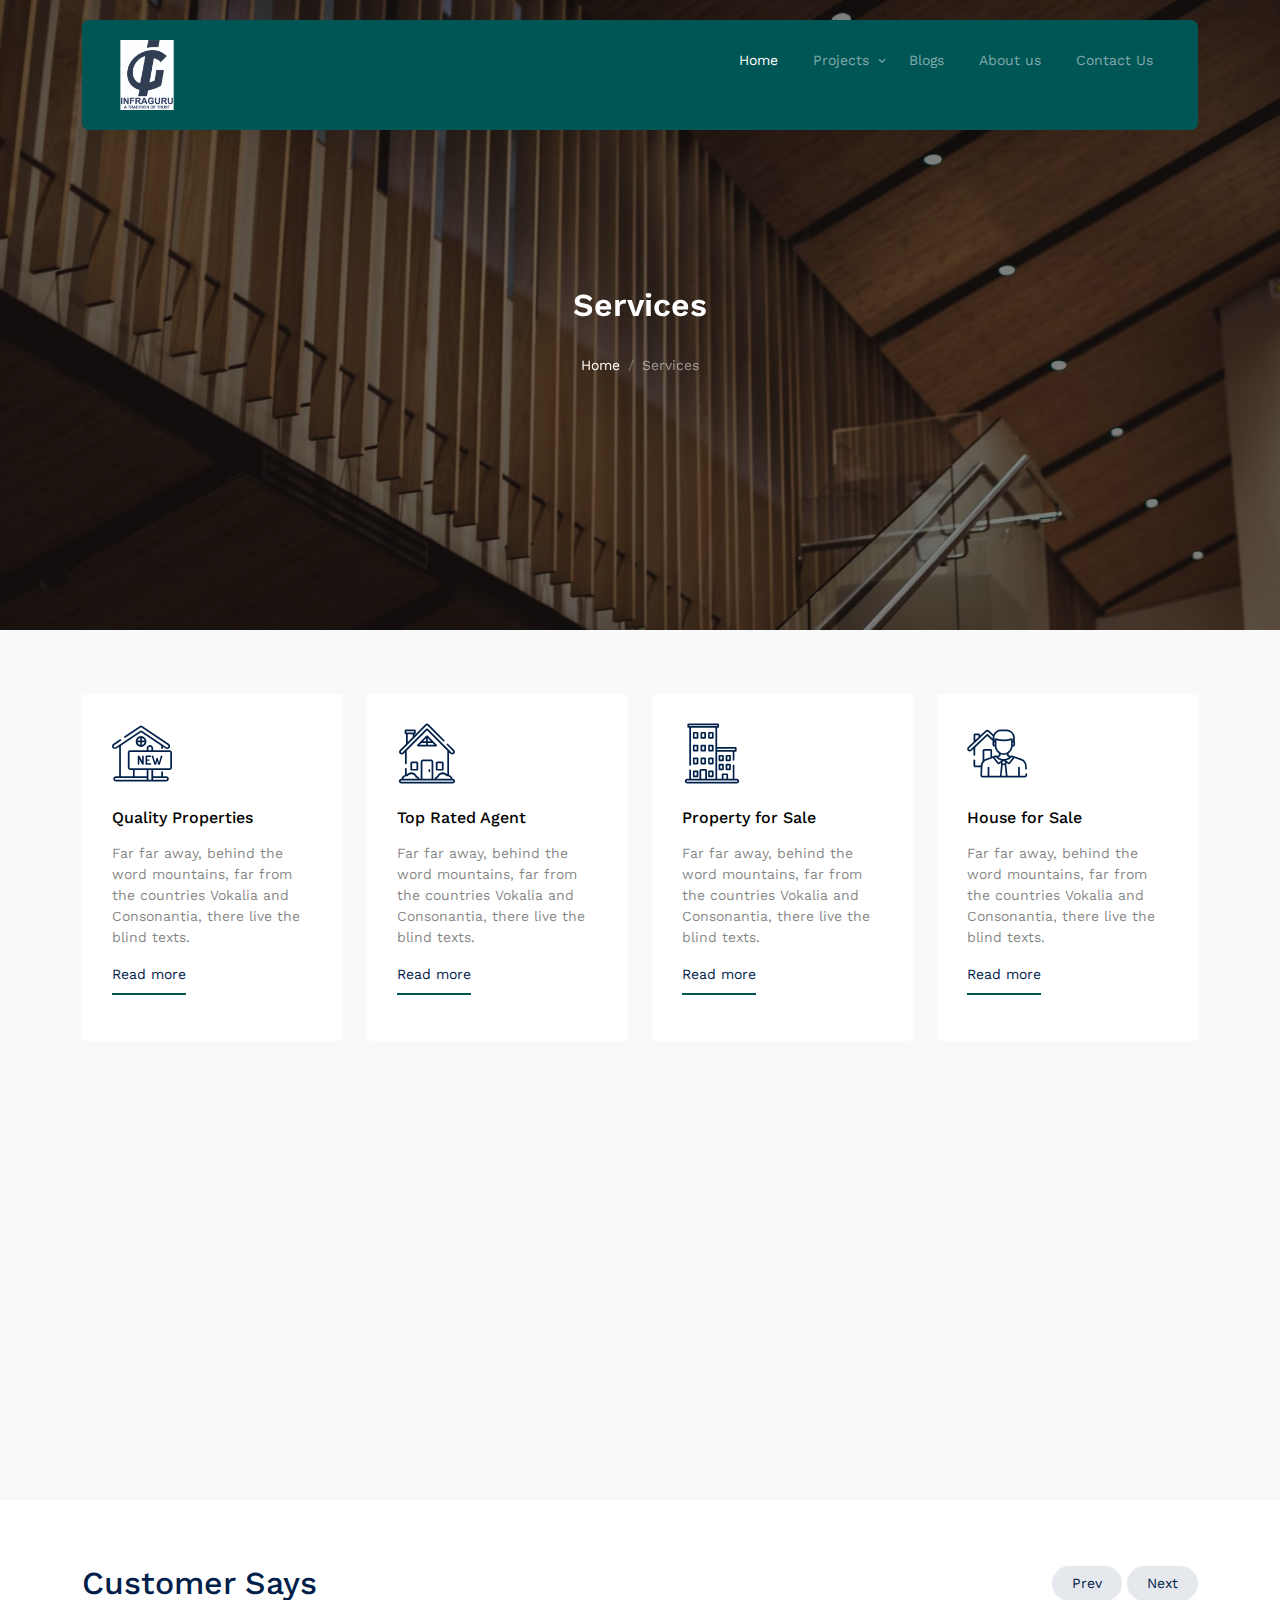
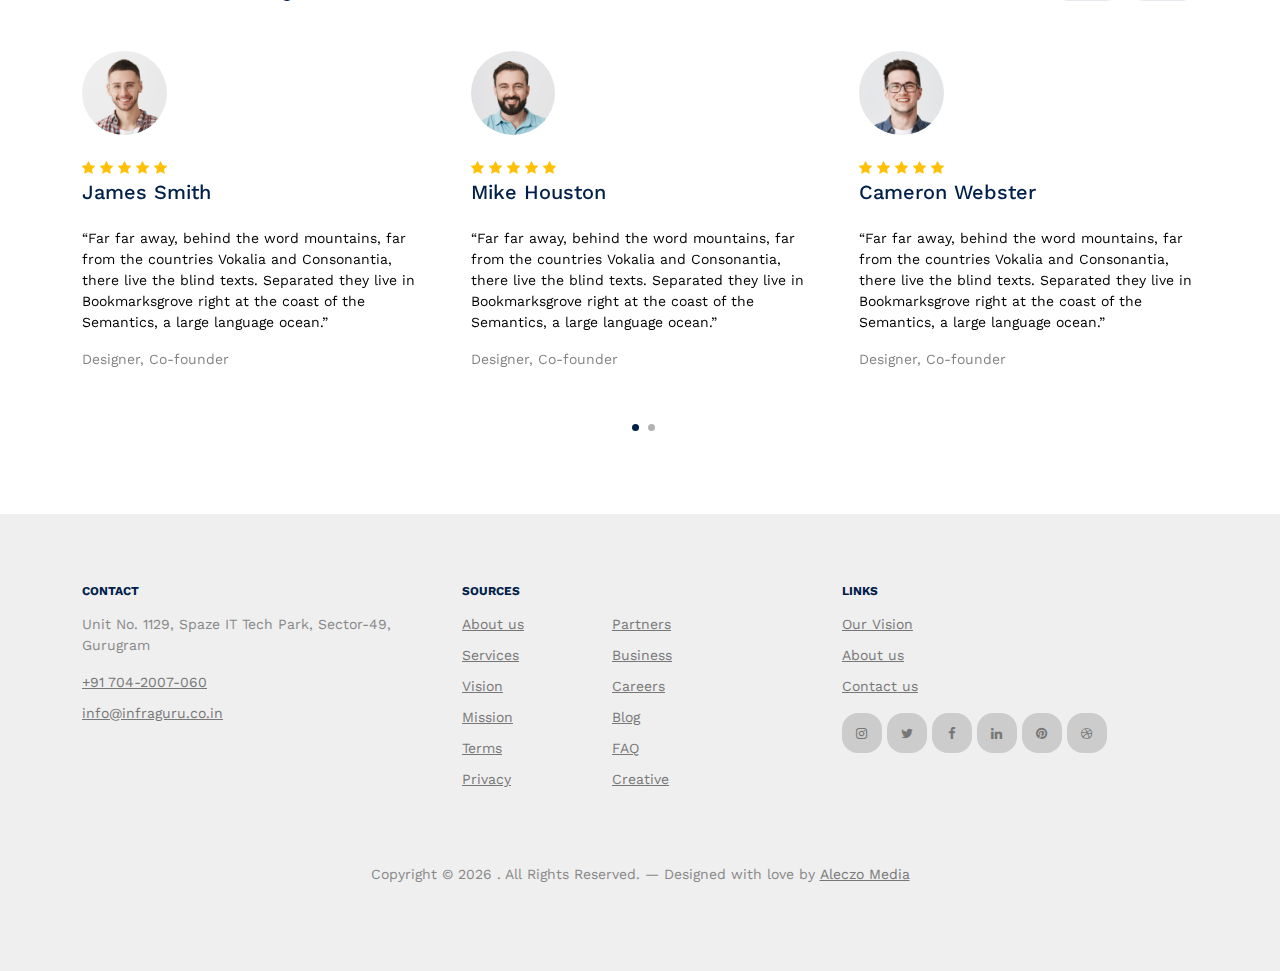
<file: blogs.html>
<!-- /*
* Template Name: Property
* Template Author: Untree.co
* Template URI: https://untree.co/
* License: https://creativecommons.org/licenses/by/3.0/
*/ -->
<!DOCTYPE html>
<html lang="en">
  <head>
    <meta charset="utf-8" />
    <meta name="viewport" content="width=device-width, initial-scale=1" />
    <meta name="author" content="Untree.co" />
    <link rel="shortcut icon" href="favicon.png" />

    <meta name="description" content="" />
    <meta name="keywords" content="bootstrap, bootstrap5" />

    <link rel="preconnect" href="https://fonts.googleapis.com" />
    <link rel="preconnect" href="https://fonts.gstatic.com" crossorigin />
    <link
      href="https://fonts.googleapis.com/css2?family=Work+Sans:wght@400;500;600;700&display=swap"
      rel="stylesheet"
    />

    <link rel="stylesheet" href="fonts/icomoon/style.css" />
    <link rel="stylesheet" href="fonts/flaticon/font/flaticon.css" />

    <link rel="stylesheet" href="css/tiny-slider.css" />
    <link rel="stylesheet" href="css/aos.css" />
    <link rel="stylesheet" href="css/style.css" />

    <title>
      Property &mdash; Free Bootstrap 5 Website Template by Untree.co
    </title>
  </head>
  <body>
    <div class="site-mobile-menu site-navbar-target">
      <div class="site-mobile-menu-header">
        <div class="site-mobile-menu-close">
          <span class="icofont-close js-menu-toggle"></span>
        </div>
      </div>
      <div class="site-mobile-menu-body"></div>
    </div>

    <nav class="site-nav">
      <div class="container">
        <div class="menu-bg-wrap">
          <div class="site-navigation">
            <a href="index.html" ><img src="images/logoinfra.png" height="70" alt="Image"></a>

            <ul
              class="js-clone-nav d-none d-lg-inline-block text-start site-menu float-end"
            >
              <li class="active"><a href="index.html">Home</a></li>
              <li class="has-children">
                <a href="projects.html">Projects</a>
                <ul class="dropdown">
                  <li><a href="#">Delhi Ncr</a></li>
                  <li><a href="#">Dubai</a></li>
                  </li>
                </ul>
              </li>
              <li><a href="blogs.html">Blogs</a></li>
              <li><a href="about.html">About us</a></li>
              <li><a href="contact.html">Contact Us</a></li>
            </ul>


            <a
              href="#"
              class="burger light me-auto float-end mt-1 site-menu-toggle js-menu-toggle d-inline-block d-lg-none"
              data-toggle="collapse"
              data-target="#main-navbar"
            >
              <span></span>
            </a>
          </div>
        </div>
      </div>
    </nav>

    <div
      class="hero page-inner overlay"
      style="background-image: url('images/hero_bg_1.jpg')"
    >
      <div class="container">
        <div class="row justify-content-center align-items-center">
          <div class="col-lg-9 text-center mt-5">
            <h1 class="heading" data-aos="fade-up">Services</h1>

            <nav
              aria-label="breadcrumb"
              data-aos="fade-up"
              data-aos-delay="200"
            >
              <ol class="breadcrumb text-center justify-content-center">
                <li class="breadcrumb-item"><a href="index.html">Home</a></li>
                <li
                  class="breadcrumb-item active text-white-50"
                  aria-current="page"
                >
                  Services
                </li>
              </ol>
            </nav>
          </div>
        </div>
      </div>
    </div>

    <div class="section bg-light">
      <div class="container">
        <div class="row">
          <div class="col-md-6 col-lg-3" data-aos="fade-up" data-aos-delay="300">
            <div class="box-feature mb-4">
              <span class="flaticon-house mb-4 d-block"></span>
              <h3 class="text-black mb-3 font-weight-bold">
                Quality Properties
              </h3>
              <p class="text-black-50">
                Far far away, behind the word mountains, far from the countries
                Vokalia and Consonantia, there live the blind texts.
              </p>
              <p><a href="#" class="learn-more">Read more</a></p>
            </div>
          </div>
          <div class="col-md-6 col-lg-3" data-aos="fade-up" data-aos-delay="400">
            <div class="box-feature mb-4">
              <span class="flaticon-house-2 mb-4 d-block-3"></span>
              <h3 class="text-black mb-3 font-weight-bold">Top Rated Agent</h3>
              <p class="text-black-50">
                Far far away, behind the word mountains, far from the countries
                Vokalia and Consonantia, there live the blind texts.
              </p>
              <p><a href="#" class="learn-more">Read more</a></p>
            </div>
          </div>
          <div class="col-md-6 col-lg-3" data-aos="fade-up" data-aos-delay="500">
            <div class="box-feature mb-4">
              <span class="flaticon-building mb-4 d-block"></span>
              <h3 class="text-black mb-3 font-weight-bold">
                Property for Sale
              </h3>
              <p class="text-black-50">
                Far far away, behind the word mountains, far from the countries
                Vokalia and Consonantia, there live the blind texts.
              </p>
              <p><a href="#" class="learn-more">Read more</a></p>
            </div>
          </div>
          <div class="col-md-6 col-lg-3" data-aos="fade-up" data-aos-delay="600">
            <div class="box-feature mb-4">
              <span class="flaticon-house-3 mb-4 d-block-1"></span>
              <h3 class="text-black mb-3 font-weight-bold">House for Sale</h3>
              <p class="text-black-50">
                Far far away, behind the word mountains, far from the countries
                Vokalia and Consonantia, there live the blind texts.
              </p>
              <p><a href="#" class="learn-more">Read more</a></p>
            </div>
          </div>

          <div class="col-md-6 col-lg-3" data-aos="fade-up" data-aos-delay="300">
            <div class="box-feature mb-4">
              <span class="flaticon-house-4 mb-4 d-block"></span>
              <h3 class="text-black mb-3 font-weight-bold">
                Quality Properties
              </h3>
              <p class="text-black-50">
                Far far away, behind the word mountains, far from the countries
                Vokalia and Consonantia, there live the blind texts.
              </p>
              <p><a href="#" class="learn-more">Read more</a></p>
            </div>
          </div>
          <div class="col-md-6 col-lg-3" data-aos="fade-up" data-aos-delay="400">
            <div class="box-feature mb-4">
              <span class="flaticon-building mb-4 d-block-3"></span>
              <h3 class="text-black mb-3 font-weight-bold">Top Rated Agent</h3>
              <p class="text-black-50">
                Far far away, behind the word mountains, far from the countries
                Vokalia and Consonantia, there live the blind texts.
              </p>
              <p><a href="#" class="learn-more">Read more</a></p>
            </div>
          </div>
          <div class="col-md-6 col-lg-3" data-aos="fade-up" data-aos-delay="500">
            <div class="box-feature mb-4">
              <span class="flaticon-house mb-4 d-block"></span>
              <h3 class="text-black mb-3 font-weight-bold">
                Property for Sale
              </h3>
              <p class="text-black-50">
                Far far away, behind the word mountains, far from the countries
                Vokalia and Consonantia, there live the blind texts.
              </p>
              <p><a href="#" class="learn-more">Read more</a></p>
            </div>
          </div>
          <div class="col-md-6 col-lg-3" data-aos="fade-up" data-aos-delay="600">
            <div class="box-feature mb-4">
              <span class="flaticon-house-1 mb-4 d-block-1"></span>
              <h3 class="text-black mb-3 font-weight-bold">House for Sale</h3>
              <p class="text-black-50">
                Far far away, behind the word mountains, far from the countries
                Vokalia and Consonantia, there live the blind texts.
              </p>
              <p><a href="#" class="learn-more">Read more</a></p>
            </div>
          </div>
        </div>
      </div>
    </div>

    <div class="section sec-testimonials">
      <div class="container">
        <div class="row mb-5 align-items-center">
          <div class="col-md-6">
            <h2 class="font-weight-bold heading text-primary mb-4 mb-md-0">
              Customer Says
            </h2>
          </div>
          <div class="col-md-6 text-md-end">
            <div id="testimonial-nav">
              <span class="prev" data-controls="prev">Prev</span>

              <span class="next" data-controls="next">Next</span>
            </div>
          </div>
        </div>

        <div class="row">
          <div class="col-lg-4"></div>
        </div>
        <div class="testimonial-slider-wrap">
          <div class="testimonial-slider">
            <div class="item">
              <div class="testimonial">
                <img
                  src="images/person_1-min.jpg"
                  alt="Image"
                  class="img-fluid rounded-circle w-25 mb-4"
                />
                <div class="rate">
                  <span class="icon-star text-warning"></span>
                  <span class="icon-star text-warning"></span>
                  <span class="icon-star text-warning"></span>
                  <span class="icon-star text-warning"></span>
                  <span class="icon-star text-warning"></span>
                </div>
                <h3 class="h5 text-primary mb-4">James Smith</h3>
                <blockquote>
                  <p>
                    &ldquo;Far far away, behind the word mountains, far from the
                    countries Vokalia and Consonantia, there live the blind
                    texts. Separated they live in Bookmarksgrove right at the
                    coast of the Semantics, a large language ocean.&rdquo;
                  </p>
                </blockquote>
                <p class="text-black-50">Designer, Co-founder</p>
              </div>
            </div>

            <div class="item">
              <div class="testimonial">
                <img
                  src="images/person_2-min.jpg"
                  alt="Image"
                  class="img-fluid rounded-circle w-25 mb-4"
                />
                <div class="rate">
                  <span class="icon-star text-warning"></span>
                  <span class="icon-star text-warning"></span>
                  <span class="icon-star text-warning"></span>
                  <span class="icon-star text-warning"></span>
                  <span class="icon-star text-warning"></span>
                </div>
                <h3 class="h5 text-primary mb-4">Mike Houston</h3>
                <blockquote>
                  <p>
                    &ldquo;Far far away, behind the word mountains, far from the
                    countries Vokalia and Consonantia, there live the blind
                    texts. Separated they live in Bookmarksgrove right at the
                    coast of the Semantics, a large language ocean.&rdquo;
                  </p>
                </blockquote>
                <p class="text-black-50">Designer, Co-founder</p>
              </div>
            </div>

            <div class="item">
              <div class="testimonial">
                <img
                  src="images/person_3-min.jpg"
                  alt="Image"
                  class="img-fluid rounded-circle w-25 mb-4"
                />
                <div class="rate">
                  <span class="icon-star text-warning"></span>
                  <span class="icon-star text-warning"></span>
                  <span class="icon-star text-warning"></span>
                  <span class="icon-star text-warning"></span>
                  <span class="icon-star text-warning"></span>
                </div>
                <h3 class="h5 text-primary mb-4">Cameron Webster</h3>
                <blockquote>
                  <p>
                    &ldquo;Far far away, behind the word mountains, far from the
                    countries Vokalia and Consonantia, there live the blind
                    texts. Separated they live in Bookmarksgrove right at the
                    coast of the Semantics, a large language ocean.&rdquo;
                  </p>
                </blockquote>
                <p class="text-black-50">Designer, Co-founder</p>
              </div>
            </div>

            <div class="item">
              <div class="testimonial">
                <img
                  src="images/person_4-min.jpg"
                  alt="Image"
                  class="img-fluid rounded-circle w-25 mb-4"
                />
                <div class="rate">
                  <span class="icon-star text-warning"></span>
                  <span class="icon-star text-warning"></span>
                  <span class="icon-star text-warning"></span>
                  <span class="icon-star text-warning"></span>
                  <span class="icon-star text-warning"></span>
                </div>
                <h3 class="h5 text-primary mb-4">Dave Smith</h3>
                <blockquote>
                  <p>
                    &ldquo;Far far away, behind the word mountains, far from the
                    countries Vokalia and Consonantia, there live the blind
                    texts. Separated they live in Bookmarksgrove right at the
                    coast of the Semantics, a large language ocean.&rdquo;
                  </p>
                </blockquote>
                <p class="text-black-50">Designer, Co-founder</p>
              </div>
            </div>
          </div>
        </div>
      </div>
    </div>

    <div class="site-footer">
      <div class="container">
        <div class="row">
          <div class="col-lg-4">
            <div class="widget">
              <h3>Contact</h3>
              <address>Unit No. 1129, Spaze IT Tech Park, Sector-49, Gurugram</address>
              <ul class="list-unstyled links">
                <li><a href="tel://+917042007060">+91 704-2007-060</a></li>
                <li>
                  <a href="mailto:info@infraguru.co.in">info@infraguru.co.in</a>
                </li>
              </ul>
            </div>
            <!-- /.widget -->
          </div>
          <!-- /.col-lg-4 -->
          <div class="col-lg-4">
            <div class="widget">
              <h3>Sources</h3>
              <ul class="list-unstyled float-start links">
                <li><a href="#">About us</a></li>
                <li><a href="#">Services</a></li>
                <li><a href="#">Vision</a></li>
                <li><a href="#">Mission</a></li>
                <li><a href="#">Terms</a></li>
                <li><a href="#">Privacy</a></li>
              </ul>
              <ul class="list-unstyled float-start links">
                <li><a href="#">Partners</a></li>
                <li><a href="#">Business</a></li>
                <li><a href="#">Careers</a></li>
                <li><a href="#">Blog</a></li>
                <li><a href="#">FAQ</a></li>
                <li><a href="#">Creative</a></li>
              </ul>
            </div>
            <!-- /.widget -->
          </div>
          <!-- /.col-lg-4 -->
          <div class="col-lg-4">
            <div class="widget">
              <h3>Links</h3>
              <ul class="list-unstyled links">
                <li><a href="#">Our Vision</a></li>
                <li><a href="#">About us</a></li>
                <li><a href="#">Contact us</a></li>
              </ul>

              <ul class="list-unstyled social">
                <li>
                  <a href="https://www.instagram.com/infra_guru/"><span class="icon-instagram"></span></a>
                </li>
                <li>
                  <a href=#><span class="icon-twitter"></span></a>
                </li>
                <li>
                  <a href="https://www.facebook.com/infraguruofficial"><span class="icon-facebook"></span></a>
                </li>
                <li>
                  <a href="#"><span class="icon-linkedin"></span></a>
                </li>
                <li>
                  <a href="#"><span class="icon-pinterest"></span></a>
                </li>
                <li>
                  <a href="#"><span class="icon-dribbble"></span></a>
                </li>
              </ul>
            </div>
            <!-- /.widget -->
          </div>
          <!-- /.col-lg-4 -->
        </div>
        <!-- /.row -->

        <div class="row mt-5">
          <div class="col-12 text-center">
           

            <p>
              Copyright &copy;
              <script>
                document.write(new Date().getFullYear());
              </script>
              . All Rights Reserved. &mdash; Designed with love by
              <a href="https://aleczoedia.in">Aleczo Media</a>
              
            </p>
          </div>
        </div>
      </div>
      <!-- /.container -->
    </div>
    <!-- /.site-footer -->

    <!-- Preloader -->
    <div id="overlayer"></div>
    <div class="loader">
      <div class="spinner-border" role="status">
        <span class="visually-hidden">Loading...</span>
      </div>
    </div>

    <script src="js/bootstrap.bundle.min.js"></script>
    <script src="js/tiny-slider.js"></script>
    <script src="js/aos.js"></script>
    <script src="js/navbar.js"></script>
    <script src="js/counter.js"></script>
    <script src="js/custom.js"></script>
  </body>
</html>
</file>
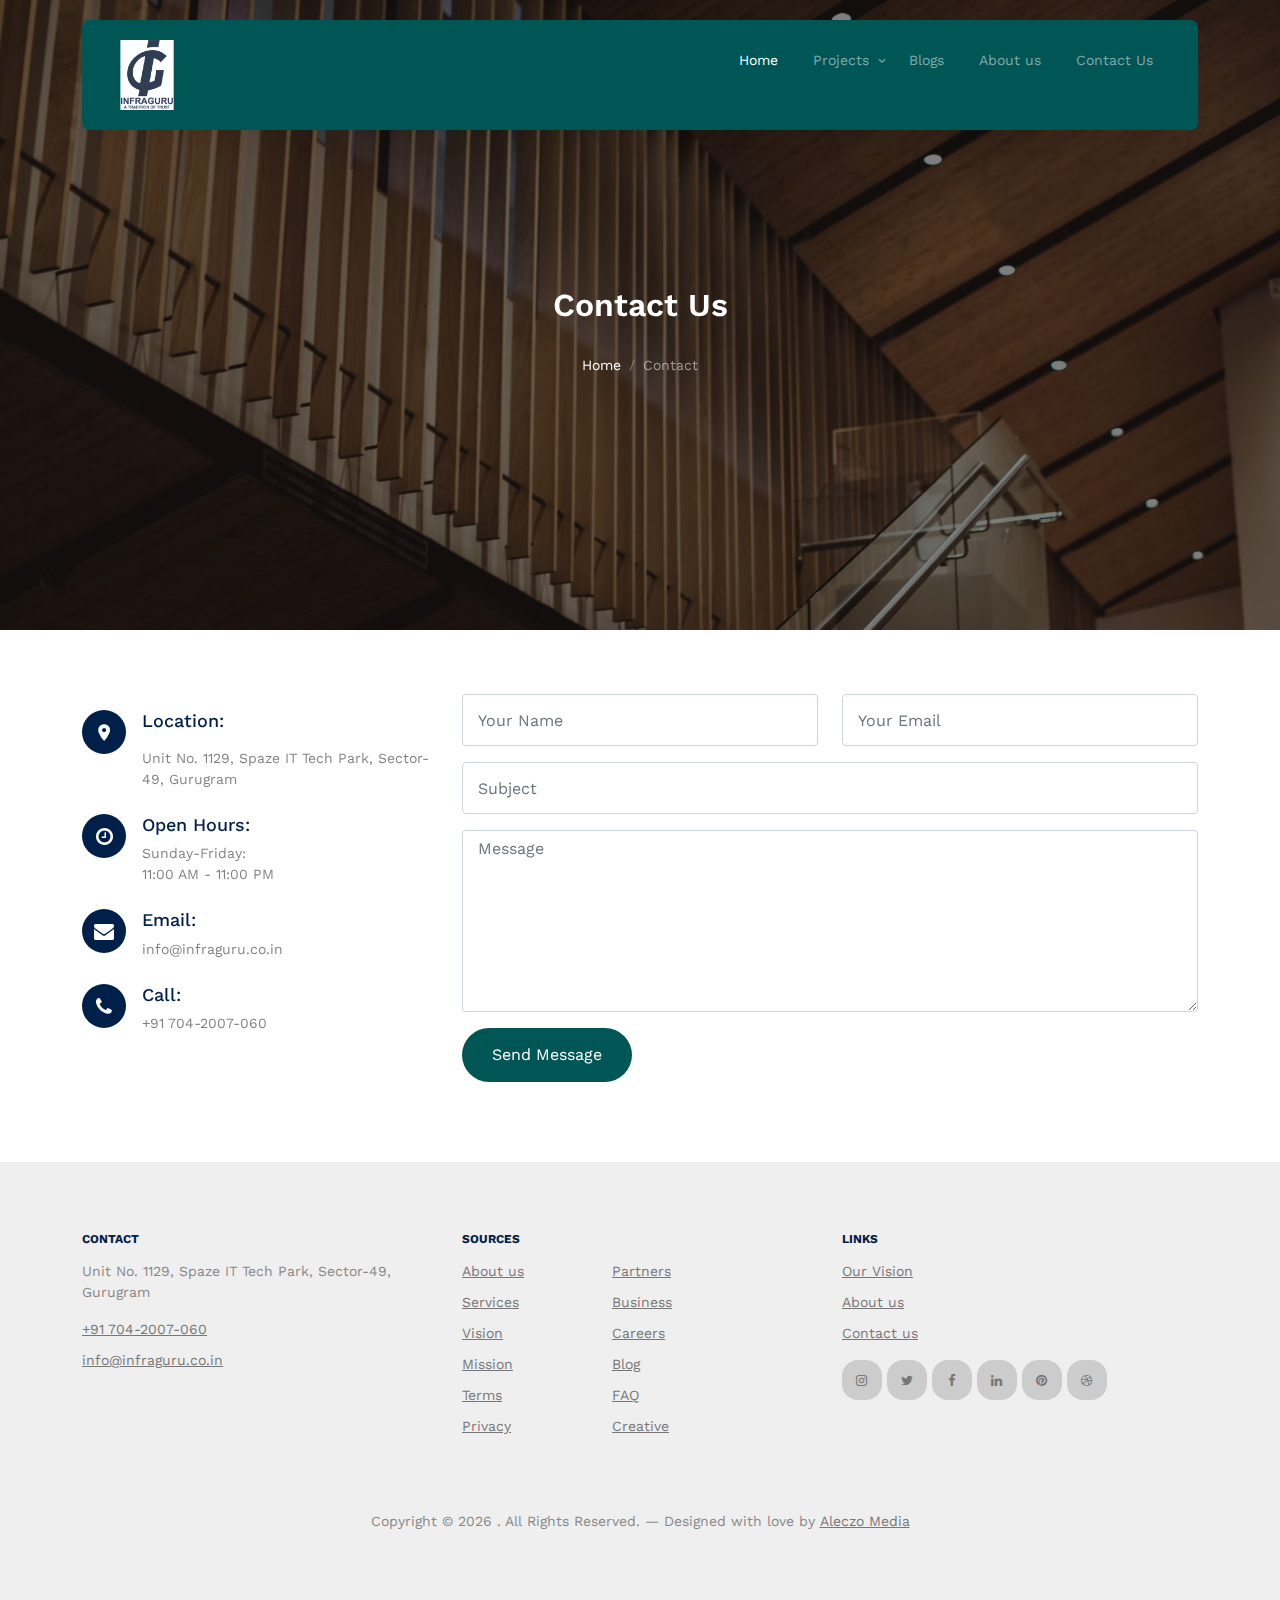
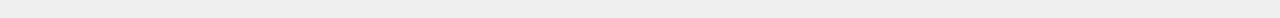
<file: contact.html>
<!-- /*
* Template Name: Property
* Template Author: Untree.co
* Template URI: https://untree.co/
* License: https://creativecommons.org/licenses/by/3.0/
*/ -->
<!DOCTYPE html>
<html lang="en">

<head>
  <meta charset="utf-8" />
  <meta name="viewport" content="width=device-width, initial-scale=1" />
  <meta name="author" content="Untree.co" />
  <link rel="shortcut icon" href="favicon.png" />

  <meta name="description" content="" />
  <meta name="keywords" content="bootstrap, bootstrap5" />

  <link rel="preconnect" href="https://fonts.googleapis.com" />
  <link rel="preconnect" href="https://fonts.gstatic.com" crossorigin />
  <link href="https://fonts.googleapis.com/css2?family=Work+Sans:wght@400;500;600;700&display=swap" rel="stylesheet" />

  <link rel="stylesheet" href="fonts/icomoon/style.css" />
  <link rel="stylesheet" href="fonts/flaticon/font/flaticon.css" />

  <link rel="stylesheet" href="css/tiny-slider.css" />
  <link rel="stylesheet" href="css/aos.css" />
  <link rel="stylesheet" href="css/style.css" />

  <title>
    Property &mdash; Free Bootstrap 5 Website Template by Untree.co
  </title>
</head>

<body>
  <div class="site-mobile-menu site-navbar-target">
    <div class="site-mobile-menu-header">
      <div class="site-mobile-menu-close">
        <span class="icofont-close js-menu-toggle"></span>
      </div>
    </div>
    <div class="site-mobile-menu-body"></div>
  </div>

  <nav class="site-nav">
    <div class="container">
      <div class="menu-bg-wrap">
        <div class="site-navigation">
          <a href="index.html"><img src="images/logoinfra.png" height="70" alt="Image"></a>

          <ul class="js-clone-nav d-none d-lg-inline-block text-start site-menu float-end">
            <li class="active"><a href="index.html">Home</a></li>
            <li class="has-children">
              <a href="projects.html">Projects</a>
              <ul class="dropdown">
                <li><a href="#">Delhi Ncr</a></li>
                <li><a href="#">Dubai</a></li>
            </li>
          </ul>
          </li>
          <li><a href="blogs.html">Blogs</a></li>
          <li><a href="about.html">About us</a></li>
          <li><a href="contact.html">Contact Us</a></li>
          </ul>


          <a href="#"
            class="burger light me-auto float-end mt-1 site-menu-toggle js-menu-toggle d-inline-block d-lg-none"
            data-toggle="collapse" data-target="#main-navbar">
            <span></span>
          </a>
        </div>
      </div>
    </div>
  </nav>

  <div class="hero page-inner overlay" style="background-image: url('images/hero_bg_1.jpg')">
    <div class="container">
      <div class="row justify-content-center align-items-center">
        <div class="col-lg-9 text-center mt-5">
          <h1 class="heading" data-aos="fade-up">Contact Us</h1>

          <nav aria-label="breadcrumb" data-aos="fade-up" data-aos-delay="200">
            <ol class="breadcrumb text-center justify-content-center">
              <li class="breadcrumb-item"><a href="index.html">Home</a></li>
              <li class="breadcrumb-item active text-white-50" aria-current="page">
                Contact
              </li>
            </ol>
          </nav>
        </div>
      </div>
    </div>
  </div>

  <div class="section">
    <div class="container">
      <div class="row">
        <div class="col-lg-4 mb-5 mb-lg-0" data-aos="fade-up" data-aos-delay="100">
          <div class="contact-info">
            <div class="address mt-2">
              <i class="icon-room"></i>
              <h4 class="my-3">Location:</h4>
              <p>
                Unit No. 1129, Spaze IT Tech Park, Sector-49, Gurugram
              </p>
            </div>

            <div class="open-hours mt-4">
              <i class="icon-clock-o"></i>
              <h4 class="mb-2">Open Hours:</h4>
              <p>
                Sunday-Friday:<br />
                11:00 AM - 11:00 PM
              </p>
            </div>

            <div class="email mt-4">
              <i class="icon-envelope"></i>
              <h4 class="mb-2">Email:</h4>
              <p>info@infraguru.co.in</p>
            </div>

            <div class="phone mt-4">
              <i class="icon-phone"></i>
              <h4 class="mb-2">Call:</h4>
              <p>+91 704-2007-060</p>
            </div>
          </div>
        </div>
        <div class="col-lg-8" data-aos="fade-up" data-aos-delay="200">
          <form action="#">
            <div class="row">
              <div class="col-6 mb-3">
                <input type="text" class="form-control" placeholder="Your Name" />
              </div>
              <div class="col-6 mb-3">
                <input type="email" class="form-control" placeholder="Your Email" />
              </div>
              <div class="col-12 mb-3">
                <input type="text" class="form-control" placeholder="Subject" />
              </div>
              <div class="col-12 mb-3">
                <textarea name="" id="" cols="30" rows="7" class="form-control" placeholder="Message"></textarea>
              </div>

              <div class="mb-3 col-12">
                <input type="submit" value="Send Message" class="btn btn-primary" />
              </div>
            </div>
          </form>
        </div>
      </div>
    </div>
  </div>
  <!-- /.untree_co-section -->

  <div class="site-footer">
    <div class="container">
      <div class="row">
        <div class="col-lg-4">
          <div class="widget">
            <h3>Contact</h3>
            <address>Unit No. 1129, Spaze IT Tech Park, Sector-49, Gurugram</address>
            <ul class="list-unstyled links">
              <li><a href="tel://+917042007060">+91 704-2007-060</a></li>
              <li>
                <a href="mailto:info@infraguru.co.in">info@infraguru.co.in</a>
              </li>
            </ul>
          </div>
          <!-- /.widget -->
        </div>
        <!-- /.col-lg-4 -->
        <div class="col-lg-4">
          <div class="widget">
            <h3>Sources</h3>
            <ul class="list-unstyled float-start links">
              <li><a href="#">About us</a></li>
              <li><a href="#">Services</a></li>
              <li><a href="#">Vision</a></li>
              <li><a href="#">Mission</a></li>
              <li><a href="#">Terms</a></li>
              <li><a href="#">Privacy</a></li>
            </ul>
            <ul class="list-unstyled float-start links">
              <li><a href="#">Partners</a></li>
              <li><a href="#">Business</a></li>
              <li><a href="#">Careers</a></li>
              <li><a href="#">Blog</a></li>
              <li><a href="#">FAQ</a></li>
              <li><a href="#">Creative</a></li>
            </ul>
          </div>
          <!-- /.widget -->
        </div>
        <!-- /.col-lg-4 -->
        <div class="col-lg-4">
          <div class="widget">
            <h3>Links</h3>
            <ul class="list-unstyled links">
              <li><a href="#">Our Vision</a></li>
              <li><a href="#">About us</a></li>
              <li><a href="#">Contact us</a></li>
            </ul>

            <ul class="list-unstyled social">
              <li>
                <a href="https://www.instagram.com/infra_guru/"><span class="icon-instagram"></span></a>
              </li>
              <li>
                <a href=#><span class="icon-twitter"></span></a>
              </li>
              <li>
                <a href="https://www.facebook.com/infraguruofficial"><span class="icon-facebook"></span></a>
              </li>
              <li>
                <a href="#"><span class="icon-linkedin"></span></a>
              </li>
              <li>
                <a href="#"><span class="icon-pinterest"></span></a>
              </li>
              <li>
                <a href="#"><span class="icon-dribbble"></span></a>
              </li>
            </ul>
          </div>
          <!-- /.widget -->
        </div>
        <!-- /.col-lg-4 -->
      </div>
      <!-- /.row -->

      <div class="row mt-5">
        <div class="col-12 text-center">


          <p>
            Copyright &copy;
            <script>
              document.write(new Date().getFullYear());
            </script>
            . All Rights Reserved. &mdash; Designed with love by
            <a href="https://aleczoedia.in">Aleczo Media</a>

          </p>
        </div>
      </div>
    </div>
    <!-- /.container -->
  </div>
  <!-- /.site-footer -->

  <!-- Preloader -->
  <div id="overlayer"></div>
  <div class="loader">
    <div class="spinner-border" role="status">
      <span class="visually-hidden">Loading...</span>
    </div>
  </div>

  <script src="js/bootstrap.bundle.min.js"></script>
  <script src="js/tiny-slider.js"></script>
  <script src="js/aos.js"></script>
  <script src="js/navbar.js"></script>
  <script src="js/counter.js"></script>
  <script src="js/custom.js"></script>
</body>

</html>
</file>
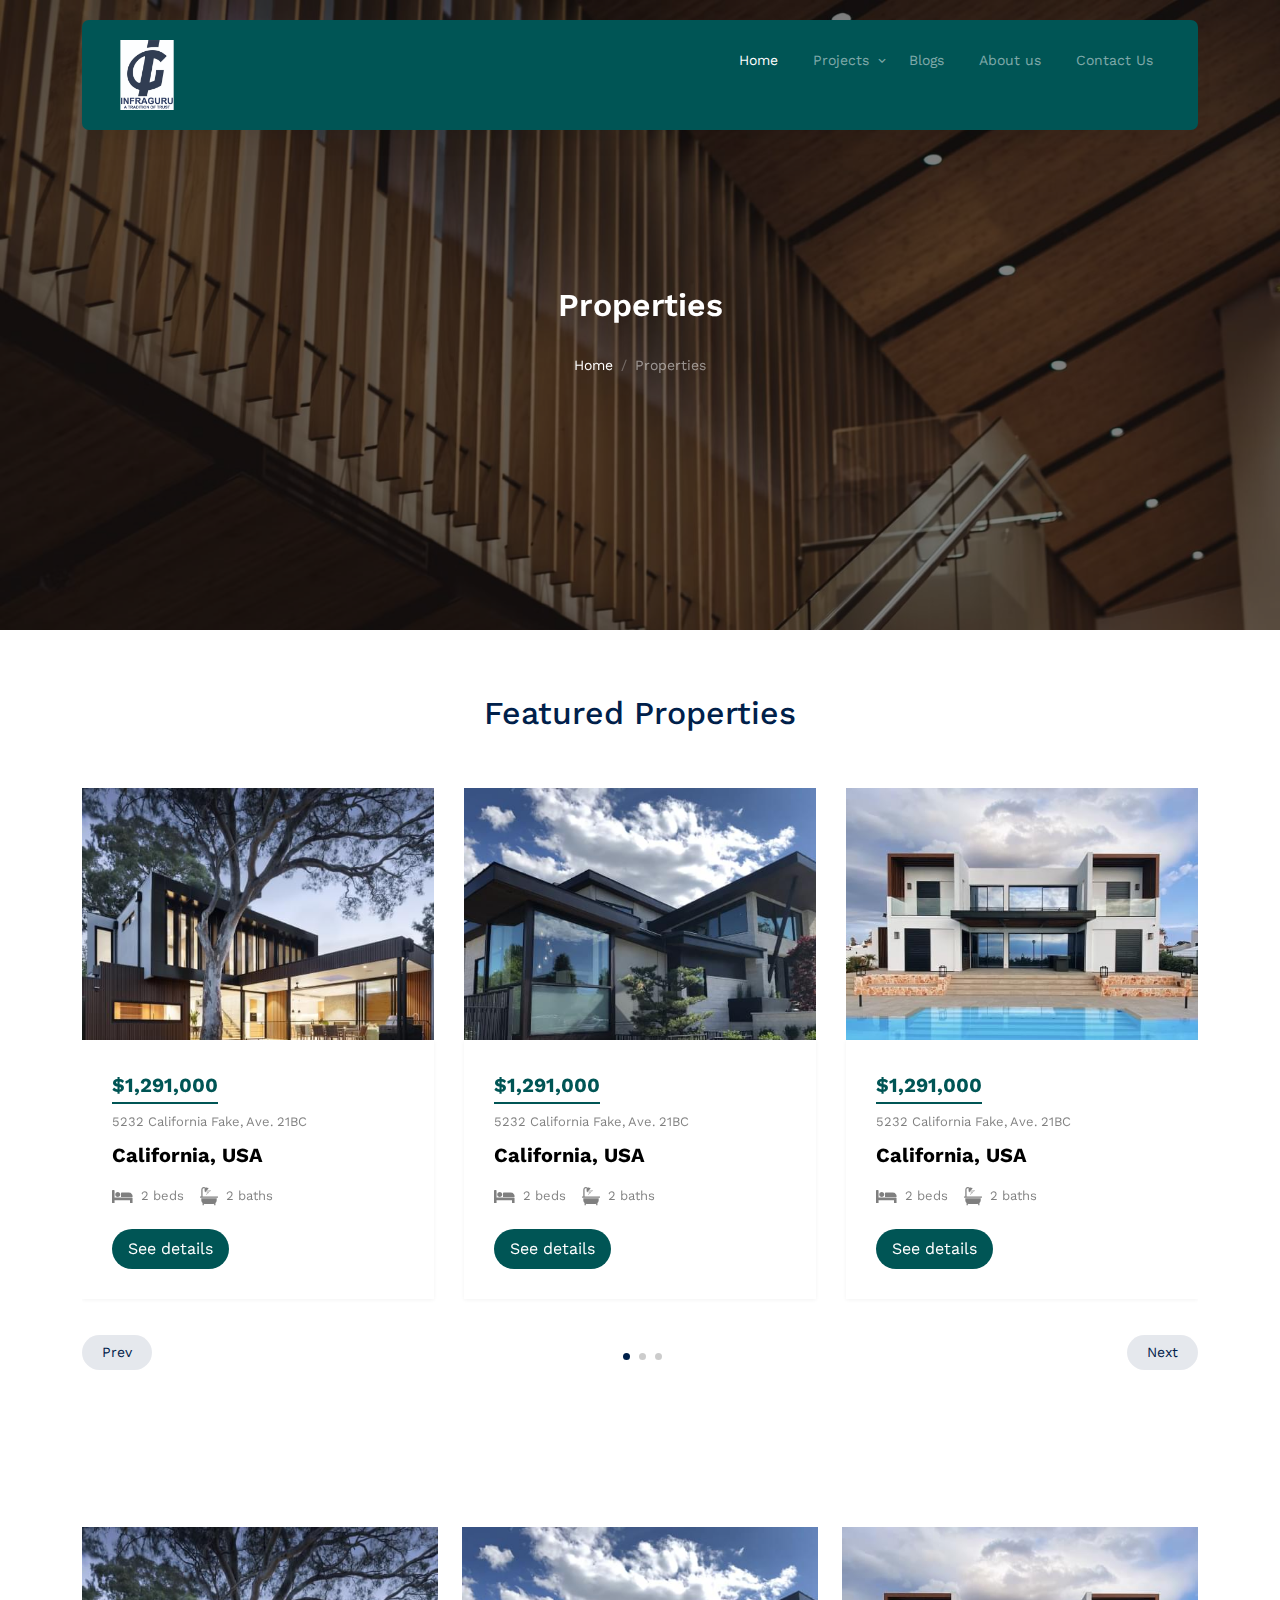
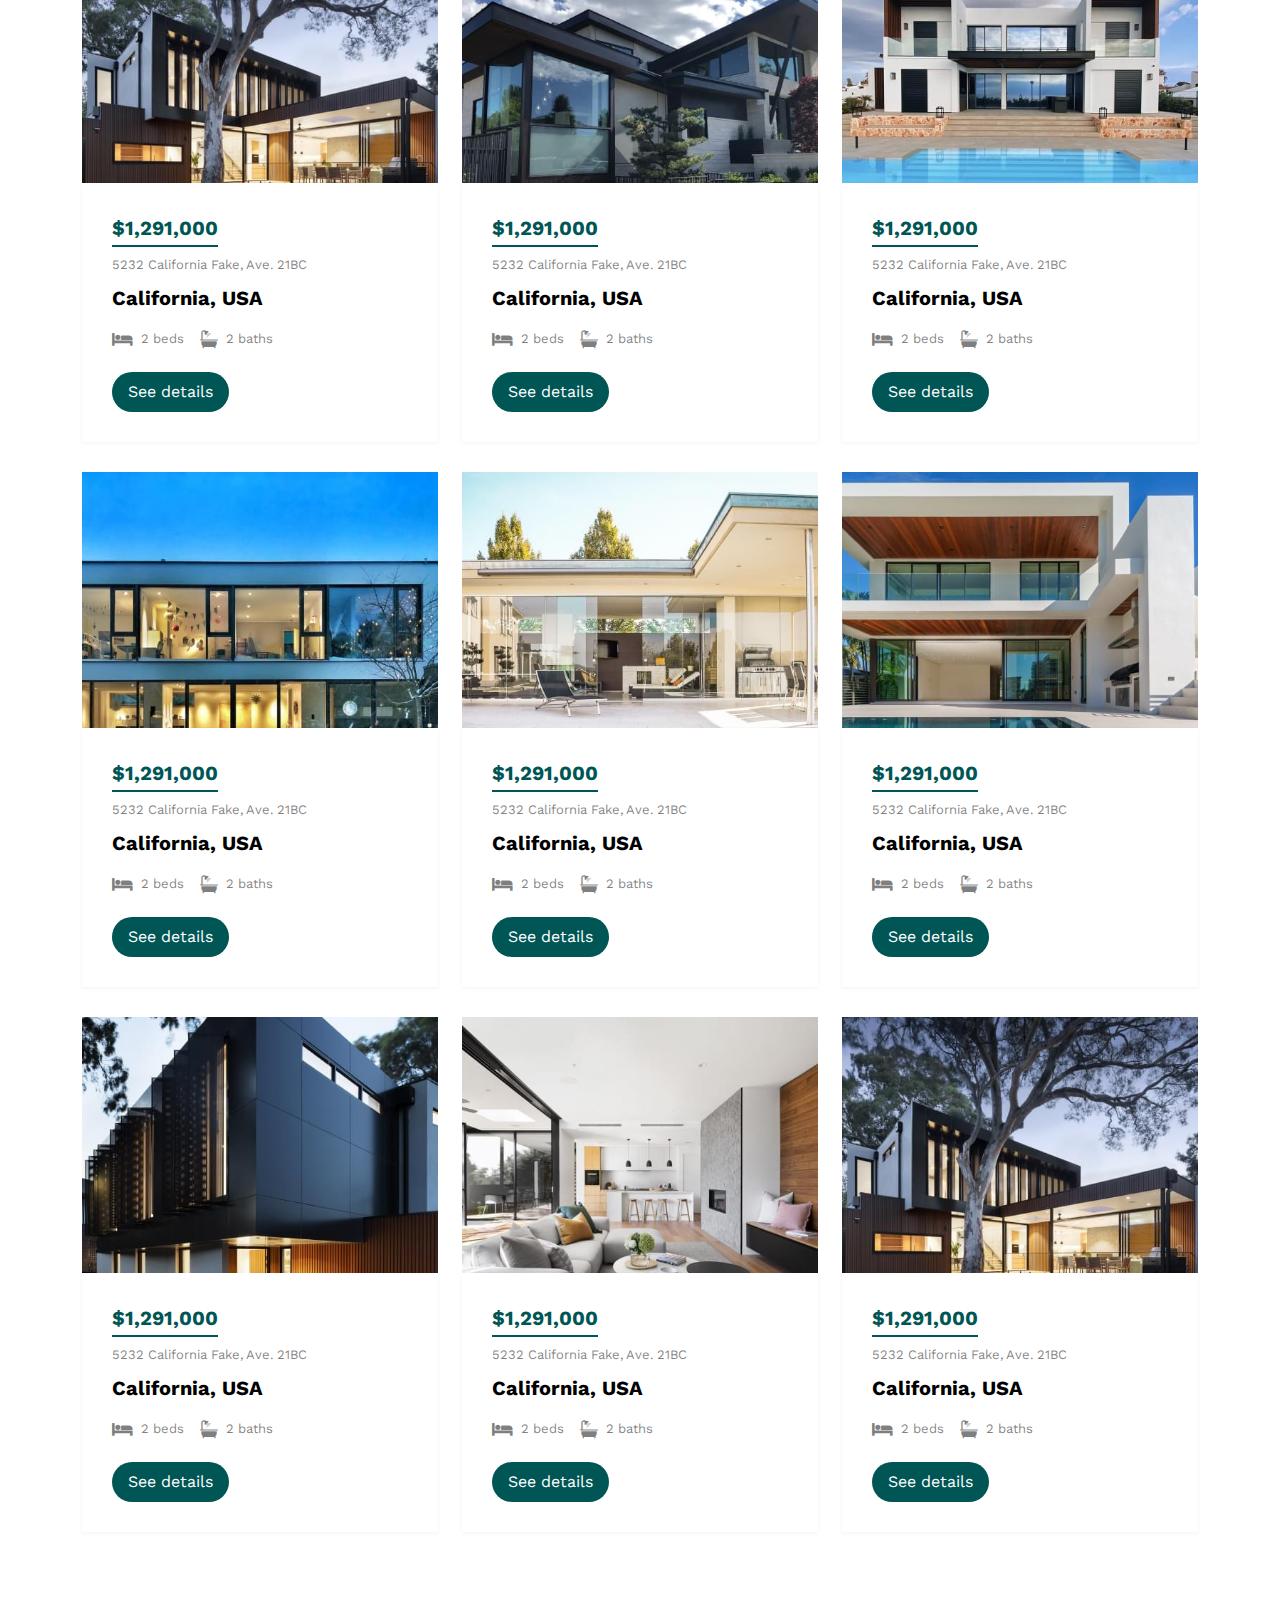
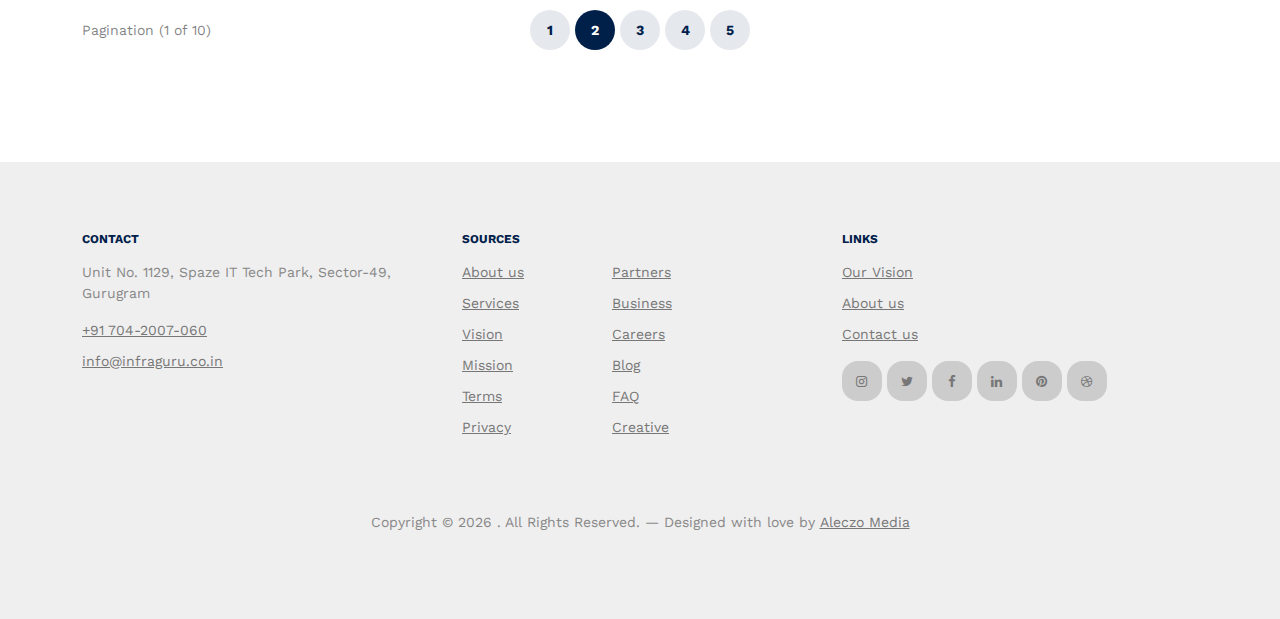
<file: projects.html>
<!-- /*
* Template Name: Property
* Template Author: Untree.co
* Template URI: https://untree.co/
* License: https://creativecommons.org/licenses/by/3.0/
*/ -->
<!DOCTYPE html>
<html lang="en">
  <head>
    <meta charset="utf-8" />
    <meta name="viewport" content="width=device-width, initial-scale=1" />
    <meta name="author" content="Untree.co" />
    <link rel="shortcut icon" href="favicon.png" />

    <meta name="description" content="" />
    <meta name="keywords" content="bootstrap, bootstrap5" />

    <link rel="preconnect" href="https://fonts.googleapis.com" />
    <link rel="preconnect" href="https://fonts.gstatic.com" crossorigin />
    <link
      href="https://fonts.googleapis.com/css2?family=Work+Sans:wght@400;500;600;700&display=swap"
      rel="stylesheet"
    />

    <link rel="stylesheet" href="fonts/icomoon/style.css" />
    <link rel="stylesheet" href="fonts/flaticon/font/flaticon.css" />

    <link rel="stylesheet" href="css/tiny-slider.css" />
    <link rel="stylesheet" href="css/aos.css" />
    <link rel="stylesheet" href="css/style.css" />

    <title>
      Property &mdash; Free Bootstrap 5 Website Template by Untree.co
    </title>
  </head>
  <body>
    <div class="site-mobile-menu site-navbar-target">
      <div class="site-mobile-menu-header">
        <div class="site-mobile-menu-close">
          <span class="icofont-close js-menu-toggle"></span>
        </div>
      </div>
      <div class="site-mobile-menu-body"></div>
    </div>

    <nav class="site-nav">
      <div class="container">
        <div class="menu-bg-wrap">
          <div class="site-navigation">
            <a href="index.html" ><img src="images/logoinfra.png" height="70" alt="Image"></a>

            <ul
              class="js-clone-nav d-none d-lg-inline-block text-start site-menu float-end"
            >
              <li class="active"><a href="index.html">Home</a></li>
              <li class="has-children">
                <a href="projects.html">Projects</a>
                <ul class="dropdown">
                  <li><a href="#">Delhi Ncr</a></li>
                  <li><a href="#">Dubai</a></li>
                  </li>
                </ul>
              </li>
              <li><a href="blogs.html">Blogs</a></li>
              <li><a href="about.html">About us</a></li>
              <li><a href="contact.html">Contact Us</a></li>
            </ul>


            <a
              href="#"
              class="burger light me-auto float-end mt-1 site-menu-toggle js-menu-toggle d-inline-block d-lg-none"
              data-toggle="collapse"
              data-target="#main-navbar"
            >
              <span></span>
            </a>
          </div>
        </div>
      </div>
    </nav>

    <div
      class="hero page-inner overlay"
      style="background-image: url('images/hero_bg_1.jpg')"
    >
      <div class="container">
        <div class="row justify-content-center align-items-center">
          <div class="col-lg-9 text-center mt-5">
            <h1 class="heading" data-aos="fade-up">Properties</h1>

            <nav
              aria-label="breadcrumb"
              data-aos="fade-up"
              data-aos-delay="200"
            >
              <ol class="breadcrumb text-center justify-content-center">
                <li class="breadcrumb-item"><a href="index.html">Home</a></li>
                <li
                  class="breadcrumb-item active text-white-50"
                  aria-current="page"
                >
                  Properties
                </li>
              </ol>
            </nav>
          </div>
        </div>
      </div>
    </div>

    <div class="section">
      <div class="container">
        <div class="row mb-5 align-items-center">
          <div class="col-lg-6 text-center mx-auto">
            <h2 class="font-weight-bold text-primary heading">
              Featured Properties
            </h2>
          </div>
        </div>
        <div class="row">
          <div class="col-12">
            <div class="property-slider-wrap">
              <div class="property-slider">
                <div class="property-item">
                  <a href="property-single.html" class="img">
                    <img src="images/img_1.jpg" alt="Image" class="img-fluid" />
                  </a>

                  <div class="property-content">
                    <div class="price mb-2"><span>$1,291,000</span></div>
                    <div>
                      <span class="d-block mb-2 text-black-50"
                        >5232 California Fake, Ave. 21BC</span
                      >
                      <span class="city d-block mb-3">California, USA</span>

                      <div class="specs d-flex mb-4">
                        <span class="d-block d-flex align-items-center me-3">
                          <span class="icon-bed me-2"></span>
                          <span class="caption">2 beds</span>
                        </span>
                        <span class="d-block d-flex align-items-center">
                          <span class="icon-bath me-2"></span>
                          <span class="caption">2 baths</span>
                        </span>
                      </div>

                      <a
                        href="property-single.html"
                        class="btn btn-primary py-2 px-3"
                        >See details</a
                      >
                    </div>
                  </div>
                </div>
                <!-- .item -->

                <div class="property-item">
                  <a href="property-single.html" class="img">
                    <img src="images/img_2.jpg" alt="Image" class="img-fluid" />
                  </a>

                  <div class="property-content">
                    <div class="price mb-2"><span>$1,291,000</span></div>
                    <div>
                      <span class="d-block mb-2 text-black-50"
                        >5232 California Fake, Ave. 21BC</span
                      >
                      <span class="city d-block mb-3">California, USA</span>

                      <div class="specs d-flex mb-4">
                        <span class="d-block d-flex align-items-center me-3">
                          <span class="icon-bed me-2"></span>
                          <span class="caption">2 beds</span>
                        </span>
                        <span class="d-block d-flex align-items-center">
                          <span class="icon-bath me-2"></span>
                          <span class="caption">2 baths</span>
                        </span>
                      </div>

                      <a
                        href="property-single.html"
                        class="btn btn-primary py-2 px-3"
                        >See details</a
                      >
                    </div>
                  </div>
                </div>
                <!-- .item -->

                <div class="property-item">
                  <a href="property-single.html" class="img">
                    <img src="images/img_3.jpg" alt="Image" class="img-fluid" />
                  </a>

                  <div class="property-content">
                    <div class="price mb-2"><span>$1,291,000</span></div>
                    <div>
                      <span class="d-block mb-2 text-black-50"
                        >5232 California Fake, Ave. 21BC</span
                      >
                      <span class="city d-block mb-3">California, USA</span>

                      <div class="specs d-flex mb-4">
                        <span class="d-block d-flex align-items-center me-3">
                          <span class="icon-bed me-2"></span>
                          <span class="caption">2 beds</span>
                        </span>
                        <span class="d-block d-flex align-items-center">
                          <span class="icon-bath me-2"></span>
                          <span class="caption">2 baths</span>
                        </span>
                      </div>

                      <a
                        href="property-single.html"
                        class="btn btn-primary py-2 px-3"
                        >See details</a
                      >
                    </div>
                  </div>
                </div>
                <!-- .item -->

                <div class="property-item">
                  <a href="property-single.html" class="img">
                    <img src="images/img_4.jpg" alt="Image" class="img-fluid" />
                  </a>

                  <div class="property-content">
                    <div class="price mb-2"><span>$1,291,000</span></div>
                    <div>
                      <span class="d-block mb-2 text-black-50"
                        >5232 California Fake, Ave. 21BC</span
                      >
                      <span class="city d-block mb-3">California, USA</span>

                      <div class="specs d-flex mb-4">
                        <span class="d-block d-flex align-items-center me-3">
                          <span class="icon-bed me-2"></span>
                          <span class="caption">2 beds</span>
                        </span>
                        <span class="d-block d-flex align-items-center">
                          <span class="icon-bath me-2"></span>
                          <span class="caption">2 baths</span>
                        </span>
                      </div>

                      <a
                        href="property-single.html"
                        class="btn btn-primary py-2 px-3"
                        >See details</a
                      >
                    </div>
                  </div>
                </div>
                <!-- .item -->

                <div class="property-item">
                  <a href="property-single.html" class="img">
                    <img src="images/img_5.jpg" alt="Image" class="img-fluid" />
                  </a>

                  <div class="property-content">
                    <div class="price mb-2"><span>$1,291,000</span></div>
                    <div>
                      <span class="d-block mb-2 text-black-50"
                        >5232 California Fake, Ave. 21BC</span
                      >
                      <span class="city d-block mb-3">California, USA</span>

                      <div class="specs d-flex mb-4">
                        <span class="d-block d-flex align-items-center me-3">
                          <span class="icon-bed me-2"></span>
                          <span class="caption">2 beds</span>
                        </span>
                        <span class="d-block d-flex align-items-center">
                          <span class="icon-bath me-2"></span>
                          <span class="caption">2 baths</span>
                        </span>
                      </div>

                      <a
                        href="property-single.html"
                        class="btn btn-primary py-2 px-3"
                        >See details</a
                      >
                    </div>
                  </div>
                </div>
                <!-- .item -->

                <div class="property-item">
                  <a href="property-single.html" class="img">
                    <img src="images/img_6.jpg" alt="Image" class="img-fluid" />
                  </a>

                  <div class="property-content">
                    <div class="price mb-2"><span>$1,291,000</span></div>
                    <div>
                      <span class="d-block mb-2 text-black-50"
                        >5232 California Fake, Ave. 21BC</span
                      >
                      <span class="city d-block mb-3">California, USA</span>

                      <div class="specs d-flex mb-4">
                        <span class="d-block d-flex align-items-center me-3">
                          <span class="icon-bed me-2"></span>
                          <span class="caption">2 beds</span>
                        </span>
                        <span class="d-block d-flex align-items-center">
                          <span class="icon-bath me-2"></span>
                          <span class="caption">2 baths</span>
                        </span>
                      </div>

                      <a
                        href="property-single.html"
                        class="btn btn-primary py-2 px-3"
                        >See details</a
                      >
                    </div>
                  </div>
                </div>
                <!-- .item -->

                <div class="property-item">
                  <a href="property-single.html" class="img">
                    <img src="images/img_7.jpg" alt="Image" class="img-fluid" />
                  </a>

                  <div class="property-content">
                    <div class="price mb-2"><span>$1,291,000</span></div>
                    <div>
                      <span class="d-block mb-2 text-black-50"
                        >5232 California Fake, Ave. 21BC</span
                      >
                      <span class="city d-block mb-3">California, USA</span>

                      <div class="specs d-flex mb-4">
                        <span class="d-block d-flex align-items-center me-3">
                          <span class="icon-bed me-2"></span>
                          <span class="caption">2 beds</span>
                        </span>
                        <span class="d-block d-flex align-items-center">
                          <span class="icon-bath me-2"></span>
                          <span class="caption">2 baths</span>
                        </span>
                      </div>

                      <a
                        href="property-single.html"
                        class="btn btn-primary py-2 px-3"
                        >See details</a
                      >
                    </div>
                  </div>
                </div>
                <!-- .item -->

                <div class="property-item">
                  <a href="property-single.html" class="img">
                    <img src="images/img_8.jpg" alt="Image" class="img-fluid" />
                  </a>

                  <div class="property-content">
                    <div class="price mb-2"><span>$1,291,000</span></div>
                    <div>
                      <span class="d-block mb-2 text-black-50"
                        >5232 California Fake, Ave. 21BC</span
                      >
                      <span class="city d-block mb-3">California, USA</span>

                      <div class="specs d-flex mb-4">
                        <span class="d-block d-flex align-items-center me-3">
                          <span class="icon-bed me-2"></span>
                          <span class="caption">2 beds</span>
                        </span>
                        <span class="d-block d-flex align-items-center">
                          <span class="icon-bath me-2"></span>
                          <span class="caption">2 baths</span>
                        </span>
                      </div>

                      <a
                        href="property-single.html"
                        class="btn btn-primary py-2 px-3"
                        >See details</a
                      >
                    </div>
                  </div>
                </div>
                <!-- .item -->

                <div class="property-item">
                  <a href="property-single.html" class="img">
                    <img src="images/img_1.jpg" alt="Image" class="img-fluid" />
                  </a>

                  <div class="property-content">
                    <div class="price mb-2"><span>$1,291,000</span></div>
                    <div>
                      <span class="d-block mb-2 text-black-50"
                        >5232 California Fake, Ave. 21BC</span
                      >
                      <span class="city d-block mb-3">California, USA</span>

                      <div class="specs d-flex mb-4">
                        <span class="d-block d-flex align-items-center me-3">
                          <span class="icon-bed me-2"></span>
                          <span class="caption">2 beds</span>
                        </span>
                        <span class="d-block d-flex align-items-center">
                          <span class="icon-bath me-2"></span>
                          <span class="caption">2 baths</span>
                        </span>
                      </div>

                      <a
                        href="property-single.html"
                        class="btn btn-primary py-2 px-3"
                        >See details</a
                      >
                    </div>
                  </div>
                </div>
                <!-- .item -->
              </div>

              <div
                id="property-nav"
                class="controls"
                tabindex="0"
                aria-label="Carousel Navigation"
              >
                <span
                  class="prev"
                  data-controls="prev"
                  aria-controls="property"
                  tabindex="-1"
                  >Prev</span
                >
                <span
                  class="next"
                  data-controls="next"
                  aria-controls="property"
                  tabindex="-1"
                  >Next</span
                >
              </div>
            </div>
          </div>
        </div>
      </div>
    </div>

    <div class="section section-properties">
      <div class="container">
        <div class="row">
          <div class="col-xs-12 col-sm-6 col-md-6 col-lg-4">
            <div class="property-item mb-30">
              <a href="property-single.html" class="img">
                <img src="images/img_1.jpg" alt="Image" class="img-fluid" />
              </a>

              <div class="property-content">
                <div class="price mb-2"><span>$1,291,000</span></div>
                <div>
                  <span class="d-block mb-2 text-black-50"
                    >5232 California Fake, Ave. 21BC</span
                  >
                  <span class="city d-block mb-3">California, USA</span>

                  <div class="specs d-flex mb-4">
                    <span class="d-block d-flex align-items-center me-3">
                      <span class="icon-bed me-2"></span>
                      <span class="caption">2 beds</span>
                    </span>
                    <span class="d-block d-flex align-items-center">
                      <span class="icon-bath me-2"></span>
                      <span class="caption">2 baths</span>
                    </span>
                  </div>

                  <a
                    href="property-single.html"
                    class="btn btn-primary py-2 px-3"
                    >See details</a
                  >
                </div>
              </div>
            </div>
            <!-- .item -->
          </div>
          <div class="col-xs-12 col-sm-6 col-md-6 col-lg-4">
            <div class="property-item mb-30">
              <a href="property-single.html" class="img">
                <img src="images/img_2.jpg" alt="Image" class="img-fluid" />
              </a>

              <div class="property-content">
                <div class="price mb-2"><span>$1,291,000</span></div>
                <div>
                  <span class="d-block mb-2 text-black-50"
                    >5232 California Fake, Ave. 21BC</span
                  >
                  <span class="city d-block mb-3">California, USA</span>

                  <div class="specs d-flex mb-4">
                    <span class="d-block d-flex align-items-center me-3">
                      <span class="icon-bed me-2"></span>
                      <span class="caption">2 beds</span>
                    </span>
                    <span class="d-block d-flex align-items-center">
                      <span class="icon-bath me-2"></span>
                      <span class="caption">2 baths</span>
                    </span>
                  </div>

                  <a
                    href="property-single.html"
                    class="btn btn-primary py-2 px-3"
                    >See details</a
                  >
                </div>
              </div>
            </div>
            <!-- .item -->
          </div>
          <div class="col-xs-12 col-sm-6 col-md-6 col-lg-4">
            <div class="property-item mb-30">
              <a href="property-single.html" class="img">
                <img src="images/img_3.jpg" alt="Image" class="img-fluid" />
              </a>

              <div class="property-content">
                <div class="price mb-2"><span>$1,291,000</span></div>
                <div>
                  <span class="d-block mb-2 text-black-50"
                    >5232 California Fake, Ave. 21BC</span
                  >
                  <span class="city d-block mb-3">California, USA</span>

                  <div class="specs d-flex mb-4">
                    <span class="d-block d-flex align-items-center me-3">
                      <span class="icon-bed me-2"></span>
                      <span class="caption">2 beds</span>
                    </span>
                    <span class="d-block d-flex align-items-center">
                      <span class="icon-bath me-2"></span>
                      <span class="caption">2 baths</span>
                    </span>
                  </div>

                  <a
                    href="property-single.html"
                    class="btn btn-primary py-2 px-3"
                    >See details</a
                  >
                </div>
              </div>
            </div>
            <!-- .item -->
          </div>

          <div class="col-xs-12 col-sm-6 col-md-6 col-lg-4">
            <div class="property-item mb-30">
              <a href="property-single.html" class="img">
                <img src="images/img_4.jpg" alt="Image" class="img-fluid" />
              </a>

              <div class="property-content">
                <div class="price mb-2"><span>$1,291,000</span></div>
                <div>
                  <span class="d-block mb-2 text-black-50"
                    >5232 California Fake, Ave. 21BC</span
                  >
                  <span class="city d-block mb-3">California, USA</span>

                  <div class="specs d-flex mb-4">
                    <span class="d-block d-flex align-items-center me-3">
                      <span class="icon-bed me-2"></span>
                      <span class="caption">2 beds</span>
                    </span>
                    <span class="d-block d-flex align-items-center">
                      <span class="icon-bath me-2"></span>
                      <span class="caption">2 baths</span>
                    </span>
                  </div>

                  <a
                    href="property-single.html"
                    class="btn btn-primary py-2 px-3"
                    >See details</a
                  >
                </div>
              </div>
            </div>
            <!-- .item -->
          </div>
          <div class="col-xs-12 col-sm-6 col-md-6 col-lg-4">
            <div class="property-item mb-30">
              <a href="property-single.html" class="img">
                <img src="images/img_5.jpg" alt="Image" class="img-fluid" />
              </a>

              <div class="property-content">
                <div class="price mb-2"><span>$1,291,000</span></div>
                <div>
                  <span class="d-block mb-2 text-black-50"
                    >5232 California Fake, Ave. 21BC</span
                  >
                  <span class="city d-block mb-3">California, USA</span>

                  <div class="specs d-flex mb-4">
                    <span class="d-block d-flex align-items-center me-3">
                      <span class="icon-bed me-2"></span>
                      <span class="caption">2 beds</span>
                    </span>
                    <span class="d-block d-flex align-items-center">
                      <span class="icon-bath me-2"></span>
                      <span class="caption">2 baths</span>
                    </span>
                  </div>

                  <a
                    href="property-single.html"
                    class="btn btn-primary py-2 px-3"
                    >See details</a
                  >
                </div>
              </div>
            </div>
            <!-- .item -->
          </div>
          <div class="col-xs-12 col-sm-6 col-md-6 col-lg-4">
            <div class="property-item mb-30">
              <a href="property-single.html" class="img">
                <img src="images/img_6.jpg" alt="Image" class="img-fluid" />
              </a>

              <div class="property-content">
                <div class="price mb-2"><span>$1,291,000</span></div>
                <div>
                  <span class="d-block mb-2 text-black-50"
                    >5232 California Fake, Ave. 21BC</span
                  >
                  <span class="city d-block mb-3">California, USA</span>

                  <div class="specs d-flex mb-4">
                    <span class="d-block d-flex align-items-center me-3">
                      <span class="icon-bed me-2"></span>
                      <span class="caption">2 beds</span>
                    </span>
                    <span class="d-block d-flex align-items-center">
                      <span class="icon-bath me-2"></span>
                      <span class="caption">2 baths</span>
                    </span>
                  </div>

                  <a
                    href="property-single.html"
                    class="btn btn-primary py-2 px-3"
                    >See details</a
                  >
                </div>
              </div>
            </div>
            <!-- .item -->
          </div>

          <div class="col-xs-12 col-sm-6 col-md-6 col-lg-4">
            <div class="property-item mb-30">
              <a href="property-single.html" class="img">
                <img src="images/img_7.jpg" alt="Image" class="img-fluid" />
              </a>

              <div class="property-content">
                <div class="price mb-2"><span>$1,291,000</span></div>
                <div>
                  <span class="d-block mb-2 text-black-50"
                    >5232 California Fake, Ave. 21BC</span
                  >
                  <span class="city d-block mb-3">California, USA</span>

                  <div class="specs d-flex mb-4">
                    <span class="d-block d-flex align-items-center me-3">
                      <span class="icon-bed me-2"></span>
                      <span class="caption">2 beds</span>
                    </span>
                    <span class="d-block d-flex align-items-center">
                      <span class="icon-bath me-2"></span>
                      <span class="caption">2 baths</span>
                    </span>
                  </div>

                  <a
                    href="property-single.html"
                    class="btn btn-primary py-2 px-3"
                    >See details</a
                  >
                </div>
              </div>
            </div>
            <!-- .item -->
          </div>
          <div class="col-xs-12 col-sm-6 col-md-6 col-lg-4">
            <div class="property-item mb-30">
              <a href="property-single.html" class="img">
                <img src="images/img_8.jpg" alt="Image" class="img-fluid" />
              </a>

              <div class="property-content">
                <div class="price mb-2"><span>$1,291,000</span></div>
                <div>
                  <span class="d-block mb-2 text-black-50"
                    >5232 California Fake, Ave. 21BC</span
                  >
                  <span class="city d-block mb-3">California, USA</span>

                  <div class="specs d-flex mb-4">
                    <span class="d-block d-flex align-items-center me-3">
                      <span class="icon-bed me-2"></span>
                      <span class="caption">2 beds</span>
                    </span>
                    <span class="d-block d-flex align-items-center">
                      <span class="icon-bath me-2"></span>
                      <span class="caption">2 baths</span>
                    </span>
                  </div>

                  <a
                    href="property-single.html"
                    class="btn btn-primary py-2 px-3"
                    >See details</a
                  >
                </div>
              </div>
            </div>
            <!-- .item -->
          </div>
          <div class="col-xs-12 col-sm-6 col-md-6 col-lg-4">
            <div class="property-item mb-30">
              <a href="property-single.html" class="img">
                <img src="images/img_1.jpg" alt="Image" class="img-fluid" />
              </a>

              <div class="property-content">
                <div class="price mb-2"><span>$1,291,000</span></div>
                <div>
                  <span class="d-block mb-2 text-black-50"
                    >5232 California Fake, Ave. 21BC</span
                  >
                  <span class="city d-block mb-3">California, USA</span>

                  <div class="specs d-flex mb-4">
                    <span class="d-block d-flex align-items-center me-3">
                      <span class="icon-bed me-2"></span>
                      <span class="caption">2 beds</span>
                    </span>
                    <span class="d-block d-flex align-items-center">
                      <span class="icon-bath me-2"></span>
                      <span class="caption">2 baths</span>
                    </span>
                  </div>

                  <a
                    href="property-single.html"
                    class="btn btn-primary py-2 px-3"
                    >See details</a
                  >
                </div>
              </div>
            </div>
            <!-- .item -->
          </div>
        </div>
        <div class="row align-items-center py-5">
          <div class="col-lg-3">Pagination (1 of 10)</div>
          <div class="col-lg-6 text-center">
            <div class="custom-pagination">
              <a href="#">1</a>
              <a href="#" class="active">2</a>
              <a href="#">3</a>
              <a href="#">4</a>
              <a href="#">5</a>
            </div>
          </div>
        </div>
      </div>
    </div>

    <div class="site-footer">
      <div class="container">
        <div class="row">
          <div class="col-lg-4">
            <div class="widget">
              <h3>Contact</h3>
              <address>Unit No. 1129, Spaze IT Tech Park, Sector-49, Gurugram</address>
              <ul class="list-unstyled links">
                <li><a href="tel://+917042007060">+91 704-2007-060</a></li>
                <li>
                  <a href="mailto:info@infraguru.co.in">info@infraguru.co.in</a>
                </li>
              </ul>
            </div>
            <!-- /.widget -->
          </div>
          <!-- /.col-lg-4 -->
          <div class="col-lg-4">
            <div class="widget">
              <h3>Sources</h3>
              <ul class="list-unstyled float-start links">
                <li><a href="#">About us</a></li>
                <li><a href="#">Services</a></li>
                <li><a href="#">Vision</a></li>
                <li><a href="#">Mission</a></li>
                <li><a href="#">Terms</a></li>
                <li><a href="#">Privacy</a></li>
              </ul>
              <ul class="list-unstyled float-start links">
                <li><a href="#">Partners</a></li>
                <li><a href="#">Business</a></li>
                <li><a href="#">Careers</a></li>
                <li><a href="#">Blog</a></li>
                <li><a href="#">FAQ</a></li>
                <li><a href="#">Creative</a></li>
              </ul>
            </div>
            <!-- /.widget -->
          </div>
          <!-- /.col-lg-4 -->
          <div class="col-lg-4">
            <div class="widget">
              <h3>Links</h3>
              <ul class="list-unstyled links">
                <li><a href="#">Our Vision</a></li>
                <li><a href="#">About us</a></li>
                <li><a href="#">Contact us</a></li>
              </ul>

              <ul class="list-unstyled social">
                <li>
                  <a href="https://www.instagram.com/infra_guru/"><span class="icon-instagram"></span></a>
                </li>
                <li>
                  <a href=#><span class="icon-twitter"></span></a>
                </li>
                <li>
                  <a href="https://www.facebook.com/infraguruofficial"><span class="icon-facebook"></span></a>
                </li>
                <li>
                  <a href="#"><span class="icon-linkedin"></span></a>
                </li>
                <li>
                  <a href="#"><span class="icon-pinterest"></span></a>
                </li>
                <li>
                  <a href="#"><span class="icon-dribbble"></span></a>
                </li>
              </ul>
            </div>
            <!-- /.widget -->
          </div>
          <!-- /.col-lg-4 -->
        </div>
        <!-- /.row -->

        <div class="row mt-5">
          <div class="col-12 text-center">
           

            <p>
              Copyright &copy;
              <script>
                document.write(new Date().getFullYear());
              </script>
              . All Rights Reserved. &mdash; Designed with love by
              <a href="https://aleczoedia.in">Aleczo Media</a>
              
            </p>
          </div>
        </div>
      </div>
      <!-- /.container -->
    </div>
    <!-- /.site-footer -->

    <!-- Preloader -->
    <div id="overlayer"></div>
    <div class="loader">
      <div class="spinner-border" role="status">
        <span class="visually-hidden">Loading...</span>
      </div>
    </div>

    <script src="js/bootstrap.bundle.min.js"></script>
    <script src="js/tiny-slider.js"></script>
    <script src="js/aos.js"></script>
    <script src="js/navbar.js"></script>
    <script src="js/counter.js"></script>
    <script src="js/custom.js"></script>
  </body>
</html>
</file>
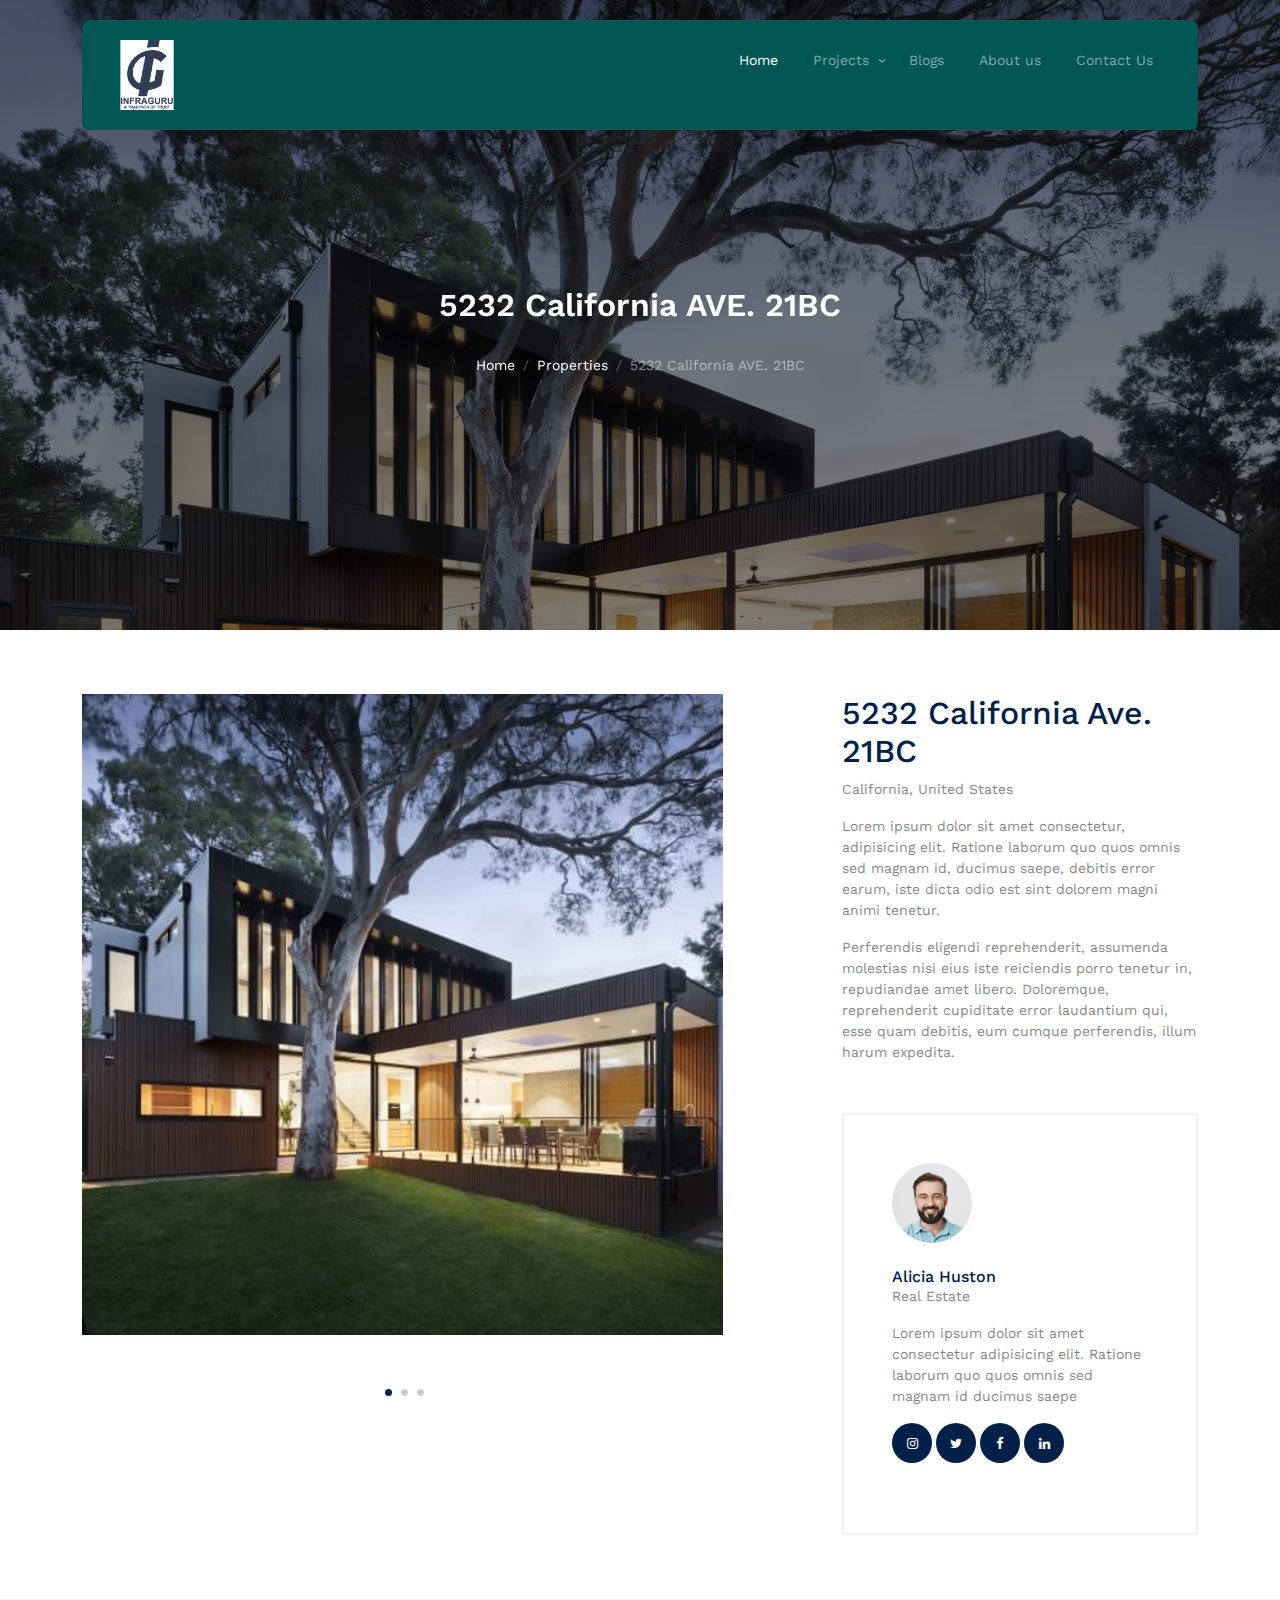
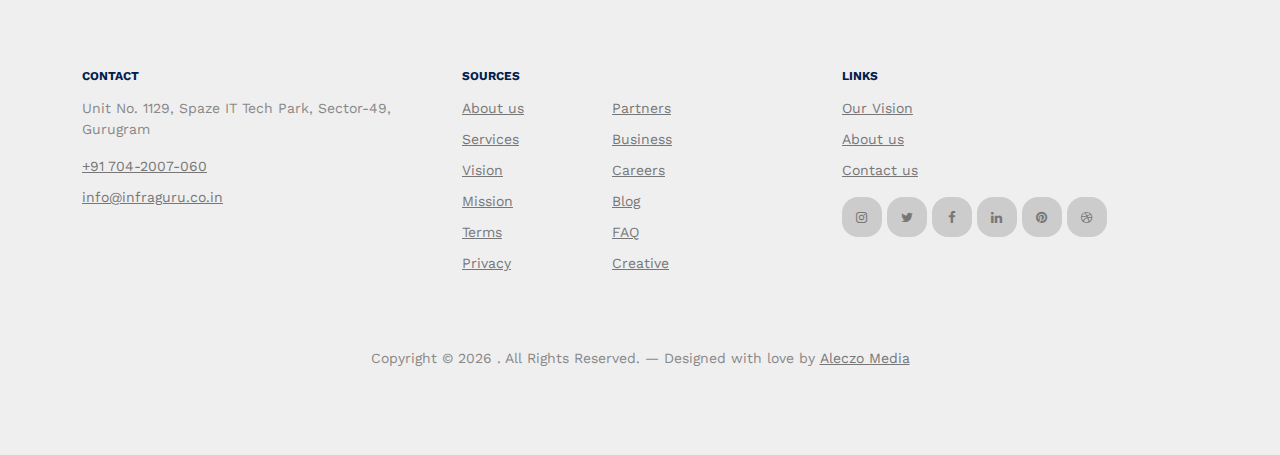
<file: property-single.html>
<!-- /*
* Template Name: Property
* Template Author: Untree.co
* Template URI: https://untree.co/
* License: https://creativecommons.org/licenses/by/3.0/
*/ -->
<!DOCTYPE html>
<html lang="en">
  <head>
    <meta charset="utf-8" />
    <meta name="viewport" content="width=device-width, initial-scale=1" />
    <meta name="author" content="Untree.co" />
    <link rel="shortcut icon" href="favicon.png" />

    <meta name="description" content="" />
    <meta name="keywords" content="bootstrap, bootstrap5" />

    <link rel="preconnect" href="https://fonts.googleapis.com" />
    <link rel="preconnect" href="https://fonts.gstatic.com" crossorigin />
    <link
      href="https://fonts.googleapis.com/css2?family=Work+Sans:wght@400;500;600;700&display=swap"
      rel="stylesheet"
    />

    <link rel="stylesheet" href="fonts/icomoon/style.css" />
    <link rel="stylesheet" href="fonts/flaticon/font/flaticon.css" />

    <link rel="stylesheet" href="css/tiny-slider.css" />
    <link rel="stylesheet" href="css/aos.css" />
    <link rel="stylesheet" href="css/style.css" />

    <title>
      Property &mdash; Free Bootstrap 5 Website Template by Untree.co
    </title>
  </head>
  <body>
    <div class="site-mobile-menu site-navbar-target">
      <div class="site-mobile-menu-header">
        <div class="site-mobile-menu-close">
          <span class="icofont-close js-menu-toggle"></span>
        </div>
      </div>
      <div class="site-mobile-menu-body"></div>
    </div>

    <nav class="site-nav">
      <div class="container">
        <div class="menu-bg-wrap">
          <div class="site-navigation">
            <a href="index.html" ><img src="images/logoinfra.png" height="70" alt="Image"></a>

            <ul
              class="js-clone-nav d-none d-lg-inline-block text-start site-menu float-end"
            >
              <li class="active"><a href="index.html">Home</a></li>
              <li class="has-children">
                <a href="projects.html">Projects</a>
                <ul class="dropdown">
                  <li><a href="#">Delhi Ncr</a></li>
                  <li><a href="#">Dubai</a></li>
                  </li>
                </ul>
              </li>
              <li><a href="blogs.html">Blogs</a></li>
              <li><a href="about.html">About us</a></li>
              <li><a href="contact.html">Contact Us</a></li>
            </ul>


            <a
              href="#"
              class="burger light me-auto float-end mt-1 site-menu-toggle js-menu-toggle d-inline-block d-lg-none"
              data-toggle="collapse"
              data-target="#main-navbar"
            >
              <span></span>
            </a>
          </div>
        </div>
      </div>
    </nav>

    <div
      class="hero page-inner overlay"
      style="background-image: url('images/hero_bg_3.jpg')"
    >
      <div class="container">
        <div class="row justify-content-center align-items-center">
          <div class="col-lg-9 text-center mt-5">
            <h1 class="heading" data-aos="fade-up">
              5232 California AVE. 21BC
            </h1>

            <nav
              aria-label="breadcrumb"
              data-aos="fade-up"
              data-aos-delay="200"
            >
              <ol class="breadcrumb text-center justify-content-center">
                <li class="breadcrumb-item"><a href="index.html">Home</a></li>
                <li class="breadcrumb-item">
                  <a href="properties.html">Properties</a>
                </li>
                <li
                  class="breadcrumb-item active text-white-50"
                  aria-current="page"
                >
                  5232 California AVE. 21BC
                </li>
              </ol>
            </nav>
          </div>
        </div>
      </div>
    </div>

    <div class="section">
      <div class="container">
        <div class="row justify-content-between">
          <div class="col-lg-7">
            <div class="img-property-slide-wrap">
              <div class="img-property-slide">
                <img src="images/img_1.jpg" alt="Image" class="img-fluid" />
                <img src="images/img_2.jpg" alt="Image" class="img-fluid" />
                <img src="images/img_3.jpg" alt="Image" class="img-fluid" />
              </div>
            </div>
          </div>
          <div class="col-lg-4">
            <h2 class="heading text-primary">5232 California Ave. 21BC</h2>
            <p class="meta">California, United States</p>
            <p class="text-black-50">
              Lorem ipsum dolor sit amet consectetur, adipisicing elit. Ratione
              laborum quo quos omnis sed magnam id, ducimus saepe, debitis error
              earum, iste dicta odio est sint dolorem magni animi tenetur.
            </p>
            <p class="text-black-50">
              Perferendis eligendi reprehenderit, assumenda molestias nisi eius
              iste reiciendis porro tenetur in, repudiandae amet libero.
              Doloremque, reprehenderit cupiditate error laudantium qui, esse
              quam debitis, eum cumque perferendis, illum harum expedita.
            </p>

            <div class="d-block agent-box p-5">
              <div class="img mb-4">
                <img
                  src="images/person_2-min.jpg"
                  alt="Image"
                  class="img-fluid"
                />
              </div>
              <div class="text">
                <h3 class="mb-0">Alicia Huston</h3>
                <div class="meta mb-3">Real Estate</div>
                <p>
                  Lorem ipsum dolor sit amet consectetur adipisicing elit.
                  Ratione laborum quo quos omnis sed magnam id ducimus saepe
                </p>
                <ul class="list-unstyled social dark-hover d-flex">
                  <li class="me-1">
                    <a href="#"><span class="icon-instagram"></span></a>
                  </li>
                  <li class="me-1">
                    <a href="#"><span class="icon-twitter"></span></a>
                  </li>
                  <li class="me-1">
                    <a href="#"><span class="icon-facebook"></span></a>
                  </li>
                  <li class="me-1">
                    <a href="#"><span class="icon-linkedin"></span></a>
                  </li>
                </ul>
              </div>
            </div>
          </div>
        </div>
      </div>
    </div>

    <div class="site-footer">
      <div class="container">
        <div class="row">
          <div class="col-lg-4">
            <div class="widget">
              <h3>Contact</h3>
              <address>Unit No. 1129, Spaze IT Tech Park, Sector-49, Gurugram</address>
              <ul class="list-unstyled links">
                <li><a href="tel://+917042007060">+91 704-2007-060</a></li>
                <li>
                  <a href="mailto:info@infraguru.co.in">info@infraguru.co.in</a>
                </li>
              </ul>
            </div>
            <!-- /.widget -->
          </div>
          <!-- /.col-lg-4 -->
          <div class="col-lg-4">
            <div class="widget">
              <h3>Sources</h3>
              <ul class="list-unstyled float-start links">
                <li><a href="#">About us</a></li>
                <li><a href="#">Services</a></li>
                <li><a href="#">Vision</a></li>
                <li><a href="#">Mission</a></li>
                <li><a href="#">Terms</a></li>
                <li><a href="#">Privacy</a></li>
              </ul>
              <ul class="list-unstyled float-start links">
                <li><a href="#">Partners</a></li>
                <li><a href="#">Business</a></li>
                <li><a href="#">Careers</a></li>
                <li><a href="#">Blog</a></li>
                <li><a href="#">FAQ</a></li>
                <li><a href="#">Creative</a></li>
              </ul>
            </div>
            <!-- /.widget -->
          </div>
          <!-- /.col-lg-4 -->
          <div class="col-lg-4">
            <div class="widget">
              <h3>Links</h3>
              <ul class="list-unstyled links">
                <li><a href="#">Our Vision</a></li>
                <li><a href="#">About us</a></li>
                <li><a href="#">Contact us</a></li>
              </ul>

              <ul class="list-unstyled social">
                <li>
                  <a href="https://www.instagram.com/infra_guru/"><span class="icon-instagram"></span></a>
                </li>
                <li>
                  <a href=#><span class="icon-twitter"></span></a>
                </li>
                <li>
                  <a href="https://www.facebook.com/infraguruofficial"><span class="icon-facebook"></span></a>
                </li>
                <li>
                  <a href="#"><span class="icon-linkedin"></span></a>
                </li>
                <li>
                  <a href="#"><span class="icon-pinterest"></span></a>
                </li>
                <li>
                  <a href="#"><span class="icon-dribbble"></span></a>
                </li>
              </ul>
            </div>
            <!-- /.widget -->
          </div>
          <!-- /.col-lg-4 -->
        </div>
        <!-- /.row -->

        <div class="row mt-5">
          <div class="col-12 text-center">
           

            <p>
              Copyright &copy;
              <script>
                document.write(new Date().getFullYear());
              </script>
              . All Rights Reserved. &mdash; Designed with love by
              <a href="https://aleczoedia.in">Aleczo Media</a>
              
            </p>
          </div>
        </div>
      </div>
      <!-- /.container -->
    </div>
    <!-- /.site-footer -->

    <!-- Preloader -->
    <div id="overlayer"></div>
    <div class="loader">
      <div class="spinner-border" role="status">
        <span class="visually-hidden">Loading...</span>
      </div>
    </div>

    <script src="js/bootstrap.bundle.min.js"></script>
    <script src="js/tiny-slider.js"></script>
    <script src="js/aos.js"></script>
    <script src="js/navbar.js"></script>
    <script src="js/counter.js"></script>
    <script src="js/custom.js"></script>
  </body>
</html>
</file>
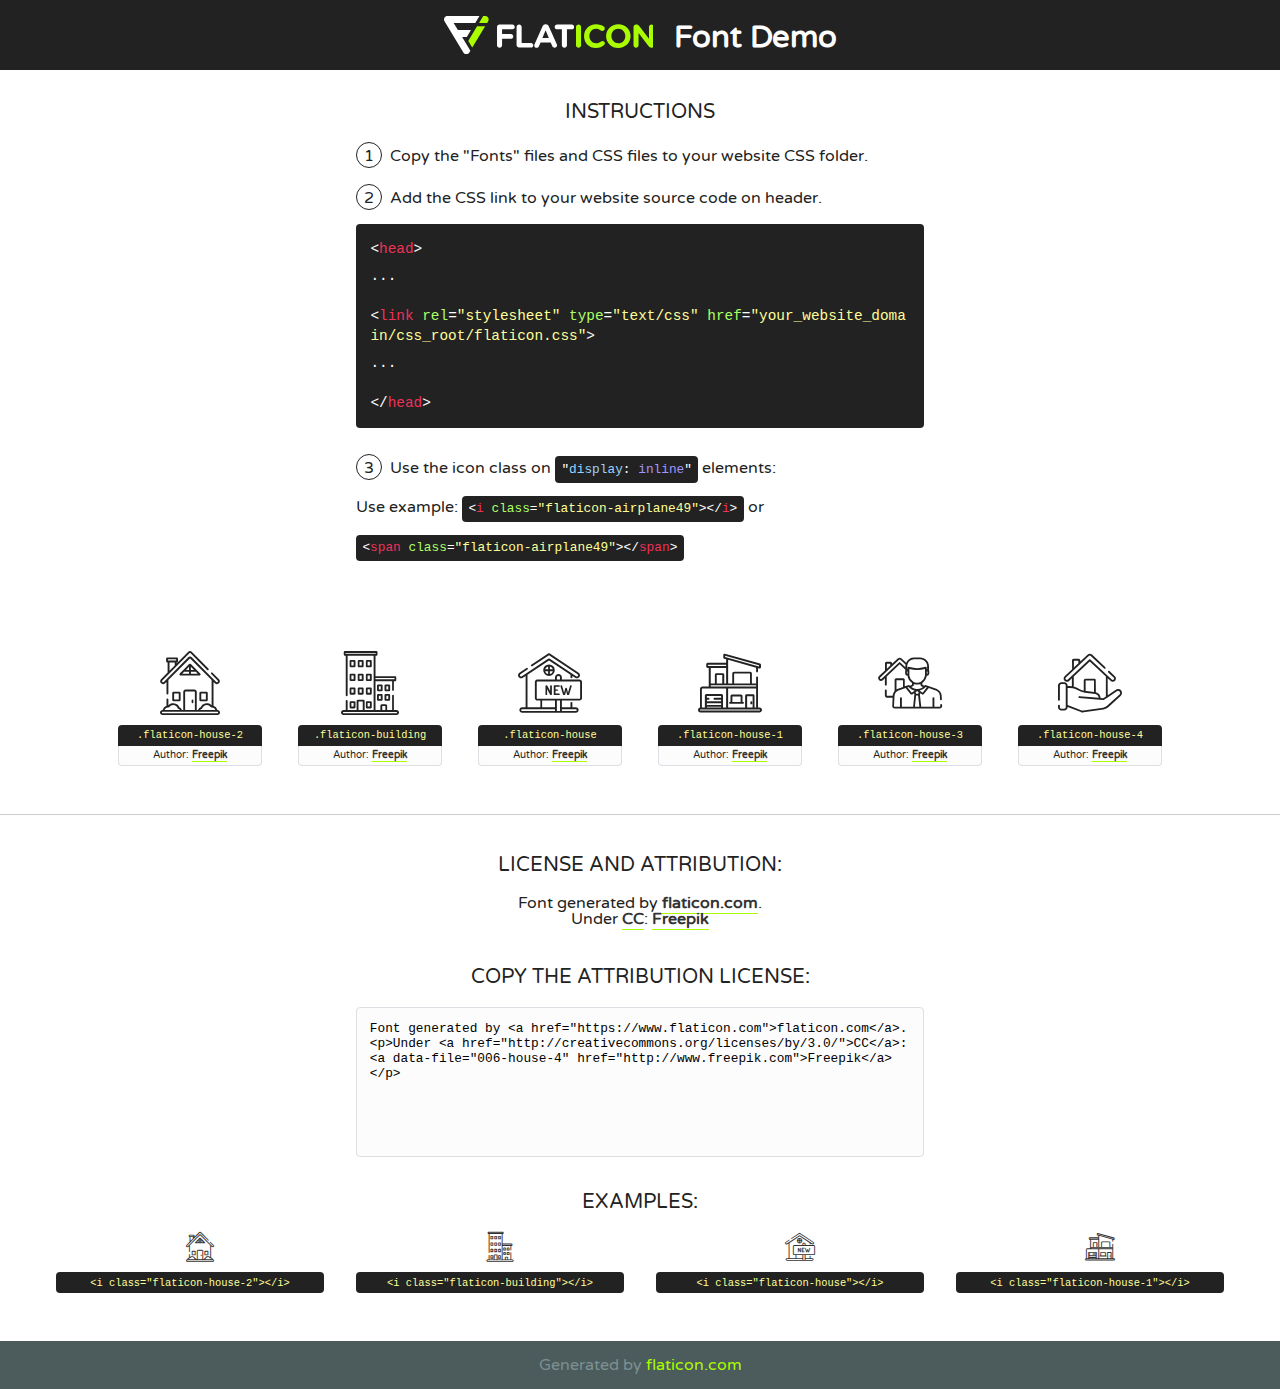
<file: fonts/flaticon/font/flaticon.html>
<!DOCTYPE html>
<!--
  Flaticon icon font: Flaticon
  Creation date: 29/11/2020 06:42
-->
<html>
<!DOCTYPE html>
<html>

<head>
    <title>Flaticon WebFont</title>
    <link href="http://fonts.googleapis.com/css?family=Varela+Round" rel="stylesheet" type="text/css" />
    <link rel="stylesheet" type="text/css" href="flaticon.css">
    <meta charset="UTF-8">
    <style>
    html, body, div, span, applet, object, iframe,
    h1, h2, h3, h4, h5, h6, p, blockquote, pre,
    a, abbr, acronym, address, big, cite, code,
    del, dfn, em, img, ins, kbd, q, s, samp,
    small, strike, strong, sub, sup, tt, var,
    b, u, i, center,
    dl, dt, dd, ol, ul, li,
    fieldset, form, label, legend,
    table, caption, tbody, tfoot, thead, tr, th, td,
    article, aside, canvas, details, embed, 
    figure, figcaption, footer, header, hgroup, 
    menu, nav, output, ruby, section, summary,
    time, mark, audio, video {
        margin: 0;
        padding: 0;
        border: 0;
        font-size: 100%;
        font: inherit;
        vertical-align: baseline;
    }
    /* HTML5 display-role reset for older browsers */
    article, aside, details, figcaption, figure, 
    footer, header, hgroup, menu, nav, section {
        display: block;
    }
    body {
        line-height: 1;
    }
    ol, ul {
        list-style: none;
    }
    blockquote, q {
        quotes: none;
    }
    blockquote:before, blockquote:after,
    q:before, q:after {
        content: '';
        content: none;
    }
    table {
        border-collapse: collapse;
        border-spacing: 0;
    }
    body {
        font-family: 'Varela Round', Helvetica, Arial, sans-serif;
        font-size: 16px;
        color: #222;
    }
    a {
        color: #333;
        border-bottom: 1px solid #a9fd00;
        font-weight: bold;
        text-decoration: none;
    }
    * {
        -moz-box-sizing: border-box;
        -webkit-box-sizing: border-box;
        box-sizing: border-box;
        margin: 0;
        padding: 0;
    }
    [class^="flaticon-"]:before, [class*=" flaticon-"]:before, [class^="flaticon-"]:after, [class*=" flaticon-"]:after {
        font-family: Flaticon;
        font-size: 30px;
        font-style: normal;
        margin-left: 20px;
        color: #333;
    }
    .wrapper {
        max-width: 600px;
        margin: auto;
        padding: 0 1em;
    }
    .title {
        font-size: 1.25em;
        text-align: center;
        margin-bottom: 1em;
        text-transform: uppercase;
    }
    header {
        text-align: center;
        background-color: #222;
        color: #fff;
        padding: 1em;
    }
    header .logo {
        width: 210px;
        height: 38px;
        display: inline-block;
        vertical-align: middle;
        margin-right: 1em;
        border: none;
    }
    header strong {
        font-size: 1.95em;
        font-weight: bold;
        vertical-align: middle;
        margin-top: 5px;
        display: inline-block;
    }
    .demo {
        margin: 2em auto;
        line-height: 1.25em;
    }
    .demo ul li {
        margin-bottom: 1em;
    }
    .demo ul li .num {
        color: #222;
        border-radius: 20px;
        display: inline-block;
        width: 26px;
        padding: 3px;
        height: 26px;
        text-align: center;
        margin-right: 0.5em;
        border: 1px solid #222;
    }
    .demo ul li code {
        background-color: #222;
        border-radius: 4px;
        padding: 0.25em 0.5em;
        display: inline-block;
        color: #fff;
        font-family: Consolas,Monaco,Lucida Console,Liberation Mono,DejaVu Sans Mono,Bitstream Vera Sans Mono,Courier New, monospace;
        font-weight: lighter;
        margin-top: 1em;
        font-size: 0.8em;
        word-break: break-all;
    }
    .demo ul li code.big {
        padding: 1em;
        font-size: 0.9em;
    }
    .demo ul li code .red {
        color: #EF3159;
    }
    .demo ul li code .green {
        color: #ACFF65;
    }
    .demo ul li code .yellow {
        color: #FFFF99;
    }
    .demo ul li code .blue {
        color: #99D3FF;
    }
    .demo ul li code .purple {
        color: #A295FF;
    }
    .demo ul li code .dots {
        margin-top: 0.5em;
        display: block;
    }
    #glyphs {
        border-bottom: 1px solid #ccc;
        padding: 2em 0;
        text-align: center;
    }
    .glyph {
        display: inline-block;
        width: 9em;
        margin: 1em;
        text-align: center;
        vertical-align: top;
        background: #FFF;
    }
    .glyph .glyph-icon {
        padding: 10px;
        display: block;
        font-family:"Flaticon";
        font-size: 64px;
        line-height: 1;
    }
    .glyph .glyph-icon:before {
        font-size: 64px;
        color: #222;
        margin-left: 0;
    }
    .class-name {
        font-size: 0.65em;
        background-color: #222;
        color: #fff;
        border-radius: 4px 4px 0 0;
        padding: 0.5em;
        color: #FFFF99;
        font-family: Consolas,Monaco,Lucida Console,Liberation Mono,DejaVu Sans Mono,Bitstream Vera Sans Mono,Courier New, monospace;
    }
    .author-name {
        font-size: 0.6em;
        background-color: #fcfcfd;
        border: 1px solid #DEDEE4;
        border-top: 0;
        border-radius: 0 0 4px 4px;
        padding: 0.5em;
    }
    .class-name:last-child {
        font-size: 10px;
        color:#888;
    }
    .class-name:last-child a {
        font-size: 10px;
        color:#555;
    }
    .class-name:last-child a:hover {
        color:#a9fd00;
    }
    .glyph > input {
        display: block;
        width: 100px;
        margin: 5px auto;
        text-align: center;
        font-size: 12px;
        cursor: text;
    }
    .glyph > input.icon-input {
        font-family:"Flaticon";
        font-size: 16px;
        margin-bottom: 10px;
    }
    .attribution .title {
        margin-top: 2em;
    }
    .attribution textarea {
        background-color: #fcfcfd;
        padding: 1em;
        border: none;
        box-shadow: none;
        border: 1px solid #DEDEE4;
        border-radius: 4px;
        resize: none;
        width: 100%;
        height: 150px;
        font-size: 0.8em;
        font-family: Consolas,Monaco,Lucida Console,Liberation Mono,DejaVu Sans Mono,Bitstream Vera Sans Mono,Courier New, monospace;
        -webkit-appearance: none;
    }
    .iconsuse {
        margin: 2em auto;
        text-align: center;
        max-width: 1200px;
    }
    .iconsuse:after {
        content: '';
        display: table;
        clear: both;
    }
    .iconsuse .image {
        float: left;
        width: 25%;
        padding: 0 1em;
    }
    .iconsuse .image p {
        margin-bottom: 1em;
    }
    .iconsuse .image span {
        display: block;
        font-size: 0.65em;
        background-color: #222;
        color: #fff;
        border-radius: 4px;
        padding: 0.5em;
        color: #FFFF99;
        margin-top: 1em;
        font-family: Consolas,Monaco,Lucida Console,Liberation Mono,DejaVu Sans Mono,Bitstream Vera Sans Mono,Courier New, monospace;
    }
    #footer {
        text-align: center;
        background-color: #4C5B5C;
        color: #7c9192;
        padding: 1em;
    }
    #footer a {
        border: none;
        color: #a9fd00;
        font-weight: normal;
    }
    @media (max-width: 960px) {
        .iconsuse .image {
            width: 50%;
        }
    }
    @media (max-width: 560px) {
        .iconsuse .image {
            width: 100%;
        }
    }
    </style>
</head>

<body class="characters-off">

    <header>
        <a href="https://www.flaticon.com" target="_blank" class="logo">
            <svg version="1.1" xmlns="http://www.w3.org/2000/svg" xmlns:xlink="http://www.w3.org/1999/xlink" xmlns:a="http://ns.adobe.com/AdobeSVGViewerExtensions/3.0/" viewBox="0 0 560.875 102.036" enable-background="new 0 0 560.875 102.036" xml:space="preserve">
                <defs>
                </defs>
                <g>
                    <g class="letters">
                        <path fill="#ffffff" d="M141.596,29.675c0-3.777,2.985-6.767,6.764-6.767h34.438c3.426,0,6.15,2.728,6.15,6.15
                        c0,3.43-2.724,6.149-6.15,6.149h-27.674v13.091h23.719c3.429,0,6.151,2.724,6.151,6.15c0,3.43-2.723,6.149-6.151,6.149h-23.719
                        v17.574c0,3.773-2.986,6.761-6.764,6.761c-3.779,0-6.764-2.989-6.764-6.761V29.675z"></path>
                        <path fill="#ffffff" d="M193.844,29.149c0-3.781,2.985-6.767,6.764-6.767c3.776,0,6.763,2.985,6.763,6.767v42.957h25.039
                        c3.426,0,6.149,2.726,6.149,6.153c0,3.425-2.723,6.15-6.149,6.15h-31.802c-3.779,0-6.764-2.986-6.764-6.768V29.149z"></path>
                        <path fill="#ffffff" d="M241.891,75.71l21.438-48.407c1.492-3.341,4.215-5.357,7.906-5.357h0.792
                        c3.686,0,6.323,2.017,7.815,5.357l21.439,48.407c0.436,0.967,0.701,1.845,0.701,2.723c0,3.602-2.809,6.501-6.414,6.501
                        c-3.161,0-5.269-1.845-6.499-4.655l-4.132-9.661h-27.059l-4.301,10.102c-1.144,2.631-3.426,4.214-6.237,4.214
                        c-3.517,0-6.24-2.81-6.24-6.325C241.1,77.64,241.451,76.677,241.891,75.71z M279.932,58.666l-8.521-20.297l-8.526,20.297H279.932
                        z"></path>
                        <path fill="#ffffff" d="M314.864,35.387H301.86c-3.429,0-6.239-2.813-6.239-6.238c0-3.429,2.811-6.24,6.239-6.24h39.533
                        c3.426,0,6.237,2.811,6.237,6.24c0,3.425-2.811,6.238-6.237,6.238h-13.001v42.785c0,3.773-2.99,6.761-6.764,6.761
                        c-3.779,0-6.764-2.989-6.764-6.761V35.387z"></path>
                        <path fill="#A9FD00" d="M352.615,29.149c0-3.781,2.985-6.767,6.767-6.767c3.774,0,6.761,2.985,6.761,6.767v49.024
                        c0,3.773-2.987,6.761-6.761,6.761c-3.781,0-6.767-2.989-6.767-6.761V29.149z"></path>
                        <path fill="#A9FD00" d="M374.132,53.836v-0.179c0-17.481,13.178-31.801,32.065-31.801c9.22,0,15.459,2.458,20.557,6.238
                        c1.402,1.054,2.637,2.985,2.637,5.357c0,3.692-2.985,6.59-6.681,6.59c-1.845,0-3.071-0.702-4.044-1.319
                        c-3.776-2.813-7.729-4.393-12.562-4.393c-10.364,0-17.831,8.611-17.831,19.154v0.173c0,10.542,7.291,19.329,17.831,19.329
                        c5.715,0,9.492-1.756,13.359-4.834c1.049-0.874,2.458-1.491,4.039-1.491c3.429,0,6.325,2.813,6.325,6.236
                        c0,2.106-1.056,3.78-2.282,4.834c-5.539,4.834-12.036,7.733-21.878,7.733C387.572,85.464,374.132,71.493,374.132,53.836z"></path>
                        <path fill="#A9FD00" d="M433.009,53.836v-0.179c0-17.481,13.79-31.801,32.766-31.801c18.981,0,32.592,14.143,32.592,31.628v0.173
                        c0,17.483-13.785,31.807-32.769,31.807C446.625,85.464,433.009,71.32,433.009,53.836z M484.224,53.836v-0.179
                        c0-10.539-7.725-19.326-18.626-19.326c-10.893,0-18.449,8.611-18.449,19.154v0.173c0,10.542,7.73,19.329,18.626,19.329
                        C476.676,72.986,484.224,64.378,484.224,53.836z"></path>
                        <path fill="#A9FD00" d="M506.233,29.321c0-3.774,2.99-6.763,6.767-6.763h1.401c3.252,0,5.183,1.583,7.029,3.953l26.093,34.265
                        V29.059c0-3.692,2.99-6.677,6.681-6.677c3.683,0,6.671,2.985,6.671,6.677v48.934c0,3.78-2.987,6.765-6.764,6.765h-0.436
                        c-3.257,0-5.188-1.581-7.034-3.953l-27.056-35.492v32.944c0,3.687-2.985,6.676-6.678,6.676c-3.683,0-6.673-2.989-6.673-6.676
                        V29.321z"></path>
                    </g>
                    <g class="insignia">
                        <path fill="#ffffff" d="M48.372,56.137h12.517l11.156-18.537H37.186L25.688,18.539h57.825L94.668,0H9.271
                        C5.925,0,2.842,1.801,1.198,4.716c-1.644,2.907-1.593,6.482,0.134,9.343l50.38,83.501c1.678,2.781,4.689,4.476,7.938,4.476
                        c3.246,0,6.257-1.695,7.935-4.476l2.898-4.804L48.372,56.137z"></path>
                        <g class="i">
                            <path fill="#A9FD00" d="M93.575,18.539h0.031v0.004l21.652,0.004l2.705-4.488c1.727-2.861,1.778-6.436,0.133-9.343
                            C116.454,1.801,113.371,0,110.026,0h-5.294L93.575,18.539z"></path>
                            <polygon fill="#A9FD00" points="88.291,27.356 64.725,66.486 75.519,84.404 109.942,27.356"></polygon>
                        </g>
                    </g>
                </g>
            </svg>
        </a>
        <strong>Font Demo</strong>
    </header>


    <section class="demo wrapper">

        <p class="title">Instructions</p>

        <ul>
            <li>
                <span class="num">1</span>Copy the "Fonts" files and CSS files to your website CSS folder.
            </li>
            <li>
                <span class="num">2</span>Add the CSS link to your website source code on header.
                <code class="big">
                    &lt;<span class="red">head</span>&gt;
                    <br/><span class="dots">...</span>
                    <br/>&lt;<span class="red">link</span> <span class="green">rel</span>=<span class="yellow">"stylesheet"</span> <span class="green">type</span>=<span class="yellow">"text/css"</span> <span class="green">href</span>=<span class="yellow">"your_website_domain/css_root/flaticon.css"</span>&gt;
                    <br/><span class="dots">...</span>
                    <br/>&lt;/<span class="red">head</span>&gt;
                </code>
            </li>

            <li>
                <p>
                    <span class="num">3</span>Use the icon class on <code>"<span class="blue">display</span>:<span class="purple"> inline</span>"</code> elements:
                    <br />
                    Use example: <code>&lt;<span class="red">i</span> <span class="green">class</span>=<span class="yellow">&quot;flaticon-airplane49&quot;</span>&gt;&lt;/<span class="red">i</span>&gt;</code> or <code>&lt;<span class="red">span</span> <span class="green">class</span>=<span class="yellow">&quot;flaticon-airplane49&quot;</span>&gt;&lt;/<span class="red">span</span>&gt;</code>
            </li>
        </ul>

    </section>




   <section id="glyphs">          
    
      
        <div class="glyph"><div class="glyph-icon flaticon-house-2"></div>
            <div class="class-name">.flaticon-house-2</div>
            <div class="author-name">Author: <a data-file="001-house-2" href="http://www.freepik.com">Freepik</a> </div> 
        </div>        
        
        <div class="glyph"><div class="glyph-icon flaticon-building"></div>
            <div class="class-name">.flaticon-building</div>
            <div class="author-name">Author: <a data-file="002-building" href="http://www.freepik.com">Freepik</a> </div> 
        </div>        
        
        <div class="glyph"><div class="glyph-icon flaticon-house"></div>
            <div class="class-name">.flaticon-house</div>
            <div class="author-name">Author: <a data-file="003-house" href="http://www.freepik.com">Freepik</a> </div> 
        </div>        
        
        <div class="glyph"><div class="glyph-icon flaticon-house-1"></div>
            <div class="class-name">.flaticon-house-1</div>
            <div class="author-name">Author: <a data-file="004-house-1" href="http://www.freepik.com">Freepik</a> </div> 
        </div>        
        
        <div class="glyph"><div class="glyph-icon flaticon-house-3"></div>
            <div class="class-name">.flaticon-house-3</div>
            <div class="author-name">Author: <a data-file="005-house-3" href="http://www.freepik.com">Freepik</a> </div> 
        </div>        
        
        <div class="glyph"><div class="glyph-icon flaticon-house-4"></div>
            <div class="class-name">.flaticon-house-4</div>
            <div class="author-name">Author: <a data-file="006-house-4" href="http://www.freepik.com">Freepik</a> </div> 
        </div>        
        

    </section>



    <section class="attribution wrapper"   style="text-align:center;">

      <div class="title">License and attribution:</div><div class="attrDiv">Font generated by <a href="https://www.flaticon.com">flaticon.com</a>. <div><p>Under <a href="http://creativecommons.org/licenses/by/3.0/">CC</a>: <a data-file="006-house-4" href="http://www.freepik.com">Freepik</a></p>  </div>
      </div>
      <div class="title">Copy the Attribution License:</div>

    <textarea onclick="this.focus();this.select();">Font generated by &lt;a href=&quot;https://www.flaticon.com&quot;&gt;flaticon.com&lt;/a&gt;. <p>Under <a href="http://creativecommons.org/licenses/by/3.0/">CC</a>: <a data-file="006-house-4" href="http://www.freepik.com">Freepik</a></p>  
     </textarea>

    </section>

    <section class="iconsuse">

          <div class="title">Examples:</div>            
             
            <div class="image">
                <p>
                    <i class="glyph-icon flaticon-house-2"></i> 
                    <span>&lt;i class=&quot;flaticon-house-2&quot;&gt;&lt;/i&gt;</span>
                </p>
            </div>
            
            <div class="image">
                <p>
                    <i class="glyph-icon flaticon-building"></i> 
                    <span>&lt;i class=&quot;flaticon-building&quot;&gt;&lt;/i&gt;</span>
                </p>
            </div>
            
            <div class="image">
                <p>
                    <i class="glyph-icon flaticon-house"></i> 
                    <span>&lt;i class=&quot;flaticon-house&quot;&gt;&lt;/i&gt;</span>
                </p>
            </div>
            
            <div class="image">
                <p>
                    <i class="glyph-icon flaticon-house-1"></i> 
                    <span>&lt;i class=&quot;flaticon-house-1&quot;&gt;&lt;/i&gt;</span>
                </p>
            </div>
                       
        </div>
                            
    </section>

<div id="footer">
    <div>Generated by <a href="https://www.flaticon.com">flaticon.com</a>
    </div>
</div>



</body>
</html>
</file>
<file: fonts/icomoon/style.css>
@font-face {
  font-family: 'icomoon';
  src:  url('fonts/icomoon.eot?10si43');
  src:  url('fonts/icomoon.eot?10si43#iefix') format('embedded-opentype'),
    url('fonts/icomoon.ttf?10si43') format('truetype'),
    url('fonts/icomoon.woff?10si43') format('woff'),
    url('fonts/icomoon.svg?10si43#icomoon') format('svg');
  font-weight: normal;
  font-style: normal;
}

[class^="icon-"], [class*=" icon-"] {
  /* use !important to prevent issues with browser extensions that change fonts */
  font-family: 'icomoon' !important;
  speak: none;
  font-style: normal;
  font-weight: normal;
  font-variant: normal;
  text-transform: none;
  line-height: 1;

  /* Better Font Rendering =========== */
  -webkit-font-smoothing: antialiased;
  -moz-osx-font-smoothing: grayscale;
}

.icon-asterisk:before {
  content: "\f069";
}
.icon-plus:before {
  content: "\f067";
}
.icon-question:before {
  content: "\f128";
}
.icon-minus:before {
  content: "\f068";
}
.icon-glass:before {
  content: "\f000";
}
.icon-music:before {
  content: "\f001";
}
.icon-search:before {
  content: "\f002";
}
.icon-envelope-o:before {
  content: "\f003";
}
.icon-heart:before {
  content: "\f004";
}
.icon-star:before {
  content: "\f005";
}
.icon-star-o:before {
  content: "\f006";
}
.icon-user:before {
  content: "\f007";
}
.icon-film:before {
  content: "\f008";
}
.icon-th-large:before {
  content: "\f009";
}
.icon-th:before {
  content: "\f00a";
}
.icon-th-list:before {
  content: "\f00b";
}
.icon-check:before {
  content: "\f00c";
}
.icon-close:before {
  content: "\f00d";
}
.icon-remove:before {
  content: "\f00d";
}
.icon-times:before {
  content: "\f00d";
}
.icon-search-plus:before {
  content: "\f00e";
}
.icon-search-minus:before {
  content: "\f010";
}
.icon-power-off:before {
  content: "\f011";
}
.icon-signal:before {
  content: "\f012";
}
.icon-cog:before {
  content: "\f013";
}
.icon-gear:before {
  content: "\f013";
}
.icon-trash-o:before {
  content: "\f014";
}
.icon-home:before {
  content: "\f015";
}
.icon-file-o:before {
  content: "\f016";
}
.icon-clock-o:before {
  content: "\f017";
}
.icon-road:before {
  content: "\f018";
}
.icon-download:before {
  content: "\f019";
}
.icon-arrow-circle-o-down:before {
  content: "\f01a";
}
.icon-arrow-circle-o-up:before {
  content: "\f01b";
}
.icon-inbox:before {
  content: "\f01c";
}
.icon-play-circle-o:before {
  content: "\f01d";
}
.icon-repeat:before {
  content: "\f01e";
}
.icon-rotate-right:before {
  content: "\f01e";
}
.icon-refresh:before {
  content: "\f021";
}
.icon-list-alt:before {
  content: "\f022";
}
.icon-lock:before {
  content: "\f023";
}
.icon-flag:before {
  content: "\f024";
}
.icon-headphones:before {
  content: "\f025";
}
.icon-volume-off:before {
  content: "\f026";
}
.icon-volume-down:before {
  content: "\f027";
}
.icon-volume-up:before {
  content: "\f028";
}
.icon-qrcode:before {
  content: "\f029";
}
.icon-barcode:before {
  content: "\f02a";
}
.icon-tag:before {
  content: "\f02b";
}
.icon-tags:before {
  content: "\f02c";
}
.icon-book:before {
  content: "\f02d";
}
.icon-bookmark:before {
  content: "\f02e";
}
.icon-print:before {
  content: "\f02f";
}
.icon-camera:before {
  content: "\f030";
}
.icon-font:before {
  content: "\f031";
}
.icon-bold:before {
  content: "\f032";
}
.icon-italic:before {
  content: "\f033";
}
.icon-text-height:before {
  content: "\f034";
}
.icon-text-width:before {
  content: "\f035";
}
.icon-align-left:before {
  content: "\f036";
}
.icon-align-center:before {
  content: "\f037";
}
.icon-align-right:before {
  content: "\f038";
}
.icon-align-justify:before {
  content: "\f039";
}
.icon-list:before {
  content: "\f03a";
}
.icon-dedent:before {
  content: "\f03b";
}
.icon-outdent:before {
  content: "\f03b";
}
.icon-indent:before {
  content: "\f03c";
}
.icon-video-camera:before {
  content: "\f03d";
}
.icon-image:before {
  content: "\f03e";
}
.icon-photo:before {
  content: "\f03e";
}
.icon-picture-o:before {
  content: "\f03e";
}
.icon-pencil:before {
  content: "\f040";
}
.icon-map-marker:before {
  content: "\f041";
}
.icon-adjust:before {
  content: "\f042";
}
.icon-tint:before {
  content: "\f043";
}
.icon-edit:before {
  content: "\f044";
}
.icon-pencil-square-o:before {
  content: "\f044";
}
.icon-share-square-o:before {
  content: "\f045";
}
.icon-check-square-o:before {
  content: "\f046";
}
.icon-arrows:before {
  content: "\f047";
}
.icon-step-backward:before {
  content: "\f048";
}
.icon-fast-backward:before {
  content: "\f049";
}
.icon-backward:before {
  content: "\f04a";
}
.icon-play:before {
  content: "\f04b";
}
.icon-pause:before {
  content: "\f04c";
}
.icon-stop:before {
  content: "\f04d";
}
.icon-forward:before {
  content: "\f04e";
}
.icon-fast-forward:before {
  content: "\f050";
}
.icon-step-forward:before {
  content: "\f051";
}
.icon-eject:before {
  content: "\f052";
}
.icon-chevron-left:before {
  content: "\f053";
}
.icon-chevron-right:before {
  content: "\f054";
}
.icon-plus-circle:before {
  content: "\f055";
}
.icon-minus-circle:before {
  content: "\f056";
}
.icon-times-circle:before {
  content: "\f057";
}
.icon-check-circle:before {
  content: "\f058";
}
.icon-question-circle:before {
  content: "\f059";
}
.icon-info-circle:before {
  content: "\f05a";
}
.icon-crosshairs:before {
  content: "\f05b";
}
.icon-times-circle-o:before {
  content: "\f05c";
}
.icon-check-circle-o:before {
  content: "\f05d";
}
.icon-ban:before {
  content: "\f05e";
}
.icon-arrow-left:before {
  content: "\f060";
}
.icon-arrow-right:before {
  content: "\f061";
}
.icon-arrow-up:before {
  content: "\f062";
}
.icon-arrow-down:before {
  content: "\f063";
}
.icon-mail-forward:before {
  content: "\f064";
}
.icon-share:before {
  content: "\f064";
}
.icon-expand:before {
  content: "\f065";
}
.icon-compress:before {
  content: "\f066";
}
.icon-exclamation-circle:before {
  content: "\f06a";
}
.icon-gift:before {
  content: "\f06b";
}
.icon-leaf:before {
  content: "\f06c";
}
.icon-fire:before {
  content: "\f06d";
}
.icon-eye:before {
  content: "\f06e";
}
.icon-eye-slash:before {
  content: "\f070";
}
.icon-exclamation-triangle:before {
  content: "\f071";
}
.icon-warning:before {
  content: "\f071";
}
.icon-plane:before {
  content: "\f072";
}
.icon-calendar:before {
  content: "\f073";
}
.icon-random:before {
  content: "\f074";
}
.icon-comment:before {
  content: "\f075";
}
.icon-magnet:before {
  content: "\f076";
}
.icon-chevron-up:before {
  content: "\f077";
}
.icon-chevron-down:before {
  content: "\f078";
}
.icon-retweet:before {
  content: "\f079";
}
.icon-shopping-cart:before {
  content: "\f07a";
}
.icon-folder:before {
  content: "\f07b";
}
.icon-folder-open:before {
  content: "\f07c";
}
.icon-arrows-v:before {
  content: "\f07d";
}
.icon-arrows-h:before {
  content: "\f07e";
}
.icon-bar-chart:before {
  content: "\f080";
}
.icon-bar-chart-o:before {
  content: "\f080";
}
.icon-twitter-square:before {
  content: "\f081";
}
.icon-facebook-square:before {
  content: "\f082";
}
.icon-camera-retro:before {
  content: "\f083";
}
.icon-key:before {
  content: "\f084";
}
.icon-cogs:before {
  content: "\f085";
}
.icon-gears:before {
  content: "\f085";
}
.icon-comments:before {
  content: "\f086";
}
.icon-thumbs-o-up:before {
  content: "\f087";
}
.icon-thumbs-o-down:before {
  content: "\f088";
}
.icon-star-half:before {
  content: "\f089";
}
.icon-heart-o:before {
  content: "\f08a";
}
.icon-sign-out:before {
  content: "\f08b";
}
.icon-linkedin-square:before {
  content: "\f08c";
}
.icon-thumb-tack:before {
  content: "\f08d";
}
.icon-external-link:before {
  content: "\f08e";
}
.icon-sign-in:before {
  content: "\f090";
}
.icon-trophy:before {
  content: "\f091";
}
.icon-github-square:before {
  content: "\f092";
}
.icon-upload:before {
  content: "\f093";
}
.icon-lemon-o:before {
  content: "\f094";
}
.icon-phone:before {
  content: "\f095";
}
.icon-square-o:before {
  content: "\f096";
}
.icon-bookmark-o:before {
  content: "\f097";
}
.icon-phone-square:before {
  content: "\f098";
}
.icon-twitter:before {
  content: "\f099";
}
.icon-facebook:before {
  content: "\f09a";
}
.icon-facebook-f:before {
  content: "\f09a";
}
.icon-github:before {
  content: "\f09b";
}
.icon-unlock:before {
  content: "\f09c";
}
.icon-credit-card:before {
  content: "\f09d";
}
.icon-feed:before {
  content: "\f09e";
}
.icon-rss:before {
  content: "\f09e";
}
.icon-hdd-o:before {
  content: "\f0a0";
}
.icon-bullhorn:before {
  content: "\f0a1";
}
.icon-bell-o:before {
  content: "\f0a2";
}
.icon-certificate:before {
  content: "\f0a3";
}
.icon-hand-o-right:before {
  content: "\f0a4";
}
.icon-hand-o-left:before {
  content: "\f0a5";
}
.icon-hand-o-up:before {
  content: "\f0a6";
}
.icon-hand-o-down:before {
  content: "\f0a7";
}
.icon-arrow-circle-left:before {
  content: "\f0a8";
}
.icon-arrow-circle-right:before {
  content: "\f0a9";
}
.icon-arrow-circle-up:before {
  content: "\f0aa";
}
.icon-arrow-circle-down:before {
  content: "\f0ab";
}
.icon-globe:before {
  content: "\f0ac";
}
.icon-wrench:before {
  content: "\f0ad";
}
.icon-tasks:before {
  content: "\f0ae";
}
.icon-filter:before {
  content: "\f0b0";
}
.icon-briefcase:before {
  content: "\f0b1";
}
.icon-arrows-alt:before {
  content: "\f0b2";
}
.icon-group:before {
  content: "\f0c0";
}
.icon-users:before {
  content: "\f0c0";
}
.icon-chain:before {
  content: "\f0c1";
}
.icon-link:before {
  content: "\f0c1";
}
.icon-cloud:before {
  content: "\f0c2";
}
.icon-flask:before {
  content: "\f0c3";
}
.icon-cut:before {
  content: "\f0c4";
}
.icon-scissors:before {
  content: "\f0c4";
}
.icon-copy:before {
  content: "\f0c5";
}
.icon-files-o:before {
  content: "\f0c5";
}
.icon-paperclip:before {
  content: "\f0c6";
}
.icon-floppy-o:before {
  content: "\f0c7";
}
.icon-save:before {
  content: "\f0c7";
}
.icon-square:before {
  content: "\f0c8";
}
.icon-bars:before {
  content: "\f0c9";
}
.icon-navicon:before {
  content: "\f0c9";
}
.icon-reorder:before {
  content: "\f0c9";
}
.icon-list-ul:before {
  content: "\f0ca";
}
.icon-list-ol:before {
  content: "\f0cb";
}
.icon-strikethrough:before {
  content: "\f0cc";
}
.icon-underline:before {
  content: "\f0cd";
}
.icon-table:before {
  content: "\f0ce";
}
.icon-magic:before {
  content: "\f0d0";
}
.icon-truck:before {
  content: "\f0d1";
}
.icon-pinterest:before {
  content: "\f0d2";
}
.icon-pinterest-square:before {
  content: "\f0d3";
}
.icon-google-plus-square:before {
  content: "\f0d4";
}
.icon-google-plus:before {
  content: "\f0d5";
}
.icon-money:before {
  content: "\f0d6";
}
.icon-caret-down:before {
  content: "\f0d7";
}
.icon-caret-up:before {
  content: "\f0d8";
}
.icon-caret-left:before {
  content: "\f0d9";
}
.icon-caret-right:before {
  content: "\f0da";
}
.icon-columns:before {
  content: "\f0db";
}
.icon-sort:before {
  content: "\f0dc";
}
.icon-unsorted:before {
  content: "\f0dc";
}
.icon-sort-desc:before {
  content: "\f0dd";
}
.icon-sort-down:before {
  content: "\f0dd";
}
.icon-sort-asc:before {
  content: "\f0de";
}
.icon-sort-up:before {
  content: "\f0de";
}
.icon-envelope:before {
  content: "\f0e0";
}
.icon-linkedin:before {
  content: "\f0e1";
}
.icon-rotate-left:before {
  content: "\f0e2";
}
.icon-undo:before {
  content: "\f0e2";
}
.icon-gavel:before {
  content: "\f0e3";
}
.icon-legal:before {
  content: "\f0e3";
}
.icon-dashboard:before {
  content: "\f0e4";
}
.icon-tachometer:before {
  content: "\f0e4";
}
.icon-comment-o:before {
  content: "\f0e5";
}
.icon-comments-o:before {
  content: "\f0e6";
}
.icon-bolt:before {
  content: "\f0e7";
}
.icon-flash:before {
  content: "\f0e7";
}
.icon-sitemap:before {
  content: "\f0e8";
}
.icon-umbrella:before {
  content: "\f0e9";
}
.icon-clipboard:before {
  content: "\f0ea";
}
.icon-paste:before {
  content: "\f0ea";
}
.icon-lightbulb-o:before {
  content: "\f0eb";
}
.icon-exchange:before {
  content: "\f0ec";
}
.icon-cloud-download:before {
  content: "\f0ed";
}
.icon-cloud-upload:before {
  content: "\f0ee";
}
.icon-user-md:before {
  content: "\f0f0";
}
.icon-stethoscope:before {
  content: "\f0f1";
}
.icon-suitcase:before {
  content: "\f0f2";
}
.icon-bell:before {
  content: "\f0f3";
}
.icon-coffee:before {
  content: "\f0f4";
}
.icon-cutlery:before {
  content: "\f0f5";
}
.icon-file-text-o:before {
  content: "\f0f6";
}
.icon-building-o:before {
  content: "\f0f7";
}
.icon-hospital-o:before {
  content: "\f0f8";
}
.icon-ambulance:before {
  content: "\f0f9";
}
.icon-medkit:before {
  content: "\f0fa";
}
.icon-fighter-jet:before {
  content: "\f0fb";
}
.icon-beer:before {
  content: "\f0fc";
}
.icon-h-square:before {
  content: "\f0fd";
}
.icon-plus-square:before {
  content: "\f0fe";
}
.icon-angle-double-left:before {
  content: "\f100";
}
.icon-angle-double-right:before {
  content: "\f101";
}
.icon-angle-double-up:before {
  content: "\f102";
}
.icon-angle-double-down:before {
  content: "\f103";
}
.icon-angle-left:before {
  content: "\f104";
}
.icon-angle-right:before {
  content: "\f105";
}
.icon-angle-up:before {
  content: "\f106";
}
.icon-angle-down:before {
  content: "\f107";
}
.icon-desktop:before {
  content: "\f108";
}
.icon-laptop:before {
  content: "\f109";
}
.icon-tablet:before {
  content: "\f10a";
}
.icon-mobile:before {
  content: "\f10b";
}
.icon-mobile-phone:before {
  content: "\f10b";
}
.icon-circle-o:before {
  content: "\f10c";
}
.icon-quote-left:before {
  content: "\f10d";
}
.icon-quote-right:before {
  content: "\f10e";
}
.icon-spinner:before {
  content: "\f110";
}
.icon-circle:before {
  content: "\f111";
}
.icon-mail-reply:before {
  content: "\f112";
}
.icon-reply:before {
  content: "\f112";
}
.icon-github-alt:before {
  content: "\f113";
}
.icon-folder-o:before {
  content: "\f114";
}
.icon-folder-open-o:before {
  content: "\f115";
}
.icon-smile-o:before {
  content: "\f118";
}
.icon-frown-o:before {
  content: "\f119";
}
.icon-meh-o:before {
  content: "\f11a";
}
.icon-gamepad:before {
  content: "\f11b";
}
.icon-keyboard-o:before {
  content: "\f11c";
}
.icon-flag-o:before {
  content: "\f11d";
}
.icon-flag-checkered:before {
  content: "\f11e";
}
.icon-terminal:before {
  content: "\f120";
}
.icon-code:before {
  content: "\f121";
}
.icon-mail-reply-all:before {
  content: "\f122";
}
.icon-reply-all:before {
  content: "\f122";
}
.icon-star-half-empty:before {
  content: "\f123";
}
.icon-star-half-full:before {
  content: "\f123";
}
.icon-star-half-o:before {
  content: "\f123";
}
.icon-location-arrow:before {
  content: "\f124";
}
.icon-crop:before {
  content: "\f125";
}
.icon-code-fork:before {
  content: "\f126";
}
.icon-chain-broken:before {
  content: "\f127";
}
.icon-unlink:before {
  content: "\f127";
}
.icon-info:before {
  content: "\f129";
}
.icon-exclamation:before {
  content: "\f12a";
}
.icon-superscript:before {
  content: "\f12b";
}
.icon-subscript:before {
  content: "\f12c";
}
.icon-eraser:before {
  content: "\f12d";
}
.icon-puzzle-piece:before {
  content: "\f12e";
}
.icon-microphone:before {
  content: "\f130";
}
.icon-microphone-slash:before {
  content: "\f131";
}
.icon-shield:before {
  content: "\f132";
}
.icon-calendar-o:before {
  content: "\f133";
}
.icon-fire-extinguisher:before {
  content: "\f134";
}
.icon-rocket:before {
  content: "\f135";
}
.icon-maxcdn:before {
  content: "\f136";
}
.icon-chevron-circle-left:before {
  content: "\f137";
}
.icon-chevron-circle-right:before {
  content: "\f138";
}
.icon-chevron-circle-up:before {
  content: "\f139";
}
.icon-chevron-circle-down:before {
  content: "\f13a";
}
.icon-html5:before {
  content: "\f13b";
}
.icon-css3:before {
  content: "\f13c";
}
.icon-anchor:before {
  content: "\f13d";
}
.icon-unlock-alt:before {
  content: "\f13e";
}
.icon-bullseye:before {
  content: "\f140";
}
.icon-ellipsis-h:before {
  content: "\f141";
}
.icon-ellipsis-v:before {
  content: "\f142";
}
.icon-rss-square:before {
  content: "\f143";
}
.icon-play-circle:before {
  content: "\f144";
}
.icon-ticket:before {
  content: "\f145";
}
.icon-minus-square:before {
  content: "\f146";
}
.icon-minus-square-o:before {
  content: "\f147";
}
.icon-level-up:before {
  content: "\f148";
}
.icon-level-down:before {
  content: "\f149";
}
.icon-check-square:before {
  content: "\f14a";
}
.icon-pencil-square:before {
  content: "\f14b";
}
.icon-external-link-square:before {
  content: "\f14c";
}
.icon-share-square:before {
  content: "\f14d";
}
.icon-compass:before {
  content: "\f14e";
}
.icon-caret-square-o-down:before {
  content: "\f150";
}
.icon-toggle-down:before {
  content: "\f150";
}
.icon-caret-square-o-up:before {
  content: "\f151";
}
.icon-toggle-up:before {
  content: "\f151";
}
.icon-caret-square-o-right:before {
  content: "\f152";
}
.icon-toggle-right:before {
  content: "\f152";
}
.icon-eur:before {
  content: "\f153";
}
.icon-euro:before {
  content: "\f153";
}
.icon-gbp:before {
  content: "\f154";
}
.icon-dollar:before {
  content: "\f155";
}
.icon-usd:before {
  content: "\f155";
}
.icon-inr:before {
  content: "\f156";
}
.icon-rupee:before {
  content: "\f156";
}
.icon-cny:before {
  content: "\f157";
}
.icon-jpy:before {
  content: "\f157";
}
.icon-rmb:before {
  content: "\f157";
}
.icon-yen:before {
  content: "\f157";
}
.icon-rouble:before {
  content: "\f158";
}
.icon-rub:before {
  content: "\f158";
}
.icon-ruble:before {
  content: "\f158";
}
.icon-krw:before {
  content: "\f159";
}
.icon-won:before {
  content: "\f159";
}
.icon-bitcoin:before {
  content: "\f15a";
}
.icon-btc:before {
  content: "\f15a";
}
.icon-file:before {
  content: "\f15b";
}
.icon-file-text:before {
  content: "\f15c";
}
.icon-sort-alpha-asc:before {
  content: "\f15d";
}
.icon-sort-alpha-desc:before {
  content: "\f15e";
}
.icon-sort-amount-asc:before {
  content: "\f160";
}
.icon-sort-amount-desc:before {
  content: "\f161";
}
.icon-sort-numeric-asc:before {
  content: "\f162";
}
.icon-sort-numeric-desc:before {
  content: "\f163";
}
.icon-thumbs-up:before {
  content: "\f164";
}
.icon-thumbs-down:before {
  content: "\f165";
}
.icon-youtube-square:before {
  content: "\f166";
}
.icon-youtube:before {
  content: "\f167";
}
.icon-xing:before {
  content: "\f168";
}
.icon-xing-square:before {
  content: "\f169";
}
.icon-youtube-play:before {
  content: "\f16a";
}
.icon-dropbox:before {
  content: "\f16b";
}
.icon-stack-overflow:before {
  content: "\f16c";
}
.icon-instagram:before {
  content: "\f16d";
}
.icon-flickr:before {
  content: "\f16e";
}
.icon-adn:before {
  content: "\f170";
}
.icon-bitbucket:before {
  content: "\f171";
}
.icon-bitbucket-square:before {
  content: "\f172";
}
.icon-tumblr:before {
  content: "\f173";
}
.icon-tumblr-square:before {
  content: "\f174";
}
.icon-long-arrow-down:before {
  content: "\f175";
}
.icon-long-arrow-up:before {
  content: "\f176";
}
.icon-long-arrow-left:before {
  content: "\f177";
}
.icon-long-arrow-right:before {
  content: "\f178";
}
.icon-apple:before {
  content: "\f179";
}
.icon-windows:before {
  content: "\f17a";
}
.icon-android:before {
  content: "\f17b";
}
.icon-linux:before {
  content: "\f17c";
}
.icon-dribbble:before {
  content: "\f17d";
}
.icon-skype:before {
  content: "\f17e";
}
.icon-foursquare:before {
  content: "\f180";
}
.icon-trello:before {
  content: "\f181";
}
.icon-female:before {
  content: "\f182";
}
.icon-male:before {
  content: "\f183";
}
.icon-gittip:before {
  content: "\f184";
}
.icon-gratipay:before {
  content: "\f184";
}
.icon-sun-o:before {
  content: "\f185";
}
.icon-moon-o:before {
  content: "\f186";
}
.icon-archive:before {
  content: "\f187";
}
.icon-bug:before {
  content: "\f188";
}
.icon-vk:before {
  content: "\f189";
}
.icon-weibo:before {
  content: "\f18a";
}
.icon-renren:before {
  content: "\f18b";
}
.icon-pagelines:before {
  content: "\f18c";
}
.icon-stack-exchange:before {
  content: "\f18d";
}
.icon-arrow-circle-o-right:before {
  content: "\f18e";
}
.icon-arrow-circle-o-left:before {
  content: "\f190";
}
.icon-caret-square-o-left:before {
  content: "\f191";
}
.icon-toggle-left:before {
  content: "\f191";
}
.icon-dot-circle-o:before {
  content: "\f192";
}
.icon-wheelchair:before {
  content: "\f193";
}
.icon-vimeo-square:before {
  content: "\f194";
}
.icon-try:before {
  content: "\f195";
}
.icon-turkish-lira:before {
  content: "\f195";
}
.icon-plus-square-o:before {
  content: "\f196";
}
.icon-space-shuttle:before {
  content: "\f197";
}
.icon-slack:before {
  content: "\f198";
}
.icon-envelope-square:before {
  content: "\f199";
}
.icon-wordpress:before {
  content: "\f19a";
}
.icon-openid:before {
  content: "\f19b";
}
.icon-bank:before {
  content: "\f19c";
}
.icon-institution:before {
  content: "\f19c";
}
.icon-university:before {
  content: "\f19c";
}
.icon-graduation-cap:before {
  content: "\f19d";
}
.icon-mortar-board:before {
  content: "\f19d";
}
.icon-yahoo:before {
  content: "\f19e";
}
.icon-google:before {
  content: "\f1a0";
}
.icon-reddit:before {
  content: "\f1a1";
}
.icon-reddit-square:before {
  content: "\f1a2";
}
.icon-stumbleupon-circle:before {
  content: "\f1a3";
}
.icon-stumbleupon:before {
  content: "\f1a4";
}
.icon-delicious:before {
  content: "\f1a5";
}
.icon-digg:before {
  content: "\f1a6";
}
.icon-pied-piper-pp:before {
  content: "\f1a7";
}
.icon-pied-piper-alt:before {
  content: "\f1a8";
}
.icon-drupal:before {
  content: "\f1a9";
}
.icon-joomla:before {
  content: "\f1aa";
}
.icon-language:before {
  content: "\f1ab";
}
.icon-fax:before {
  content: "\f1ac";
}
.icon-building:before {
  content: "\f1ad";
}
.icon-child:before {
  content: "\f1ae";
}
.icon-paw:before {
  content: "\f1b0";
}
.icon-spoon:before {
  content: "\f1b1";
}
.icon-cube:before {
  content: "\f1b2";
}
.icon-cubes:before {
  content: "\f1b3";
}
.icon-behance:before {
  content: "\f1b4";
}
.icon-behance-square:before {
  content: "\f1b5";
}
.icon-steam:before {
  content: "\f1b6";
}
.icon-steam-square:before {
  content: "\f1b7";
}
.icon-recycle:before {
  content: "\f1b8";
}
.icon-automobile:before {
  content: "\f1b9";
}
.icon-car:before {
  content: "\f1b9";
}
.icon-cab:before {
  content: "\f1ba";
}
.icon-taxi:before {
  content: "\f1ba";
}
.icon-tree:before {
  content: "\f1bb";
}
.icon-spotify:before {
  content: "\f1bc";
}
.icon-deviantart:before {
  content: "\f1bd";
}
.icon-soundcloud:before {
  content: "\f1be";
}
.icon-database:before {
  content: "\f1c0";
}
.icon-file-pdf-o:before {
  content: "\f1c1";
}
.icon-file-word-o:before {
  content: "\f1c2";
}
.icon-file-excel-o:before {
  content: "\f1c3";
}
.icon-file-powerpoint-o:before {
  content: "\f1c4";
}
.icon-file-image-o:before {
  content: "\f1c5";
}
.icon-file-photo-o:before {
  content: "\f1c5";
}
.icon-file-picture-o:before {
  content: "\f1c5";
}
.icon-file-archive-o:before {
  content: "\f1c6";
}
.icon-file-zip-o:before {
  content: "\f1c6";
}
.icon-file-audio-o:before {
  content: "\f1c7";
}
.icon-file-sound-o:before {
  content: "\f1c7";
}
.icon-file-movie-o:before {
  content: "\f1c8";
}
.icon-file-video-o:before {
  content: "\f1c8";
}
.icon-file-code-o:before {
  content: "\f1c9";
}
.icon-vine:before {
  content: "\f1ca";
}
.icon-codepen:before {
  content: "\f1cb";
}
.icon-jsfiddle:before {
  content: "\f1cc";
}
.icon-life-bouy:before {
  content: "\f1cd";
}
.icon-life-buoy:before {
  content: "\f1cd";
}
.icon-life-ring:before {
  content: "\f1cd";
}
.icon-life-saver:before {
  content: "\f1cd";
}
.icon-support:before {
  content: "\f1cd";
}
.icon-circle-o-notch:before {
  content: "\f1ce";
}
.icon-ra:before {
  content: "\f1d0";
}
.icon-rebel:before {
  content: "\f1d0";
}
.icon-resistance:before {
  content: "\f1d0";
}
.icon-empire:before {
  content: "\f1d1";
}
.icon-ge:before {
  content: "\f1d1";
}
.icon-git-square:before {
  content: "\f1d2";
}
.icon-git:before {
  content: "\f1d3";
}
.icon-hacker-news:before {
  content: "\f1d4";
}
.icon-y-combinator-square:before {
  content: "\f1d4";
}
.icon-yc-square:before {
  content: "\f1d4";
}
.icon-tencent-weibo:before {
  content: "\f1d5";
}
.icon-qq:before {
  content: "\f1d6";
}
.icon-wechat:before {
  content: "\f1d7";
}
.icon-weixin:before {
  content: "\f1d7";
}
.icon-paper-plane:before {
  content: "\f1d8";
}
.icon-send:before {
  content: "\f1d8";
}
.icon-paper-plane-o:before {
  content: "\f1d9";
}
.icon-send-o:before {
  content: "\f1d9";
}
.icon-history:before {
  content: "\f1da";
}
.icon-circle-thin:before {
  content: "\f1db";
}
.icon-header:before {
  content: "\f1dc";
}
.icon-paragraph:before {
  content: "\f1dd";
}
.icon-sliders:before {
  content: "\f1de";
}
.icon-share-alt:before {
  content: "\f1e0";
}
.icon-share-alt-square:before {
  content: "\f1e1";
}
.icon-bomb:before {
  content: "\f1e2";
}
.icon-futbol-o:before {
  content: "\f1e3";
}
.icon-soccer-ball-o:before {
  content: "\f1e3";
}
.icon-tty:before {
  content: "\f1e4";
}
.icon-binoculars:before {
  content: "\f1e5";
}
.icon-plug:before {
  content: "\f1e6";
}
.icon-slideshare:before {
  content: "\f1e7";
}
.icon-twitch:before {
  content: "\f1e8";
}
.icon-yelp:before {
  content: "\f1e9";
}
.icon-newspaper-o:before {
  content: "\f1ea";
}
.icon-wifi:before {
  content: "\f1eb";
}
.icon-calculator:before {
  content: "\f1ec";
}
.icon-paypal:before {
  content: "\f1ed";
}
.icon-google-wallet:before {
  content: "\f1ee";
}
.icon-cc-visa:before {
  content: "\f1f0";
}
.icon-cc-mastercard:before {
  content: "\f1f1";
}
.icon-cc-discover:before {
  content: "\f1f2";
}
.icon-cc-amex:before {
  content: "\f1f3";
}
.icon-cc-paypal:before {
  content: "\f1f4";
}
.icon-cc-stripe:before {
  content: "\f1f5";
}
.icon-bell-slash:before {
  content: "\f1f6";
}
.icon-bell-slash-o:before {
  content: "\f1f7";
}
.icon-trash:before {
  content: "\f1f8";
}
.icon-copyright:before {
  content: "\f1f9";
}
.icon-at:before {
  content: "\f1fa";
}
.icon-eyedropper:before {
  content: "\f1fb";
}
.icon-paint-brush:before {
  content: "\f1fc";
}
.icon-birthday-cake:before {
  content: "\f1fd";
}
.icon-area-chart:before {
  content: "\f1fe";
}
.icon-pie-chart:before {
  content: "\f200";
}
.icon-line-chart:before {
  content: "\f201";
}
.icon-lastfm:before {
  content: "\f202";
}
.icon-lastfm-square:before {
  content: "\f203";
}
.icon-toggle-off:before {
  content: "\f204";
}
.icon-toggle-on:before {
  content: "\f205";
}
.icon-bicycle:before {
  content: "\f206";
}
.icon-bus:before {
  content: "\f207";
}
.icon-ioxhost:before {
  content: "\f208";
}
.icon-angellist:before {
  content: "\f209";
}
.icon-cc:before {
  content: "\f20a";
}
.icon-ils:before {
  content: "\f20b";
}
.icon-shekel:before {
  content: "\f20b";
}
.icon-sheqel:before {
  content: "\f20b";
}
.icon-meanpath:before {
  content: "\f20c";
}
.icon-buysellads:before {
  content: "\f20d";
}
.icon-connectdevelop:before {
  content: "\f20e";
}
.icon-dashcube:before {
  content: "\f210";
}
.icon-forumbee:before {
  content: "\f211";
}
.icon-leanpub:before {
  content: "\f212";
}
.icon-sellsy:before {
  content: "\f213";
}
.icon-shirtsinbulk:before {
  content: "\f214";
}
.icon-simplybuilt:before {
  content: "\f215";
}
.icon-skyatlas:before {
  content: "\f216";
}
.icon-cart-plus:before {
  content: "\f217";
}
.icon-cart-arrow-down:before {
  content: "\f218";
}
.icon-diamond:before {
  content: "\f219";
}
.icon-ship:before {
  content: "\f21a";
}
.icon-user-secret:before {
  content: "\f21b";
}
.icon-motorcycle:before {
  content: "\f21c";
}
.icon-street-view:before {
  content: "\f21d";
}
.icon-heartbeat:before {
  content: "\f21e";
}
.icon-venus:before {
  content: "\f221";
}
.icon-mars:before {
  content: "\f222";
}
.icon-mercury:before {
  content: "\f223";
}
.icon-intersex:before {
  content: "\f224";
}
.icon-transgender:before {
  content: "\f224";
}
.icon-transgender-alt:before {
  content: "\f225";
}
.icon-venus-double:before {
  content: "\f226";
}
.icon-mars-double:before {
  content: "\f227";
}
.icon-venus-mars:before {
  content: "\f228";
}
.icon-mars-stroke:before {
  content: "\f229";
}
.icon-mars-stroke-v:before {
  content: "\f22a";
}
.icon-mars-stroke-h:before {
  content: "\f22b";
}
.icon-neuter:before {
  content: "\f22c";
}
.icon-genderless:before {
  content: "\f22d";
}
.icon-facebook-official:before {
  content: "\f230";
}
.icon-pinterest-p:before {
  content: "\f231";
}
.icon-whatsapp:before {
  content: "\f232";
}
.icon-server:before {
  content: "\f233";
}
.icon-user-plus:before {
  content: "\f234";
}
.icon-user-times:before {
  content: "\f235";
}
.icon-bed:before {
  content: "\f236";
}
.icon-hotel:before {
  content: "\f236";
}
.icon-viacoin:before {
  content: "\f237";
}
.icon-train:before {
  content: "\f238";
}
.icon-subway:before {
  content: "\f239";
}
.icon-medium:before {
  content: "\f23a";
}
.icon-y-combinator:before {
  content: "\f23b";
}
.icon-yc:before {
  content: "\f23b";
}
.icon-optin-monster:before {
  content: "\f23c";
}
.icon-opencart:before {
  content: "\f23d";
}
.icon-expeditedssl:before {
  content: "\f23e";
}
.icon-battery:before {
  content: "\f240";
}
.icon-battery-4:before {
  content: "\f240";
}
.icon-battery-full:before {
  content: "\f240";
}
.icon-battery-3:before {
  content: "\f241";
}
.icon-battery-three-quarters:before {
  content: "\f241";
}
.icon-battery-2:before {
  content: "\f242";
}
.icon-battery-half:before {
  content: "\f242";
}
.icon-battery-1:before {
  content: "\f243";
}
.icon-battery-quarter:before {
  content: "\f243";
}
.icon-battery-0:before {
  content: "\f244";
}
.icon-battery-empty:before {
  content: "\f244";
}
.icon-mouse-pointer:before {
  content: "\f245";
}
.icon-i-cursor:before {
  content: "\f246";
}
.icon-object-group:before {
  content: "\f247";
}
.icon-object-ungroup:before {
  content: "\f248";
}
.icon-sticky-note:before {
  content: "\f249";
}
.icon-sticky-note-o:before {
  content: "\f24a";
}
.icon-cc-jcb:before {
  content: "\f24b";
}
.icon-cc-diners-club:before {
  content: "\f24c";
}
.icon-clone:before {
  content: "\f24d";
}
.icon-balance-scale:before {
  content: "\f24e";
}
.icon-hourglass-o:before {
  content: "\f250";
}
.icon-hourglass-1:before {
  content: "\f251";
}
.icon-hourglass-start:before {
  content: "\f251";
}
.icon-hourglass-2:before {
  content: "\f252";
}
.icon-hourglass-half:before {
  content: "\f252";
}
.icon-hourglass-3:before {
  content: "\f253";
}
.icon-hourglass-end:before {
  content: "\f253";
}
.icon-hourglass:before {
  content: "\f254";
}
.icon-hand-grab-o:before {
  content: "\f255";
}
.icon-hand-rock-o:before {
  content: "\f255";
}
.icon-hand-paper-o:before {
  content: "\f256";
}
.icon-hand-stop-o:before {
  content: "\f256";
}
.icon-hand-scissors-o:before {
  content: "\f257";
}
.icon-hand-lizard-o:before {
  content: "\f258";
}
.icon-hand-spock-o:before {
  content: "\f259";
}
.icon-hand-pointer-o:before {
  content: "\f25a";
}
.icon-hand-peace-o:before {
  content: "\f25b";
}
.icon-trademark:before {
  content: "\f25c";
}
.icon-registered:before {
  content: "\f25d";
}
.icon-creative-commons:before {
  content: "\f25e";
}
.icon-gg:before {
  content: "\f260";
}
.icon-gg-circle:before {
  content: "\f261";
}
.icon-tripadvisor:before {
  content: "\f262";
}
.icon-odnoklassniki:before {
  content: "\f263";
}
.icon-odnoklassniki-square:before {
  content: "\f264";
}
.icon-get-pocket:before {
  content: "\f265";
}
.icon-wikipedia-w:before {
  content: "\f266";
}
.icon-safari:before {
  content: "\f267";
}
.icon-chrome:before {
  content: "\f268";
}
.icon-firefox:before {
  content: "\f269";
}
.icon-opera:before {
  content: "\f26a";
}
.icon-internet-explorer:before {
  content: "\f26b";
}
.icon-television:before {
  content: "\f26c";
}
.icon-tv:before {
  content: "\f26c";
}
.icon-contao:before {
  content: "\f26d";
}
.icon-500px:before {
  content: "\f26e";
}
.icon-amazon:before {
  content: "\f270";
}
.icon-calendar-plus-o:before {
  content: "\f271";
}
.icon-calendar-minus-o:before {
  content: "\f272";
}
.icon-calendar-times-o:before {
  content: "\f273";
}
.icon-calendar-check-o:before {
  content: "\f274";
}
.icon-industry:before {
  content: "\f275";
}
.icon-map-pin:before {
  content: "\f276";
}
.icon-map-signs:before {
  content: "\f277";
}
.icon-map-o:before {
  content: "\f278";
}
.icon-map:before {
  content: "\f279";
}
.icon-commenting:before {
  content: "\f27a";
}
.icon-commenting-o:before {
  content: "\f27b";
}
.icon-houzz:before {
  content: "\f27c";
}
.icon-vimeo:before {
  content: "\f27d";
}
.icon-black-tie:before {
  content: "\f27e";
}
.icon-fonticons:before {
  content: "\f280";
}
.icon-reddit-alien:before {
  content: "\f281";
}
.icon-edge:before {
  content: "\f282";
}
.icon-credit-card-alt:before {
  content: "\f283";
}
.icon-codiepie:before {
  content: "\f284";
}
.icon-modx:before {
  content: "\f285";
}
.icon-fort-awesome:before {
  content: "\f286";
}
.icon-usb:before {
  content: "\f287";
}
.icon-product-hunt:before {
  content: "\f288";
}
.icon-mixcloud:before {
  content: "\f289";
}
.icon-scribd:before {
  content: "\f28a";
}
.icon-pause-circle:before {
  content: "\f28b";
}
.icon-pause-circle-o:before {
  content: "\f28c";
}
.icon-stop-circle:before {
  content: "\f28d";
}
.icon-stop-circle-o:before {
  content: "\f28e";
}
.icon-shopping-bag:before {
  content: "\f290";
}
.icon-shopping-basket:before {
  content: "\f291";
}
.icon-hashtag:before {
  content: "\f292";
}
.icon-bluetooth:before {
  content: "\f293";
}
.icon-bluetooth-b:before {
  content: "\f294";
}
.icon-percent:before {
  content: "\f295";
}
.icon-gitlab:before {
  content: "\f296";
}
.icon-wpbeginner:before {
  content: "\f297";
}
.icon-wpforms:before {
  content: "\f298";
}
.icon-envira:before {
  content: "\f299";
}
.icon-universal-access:before {
  content: "\f29a";
}
.icon-wheelchair-alt:before {
  content: "\f29b";
}
.icon-question-circle-o:before {
  content: "\f29c";
}
.icon-blind:before {
  content: "\f29d";
}
.icon-audio-description:before {
  content: "\f29e";
}
.icon-volume-control-phone:before {
  content: "\f2a0";
}
.icon-braille:before {
  content: "\f2a1";
}
.icon-assistive-listening-systems:before {
  content: "\f2a2";
}
.icon-american-sign-language-interpreting:before {
  content: "\f2a3";
}
.icon-asl-interpreting:before {
  content: "\f2a3";
}
.icon-deaf:before {
  content: "\f2a4";
}
.icon-deafness:before {
  content: "\f2a4";
}
.icon-hard-of-hearing:before {
  content: "\f2a4";
}
.icon-glide:before {
  content: "\f2a5";
}
.icon-glide-g:before {
  content: "\f2a6";
}
.icon-sign-language:before {
  content: "\f2a7";
}
.icon-signing:before {
  content: "\f2a7";
}
.icon-low-vision:before {
  content: "\f2a8";
}
.icon-viadeo:before {
  content: "\f2a9";
}
.icon-viadeo-square:before {
  content: "\f2aa";
}
.icon-snapchat:before {
  content: "\f2ab";
}
.icon-snapchat-ghost:before {
  content: "\f2ac";
}
.icon-snapchat-square:before {
  content: "\f2ad";
}
.icon-pied-piper:before {
  content: "\f2ae";
}
.icon-first-order:before {
  content: "\f2b0";
}
.icon-yoast:before {
  content: "\f2b1";
}
.icon-themeisle:before {
  content: "\f2b2";
}
.icon-google-plus-circle:before {
  content: "\f2b3";
}
.icon-google-plus-official:before {
  content: "\f2b3";
}
.icon-fa:before {
  content: "\f2b4";
}
.icon-font-awesome:before {
  content: "\f2b4";
}
.icon-handshake-o:before {
  content: "\f2b5";
}
.icon-envelope-open:before {
  content: "\f2b6";
}
.icon-envelope-open-o:before {
  content: "\f2b7";
}
.icon-linode:before {
  content: "\f2b8";
}
.icon-address-book:before {
  content: "\f2b9";
}
.icon-address-book-o:before {
  content: "\f2ba";
}
.icon-address-card:before {
  content: "\f2bb";
}
.icon-vcard:before {
  content: "\f2bb";
}
.icon-address-card-o:before {
  content: "\f2bc";
}
.icon-vcard-o:before {
  content: "\f2bc";
}
.icon-user-circle:before {
  content: "\f2bd";
}
.icon-user-circle-o:before {
  content: "\f2be";
}
.icon-user-o:before {
  content: "\f2c0";
}
.icon-id-badge:before {
  content: "\f2c1";
}
.icon-drivers-license:before {
  content: "\f2c2";
}
.icon-id-card:before {
  content: "\f2c2";
}
.icon-drivers-license-o:before {
  content: "\f2c3";
}
.icon-id-card-o:before {
  content: "\f2c3";
}
.icon-quora:before {
  content: "\f2c4";
}
.icon-free-code-camp:before {
  content: "\f2c5";
}
.icon-telegram:before {
  content: "\f2c6";
}
.icon-thermometer:before {
  content: "\f2c7";
}
.icon-thermometer-4:before {
  content: "\f2c7";
}
.icon-thermometer-full:before {
  content: "\f2c7";
}
.icon-thermometer-3:before {
  content: "\f2c8";
}
.icon-thermometer-three-quarters:before {
  content: "\f2c8";
}
.icon-thermometer-2:before {
  content: "\f2c9";
}
.icon-thermometer-half:before {
  content: "\f2c9";
}
.icon-thermometer-1:before {
  content: "\f2ca";
}
.icon-thermometer-quarter:before {
  content: "\f2ca";
}
.icon-thermometer-0:before {
  content: "\f2cb";
}
.icon-thermometer-empty:before {
  content: "\f2cb";
}
.icon-shower:before {
  content: "\f2cc";
}
.icon-bath:before {
  content: "\f2cd";
}
.icon-bathtub:before {
  content: "\f2cd";
}
.icon-s15:before {
  content: "\f2cd";
}
.icon-podcast:before {
  content: "\f2ce";
}
.icon-window-maximize:before {
  content: "\f2d0";
}
.icon-window-minimize:before {
  content: "\f2d1";
}
.icon-window-restore:before {
  content: "\f2d2";
}
.icon-times-rectangle:before {
  content: "\f2d3";
}
.icon-window-close:before {
  content: "\f2d3";
}
.icon-times-rectangle-o:before {
  content: "\f2d4";
}
.icon-window-close-o:before {
  content: "\f2d4";
}
.icon-bandcamp:before {
  content: "\f2d5";
}
.icon-grav:before {
  content: "\f2d6";
}
.icon-etsy:before {
  content: "\f2d7";
}
.icon-imdb:before {
  content: "\f2d8";
}
.icon-ravelry:before {
  content: "\f2d9";
}
.icon-eercast:before {
  content: "\f2da";
}
.icon-microchip:before {
  content: "\f2db";
}
.icon-snowflake-o:before {
  content: "\f2dc";
}
.icon-superpowers:before {
  content: "\f2dd";
}
.icon-wpexplorer:before {
  content: "\f2de";
}
.icon-meetup:before {
  content: "\f2e0";
}
.icon-3d_rotation:before {
  content: "\e84d";
}
.icon-ac_unit:before {
  content: "\eb3b";
}
.icon-alarm:before {
  content: "\e855";
}
.icon-access_alarms:before {
  content: "\e191";
}
.icon-schedule:before {
  content: "\e8b5";
}
.icon-accessibility:before {
  content: "\e84e";
}
.icon-accessible:before {
  content: "\e914";
}
.icon-account_balance:before {
  content: "\e84f";
}
.icon-account_balance_wallet:before {
  content: "\e850";
}
.icon-account_box:before {
  content: "\e851";
}
.icon-account_circle:before {
  content: "\e853";
}
.icon-adb:before {
  content: "\e60e";
}
.icon-add:before {
  content: "\e145";
}
.icon-add_a_photo:before {
  content: "\e439";
}
.icon-alarm_add:before {
  content: "\e856";
}
.icon-add_alert:before {
  content: "\e003";
}
.icon-add_box:before {
  content: "\e146";
}
.icon-add_circle:before {
  content: "\e147";
}
.icon-control_point:before {
  content: "\e3ba";
}
.icon-add_location:before {
  content: "\e567";
}
.icon-add_shopping_cart:before {
  content: "\e854";
}
.icon-queue:before {
  content: "\e03c";
}
.icon-add_to_queue:before {
  content: "\e05c";
}
.icon-adjust2:before {
  content: "\e39e";
}
.icon-airline_seat_flat:before {
  content: "\e630";
}
.icon-airline_seat_flat_angled:before {
  content: "\e631";
}
.icon-airline_seat_individual_suite:before {
  content: "\e632";
}
.icon-airline_seat_legroom_extra:before {
  content: "\e633";
}
.icon-airline_seat_legroom_normal:before {
  content: "\e634";
}
.icon-airline_seat_legroom_reduced:before {
  content: "\e635";
}
.icon-airline_seat_recline_extra:before {
  content: "\e636";
}
.icon-airline_seat_recline_normal:before {
  content: "\e637";
}
.icon-flight:before {
  content: "\e539";
}
.icon-airplanemode_inactive:before {
  content: "\e194";
}
.icon-airplay:before {
  content: "\e055";
}
.icon-airport_shuttle:before {
  content: "\eb3c";
}
.icon-alarm_off:before {
  content: "\e857";
}
.icon-alarm_on:before {
  content: "\e858";
}
.icon-album:before {
  content: "\e019";
}
.icon-all_inclusive:before {
  content: "\eb3d";
}
.icon-all_out:before {
  content: "\e90b";
}
.icon-android2:before {
  content: "\e859";
}
.icon-announcement:before {
  content: "\e85a";
}
.icon-apps:before {
  content: "\e5c3";
}
.icon-archive2:before {
  content: "\e149";
}
.icon-arrow_back:before {
  content: "\e5c4";
}
.icon-arrow_downward:before {
  content: "\e5db";
}
.icon-arrow_drop_down:before {
  content: "\e5c5";
}
.icon-arrow_drop_down_circle:before {
  content: "\e5c6";
}
.icon-arrow_drop_up:before {
  content: "\e5c7";
}
.icon-arrow_forward:before {
  content: "\e5c8";
}
.icon-arrow_upward:before {
  content: "\e5d8";
}
.icon-art_track:before {
  content: "\e060";
}
.icon-aspect_ratio:before {
  content: "\e85b";
}
.icon-poll:before {
  content: "\e801";
}
.icon-assignment:before {
  content: "\e85d";
}
.icon-assignment_ind:before {
  content: "\e85e";
}
.icon-assignment_late:before {
  content: "\e85f";
}
.icon-assignment_return:before {
  content: "\e860";
}
.icon-assignment_returned:before {
  content: "\e861";
}
.icon-assignment_turned_in:before {
  content: "\e862";
}
.icon-assistant:before {
  content: "\e39f";
}
.icon-flag2:before {
  content: "\e153";
}
.icon-attach_file:before {
  content: "\e226";
}
.icon-attach_money:before {
  content: "\e227";
}
.icon-attachment:before {
  content: "\e2bc";
}
.icon-audiotrack:before {
  content: "\e3a1";
}
.icon-autorenew:before {
  content: "\e863";
}
.icon-av_timer:before {
  content: "\e01b";
}
.icon-backspace:before {
  content: "\e14a";
}
.icon-cloud_upload:before {
  content: "\e2c3";
}
.icon-battery_alert:before {
  content: "\e19c";
}
.icon-battery_charging_full:before {
  content: "\e1a3";
}
.icon-battery_std:before {
  content: "\e1a5";
}
.icon-battery_unknown:before {
  content: "\e1a6";
}
.icon-beach_access:before {
  content: "\eb3e";
}
.icon-beenhere:before {
  content: "\e52d";
}
.icon-block:before {
  content: "\e14b";
}
.icon-bluetooth2:before {
  content: "\e1a7";
}
.icon-bluetooth_searching:before {
  content: "\e1aa";
}
.icon-bluetooth_connected:before {
  content: "\e1a8";
}
.icon-bluetooth_disabled:before {
  content: "\e1a9";
}
.icon-blur_circular:before {
  content: "\e3a2";
}
.icon-blur_linear:before {
  content: "\e3a3";
}
.icon-blur_off:before {
  content: "\e3a4";
}
.icon-blur_on:before {
  content: "\e3a5";
}
.icon-class:before {
  content: "\e86e";
}
.icon-turned_in:before {
  content: "\e8e6";
}
.icon-turned_in_not:before {
  content: "\e8e7";
}
.icon-border_all:before {
  content: "\e228";
}
.icon-border_bottom:before {
  content: "\e229";
}
.icon-border_clear:before {
  content: "\e22a";
}
.icon-border_color:before {
  content: "\e22b";
}
.icon-border_horizontal:before {
  content: "\e22c";
}
.icon-border_inner:before {
  content: "\e22d";
}
.icon-border_left:before {
  content: "\e22e";
}
.icon-border_outer:before {
  content: "\e22f";
}
.icon-border_right:before {
  content: "\e230";
}
.icon-border_style:before {
  content: "\e231";
}
.icon-border_top:before {
  content: "\e232";
}
.icon-border_vertical:before {
  content: "\e233";
}
.icon-branding_watermark:before {
  content: "\e06b";
}
.icon-brightness_1:before {
  content: "\e3a6";
}
.icon-brightness_2:before {
  content: "\e3a7";
}
.icon-brightness_3:before {
  content: "\e3a8";
}
.icon-brightness_4:before {
  content: "\e3a9";
}
.icon-brightness_low:before {
  content: "\e1ad";
}
.icon-brightness_medium:before {
  content: "\e1ae";
}
.icon-brightness_high:before {
  content: "\e1ac";
}
.icon-brightness_auto:before {
  content: "\e1ab";
}
.icon-broken_image:before {
  content: "\e3ad";
}
.icon-brush:before {
  content: "\e3ae";
}
.icon-bubble_chart:before {
  content: "\e6dd";
}
.icon-bug_report:before {
  content: "\e868";
}
.icon-build:before {
  content: "\e869";
}
.icon-burst_mode:before {
  content: "\e43c";
}
.icon-domain:before {
  content: "\e7ee";
}
.icon-business_center:before {
  content: "\eb3f";
}
.icon-cached:before {
  content: "\e86a";
}
.icon-cake:before {
  content: "\e7e9";
}
.icon-phone2:before {
  content: "\e0cd";
}
.icon-call_end:before {
  content: "\e0b1";
}
.icon-call_made:before {
  content: "\e0b2";
}
.icon-merge_type:before {
  content: "\e252";
}
.icon-call_missed:before {
  content: "\e0b4";
}
.icon-call_missed_outgoing:before {
  content: "\e0e4";
}
.icon-call_received:before {
  content: "\e0b5";
}
.icon-call_split:before {
  content: "\e0b6";
}
.icon-call_to_action:before {
  content: "\e06c";
}
.icon-camera2:before {
  content: "\e3af";
}
.icon-photo_camera:before {
  content: "\e412";
}
.icon-camera_enhance:before {
  content: "\e8fc";
}
.icon-camera_front:before {
  content: "\e3b1";
}
.icon-camera_rear:before {
  content: "\e3b2";
}
.icon-camera_roll:before {
  content: "\e3b3";
}
.icon-cancel:before {
  content: "\e5c9";
}
.icon-redeem:before {
  content: "\e8b1";
}
.icon-card_membership:before {
  content: "\e8f7";
}
.icon-card_travel:before {
  content: "\e8f8";
}
.icon-casino:before {
  content: "\eb40";
}
.icon-cast:before {
  content: "\e307";
}
.icon-cast_connected:before {
  content: "\e308";
}
.icon-center_focus_strong:before {
  content: "\e3b4";
}
.icon-center_focus_weak:before {
  content: "\e3b5";
}
.icon-change_history:before {
  content: "\e86b";
}
.icon-chat:before {
  content: "\e0b7";
}
.icon-chat_bubble:before {
  content: "\e0ca";
}
.icon-chat_bubble_outline:before {
  content: "\e0cb";
}
.icon-check2:before {
  content: "\e5ca";
}
.icon-check_box:before {
  content: "\e834";
}
.icon-check_box_outline_blank:before {
  content: "\e835";
}
.icon-check_circle:before {
  content: "\e86c";
}
.icon-navigate_before:before {
  content: "\e408";
}
.icon-navigate_next:before {
  content: "\e409";
}
.icon-child_care:before {
  content: "\eb41";
}
.icon-child_friendly:before {
  content: "\eb42";
}
.icon-chrome_reader_mode:before {
  content: "\e86d";
}
.icon-close2:before {
  content: "\e5cd";
}
.icon-clear_all:before {
  content: "\e0b8";
}
.icon-closed_caption:before {
  content: "\e01c";
}
.icon-wb_cloudy:before {
  content: "\e42d";
}
.icon-cloud_circle:before {
  content: "\e2be";
}
.icon-cloud_done:before {
  content: "\e2bf";
}
.icon-cloud_download:before {
  content: "\e2c0";
}
.icon-cloud_off:before {
  content: "\e2c1";
}
.icon-cloud_queue:before {
  content: "\e2c2";
}
.icon-code2:before {
  content: "\e86f";
}
.icon-photo_library:before {
  content: "\e413";
}
.icon-collections_bookmark:before {
  content: "\e431";
}
.icon-palette:before {
  content: "\e40a";
}
.icon-colorize:before {
  content: "\e3b8";
}
.icon-comment2:before {
  content: "\e0b9";
}
.icon-compare:before {
  content: "\e3b9";
}
.icon-compare_arrows:before {
  content: "\e915";
}
.icon-laptop2:before {
  content: "\e31e";
}
.icon-confirmation_number:before {
  content: "\e638";
}
.icon-contact_mail:before {
  content: "\e0d0";
}
.icon-contact_phone:before {
  content: "\e0cf";
}
.icon-contacts:before {
  content: "\e0ba";
}
.icon-content_copy:before {
  content: "\e14d";
}
.icon-content_cut:before {
  content: "\e14e";
}
.icon-content_paste:before {
  content: "\e14f";
}
.icon-control_point_duplicate:before {
  content: "\e3bb";
}
.icon-copyright2:before {
  content: "\e90c";
}
.icon-mode_edit:before {
  content: "\e254";
}
.icon-create_new_folder:before {
  content: "\e2cc";
}
.icon-payment:before {
  content: "\e8a1";
}
.icon-crop2:before {
  content: "\e3be";
}
.icon-crop_16_9:before {
  content: "\e3bc";
}
.icon-crop_3_2:before {
  content: "\e3bd";
}
.icon-crop_landscape:before {
  content: "\e3c3";
}
.icon-crop_7_5:before {
  content: "\e3c0";
}
.icon-crop_din:before {
  content: "\e3c1";
}
.icon-crop_free:before {
  content: "\e3c2";
}
.icon-crop_original:before {
  content: "\e3c4";
}
.icon-crop_portrait:before {
  content: "\e3c5";
}
.icon-crop_rotate:before {
  content: "\e437";
}
.icon-crop_square:before {
  content: "\e3c6";
}
.icon-dashboard2:before {
  content: "\e871";
}
.icon-data_usage:before {
  content: "\e1af";
}
.icon-date_range:before {
  content: "\e916";
}
.icon-dehaze:before {
  content: "\e3c7";
}
.icon-delete:before {
  content: "\e872";
}
.icon-delete_forever:before {
  content: "\e92b";
}
.icon-delete_sweep:before {
  content: "\e16c";
}
.icon-description:before {
  content: "\e873";
}
.icon-desktop_mac:before {
  content: "\e30b";
}
.icon-desktop_windows:before {
  content: "\e30c";
}
.icon-details:before {
  content: "\e3c8";
}
.icon-developer_board:before {
  content: "\e30d";
}
.icon-developer_mode:before {
  content: "\e1b0";
}
.icon-device_hub:before {
  content: "\e335";
}
.icon-phonelink:before {
  content: "\e326";
}
.icon-devices_other:before {
  content: "\e337";
}
.icon-dialer_sip:before {
  content: "\e0bb";
}
.icon-dialpad:before {
  content: "\e0bc";
}
.icon-directions:before {
  content: "\e52e";
}
.icon-directions_bike:before {
  content: "\e52f";
}
.icon-directions_boat:before {
  content: "\e532";
}
.icon-directions_bus:before {
  content: "\e530";
}
.icon-directions_car:before {
  content: "\e531";
}
.icon-directions_railway:before {
  content: "\e534";
}
.icon-directions_run:before {
  content: "\e566";
}
.icon-directions_transit:before {
  content: "\e535";
}
.icon-directions_walk:before {
  content: "\e536";
}
.icon-disc_full:before {
  content: "\e610";
}
.icon-dns:before {
  content: "\e875";
}
.icon-not_interested:before {
  content: "\e033";
}
.icon-do_not_disturb_alt:before {
  content: "\e611";
}
.icon-do_not_disturb_off:before {
  content: "\e643";
}
.icon-remove_circle:before {
  content: "\e15c";
}
.icon-dock:before {
  content: "\e30e";
}
.icon-done:before {
  content: "\e876";
}
.icon-done_all:before {
  content: "\e877";
}
.icon-donut_large:before {
  content: "\e917";
}
.icon-donut_small:before {
  content: "\e918";
}
.icon-drafts:before {
  content: "\e151";
}
.icon-drag_handle:before {
  content: "\e25d";
}
.icon-time_to_leave:before {
  content: "\e62c";
}
.icon-dvr:before {
  content: "\e1b2";
}
.icon-edit_location:before {
  content: "\e568";
}
.icon-eject2:before {
  content: "\e8fb";
}
.icon-markunread:before {
  content: "\e159";
}
.icon-enhanced_encryption:before {
  content: "\e63f";
}
.icon-equalizer:before {
  content: "\e01d";
}
.icon-error:before {
  content: "\e000";
}
.icon-error_outline:before {
  content: "\e001";
}
.icon-euro_symbol:before {
  content: "\e926";
}
.icon-ev_station:before {
  content: "\e56d";
}
.icon-insert_invitation:before {
  content: "\e24f";
}
.icon-event_available:before {
  content: "\e614";
}
.icon-event_busy:before {
  content: "\e615";
}
.icon-event_note:before {
  content: "\e616";
}
.icon-event_seat:before {
  content: "\e903";
}
.icon-exit_to_app:before {
  content: "\e879";
}
.icon-expand_less:before {
  content: "\e5ce";
}
.icon-expand_more:before {
  content: "\e5cf";
}
.icon-explicit:before {
  content: "\e01e";
}
.icon-explore:before {
  content: "\e87a";
}
.icon-exposure:before {
  content: "\e3ca";
}
.icon-exposure_neg_1:before {
  content: "\e3cb";
}
.icon-exposure_neg_2:before {
  content: "\e3cc";
}
.icon-exposure_plus_1:before {
  content: "\e3cd";
}
.icon-exposure_plus_2:before {
  content: "\e3ce";
}
.icon-exposure_zero:before {
  content: "\e3cf";
}
.icon-extension:before {
  content: "\e87b";
}
.icon-face:before {
  content: "\e87c";
}
.icon-fast_forward:before {
  content: "\e01f";
}
.icon-fast_rewind:before {
  content: "\e020";
}
.icon-favorite:before {
  content: "\e87d";
}
.icon-favorite_border:before {
  content: "\e87e";
}
.icon-featured_play_list:before {
  content: "\e06d";
}
.icon-featured_video:before {
  content: "\e06e";
}
.icon-sms_failed:before {
  content: "\e626";
}
.icon-fiber_dvr:before {
  content: "\e05d";
}
.icon-fiber_manual_record:before {
  content: "\e061";
}
.icon-fiber_new:before {
  content: "\e05e";
}
.icon-fiber_pin:before {
  content: "\e06a";
}
.icon-fiber_smart_record:before {
  content: "\e062";
}
.icon-get_app:before {
  content: "\e884";
}
.icon-file_upload:before {
  content: "\e2c6";
}
.icon-filter2:before {
  content: "\e3d3";
}
.icon-filter_1:before {
  content: "\e3d0";
}
.icon-filter_2:before {
  content: "\e3d1";
}
.icon-filter_3:before {
  content: "\e3d2";
}
.icon-filter_4:before {
  content: "\e3d4";
}
.icon-filter_5:before {
  content: "\e3d5";
}
.icon-filter_6:before {
  content: "\e3d6";
}
.icon-filter_7:before {
  content: "\e3d7";
}
.icon-filter_8:before {
  content: "\e3d8";
}
.icon-filter_9:before {
  content: "\e3d9";
}
.icon-filter_9_plus:before {
  content: "\e3da";
}
.icon-filter_b_and_w:before {
  content: "\e3db";
}
.icon-filter_center_focus:before {
  content: "\e3dc";
}
.icon-filter_drama:before {
  content: "\e3dd";
}
.icon-filter_frames:before {
  content: "\e3de";
}
.icon-terrain:before {
  content: "\e564";
}
.icon-filter_list:before {
  content: "\e152";
}
.icon-filter_none:before {
  content: "\e3e0";
}
.icon-filter_tilt_shift:before {
  content: "\e3e2";
}
.icon-filter_vintage:before {
  content: "\e3e3";
}
.icon-find_in_page:before {
  content: "\e880";
}
.icon-find_replace:before {
  content: "\e881";
}
.icon-fingerprint:before {
  content: "\e90d";
}
.icon-first_page:before {
  content: "\e5dc";
}
.icon-fitness_center:before {
  content: "\eb43";
}
.icon-flare:before {
  content: "\e3e4";
}
.icon-flash_auto:before {
  content: "\e3e5";
}
.icon-flash_off:before {
  content: "\e3e6";
}
.icon-flash_on:before {
  content: "\e3e7";
}
.icon-flight_land:before {
  content: "\e904";
}
.icon-flight_takeoff:before {
  content: "\e905";
}
.icon-flip:before {
  content: "\e3e8";
}
.icon-flip_to_back:before {
  content: "\e882";
}
.icon-flip_to_front:before {
  content: "\e883";
}
.icon-folder2:before {
  content: "\e2c7";
}
.icon-folder_open:before {
  content: "\e2c8";
}
.icon-folder_shared:before {
  content: "\e2c9";
}
.icon-folder_special:before {
  content: "\e617";
}
.icon-font_download:before {
  content: "\e167";
}
.icon-format_align_center:before {
  content: "\e234";
}
.icon-format_align_justify:before {
  content: "\e235";
}
.icon-format_align_left:before {
  content: "\e236";
}
.icon-format_align_right:before {
  content: "\e237";
}
.icon-format_bold:before {
  content: "\e238";
}
.icon-format_clear:before {
  content: "\e239";
}
.icon-format_color_fill:before {
  content: "\e23a";
}
.icon-format_color_reset:before {
  content: "\e23b";
}
.icon-format_color_text:before {
  content: "\e23c";
}
.icon-format_indent_decrease:before {
  content: "\e23d";
}
.icon-format_indent_increase:before {
  content: "\e23e";
}
.icon-format_italic:before {
  content: "\e23f";
}
.icon-format_line_spacing:before {
  content: "\e240";
}
.icon-format_list_bulleted:before {
  content: "\e241";
}
.icon-format_list_numbered:before {
  content: "\e242";
}
.icon-format_paint:before {
  content: "\e243";
}
.icon-format_quote:before {
  content: "\e244";
}
.icon-format_shapes:before {
  content: "\e25e";
}
.icon-format_size:before {
  content: "\e245";
}
.icon-format_strikethrough:before {
  content: "\e246";
}
.icon-format_textdirection_l_to_r:before {
  content: "\e247";
}
.icon-format_textdirection_r_to_l:before {
  content: "\e248";
}
.icon-format_underlined:before {
  content: "\e249";
}
.icon-question_answer:before {
  content: "\e8af";
}
.icon-forward2:before {
  content: "\e154";
}
.icon-forward_10:before {
  content: "\e056";
}
.icon-forward_30:before {
  content: "\e057";
}
.icon-forward_5:before {
  content: "\e058";
}
.icon-free_breakfast:before {
  content: "\eb44";
}
.icon-fullscreen:before {
  content: "\e5d0";
}
.icon-fullscreen_exit:before {
  content: "\e5d1";
}
.icon-functions:before {
  content: "\e24a";
}
.icon-g_translate:before {
  content: "\e927";
}
.icon-games:before {
  content: "\e021";
}
.icon-gavel2:before {
  content: "\e90e";
}
.icon-gesture:before {
  content: "\e155";
}
.icon-gif:before {
  content: "\e908";
}
.icon-goat:before {
  content: "\e900";
}
.icon-golf_course:before {
  content: "\eb45";
}
.icon-my_location:before {
  content: "\e55c";
}
.icon-location_searching:before {
  content: "\e1b7";
}
.icon-location_disabled:before {
  content: "\e1b6";
}
.icon-star2:before {
  content: "\e838";
}
.icon-gradient:before {
  content: "\e3e9";
}
.icon-grain:before {
  content: "\e3ea";
}
.icon-graphic_eq:before {
  content: "\e1b8";
}
.icon-grid_off:before {
  content: "\e3eb";
}
.icon-grid_on:before {
  content: "\e3ec";
}
.icon-people:before {
  content: "\e7fb";
}
.icon-group_add:before {
  content: "\e7f0";
}
.icon-group_work:before {
  content: "\e886";
}
.icon-hd:before {
  content: "\e052";
}
.icon-hdr_off:before {
  content: "\e3ed";
}
.icon-hdr_on:before {
  content: "\e3ee";
}
.icon-hdr_strong:before {
  content: "\e3f1";
}
.icon-hdr_weak:before {
  content: "\e3f2";
}
.icon-headset:before {
  content: "\e310";
}
.icon-headset_mic:before {
  content: "\e311";
}
.icon-healing:before {
  content: "\e3f3";
}
.icon-hearing:before {
  content: "\e023";
}
.icon-help:before {
  content: "\e887";
}
.icon-help_outline:before {
  content: "\e8fd";
}
.icon-high_quality:before {
  content: "\e024";
}
.icon-highlight:before {
  content: "\e25f";
}
.icon-highlight_off:before {
  content: "\e888";
}
.icon-restore:before {
  content: "\e8b3";
}
.icon-home2:before {
  content: "\e88a";
}
.icon-hot_tub:before {
  content: "\eb46";
}
.icon-local_hotel:before {
  content: "\e549";
}
.icon-hourglass_empty:before {
  content: "\e88b";
}
.icon-hourglass_full:before {
  content: "\e88c";
}
.icon-http:before {
  content: "\e902";
}
.icon-lock2:before {
  content: "\e897";
}
.icon-photo2:before {
  content: "\e410";
}
.icon-image_aspect_ratio:before {
  content: "\e3f5";
}
.icon-import_contacts:before {
  content: "\e0e0";
}
.icon-import_export:before {
  content: "\e0c3";
}
.icon-important_devices:before {
  content: "\e912";
}
.icon-inbox2:before {
  content: "\e156";
}
.icon-indeterminate_check_box:before {
  content: "\e909";
}
.icon-info2:before {
  content: "\e88e";
}
.icon-info_outline:before {
  content: "\e88f";
}
.icon-input:before {
  content: "\e890";
}
.icon-insert_comment:before {
  content: "\e24c";
}
.icon-insert_drive_file:before {
  content: "\e24d";
}
.icon-tag_faces:before {
  content: "\e420";
}
.icon-link2:before {
  content: "\e157";
}
.icon-invert_colors:before {
  content: "\e891";
}
.icon-invert_colors_off:before {
  content: "\e0c4";
}
.icon-iso:before {
  content: "\e3f6";
}
.icon-keyboard:before {
  content: "\e312";
}
.icon-keyboard_arrow_down:before {
  content: "\e313";
}
.icon-keyboard_arrow_left:before {
  content: "\e314";
}
.icon-keyboard_arrow_right:before {
  content: "\e315";
}
.icon-keyboard_arrow_up:before {
  content: "\e316";
}
.icon-keyboard_backspace:before {
  content: "\e317";
}
.icon-keyboard_capslock:before {
  content: "\e318";
}
.icon-keyboard_hide:before {
  content: "\e31a";
}
.icon-keyboard_return:before {
  content: "\e31b";
}
.icon-keyboard_tab:before {
  content: "\e31c";
}
.icon-keyboard_voice:before {
  content: "\e31d";
}
.icon-kitchen:before {
  content: "\eb47";
}
.icon-label:before {
  content: "\e892";
}
.icon-label_outline:before {
  content: "\e893";
}
.icon-language2:before {
  content: "\e894";
}
.icon-laptop_chromebook:before {
  content: "\e31f";
}
.icon-laptop_mac:before {
  content: "\e320";
}
.icon-laptop_windows:before {
  content: "\e321";
}
.icon-last_page:before {
  content: "\e5dd";
}
.icon-open_in_new:before {
  content: "\e89e";
}
.icon-layers:before {
  content: "\e53b";
}
.icon-layers_clear:before {
  content: "\e53c";
}
.icon-leak_add:before {
  content: "\e3f8";
}
.icon-leak_remove:before {
  content: "\e3f9";
}
.icon-lens:before {
  content: "\e3fa";
}
.icon-library_books:before {
  content: "\e02f";
}
.icon-library_music:before {
  content: "\e030";
}
.icon-lightbulb_outline:before {
  content: "\e90f";
}
.icon-line_style:before {
  content: "\e919";
}
.icon-line_weight:before {
  content: "\e91a";
}
.icon-linear_scale:before {
  content: "\e260";
}
.icon-linked_camera:before {
  content: "\e438";
}
.icon-list2:before {
  content: "\e896";
}
.icon-live_help:before {
  content: "\e0c6";
}
.icon-live_tv:before {
  content: "\e639";
}
.icon-local_play:before {
  content: "\e553";
}
.icon-local_airport:before {
  content: "\e53d";
}
.icon-local_atm:before {
  content: "\e53e";
}
.icon-local_bar:before {
  content: "\e540";
}
.icon-local_cafe:before {
  content: "\e541";
}
.icon-local_car_wash:before {
  content: "\e542";
}
.icon-local_convenience_store:before {
  content: "\e543";
}
.icon-restaurant_menu:before {
  content: "\e561";
}
.icon-local_drink:before {
  content: "\e544";
}
.icon-local_florist:before {
  content: "\e545";
}
.icon-local_gas_station:before {
  content: "\e546";
}
.icon-shopping_cart:before {
  content: "\e8cc";
}
.icon-local_hospital:before {
  content: "\e548";
}
.icon-local_laundry_service:before {
  content: "\e54a";
}
.icon-local_library:before {
  content: "\e54b";
}
.icon-local_mall:before {
  content: "\e54c";
}
.icon-theaters:before {
  content: "\e8da";
}
.icon-local_offer:before {
  content: "\e54e";
}
.icon-local_parking:before {
  content: "\e54f";
}
.icon-local_pharmacy:before {
  content: "\e550";
}
.icon-local_pizza:before {
  content: "\e552";
}
.icon-print2:before {
  content: "\e8ad";
}
.icon-local_shipping:before {
  content: "\e558";
}
.icon-local_taxi:before {
  content: "\e559";
}
.icon-location_city:before {
  content: "\e7f1";
}
.icon-location_off:before {
  content: "\e0c7";
}
.icon-room:before {
  content: "\e8b4";
}
.icon-lock_open:before {
  content: "\e898";
}
.icon-lock_outline:before {
  content: "\e899";
}
.icon-looks:before {
  content: "\e3fc";
}
.icon-looks_3:before {
  content: "\e3fb";
}
.icon-looks_4:before {
  content: "\e3fd";
}
.icon-looks_5:before {
  content: "\e3fe";
}
.icon-looks_6:before {
  content: "\e3ff";
}
.icon-looks_one:before {
  content: "\e400";
}
.icon-looks_two:before {
  content: "\e401";
}
.icon-sync:before {
  content: "\e627";
}
.icon-loupe:before {
  content: "\e402";
}
.icon-low_priority:before {
  content: "\e16d";
}
.icon-loyalty:before {
  content: "\e89a";
}
.icon-mail_outline:before {
  content: "\e0e1";
}
.icon-map2:before {
  content: "\e55b";
}
.icon-markunread_mailbox:before {
  content: "\e89b";
}
.icon-memory:before {
  content: "\e322";
}
.icon-menu:before {
  content: "\e5d2";
}
.icon-message:before {
  content: "\e0c9";
}
.icon-mic:before {
  content: "\e029";
}
.icon-mic_none:before {
  content: "\e02a";
}
.icon-mic_off:before {
  content: "\e02b";
}
.icon-mms:before {
  content: "\e618";
}
.icon-mode_comment:before {
  content: "\e253";
}
.icon-monetization_on:before {
  content: "\e263";
}
.icon-money_off:before {
  content: "\e25c";
}
.icon-monochrome_photos:before {
  content: "\e403";
}
.icon-mood_bad:before {
  content: "\e7f3";
}
.icon-more:before {
  content: "\e619";
}
.icon-more_horiz:before {
  content: "\e5d3";
}
.icon-more_vert:before {
  content: "\e5d4";
}
.icon-motorcycle2:before {
  content: "\e91b";
}
.icon-mouse:before {
  content: "\e323";
}
.icon-move_to_inbox:before {
  content: "\e168";
}
.icon-movie_creation:before {
  content: "\e404";
}
.icon-movie_filter:before {
  content: "\e43a";
}
.icon-multiline_chart:before {
  content: "\e6df";
}
.icon-music_note:before {
  content: "\e405";
}
.icon-music_video:before {
  content: "\e063";
}
.icon-nature:before {
  content: "\e406";
}
.icon-nature_people:before {
  content: "\e407";
}
.icon-navigation:before {
  content: "\e55d";
}
.icon-near_me:before {
  content: "\e569";
}
.icon-network_cell:before {
  content: "\e1b9";
}
.icon-network_check:before {
  content: "\e640";
}
.icon-network_locked:before {
  content: "\e61a";
}
.icon-network_wifi:before {
  content: "\e1ba";
}
.icon-new_releases:before {
  content: "\e031";
}
.icon-next_week:before {
  content: "\e16a";
}
.icon-nfc:before {
  content: "\e1bb";
}
.icon-no_encryption:before {
  content: "\e641";
}
.icon-signal_cellular_no_sim:before {
  content: "\e1ce";
}
.icon-note:before {
  content: "\e06f";
}
.icon-note_add:before {
  content: "\e89c";
}
.icon-notifications:before {
  content: "\e7f4";
}
.icon-notifications_active:before {
  content: "\e7f7";
}
.icon-notifications_none:before {
  content: "\e7f5";
}
.icon-notifications_off:before {
  content: "\e7f6";
}
.icon-notifications_paused:before {
  content: "\e7f8";
}
.icon-offline_pin:before {
  content: "\e90a";
}
.icon-ondemand_video:before {
  content: "\e63a";
}
.icon-opacity:before {
  content: "\e91c";
}
.icon-open_in_browser:before {
  content: "\e89d";
}
.icon-open_with:before {
  content: "\e89f";
}
.icon-pages:before {
  content: "\e7f9";
}
.icon-pageview:before {
  content: "\e8a0";
}
.icon-pan_tool:before {
  content: "\e925";
}
.icon-panorama:before {
  content: "\e40b";
}
.icon-radio_button_unchecked:before {
  content: "\e836";
}
.icon-panorama_horizontal:before {
  content: "\e40d";
}
.icon-panorama_vertical:before {
  content: "\e40e";
}
.icon-panorama_wide_angle:before {
  content: "\e40f";
}
.icon-party_mode:before {
  content: "\e7fa";
}
.icon-pause2:before {
  content: "\e034";
}
.icon-pause_circle_filled:before {
  content: "\e035";
}
.icon-pause_circle_outline:before {
  content: "\e036";
}
.icon-people_outline:before {
  content: "\e7fc";
}
.icon-perm_camera_mic:before {
  content: "\e8a2";
}
.icon-perm_contact_calendar:before {
  content: "\e8a3";
}
.icon-perm_data_setting:before {
  content: "\e8a4";
}
.icon-perm_device_information:before {
  content: "\e8a5";
}
.icon-person_outline:before {
  content: "\e7ff";
}
.icon-perm_media:before {
  content: "\e8a7";
}
.icon-perm_phone_msg:before {
  content: "\e8a8";
}
.icon-perm_scan_wifi:before {
  content: "\e8a9";
}
.icon-person:before {
  content: "\e7fd";
}
.icon-person_add:before {
  content: "\e7fe";
}
.icon-person_pin:before {
  content: "\e55a";
}
.icon-person_pin_circle:before {
  content: "\e56a";
}
.icon-personal_video:before {
  content: "\e63b";
}
.icon-pets:before {
  content: "\e91d";
}
.icon-phone_android:before {
  content: "\e324";
}
.icon-phone_bluetooth_speaker:before {
  content: "\e61b";
}
.icon-phone_forwarded:before {
  content: "\e61c";
}
.icon-phone_in_talk:before {
  content: "\e61d";
}
.icon-phone_iphone:before {
  content: "\e325";
}
.icon-phone_locked:before {
  content: "\e61e";
}
.icon-phone_missed:before {
  content: "\e61f";
}
.icon-phone_paused:before {
  content: "\e620";
}
.icon-phonelink_erase:before {
  content: "\e0db";
}
.icon-phonelink_lock:before {
  content: "\e0dc";
}
.icon-phonelink_off:before {
  content: "\e327";
}
.icon-phonelink_ring:before {
  content: "\e0dd";
}
.icon-phonelink_setup:before {
  content: "\e0de";
}
.icon-photo_album:before {
  content: "\e411";
}
.icon-photo_filter:before {
  content: "\e43b";
}
.icon-photo_size_select_actual:before {
  content: "\e432";
}
.icon-photo_size_select_large:before {
  content: "\e433";
}
.icon-photo_size_select_small:before {
  content: "\e434";
}
.icon-picture_as_pdf:before {
  content: "\e415";
}
.icon-picture_in_picture:before {
  content: "\e8aa";
}
.icon-picture_in_picture_alt:before {
  content: "\e911";
}
.icon-pie_chart:before {
  content: "\e6c4";
}
.icon-pie_chart_outlined:before {
  content: "\e6c5";
}
.icon-pin_drop:before {
  content: "\e55e";
}
.icon-play_arrow:before {
  content: "\e037";
}
.icon-play_circle_filled:before {
  content: "\e038";
}
.icon-play_circle_outline:before {
  content: "\e039";
}
.icon-play_for_work:before {
  content: "\e906";
}
.icon-playlist_add:before {
  content: "\e03b";
}
.icon-playlist_add_check:before {
  content: "\e065";
}
.icon-playlist_play:before {
  content: "\e05f";
}
.icon-plus_one:before {
  content: "\e800";
}
.icon-polymer:before {
  content: "\e8ab";
}
.icon-pool:before {
  content: "\eb48";
}
.icon-portable_wifi_off:before {
  content: "\e0ce";
}
.icon-portrait:before {
  content: "\e416";
}
.icon-power:before {
  content: "\e63c";
}
.icon-power_input:before {
  content: "\e336";
}
.icon-power_settings_new:before {
  content: "\e8ac";
}
.icon-pregnant_woman:before {
  content: "\e91e";
}
.icon-present_to_all:before {
  content: "\e0df";
}
.icon-priority_high:before {
  content: "\e645";
}
.icon-public:before {
  content: "\e80b";
}
.icon-publish:before {
  content: "\e255";
}
.icon-queue_music:before {
  content: "\e03d";
}
.icon-queue_play_next:before {
  content: "\e066";
}
.icon-radio:before {
  content: "\e03e";
}
.icon-radio_button_checked:before {
  content: "\e837";
}
.icon-rate_review:before {
  content: "\e560";
}
.icon-receipt:before {
  content: "\e8b0";
}
.icon-recent_actors:before {
  content: "\e03f";
}
.icon-record_voice_over:before {
  content: "\e91f";
}
.icon-redo:before {
  content: "\e15a";
}
.icon-refresh2:before {
  content: "\e5d5";
}
.icon-remove2:before {
  content: "\e15b";
}
.icon-remove_circle_outline:before {
  content: "\e15d";
}
.icon-remove_from_queue:before {
  content: "\e067";
}
.icon-visibility:before {
  content: "\e8f4";
}
.icon-remove_shopping_cart:before {
  content: "\e928";
}
.icon-reorder2:before {
  content: "\e8fe";
}
.icon-repeat2:before {
  content: "\e040";
}
.icon-repeat_one:before {
  content: "\e041";
}
.icon-replay:before {
  content: "\e042";
}
.icon-replay_10:before {
  content: "\e059";
}
.icon-replay_30:before {
  content: "\e05a";
}
.icon-replay_5:before {
  content: "\e05b";
}
.icon-reply2:before {
  content: "\e15e";
}
.icon-reply_all:before {
  content: "\e15f";
}
.icon-report:before {
  content: "\e160";
}
.icon-warning2:before {
  content: "\e002";
}
.icon-restaurant:before {
  content: "\e56c";
}
.icon-restore_page:before {
  content: "\e929";
}
.icon-ring_volume:before {
  content: "\e0d1";
}
.icon-room_service:before {
  content: "\eb49";
}
.icon-rotate_90_degrees_ccw:before {
  content: "\e418";
}
.icon-rotate_left:before {
  content: "\e419";
}
.icon-rotate_right:before {
  content: "\e41a";
}
.icon-rounded_corner:before {
  content: "\e920";
}
.icon-router:before {
  content: "\e328";
}
.icon-rowing:before {
  content: "\e921";
}
.icon-rss_feed:before {
  content: "\e0e5";
}
.icon-rv_hookup:before {
  content: "\e642";
}
.icon-satellite:before {
  content: "\e562";
}
.icon-save2:before {
  content: "\e161";
}
.icon-scanner:before {
  content: "\e329";
}
.icon-school:before {
  content: "\e80c";
}
.icon-screen_lock_landscape:before {
  content: "\e1be";
}
.icon-screen_lock_portrait:before {
  content: "\e1bf";
}
.icon-screen_lock_rotation:before {
  content: "\e1c0";
}
.icon-screen_rotation:before {
  content: "\e1c1";
}
.icon-screen_share:before {
  content: "\e0e2";
}
.icon-sd_storage:before {
  content: "\e1c2";
}
.icon-search2:before {
  content: "\e8b6";
}
.icon-security:before {
  content: "\e32a";
}
.icon-select_all:before {
  content: "\e162";
}
.icon-send2:before {
  content: "\e163";
}
.icon-sentiment_dissatisfied:before {
  content: "\e811";
}
.icon-sentiment_neutral:before {
  content: "\e812";
}
.icon-sentiment_satisfied:before {
  content: "\e813";
}
.icon-sentiment_very_dissatisfied:before {
  content: "\e814";
}
.icon-sentiment_very_satisfied:before {
  content: "\e815";
}
.icon-settings:before {
  content: "\e8b8";
}
.icon-settings_applications:before {
  content: "\e8b9";
}
.icon-settings_backup_restore:before {
  content: "\e8ba";
}
.icon-settings_bluetooth:before {
  content: "\e8bb";
}
.icon-settings_brightness:before {
  content: "\e8bd";
}
.icon-settings_cell:before {
  content: "\e8bc";
}
.icon-settings_ethernet:before {
  content: "\e8be";
}
.icon-settings_input_antenna:before {
  content: "\e8bf";
}
.icon-settings_input_composite:before {
  content: "\e8c1";
}
.icon-settings_input_hdmi:before {
  content: "\e8c2";
}
.icon-settings_input_svideo:before {
  content: "\e8c3";
}
.icon-settings_overscan:before {
  content: "\e8c4";
}
.icon-settings_phone:before {
  content: "\e8c5";
}
.icon-settings_power:before {
  content: "\e8c6";
}
.icon-settings_remote:before {
  content: "\e8c7";
}
.icon-settings_system_daydream:before {
  content: "\e1c3";
}
.icon-settings_voice:before {
  content: "\e8c8";
}
.icon-share2:before {
  content: "\e80d";
}
.icon-shop:before {
  content: "\e8c9";
}
.icon-shop_two:before {
  content: "\e8ca";
}
.icon-shopping_basket:before {
  content: "\e8cb";
}
.icon-short_text:before {
  content: "\e261";
}
.icon-show_chart:before {
  content: "\e6e1";
}
.icon-shuffle:before {
  content: "\e043";
}
.icon-signal_cellular_4_bar:before {
  content: "\e1c8";
}
.icon-signal_cellular_connected_no_internet_4_bar:before {
  content: "\e1cd";
}
.icon-signal_cellular_null:before {
  content: "\e1cf";
}
.icon-signal_cellular_off:before {
  content: "\e1d0";
}
.icon-signal_wifi_4_bar:before {
  content: "\e1d8";
}
.icon-signal_wifi_4_bar_lock:before {
  content: "\e1d9";
}
.icon-signal_wifi_off:before {
  content: "\e1da";
}
.icon-sim_card:before {
  content: "\e32b";
}
.icon-sim_card_alert:before {
  content: "\e624";
}
.icon-skip_next:before {
  content: "\e044";
}
.icon-skip_previous:before {
  content: "\e045";
}
.icon-slideshow:before {
  content: "\e41b";
}
.icon-slow_motion_video:before {
  content: "\e068";
}
.icon-stay_primary_portrait:before {
  content: "\e0d6";
}
.icon-smoke_free:before {
  content: "\eb4a";
}
.icon-smoking_rooms:before {
  content: "\eb4b";
}
.icon-textsms:before {
  content: "\e0d8";
}
.icon-snooze:before {
  content: "\e046";
}
.icon-sort2:before {
  content: "\e164";
}
.icon-sort_by_alpha:before {
  content: "\e053";
}
.icon-spa:before {
  content: "\eb4c";
}
.icon-space_bar:before {
  content: "\e256";
}
.icon-speaker:before {
  content: "\e32d";
}
.icon-speaker_group:before {
  content: "\e32e";
}
.icon-speaker_notes:before {
  content: "\e8cd";
}
.icon-speaker_notes_off:before {
  content: "\e92a";
}
.icon-speaker_phone:before {
  content: "\e0d2";
}
.icon-spellcheck:before {
  content: "\e8ce";
}
.icon-star_border:before {
  content: "\e83a";
}
.icon-star_half:before {
  content: "\e839";
}
.icon-stars:before {
  content: "\e8d0";
}
.icon-stay_primary_landscape:before {
  content: "\e0d5";
}
.icon-stop2:before {
  content: "\e047";
}
.icon-stop_screen_share:before {
  content: "\e0e3";
}
.icon-storage:before {
  content: "\e1db";
}
.icon-store_mall_directory:before {
  content: "\e563";
}
.icon-straighten:before {
  content: "\e41c";
}
.icon-streetview:before {
  content: "\e56e";
}
.icon-strikethrough_s:before {
  content: "\e257";
}
.icon-style:before {
  content: "\e41d";
}
.icon-subdirectory_arrow_left:before {
  content: "\e5d9";
}
.icon-subdirectory_arrow_right:before {
  content: "\e5da";
}
.icon-subject:before {
  content: "\e8d2";
}
.icon-subscriptions:before {
  content: "\e064";
}
.icon-subtitles:before {
  content: "\e048";
}
.icon-subway2:before {
  content: "\e56f";
}
.icon-supervisor_account:before {
  content: "\e8d3";
}
.icon-surround_sound:before {
  content: "\e049";
}
.icon-swap_calls:before {
  content: "\e0d7";
}
.icon-swap_horiz:before {
  content: "\e8d4";
}
.icon-swap_vert:before {
  content: "\e8d5";
}
.icon-swap_vertical_circle:before {
  content: "\e8d6";
}
.icon-switch_camera:before {
  content: "\e41e";
}
.icon-switch_video:before {
  content: "\e41f";
}
.icon-sync_disabled:before {
  content: "\e628";
}
.icon-sync_problem:before {
  content: "\e629";
}
.icon-system_update:before {
  content: "\e62a";
}
.icon-system_update_alt:before {
  content: "\e8d7";
}
.icon-tab:before {
  content: "\e8d8";
}
.icon-tab_unselected:before {
  content: "\e8d9";
}
.icon-tablet2:before {
  content: "\e32f";
}
.icon-tablet_android:before {
  content: "\e330";
}
.icon-tablet_mac:before {
  content: "\e331";
}
.icon-tap_and_play:before {
  content: "\e62b";
}
.icon-text_fields:before {
  content: "\e262";
}
.icon-text_format:before {
  content: "\e165";
}
.icon-texture:before {
  content: "\e421";
}
.icon-thumb_down:before {
  content: "\e8db";
}
.icon-thumb_up:before {
  content: "\e8dc";
}
.icon-thumbs_up_down:before {
  content: "\e8dd";
}
.icon-timelapse:before {
  content: "\e422";
}
.icon-timeline:before {
  content: "\e922";
}
.icon-timer:before {
  content: "\e425";
}
.icon-timer_10:before {
  content: "\e423";
}
.icon-timer_3:before {
  content: "\e424";
}
.icon-timer_off:before {
  content: "\e426";
}
.icon-title:before {
  content: "\e264";
}
.icon-toc:before {
  content: "\e8de";
}
.icon-today:before {
  content: "\e8df";
}
.icon-toll:before {
  content: "\e8e0";
}
.icon-tonality:before {
  content: "\e427";
}
.icon-touch_app:before {
  content: "\e913";
}
.icon-toys:before {
  content: "\e332";
}
.icon-track_changes:before {
  content: "\e8e1";
}
.icon-traffic:before {
  content: "\e565";
}
.icon-train2:before {
  content: "\e570";
}
.icon-tram:before {
  content: "\e571";
}
.icon-transfer_within_a_station:before {
  content: "\e572";
}
.icon-transform:before {
  content: "\e428";
}
.icon-translate:before {
  content: "\e8e2";
}
.icon-trending_down:before {
  content: "\e8e3";
}
.icon-trending_flat:before {
  content: "\e8e4";
}
.icon-trending_up:before {
  content: "\e8e5";
}
.icon-tune:before {
  content: "\e429";
}
.icon-tv2:before {
  content: "\e333";
}
.icon-unarchive:before {
  content: "\e169";
}
.icon-undo2:before {
  content: "\e166";
}
.icon-unfold_less:before {
  content: "\e5d6";
}
.icon-unfold_more:before {
  content: "\e5d7";
}
.icon-update:before {
  content: "\e923";
}
.icon-usb2:before {
  content: "\e1e0";
}
.icon-verified_user:before {
  content: "\e8e8";
}
.icon-vertical_align_bottom:before {
  content: "\e258";
}
.icon-vertical_align_center:before {
  content: "\e259";
}
.icon-vertical_align_top:before {
  content: "\e25a";
}
.icon-vibration:before {
  content: "\e62d";
}
.icon-video_call:before {
  content: "\e070";
}
.icon-video_label:before {
  content: "\e071";
}
.icon-video_library:before {
  content: "\e04a";
}
.icon-videocam:before {
  content: "\e04b";
}
.icon-videocam_off:before {
  content: "\e04c";
}
.icon-videogame_asset:before {
  content: "\e338";
}
.icon-view_agenda:before {
  content: "\e8e9";
}
.icon-view_array:before {
  content: "\e8ea";
}
.icon-view_carousel:before {
  content: "\e8eb";
}
.icon-view_column:before {
  content: "\e8ec";
}
.icon-view_comfy:before {
  content: "\e42a";
}
.icon-view_compact:before {
  content: "\e42b";
}
.icon-view_day:before {
  content: "\e8ed";
}
.icon-view_headline:before {
  content: "\e8ee";
}
.icon-view_list:before {
  content: "\e8ef";
}
.icon-view_module:before {
  content: "\e8f0";
}
.icon-view_quilt:before {
  content: "\e8f1";
}
.icon-view_stream:before {
  content: "\e8f2";
}
.icon-view_week:before {
  content: "\e8f3";
}
.icon-vignette:before {
  content: "\e435";
}
.icon-visibility_off:before {
  content: "\e8f5";
}
.icon-voice_chat:before {
  content: "\e62e";
}
.icon-voicemail:before {
  content: "\e0d9";
}
.icon-volume_down:before {
  content: "\e04d";
}
.icon-volume_mute:before {
  content: "\e04e";
}
.icon-volume_off:before {
  content: "\e04f";
}
.icon-volume_up:before {
  content: "\e050";
}
.icon-vpn_key:before {
  content: "\e0da";
}
.icon-vpn_lock:before {
  content: "\e62f";
}
.icon-wallpaper:before {
  content: "\e1bc";
}
.icon-watch:before {
  content: "\e334";
}
.icon-watch_later:before {
  content: "\e924";
}
.icon-wb_auto:before {
  content: "\e42c";
}
.icon-wb_incandescent:before {
  content: "\e42e";
}
.icon-wb_iridescent:before {
  content: "\e436";
}
.icon-wb_sunny:before {
  content: "\e430";
}
.icon-wc:before {
  content: "\e63d";
}
.icon-web:before {
  content: "\e051";
}
.icon-web_asset:before {
  content: "\e069";
}
.icon-weekend:before {
  content: "\e16b";
}
.icon-whatshot:before {
  content: "\e80e";
}
.icon-widgets:before {
  content: "\e1bd";
}
.icon-wifi2:before {
  content: "\e63e";
}
.icon-wifi_lock:before {
  content: "\e1e1";
}
.icon-wifi_tethering:before {
  content: "\e1e2";
}
.icon-work:before {
  content: "\e8f9";
}
.icon-wrap_text:before {
  content: "\e25b";
}
.icon-youtube_searched_for:before {
  content: "\e8fa";
}
.icon-zoom_in:before {
  content: "\e8ff";
}
.icon-zoom_out:before {
  content: "\e901";
}
.icon-zoom_out_map:before {
  content: "\e56b";
}
</file>
<file: fonts/flaticon/font/flaticon.css>
/*
  	Flaticon icon font: Flaticon
  	Creation date: 29/11/2020 06:42
  	*/

    @font-face {
      font-family: "Flaticon";
      src: url("./Flaticon.eot");
      src: url("./Flaticon.eot?#iefix") format("embedded-opentype"),
      url("./Flaticon.woff2") format("woff2"),
      url("./Flaticon.woff") format("woff"),
      url("./Flaticon.ttf") format("truetype"),
      url("./Flaticon.svg#Flaticon") format("svg");
      font-weight: normal;
      font-style: normal;
    }

    @media screen and (-webkit-min-device-pixel-ratio:0) {
      @font-face {
        font-family: "Flaticon";
        src: url("./Flaticon.svg#Flaticon") format("svg");
      }
    }

    [class^="flaticon-"]:before, [class*=" flaticon-"]:before,
    [class^="flaticon-"]:after, [class*=" flaticon-"]:after {   
      font-family: Flaticon;
      speak: none;
      font-style: normal;
      font-weight: normal;
      font-variant: normal;
      text-transform: none;
      line-height: 1;

      /* Better Font Rendering =========== */
      -webkit-font-smoothing: antialiased;
      -moz-osx-font-smoothing: grayscale;
    }

    .flaticon-house-2:before { content: "\f100"; }
    .flaticon-building:before { content: "\f101"; }
    .flaticon-house:before { content: "\f102"; }
    .flaticon-house-1:before { content: "\f103"; }
    .flaticon-house-3:before { content: "\f104"; }
    .flaticon-house-4:before { content: "\f105"; }
</file>
<file: css/tiny-slider.css>
.tns-outer {
    padding: 0 !important
}

.tns-outer [hidden] {
    display: none !important
}

.tns-outer [aria-controls],
.tns-outer [data-action] {
    cursor: pointer
}

.tns-slider {
    -webkit-transition: all 0s;
    -moz-transition: all 0s;
    transition: all 0s
}

.tns-slider>.tns-item {
    -webkit-box-sizing: border-box;
    -moz-box-sizing: border-box;
    box-sizing: border-box
}



.tns-horizontal.tns-subpixel {
    white-space: nowrap
}

.tns-horizontal.tns-subpixel>.tns-item {
    display: inline-block;
    vertical-align: top;
    white-space: normal
}

.tns-horizontal.tns-no-subpixel:after {
    content: '';
    display: table;
    clear: both
}

.tns-horizontal.tns-no-subpixel>.tns-item {
    float: left
}

.tns-horizontal.tns-carousel.tns-no-subpixel>.tns-item {
    margin-right: -100%
}

.tns-no-calc {
    position: relative;
    left: 0
}

.tns-gallery {
    position: relative;
    left: 0;
    min-height: 1px
}

.tns-gallery>.tns-item {
    position: absolute;
    left: -100%;
    -webkit-transition: transform 0s, opacity 0s;
    -moz-transition: transform 0s, opacity 0s;
    transition: transform 0s, opacity 0s
}

.tns-gallery>.tns-slide-active {
    position: relative;
    left: auto !important
}

.tns-gallery>.tns-moving {
    -webkit-transition: all 0.25s;
    -moz-transition: all 0.25s;
    transition: all 0.25s
}

.tns-autowidth {
    display: inline-block
}

.tns-lazy-img {
    -webkit-transition: opacity 0.6s;
    -moz-transition: opacity 0.6s;
    transition: opacity 0.6s;
    opacity: 0.6
}

.tns-lazy-img.tns-complete {
    opacity: 1
}

.tns-ah {
    -webkit-transition: height 0s;
    -moz-transition: height 0s;
    transition: height 0s
}

.tns-ovh {
    overflow: hidden
}

.tns-visually-hidden {
    position: absolute;
    left: -10000em
}

.tns-transparent {
    opacity: 0;
    visibility: hidden
}

.tns-fadeIn {
    opacity: 1;
    filter: alpha(opacity=100);
    z-index: 0
}

.tns-normal,
.tns-fadeOut {
    opacity: 0;
    filter: alpha(opacity=0);
    z-index: -1
}

.tns-vpfix {
    white-space: nowrap
}

.tns-vpfix>div,
.tns-vpfix>li {
    display: inline-block
}

.tns-t-subp2 {
    margin: 0 auto;
    width: 310px;
    position: relative;
    height: 10px;
    overflow: hidden
}

.tns-t-ct {
    width: 2333.3333333%;
    width: -webkit-calc(100% * 70 / 3);
    width: -moz-calc(100% * 70 / 3);
    width: calc(100% * 70 / 3);
    position: absolute;
    right: 0
}

.tns-t-ct:after {
    content: '';
    display: table;
    clear: both
}

.tns-t-ct>div {
    width: 1.4285714%;
    width: -webkit-calc(100% / 70);
    width: -moz-calc(100% / 70);
    width: calc(100% / 70);
    height: 10px;
    float: left
}


@media(max-width: 469px){
    #tns2 > .tns-item {
        font-size: 14px;
        text-align: center;
    }
    .sec-testimonials {
        padding-bottom: 1px !important;
    }
    .testimonial-slider-wrap .tns-nav {
        display: none;
    }
   
    #testimonial-nav span {
        display: none !important;
    }
    .img-about.dots:after {
        display: none;
    }
    .section .heading {
        font-size: 20px;
        text-align: center;
    }
    .section {
        padding-top: 0px !important;
        padding-bottom: 0px !important;
    }
    .section .heading {
        font-size: 24px;
        
        margin-top: 15px;
    }
}
</file>
<file: css/style.css>
/*
* Template Name: Property
* Template Author: Untree.co
* Template License: https://creativecommons.org/licenses/by/3.0/
* Author URI: https://untree.co/

* Twitter: https://twitter.com/Untree_co
* Facebook: https://web.facebook.com/Untree.co/
*/
/*!
 * Bootstrap v5.1.3 (https://getbootstrap.com/)
 * Copyright 2011-2021 The Bootstrap Authors
 * Copyright 2011-2021 Twitter, Inc.
 * Licensed under MIT (https://github.com/twbs/bootstrap/blob/main/LICENSE)
 */
:root {
  --bs-blue: #0d6efd;
  --bs-indigo: #6610f2;
  --bs-purple: #6f42c1;
  --bs-pink: #d63384;
  --bs-red: #dc3545;
  --bs-orange: #fd7e14;
  --bs-yellow: #ffc107;
  --bs-green: #198754;
  --bs-teal: #20c997;
  --bs-cyan: #0dcaf0;
  --bs-white: #fff;
  --bs-gray: #6c757d;
  --bs-gray-dark: #343a40;
  --bs-gray-100: #f8f9fa;
  --bs-gray-200: #e9ecef;
  --bs-gray-300: #dee2e6;
  --bs-gray-400: #ced4da;
  --bs-gray-500: #adb5bd;
  --bs-gray-600: #6c757d;
  --bs-gray-700: #495057;
  --bs-gray-800: #343a40;
  --bs-gray-900: #212529;
  --bs-primary: #00204a;
  --bs-secondary: #005555;
  --bs-success: #198754;
  --bs-info: #0dcaf0;
  --bs-warning: #ffc107;
  --bs-danger: #dc3545;
  --bs-light: #f8f9fa;
  --bs-dark: #212529;
  --bs-primary-rgb: 0, 32, 74;
  --bs-secondary-rgb: 0, 85, 85;
  --bs-success-rgb: 25, 135, 84;
  --bs-info-rgb: 13, 202, 240;
  --bs-warning-rgb: 255, 193, 7;
  --bs-danger-rgb: 220, 53, 69;
  --bs-light-rgb: 248, 249, 250;
  --bs-dark-rgb: 33, 37, 41;
  --bs-white-rgb: 255, 255, 255;
  --bs-black-rgb: 0, 0, 0;
  --bs-body-color-rgb: 33, 37, 41;
  --bs-body-bg-rgb: 255, 255, 255;
  --bs-font-sans-serif: "Work Sans", sans-serif;
  --bs-font-monospace: SFMono-Regular, Menlo, Monaco, Consolas, "Liberation Mono", "Courier New", monospace;
  --bs-gradient: linear-gradient(180deg, rgba(255, 255, 255, 0.15), rgba(255, 255, 255, 0));
  --bs-body-font-family: var(--bs-font-sans-serif);
  --bs-body-font-size: 1rem;
  --bs-body-font-weight: 400;
  --bs-body-line-height: 1.5;
  --bs-body-color: #212529;
  --bs-body-bg: #fff; }

*,
*::before,
*::after {
  -webkit-box-sizing: border-box;
  box-sizing: border-box; }

@media (prefers-reduced-motion: no-preference) {
  :root {
    scroll-behavior: smooth; } }

body {
  margin: 0;
  font-family: var(--bs-body-font-family);
  font-size: var(--bs-body-font-size);
  font-weight: var(--bs-body-font-weight);
  line-height: var(--bs-body-line-height);
  color: var(--bs-body-color);
  text-align: var(--bs-body-text-align);
  background-color: var(--bs-body-bg);
  -webkit-text-size-adjust: 100%;
  -webkit-tap-highlight-color: rgba(0, 0, 0, 0); }

hr {
  margin: 1rem 0;
  color: inherit;
  background-color: currentColor;
  border: 0;
  opacity: 0.25; }

hr:not([size]) {
  height: 1px; }

h1, .h1, h2, .h2, h3, .h3, h4, .h4, h5, .h5, h6, .h6 {
  margin-top: 0;
  margin-bottom: 0.5rem;
  font-weight: 500;
  line-height: 1.2; }

h1, .h1 {
  font-size: calc(1.375rem + 1.5vw); }
  @media (min-width: 1200px) {
    h1, .h1 {
      font-size: 2.5rem; } }

h2, .h2 {
  font-size: calc(1.325rem + 0.9vw); }
  @media (min-width: 1200px) {
    h2, .h2 {
      font-size: 2rem; } }

h3, .h3 {
  font-size: calc(1.3rem + 0.6vw); }
  @media (min-width: 1200px) {
    h3, .h3 {
      font-size: 1.75rem; } }

h4, .h4 {
  font-size: calc(1.275rem + 0.3vw); }
  @media (min-width: 1200px) {
    h4, .h4 {
      font-size: 1.5rem; } }

h5, .h5 {
  font-size: 1.25rem; }

h6, .h6 {
  font-size: 1rem; }

p {
  margin-top: 0;
  margin-bottom: 1rem; }

abbr[title],
abbr[data-bs-original-title] {
  -webkit-text-decoration: underline dotted;
  text-decoration: underline dotted;
  cursor: help;
  text-decoration-skip-ink: none; }

address {
  margin-bottom: 1rem;
  font-style: normal;
  line-height: inherit; }

ol,
ul {
  padding-left: 2rem; }

ol,
ul,
dl {
  margin-top: 0;
  margin-bottom: 1rem; }

ol ol,
ul ul,
ol ul,
ul ol {
  margin-bottom: 0; }

dt {
  font-weight: 700; }

dd {
  margin-bottom: .5rem;
  margin-left: 0; }

blockquote {
  margin: 0 0 1rem; }

b,
strong {
  font-weight: bolder; }

small, .small {
  font-size: 0.875em; }

mark, .mark {
  padding: 0.2em;
  background-color: #fcf8e3; }

sub,
sup {
  position: relative;
  font-size: 0.75em;
  line-height: 0;
  vertical-align: baseline; }

sub {
  bottom: -.25em; }

sup {
  top: -.5em; }

a {
  color: #00204a;
  text-decoration: underline; }
  a:hover {
    color: #001a3b; }

a:not([href]):not([class]), a:not([href]):not([class]):hover {
  color: inherit;
  text-decoration: none; }

pre,
code,
kbd,
samp {
  font-family: var(--bs-font-monospace);
  font-size: 1em;
  direction: ltr /* rtl:ignore */;
  unicode-bidi: bidi-override; }

pre {
  display: block;
  margin-top: 0;
  margin-bottom: 1rem;
  overflow: auto;
  font-size: 0.875em; }
  pre code {
    font-size: inherit;
    color: inherit;
    word-break: normal; }

code {
  font-size: 0.875em;
  color: #d63384;
  word-wrap: break-word; }
  a > code {
    color: inherit; }

kbd {
  padding: 0.2rem 0.4rem;
  font-size: 0.875em;
  color: #fff;
  background-color: #212529;
  border-radius: 0.2rem; }
  kbd kbd {
    padding: 0;
    font-size: 1em;
    font-weight: 700; }

figure {
  margin: 0 0 1rem; }

img,
svg {
  vertical-align: middle; }

table {
  caption-side: bottom;
  border-collapse: collapse; }

caption {
  padding-top: 0.5rem;
  padding-bottom: 0.5rem;
  color: #6c757d;
  text-align: left; }

th {
  text-align: inherit;
  text-align: -webkit-match-parent; }

thead,
tbody,
tfoot,
tr,
td,
th {
  border-color: inherit;
  border-style: solid;
  border-width: 0; }

label {
  display: inline-block; }

button {
  border-radius: 0; }

button:focus:not(:focus-visible) {
  outline: 0; }

input,
button,
select,
optgroup,
textarea {
  margin: 0;
  font-family: inherit;
  font-size: inherit;
  line-height: inherit; }

button,
select {
  text-transform: none; }

[role="button"] {
  cursor: pointer; }

select {
  word-wrap: normal; }
  select:disabled {
    opacity: 1; }

[list]::-webkit-calendar-picker-indicator {
  display: none; }

button,
[type="button"],
[type="reset"],
[type="submit"] {
  -webkit-appearance: button; }
  button:not(:disabled),
  [type="button"]:not(:disabled),
  [type="reset"]:not(:disabled),
  [type="submit"]:not(:disabled) {
    cursor: pointer; }

::-moz-focus-inner {
  padding: 0;
  border-style: none; }

textarea {
  resize: vertical; }

fieldset {
  min-width: 0;
  padding: 0;
  margin: 0;
  border: 0; }

legend {
  float: left;
  width: 100%;
  padding: 0;
  margin-bottom: 0.5rem;
  font-size: calc(1.275rem + 0.3vw);
  line-height: inherit; }
  @media (min-width: 1200px) {
    legend {
      font-size: 1.5rem; } }
  legend + * {
    clear: left; }

::-webkit-datetime-edit-fields-wrapper,
::-webkit-datetime-edit-text,
::-webkit-datetime-edit-minute,
::-webkit-datetime-edit-hour-field,
::-webkit-datetime-edit-day-field,
::-webkit-datetime-edit-month-field,
::-webkit-datetime-edit-year-field {
  padding: 0; }

::-webkit-inner-spin-button {
  height: auto; }

[type="search"] {
  outline-offset: -2px;
  -webkit-appearance: textfield; }

/* rtl:raw:
[type="tel"],
[type="url"],
[type="email"],
[type="number"] {
  direction: ltr;
}
*/
::-webkit-search-decoration {
  -webkit-appearance: none; }

::-webkit-color-swatch-wrapper {
  padding: 0; }

::file-selector-button {
  font: inherit; }

::-webkit-file-upload-button {
  font: inherit;
  -webkit-appearance: button; }

output {
  display: inline-block; }

iframe {
  border: 0; }

summary {
  display: list-item;
  cursor: pointer; }

progress {
  vertical-align: baseline; }

[hidden] {
  display: none !important; }

.lead {
  font-size: 1.25rem;
  font-weight: 300; }

.display-1 {
  font-size: calc(1.625rem + 4.5vw);
  font-weight: 300;
  line-height: 1.2; }
  @media (min-width: 1200px) {
    .display-1 {
      font-size: 5rem; } }

.display-2 {
  font-size: calc(1.575rem + 3.9vw);
  font-weight: 300;
  line-height: 1.2; }
  @media (min-width: 1200px) {
    .display-2 {
      font-size: 4.5rem; } }

.display-3 {
  font-size: calc(1.525rem + 3.3vw);
  font-weight: 300;
  line-height: 1.2; }
  @media (min-width: 1200px) {
    .display-3 {
      font-size: 4rem; } }

.display-4 {
  font-size: calc(1.475rem + 2.7vw);
  font-weight: 300;
  line-height: 1.2; }
  @media (min-width: 1200px) {
    .display-4 {
      font-size: 3.5rem; } }

.display-5 {
  font-size: calc(1.425rem + 2.1vw);
  font-weight: 300;
  line-height: 1.2; }
  @media (min-width: 1200px) {
    .display-5 {
      font-size: 3rem; } }

.display-6 {
  font-size: calc(1.375rem + 1.5vw);
  font-weight: 300;
  line-height: 1.2; }
  @media (min-width: 1200px) {
    .display-6 {
      font-size: 2.5rem; } }

.list-unstyled {
  padding-left: 0;
  list-style: none; }

.list-inline {
  padding-left: 0;
  list-style: none; }

.list-inline-item {
  display: inline-block; }
  .list-inline-item:not(:last-child) {
    margin-right: 0.5rem; }

.initialism {
  font-size: 0.875em;
  text-transform: uppercase; }

.blockquote {
  margin-bottom: 1rem;
  font-size: 1.25rem; }
  .blockquote > :last-child {
    margin-bottom: 0; }

.blockquote-footer {
  margin-top: -1rem;
  margin-bottom: 1rem;
  font-size: 0.875em;
  color: #6c757d; }
  .blockquote-footer::before {
    content: "\2014\00A0"; }

.img-fluid {
  max-width: 100%;
  height: auto; }

.img-thumbnail {
  padding: 0.25rem;
  background-color: #fff;
  border: 1px solid #dee2e6;
  border-radius: 0.25rem;
  max-width: 100%;
  height: auto; }

.figure {
  display: inline-block; }

.figure-img {
  margin-bottom: 0.5rem;
  line-height: 1; }

.figure-caption {
  font-size: 0.875em;
  color: #6c757d; }

.container,
.container-fluid,
.container-sm,
.container-md,
.container-lg,
.container-xl,
.container-xxl {
  width: 100%;
  padding-right: var(--bs-gutter-x, 0.75rem);
  padding-left: var(--bs-gutter-x, 0.75rem);
  margin-right: auto;
  margin-left: auto; }

@media (min-width: 576px) {
  .container, .container-sm {
    max-width: 540px; } }

@media (min-width: 768px) {
  .container, .container-sm, .container-md {
    max-width: 720px; } }

@media (min-width: 992px) {
  .container, .container-sm, .container-md, .container-lg {
    max-width: 960px; } }

@media (min-width: 1200px) {
  .container, .container-sm, .container-md, .container-lg, .container-xl {
    max-width: 1140px; } }

@media (min-width: 1400px) {
  .container, .container-sm, .container-md, .container-lg, .container-xl, .container-xxl {
    max-width: 1320px; } }

.row {
  --bs-gutter-x: 1.5rem;
  --bs-gutter-y: 0;
  display: -webkit-box;
  display: -ms-flexbox;
  display: flex;
  -ms-flex-wrap: wrap;
  flex-wrap: wrap;
  margin-top: calc(-1 * var(--bs-gutter-y));
  margin-right: calc(-.5 * var(--bs-gutter-x));
  margin-left: calc(-.5 * var(--bs-gutter-x)); }
  .row > * {
    -ms-flex-negative: 0;
    flex-shrink: 0;
    width: 100%;
    max-width: 100%;
    padding-right: calc(var(--bs-gutter-x) * .5);
    padding-left: calc(var(--bs-gutter-x) * .5);
    margin-top: var(--bs-gutter-y); }

.col {
  -webkit-box-flex: 1;
  -ms-flex: 1 0 0%;
  flex: 1 0 0%; }

.row-cols-auto > * {
  -webkit-box-flex: 0;
  -ms-flex: 0 0 auto;
  flex: 0 0 auto;
  width: auto; }

.row-cols-1 > * {
  -webkit-box-flex: 0;
  -ms-flex: 0 0 auto;
  flex: 0 0 auto;
  width: 100%; }

.row-cols-2 > * {
  -webkit-box-flex: 0;
  -ms-flex: 0 0 auto;
  flex: 0 0 auto;
  width: 50%; }

.row-cols-3 > * {
  -webkit-box-flex: 0;
  -ms-flex: 0 0 auto;
  flex: 0 0 auto;
  width: 33.33333%; }

.row-cols-4 > * {
  -webkit-box-flex: 0;
  -ms-flex: 0 0 auto;
  flex: 0 0 auto;
  width: 25%; }

.row-cols-5 > * {
  -webkit-box-flex: 0;
  -ms-flex: 0 0 auto;
  flex: 0 0 auto;
  width: 20%; }

.row-cols-6 > * {
  -webkit-box-flex: 0;
  -ms-flex: 0 0 auto;
  flex: 0 0 auto;
  width: 16.66667%; }

.col-auto {
  -webkit-box-flex: 0;
  -ms-flex: 0 0 auto;
  flex: 0 0 auto;
  width: auto; }

.col-1 {
  -webkit-box-flex: 0;
  -ms-flex: 0 0 auto;
  flex: 0 0 auto;
  width: 8.33333%; }

.col-2 {
  -webkit-box-flex: 0;
  -ms-flex: 0 0 auto;
  flex: 0 0 auto;
  width: 16.66667%; }

.col-3 {
  -webkit-box-flex: 0;
  -ms-flex: 0 0 auto;
  flex: 0 0 auto;
  width: 25%; }

.col-4 {
  -webkit-box-flex: 0;
  -ms-flex: 0 0 auto;
  flex: 0 0 auto;
  width: 33.33333%; }

.col-5 {
  -webkit-box-flex: 0;
  -ms-flex: 0 0 auto;
  flex: 0 0 auto;
  width: 41.66667%; }

.col-6 {
  -webkit-box-flex: 0;
  -ms-flex: 0 0 auto;
  flex: 0 0 auto;
  width: 50%; }

.col-7 {
  -webkit-box-flex: 0;
  -ms-flex: 0 0 auto;
  flex: 0 0 auto;
  width: 58.33333%; }

.col-8 {
  -webkit-box-flex: 0;
  -ms-flex: 0 0 auto;
  flex: 0 0 auto;
  width: 66.66667%; }

.col-9 {
  -webkit-box-flex: 0;
  -ms-flex: 0 0 auto;
  flex: 0 0 auto;
  width: 75%; }

.col-10 {
  -webkit-box-flex: 0;
  -ms-flex: 0 0 auto;
  flex: 0 0 auto;
  width: 83.33333%; }

.col-11 {
  -webkit-box-flex: 0;
  -ms-flex: 0 0 auto;
  flex: 0 0 auto;
  width: 91.66667%; }

.col-12 {
  -webkit-box-flex: 0;
  -ms-flex: 0 0 auto;
  flex: 0 0 auto;
  width: 100%; }

.offset-1 {
  margin-left: 8.33333%; }

.offset-2 {
  margin-left: 16.66667%; }

.offset-3 {
  margin-left: 25%; }

.offset-4 {
  margin-left: 33.33333%; }

.offset-5 {
  margin-left: 41.66667%; }

.offset-6 {
  margin-left: 50%; }

.offset-7 {
  margin-left: 58.33333%; }

.offset-8 {
  margin-left: 66.66667%; }

.offset-9 {
  margin-left: 75%; }

.offset-10 {
  margin-left: 83.33333%; }

.offset-11 {
  margin-left: 91.66667%; }

.g-0,
.gx-0 {
  --bs-gutter-x: 0; }

.g-0,
.gy-0 {
  --bs-gutter-y: 0; }

.g-1,
.gx-1 {
  --bs-gutter-x: 0.25rem; }

.g-1,
.gy-1 {
  --bs-gutter-y: 0.25rem; }

.g-2,
.gx-2 {
  --bs-gutter-x: 0.5rem; }

.g-2,
.gy-2 {
  --bs-gutter-y: 0.5rem; }

.g-3,
.gx-3 {
  --bs-gutter-x: 1rem; }

.g-3,
.gy-3 {
  --bs-gutter-y: 1rem; }

.g-4,
.gx-4 {
  --bs-gutter-x: 1.5rem; }

.g-4,
.gy-4 {
  --bs-gutter-y: 1.5rem; }

.g-5,
.gx-5 {
  --bs-gutter-x: 3rem; }

.g-5,
.gy-5 {
  --bs-gutter-y: 3rem; }

@media (min-width: 576px) {
  .col-sm {
    -webkit-box-flex: 1;
    -ms-flex: 1 0 0%;
    flex: 1 0 0%; }
  .row-cols-sm-auto > * {
    -webkit-box-flex: 0;
    -ms-flex: 0 0 auto;
    flex: 0 0 auto;
    width: auto; }
  .row-cols-sm-1 > * {
    -webkit-box-flex: 0;
    -ms-flex: 0 0 auto;
    flex: 0 0 auto;
    width: 100%; }
  .row-cols-sm-2 > * {
    -webkit-box-flex: 0;
    -ms-flex: 0 0 auto;
    flex: 0 0 auto;
    width: 50%; }
  .row-cols-sm-3 > * {
    -webkit-box-flex: 0;
    -ms-flex: 0 0 auto;
    flex: 0 0 auto;
    width: 33.33333%; }
  .row-cols-sm-4 > * {
    -webkit-box-flex: 0;
    -ms-flex: 0 0 auto;
    flex: 0 0 auto;
    width: 25%; }
  .row-cols-sm-5 > * {
    -webkit-box-flex: 0;
    -ms-flex: 0 0 auto;
    flex: 0 0 auto;
    width: 20%; }
  .row-cols-sm-6 > * {
    -webkit-box-flex: 0;
    -ms-flex: 0 0 auto;
    flex: 0 0 auto;
    width: 16.66667%; }
  .col-sm-auto {
    -webkit-box-flex: 0;
    -ms-flex: 0 0 auto;
    flex: 0 0 auto;
    width: auto; }
  .col-sm-1 {
    -webkit-box-flex: 0;
    -ms-flex: 0 0 auto;
    flex: 0 0 auto;
    width: 8.33333%; }
  .col-sm-2 {
    -webkit-box-flex: 0;
    -ms-flex: 0 0 auto;
    flex: 0 0 auto;
    width: 16.66667%; }
  .col-sm-3 {
    -webkit-box-flex: 0;
    -ms-flex: 0 0 auto;
    flex: 0 0 auto;
    width: 25%; }
  .col-sm-4 {
    -webkit-box-flex: 0;
    -ms-flex: 0 0 auto;
    flex: 0 0 auto;
    width: 33.33333%; }
  .col-sm-5 {
    -webkit-box-flex: 0;
    -ms-flex: 0 0 auto;
    flex: 0 0 auto;
    width: 41.66667%; }
  .col-sm-6 {
    -webkit-box-flex: 0;
    -ms-flex: 0 0 auto;
    flex: 0 0 auto;
    width: 50%; }
  .col-sm-7 {
    -webkit-box-flex: 0;
    -ms-flex: 0 0 auto;
    flex: 0 0 auto;
    width: 58.33333%; }
  .col-sm-8 {
    -webkit-box-flex: 0;
    -ms-flex: 0 0 auto;
    flex: 0 0 auto;
    width: 66.66667%; }
  .col-sm-9 {
    -webkit-box-flex: 0;
    -ms-flex: 0 0 auto;
    flex: 0 0 auto;
    width: 75%; }
  .col-sm-10 {
    -webkit-box-flex: 0;
    -ms-flex: 0 0 auto;
    flex: 0 0 auto;
    width: 83.33333%; }
  .col-sm-11 {
    -webkit-box-flex: 0;
    -ms-flex: 0 0 auto;
    flex: 0 0 auto;
    width: 91.66667%; }
  .col-sm-12 {
    -webkit-box-flex: 0;
    -ms-flex: 0 0 auto;
    flex: 0 0 auto;
    width: 100%; }
  .offset-sm-0 {
    margin-left: 0; }
  .offset-sm-1 {
    margin-left: 8.33333%; }
  .offset-sm-2 {
    margin-left: 16.66667%; }
  .offset-sm-3 {
    margin-left: 25%; }
  .offset-sm-4 {
    margin-left: 33.33333%; }
  .offset-sm-5 {
    margin-left: 41.66667%; }
  .offset-sm-6 {
    margin-left: 50%; }
  .offset-sm-7 {
    margin-left: 58.33333%; }
  .offset-sm-8 {
    margin-left: 66.66667%; }
  .offset-sm-9 {
    margin-left: 75%; }
  .offset-sm-10 {
    margin-left: 83.33333%; }
  .offset-sm-11 {
    margin-left: 91.66667%; }
  .g-sm-0,
  .gx-sm-0 {
    --bs-gutter-x: 0; }
  .g-sm-0,
  .gy-sm-0 {
    --bs-gutter-y: 0; }
  .g-sm-1,
  .gx-sm-1 {
    --bs-gutter-x: 0.25rem; }
  .g-sm-1,
  .gy-sm-1 {
    --bs-gutter-y: 0.25rem; }
  .g-sm-2,
  .gx-sm-2 {
    --bs-gutter-x: 0.5rem; }
  .g-sm-2,
  .gy-sm-2 {
    --bs-gutter-y: 0.5rem; }
  .g-sm-3,
  .gx-sm-3 {
    --bs-gutter-x: 1rem; }
  .g-sm-3,
  .gy-sm-3 {
    --bs-gutter-y: 1rem; }
  .g-sm-4,
  .gx-sm-4 {
    --bs-gutter-x: 1.5rem; }
  .g-sm-4,
  .gy-sm-4 {
    --bs-gutter-y: 1.5rem; }
  .g-sm-5,
  .gx-sm-5 {
    --bs-gutter-x: 3rem; }
  .g-sm-5,
  .gy-sm-5 {
    --bs-gutter-y: 3rem; } }

@media (min-width: 768px) {
  .col-md {
    -webkit-box-flex: 1;
    -ms-flex: 1 0 0%;
    flex: 1 0 0%; }
  .row-cols-md-auto > * {
    -webkit-box-flex: 0;
    -ms-flex: 0 0 auto;
    flex: 0 0 auto;
    width: auto; }
  .row-cols-md-1 > * {
    -webkit-box-flex: 0;
    -ms-flex: 0 0 auto;
    flex: 0 0 auto;
    width: 100%; }
  .row-cols-md-2 > * {
    -webkit-box-flex: 0;
    -ms-flex: 0 0 auto;
    flex: 0 0 auto;
    width: 50%; }
  .row-cols-md-3 > * {
    -webkit-box-flex: 0;
    -ms-flex: 0 0 auto;
    flex: 0 0 auto;
    width: 33.33333%; }
  .row-cols-md-4 > * {
    -webkit-box-flex: 0;
    -ms-flex: 0 0 auto;
    flex: 0 0 auto;
    width: 25%; }
  .row-cols-md-5 > * {
    -webkit-box-flex: 0;
    -ms-flex: 0 0 auto;
    flex: 0 0 auto;
    width: 20%; }
  .row-cols-md-6 > * {
    -webkit-box-flex: 0;
    -ms-flex: 0 0 auto;
    flex: 0 0 auto;
    width: 16.66667%; }
  .col-md-auto {
    -webkit-box-flex: 0;
    -ms-flex: 0 0 auto;
    flex: 0 0 auto;
    width: auto; }
  .col-md-1 {
    -webkit-box-flex: 0;
    -ms-flex: 0 0 auto;
    flex: 0 0 auto;
    width: 8.33333%; }
  .col-md-2 {
    -webkit-box-flex: 0;
    -ms-flex: 0 0 auto;
    flex: 0 0 auto;
    width: 16.66667%; }
  .col-md-3 {
    -webkit-box-flex: 0;
    -ms-flex: 0 0 auto;
    flex: 0 0 auto;
    width: 25%; }
  .col-md-4 {
    -webkit-box-flex: 0;
    -ms-flex: 0 0 auto;
    flex: 0 0 auto;
    width: 33.33333%; }
  .col-md-5 {
    -webkit-box-flex: 0;
    -ms-flex: 0 0 auto;
    flex: 0 0 auto;
    width: 41.66667%; }
  .col-md-6 {
    -webkit-box-flex: 0;
    -ms-flex: 0 0 auto;
    flex: 0 0 auto;
    width: 50%; }
  .col-md-7 {
    -webkit-box-flex: 0;
    -ms-flex: 0 0 auto;
    flex: 0 0 auto;
    width: 58.33333%; }
  .col-md-8 {
    -webkit-box-flex: 0;
    -ms-flex: 0 0 auto;
    flex: 0 0 auto;
    width: 66.66667%; }
  .col-md-9 {
    -webkit-box-flex: 0;
    -ms-flex: 0 0 auto;
    flex: 0 0 auto;
    width: 75%; }
  .col-md-10 {
    -webkit-box-flex: 0;
    -ms-flex: 0 0 auto;
    flex: 0 0 auto;
    width: 83.33333%; }
  .col-md-11 {
    -webkit-box-flex: 0;
    -ms-flex: 0 0 auto;
    flex: 0 0 auto;
    width: 91.66667%; }
  .col-md-12 {
    -webkit-box-flex: 0;
    -ms-flex: 0 0 auto;
    flex: 0 0 auto;
    width: 100%; }
  .offset-md-0 {
    margin-left: 0; }
  .offset-md-1 {
    margin-left: 8.33333%; }
  .offset-md-2 {
    margin-left: 16.66667%; }
  .offset-md-3 {
    margin-left: 25%; }
  .offset-md-4 {
    margin-left: 33.33333%; }
  .offset-md-5 {
    margin-left: 41.66667%; }
  .offset-md-6 {
    margin-left: 50%; }
  .offset-md-7 {
    margin-left: 58.33333%; }
  .offset-md-8 {
    margin-left: 66.66667%; }
  .offset-md-9 {
    margin-left: 75%; }
  .offset-md-10 {
    margin-left: 83.33333%; }
  .offset-md-11 {
    margin-left: 91.66667%; }
  .g-md-0,
  .gx-md-0 {
    --bs-gutter-x: 0; }
  .g-md-0,
  .gy-md-0 {
    --bs-gutter-y: 0; }
  .g-md-1,
  .gx-md-1 {
    --bs-gutter-x: 0.25rem; }
  .g-md-1,
  .gy-md-1 {
    --bs-gutter-y: 0.25rem; }
  .g-md-2,
  .gx-md-2 {
    --bs-gutter-x: 0.5rem; }
  .g-md-2,
  .gy-md-2 {
    --bs-gutter-y: 0.5rem; }
  .g-md-3,
  .gx-md-3 {
    --bs-gutter-x: 1rem; }
  .g-md-3,
  .gy-md-3 {
    --bs-gutter-y: 1rem; }
  .g-md-4,
  .gx-md-4 {
    --bs-gutter-x: 1.5rem; }
  .g-md-4,
  .gy-md-4 {
    --bs-gutter-y: 1.5rem; }
  .g-md-5,
  .gx-md-5 {
    --bs-gutter-x: 3rem; }
  .g-md-5,
  .gy-md-5 {
    --bs-gutter-y: 3rem; } }

@media (min-width: 992px) {
  .col-lg {
    -webkit-box-flex: 1;
    -ms-flex: 1 0 0%;
    flex: 1 0 0%; }
  .row-cols-lg-auto > * {
    -webkit-box-flex: 0;
    -ms-flex: 0 0 auto;
    flex: 0 0 auto;
    width: auto; }
  .row-cols-lg-1 > * {
    -webkit-box-flex: 0;
    -ms-flex: 0 0 auto;
    flex: 0 0 auto;
    width: 100%; }
  .row-cols-lg-2 > * {
    -webkit-box-flex: 0;
    -ms-flex: 0 0 auto;
    flex: 0 0 auto;
    width: 50%; }
  .row-cols-lg-3 > * {
    -webkit-box-flex: 0;
    -ms-flex: 0 0 auto;
    flex: 0 0 auto;
    width: 33.33333%; }
  .row-cols-lg-4 > * {
    -webkit-box-flex: 0;
    -ms-flex: 0 0 auto;
    flex: 0 0 auto;
    width: 25%; }
  .row-cols-lg-5 > * {
    -webkit-box-flex: 0;
    -ms-flex: 0 0 auto;
    flex: 0 0 auto;
    width: 20%; }
  .row-cols-lg-6 > * {
    -webkit-box-flex: 0;
    -ms-flex: 0 0 auto;
    flex: 0 0 auto;
    width: 16.66667%; }
  .col-lg-auto {
    -webkit-box-flex: 0;
    -ms-flex: 0 0 auto;
    flex: 0 0 auto;
    width: auto; }
  .col-lg-1 {
    -webkit-box-flex: 0;
    -ms-flex: 0 0 auto;
    flex: 0 0 auto;
    width: 8.33333%; }
  .col-lg-2 {
    -webkit-box-flex: 0;
    -ms-flex: 0 0 auto;
    flex: 0 0 auto;
    width: 16.66667%; }
  .col-lg-3 {
    -webkit-box-flex: 0;
    -ms-flex: 0 0 auto;
    flex: 0 0 auto;
    width: 25%; }
  .col-lg-4 {
    -webkit-box-flex: 0;
    -ms-flex: 0 0 auto;
    flex: 0 0 auto;
    width: 33.33333%; }
  .col-lg-5 {
    -webkit-box-flex: 0;
    -ms-flex: 0 0 auto;
    flex: 0 0 auto;
    width: 41.66667%; }
  .col-lg-6 {
    -webkit-box-flex: 0;
    -ms-flex: 0 0 auto;
    flex: 0 0 auto;
    width: 50%; }
  .col-lg-7 {
    -webkit-box-flex: 0;
    -ms-flex: 0 0 auto;
    flex: 0 0 auto;
    width: 58.33333%; }
  .col-lg-8 {
    -webkit-box-flex: 0;
    -ms-flex: 0 0 auto;
    flex: 0 0 auto;
    width: 66.66667%; }
  .col-lg-9 {
    -webkit-box-flex: 0;
    -ms-flex: 0 0 auto;
    flex: 0 0 auto;
    width: 75%; }
  .col-lg-10 {
    -webkit-box-flex: 0;
    -ms-flex: 0 0 auto;
    flex: 0 0 auto;
    width: 83.33333%; }
  .col-lg-11 {
    -webkit-box-flex: 0;
    -ms-flex: 0 0 auto;
    flex: 0 0 auto;
    width: 91.66667%; }
  .col-lg-12 {
    -webkit-box-flex: 0;
    -ms-flex: 0 0 auto;
    flex: 0 0 auto;
    width: 100%; }
  .offset-lg-0 {
    margin-left: 0; }
  .offset-lg-1 {
    margin-left: 8.33333%; }
  .offset-lg-2 {
    margin-left: 16.66667%; }
  .offset-lg-3 {
    margin-left: 25%; }
  .offset-lg-4 {
    margin-left: 33.33333%; }
  .offset-lg-5 {
    margin-left: 41.66667%; }
  .offset-lg-6 {
    margin-left: 50%; }
  .offset-lg-7 {
    margin-left: 58.33333%; }
  .offset-lg-8 {
    margin-left: 66.66667%; }
  .offset-lg-9 {
    margin-left: 75%; }
  .offset-lg-10 {
    margin-left: 83.33333%; }
  .offset-lg-11 {
    margin-left: 91.66667%; }
  .g-lg-0,
  .gx-lg-0 {
    --bs-gutter-x: 0; }
  .g-lg-0,
  .gy-lg-0 {
    --bs-gutter-y: 0; }
  .g-lg-1,
  .gx-lg-1 {
    --bs-gutter-x: 0.25rem; }
  .g-lg-1,
  .gy-lg-1 {
    --bs-gutter-y: 0.25rem; }
  .g-lg-2,
  .gx-lg-2 {
    --bs-gutter-x: 0.5rem; }
  .g-lg-2,
  .gy-lg-2 {
    --bs-gutter-y: 0.5rem; }
  .g-lg-3,
  .gx-lg-3 {
    --bs-gutter-x: 1rem; }
  .g-lg-3,
  .gy-lg-3 {
    --bs-gutter-y: 1rem; }
  .g-lg-4,
  .gx-lg-4 {
    --bs-gutter-x: 1.5rem; }
  .g-lg-4,
  .gy-lg-4 {
    --bs-gutter-y: 1.5rem; }
  .g-lg-5,
  .gx-lg-5 {
    --bs-gutter-x: 3rem; }
  .g-lg-5,
  .gy-lg-5 {
    --bs-gutter-y: 3rem; } }

@media (min-width: 1200px) {
  .col-xl {
    -webkit-box-flex: 1;
    -ms-flex: 1 0 0%;
    flex: 1 0 0%; }
  .row-cols-xl-auto > * {
    -webkit-box-flex: 0;
    -ms-flex: 0 0 auto;
    flex: 0 0 auto;
    width: auto; }
  .row-cols-xl-1 > * {
    -webkit-box-flex: 0;
    -ms-flex: 0 0 auto;
    flex: 0 0 auto;
    width: 100%; }
  .row-cols-xl-2 > * {
    -webkit-box-flex: 0;
    -ms-flex: 0 0 auto;
    flex: 0 0 auto;
    width: 50%; }
  .row-cols-xl-3 > * {
    -webkit-box-flex: 0;
    -ms-flex: 0 0 auto;
    flex: 0 0 auto;
    width: 33.33333%; }
  .row-cols-xl-4 > * {
    -webkit-box-flex: 0;
    -ms-flex: 0 0 auto;
    flex: 0 0 auto;
    width: 25%; }
  .row-cols-xl-5 > * {
    -webkit-box-flex: 0;
    -ms-flex: 0 0 auto;
    flex: 0 0 auto;
    width: 20%; }
  .row-cols-xl-6 > * {
    -webkit-box-flex: 0;
    -ms-flex: 0 0 auto;
    flex: 0 0 auto;
    width: 16.66667%; }
  .col-xl-auto {
    -webkit-box-flex: 0;
    -ms-flex: 0 0 auto;
    flex: 0 0 auto;
    width: auto; }
  .col-xl-1 {
    -webkit-box-flex: 0;
    -ms-flex: 0 0 auto;
    flex: 0 0 auto;
    width: 8.33333%; }
  .col-xl-2 {
    -webkit-box-flex: 0;
    -ms-flex: 0 0 auto;
    flex: 0 0 auto;
    width: 16.66667%; }
  .col-xl-3 {
    -webkit-box-flex: 0;
    -ms-flex: 0 0 auto;
    flex: 0 0 auto;
    width: 25%; }
  .col-xl-4 {
    -webkit-box-flex: 0;
    -ms-flex: 0 0 auto;
    flex: 0 0 auto;
    width: 33.33333%; }
  .col-xl-5 {
    -webkit-box-flex: 0;
    -ms-flex: 0 0 auto;
    flex: 0 0 auto;
    width: 41.66667%; }
  .col-xl-6 {
    -webkit-box-flex: 0;
    -ms-flex: 0 0 auto;
    flex: 0 0 auto;
    width: 50%; }
  .col-xl-7 {
    -webkit-box-flex: 0;
    -ms-flex: 0 0 auto;
    flex: 0 0 auto;
    width: 58.33333%; }
  .col-xl-8 {
    -webkit-box-flex: 0;
    -ms-flex: 0 0 auto;
    flex: 0 0 auto;
    width: 66.66667%; }
  .col-xl-9 {
    -webkit-box-flex: 0;
    -ms-flex: 0 0 auto;
    flex: 0 0 auto;
    width: 75%; }
  .col-xl-10 {
    -webkit-box-flex: 0;
    -ms-flex: 0 0 auto;
    flex: 0 0 auto;
    width: 83.33333%; }
  .col-xl-11 {
    -webkit-box-flex: 0;
    -ms-flex: 0 0 auto;
    flex: 0 0 auto;
    width: 91.66667%; }
  .col-xl-12 {
    -webkit-box-flex: 0;
    -ms-flex: 0 0 auto;
    flex: 0 0 auto;
    width: 100%; }
  .offset-xl-0 {
    margin-left: 0; }
  .offset-xl-1 {
    margin-left: 8.33333%; }
  .offset-xl-2 {
    margin-left: 16.66667%; }
  .offset-xl-3 {
    margin-left: 25%; }
  .offset-xl-4 {
    margin-left: 33.33333%; }
  .offset-xl-5 {
    margin-left: 41.66667%; }
  .offset-xl-6 {
    margin-left: 50%; }
  .offset-xl-7 {
    margin-left: 58.33333%; }
  .offset-xl-8 {
    margin-left: 66.66667%; }
  .offset-xl-9 {
    margin-left: 75%; }
  .offset-xl-10 {
    margin-left: 83.33333%; }
  .offset-xl-11 {
    margin-left: 91.66667%; }
  .g-xl-0,
  .gx-xl-0 {
    --bs-gutter-x: 0; }
  .g-xl-0,
  .gy-xl-0 {
    --bs-gutter-y: 0; }
  .g-xl-1,
  .gx-xl-1 {
    --bs-gutter-x: 0.25rem; }
  .g-xl-1,
  .gy-xl-1 {
    --bs-gutter-y: 0.25rem; }
  .g-xl-2,
  .gx-xl-2 {
    --bs-gutter-x: 0.5rem; }
  .g-xl-2,
  .gy-xl-2 {
    --bs-gutter-y: 0.5rem; }
  .g-xl-3,
  .gx-xl-3 {
    --bs-gutter-x: 1rem; }
  .g-xl-3,
  .gy-xl-3 {
    --bs-gutter-y: 1rem; }
  .g-xl-4,
  .gx-xl-4 {
    --bs-gutter-x: 1.5rem; }
  .g-xl-4,
  .gy-xl-4 {
    --bs-gutter-y: 1.5rem; }
  .g-xl-5,
  .gx-xl-5 {
    --bs-gutter-x: 3rem; }
  .g-xl-5,
  .gy-xl-5 {
    --bs-gutter-y: 3rem; } }

@media (min-width: 1400px) {
  .col-xxl {
    -webkit-box-flex: 1;
    -ms-flex: 1 0 0%;
    flex: 1 0 0%; }
  .row-cols-xxl-auto > * {
    -webkit-box-flex: 0;
    -ms-flex: 0 0 auto;
    flex: 0 0 auto;
    width: auto; }
  .row-cols-xxl-1 > * {
    -webkit-box-flex: 0;
    -ms-flex: 0 0 auto;
    flex: 0 0 auto;
    width: 100%; }
  .row-cols-xxl-2 > * {
    -webkit-box-flex: 0;
    -ms-flex: 0 0 auto;
    flex: 0 0 auto;
    width: 50%; }
  .row-cols-xxl-3 > * {
    -webkit-box-flex: 0;
    -ms-flex: 0 0 auto;
    flex: 0 0 auto;
    width: 33.33333%; }
  .row-cols-xxl-4 > * {
    -webkit-box-flex: 0;
    -ms-flex: 0 0 auto;
    flex: 0 0 auto;
    width: 25%; }
  .row-cols-xxl-5 > * {
    -webkit-box-flex: 0;
    -ms-flex: 0 0 auto;
    flex: 0 0 auto;
    width: 20%; }
  .row-cols-xxl-6 > * {
    -webkit-box-flex: 0;
    -ms-flex: 0 0 auto;
    flex: 0 0 auto;
    width: 16.66667%; }
  .col-xxl-auto {
    -webkit-box-flex: 0;
    -ms-flex: 0 0 auto;
    flex: 0 0 auto;
    width: auto; }
  .col-xxl-1 {
    -webkit-box-flex: 0;
    -ms-flex: 0 0 auto;
    flex: 0 0 auto;
    width: 8.33333%; }
  .col-xxl-2 {
    -webkit-box-flex: 0;
    -ms-flex: 0 0 auto;
    flex: 0 0 auto;
    width: 16.66667%; }
  .col-xxl-3 {
    -webkit-box-flex: 0;
    -ms-flex: 0 0 auto;
    flex: 0 0 auto;
    width: 25%; }
  .col-xxl-4 {
    -webkit-box-flex: 0;
    -ms-flex: 0 0 auto;
    flex: 0 0 auto;
    width: 33.33333%; }
  .col-xxl-5 {
    -webkit-box-flex: 0;
    -ms-flex: 0 0 auto;
    flex: 0 0 auto;
    width: 41.66667%; }
  .col-xxl-6 {
    -webkit-box-flex: 0;
    -ms-flex: 0 0 auto;
    flex: 0 0 auto;
    width: 50%; }
  .col-xxl-7 {
    -webkit-box-flex: 0;
    -ms-flex: 0 0 auto;
    flex: 0 0 auto;
    width: 58.33333%; }
  .col-xxl-8 {
    -webkit-box-flex: 0;
    -ms-flex: 0 0 auto;
    flex: 0 0 auto;
    width: 66.66667%; }
  .col-xxl-9 {
    -webkit-box-flex: 0;
    -ms-flex: 0 0 auto;
    flex: 0 0 auto;
    width: 75%; }
  .col-xxl-10 {
    -webkit-box-flex: 0;
    -ms-flex: 0 0 auto;
    flex: 0 0 auto;
    width: 83.33333%; }
  .col-xxl-11 {
    -webkit-box-flex: 0;
    -ms-flex: 0 0 auto;
    flex: 0 0 auto;
    width: 91.66667%; }
  .col-xxl-12 {
    -webkit-box-flex: 0;
    -ms-flex: 0 0 auto;
    flex: 0 0 auto;
    width: 100%; }
  .offset-xxl-0 {
    margin-left: 0; }
  .offset-xxl-1 {
    margin-left: 8.33333%; }
  .offset-xxl-2 {
    margin-left: 16.66667%; }
  .offset-xxl-3 {
    margin-left: 25%; }
  .offset-xxl-4 {
    margin-left: 33.33333%; }
  .offset-xxl-5 {
    margin-left: 41.66667%; }
  .offset-xxl-6 {
    margin-left: 50%; }
  .offset-xxl-7 {
    margin-left: 58.33333%; }
  .offset-xxl-8 {
    margin-left: 66.66667%; }
  .offset-xxl-9 {
    margin-left: 75%; }
  .offset-xxl-10 {
    margin-left: 83.33333%; }
  .offset-xxl-11 {
    margin-left: 91.66667%; }
  .g-xxl-0,
  .gx-xxl-0 {
    --bs-gutter-x: 0; }
  .g-xxl-0,
  .gy-xxl-0 {
    --bs-gutter-y: 0; }
  .g-xxl-1,
  .gx-xxl-1 {
    --bs-gutter-x: 0.25rem; }
  .g-xxl-1,
  .gy-xxl-1 {
    --bs-gutter-y: 0.25rem; }
  .g-xxl-2,
  .gx-xxl-2 {
    --bs-gutter-x: 0.5rem; }
  .g-xxl-2,
  .gy-xxl-2 {
    --bs-gutter-y: 0.5rem; }
  .g-xxl-3,
  .gx-xxl-3 {
    --bs-gutter-x: 1rem; }
  .g-xxl-3,
  .gy-xxl-3 {
    --bs-gutter-y: 1rem; }
  .g-xxl-4,
  .gx-xxl-4 {
    --bs-gutter-x: 1.5rem; }
  .g-xxl-4,
  .gy-xxl-4 {
    --bs-gutter-y: 1.5rem; }
  .g-xxl-5,
  .gx-xxl-5 {
    --bs-gutter-x: 3rem; }
  .g-xxl-5,
  .gy-xxl-5 {
    --bs-gutter-y: 3rem; } }

.table {
  --bs-table-bg: transparent;
  --bs-table-accent-bg: transparent;
  --bs-table-striped-color: #212529;
  --bs-table-striped-bg: rgba(0, 0, 0, 0.05);
  --bs-table-active-color: #212529;
  --bs-table-active-bg: rgba(0, 0, 0, 0.1);
  --bs-table-hover-color: #212529;
  --bs-table-hover-bg: rgba(0, 0, 0, 0.075);
  width: 100%;
  margin-bottom: 1rem;
  color: #212529;
  vertical-align: top;
  border-color: #dee2e6; }
  .table > :not(caption) > * > * {
    padding: 0.5rem 0.5rem;
    background-color: var(--bs-table-bg);
    border-bottom-width: 1px;
    -webkit-box-shadow: inset 0 0 0 9999px var(--bs-table-accent-bg);
    box-shadow: inset 0 0 0 9999px var(--bs-table-accent-bg); }
  .table > tbody {
    vertical-align: inherit; }
  .table > thead {
    vertical-align: bottom; }
  .table > :not(:first-child) {
    border-top: 2px solid currentColor; }

.caption-top {
  caption-side: top; }

.table-sm > :not(caption) > * > * {
  padding: 0.25rem 0.25rem; }

.table-bordered > :not(caption) > * {
  border-width: 1px 0; }
  .table-bordered > :not(caption) > * > * {
    border-width: 0 1px; }

.table-borderless > :not(caption) > * > * {
  border-bottom-width: 0; }

.table-borderless > :not(:first-child) {
  border-top-width: 0; }

.table-striped > tbody > tr:nth-of-type(odd) > * {
  --bs-table-accent-bg: var(--bs-table-striped-bg);
  color: var(--bs-table-striped-color); }

.table-active {
  --bs-table-accent-bg: var(--bs-table-active-bg);
  color: var(--bs-table-active-color); }

.table-hover > tbody > tr:hover > * {
  --bs-table-accent-bg: var(--bs-table-hover-bg);
  color: var(--bs-table-hover-color); }

.table-primary {
  --bs-table-bg: #ccd2db;
  --bs-table-striped-bg: #c2c8d0;
  --bs-table-striped-color: #000;
  --bs-table-active-bg: #b8bdc5;
  --bs-table-active-color: #000;
  --bs-table-hover-bg: #bdc2cb;
  --bs-table-hover-color: #000;
  color: #000;
  border-color: #b8bdc5; }

.table-secondary {
  --bs-table-bg: #ccdddd;
  --bs-table-striped-bg: #c2d2d2;
  --bs-table-striped-color: #000;
  --bs-table-active-bg: #b8c7c7;
  --bs-table-active-color: #000;
  --bs-table-hover-bg: #bdcccc;
  --bs-table-hover-color: #000;
  color: #000;
  border-color: #b8c7c7; }

.table-success {
  --bs-table-bg: #d1e7dd;
  --bs-table-striped-bg: #c7dbd2;
  --bs-table-striped-color: #000;
  --bs-table-active-bg: #bcd0c7;
  --bs-table-active-color: #000;
  --bs-table-hover-bg: #c1d6cc;
  --bs-table-hover-color: #000;
  color: #000;
  border-color: #bcd0c7; }

.table-info {
  --bs-table-bg: #cff4fc;
  --bs-table-striped-bg: #c5e8ef;
  --bs-table-striped-color: #000;
  --bs-table-active-bg: #badce3;
  --bs-table-active-color: #000;
  --bs-table-hover-bg: #bfe2e9;
  --bs-table-hover-color: #000;
  color: #000;
  border-color: #badce3; }

.table-warning {
  --bs-table-bg: #fff3cd;
  --bs-table-striped-bg: #f2e7c3;
  --bs-table-striped-color: #000;
  --bs-table-active-bg: #e6dbb9;
  --bs-table-active-color: #000;
  --bs-table-hover-bg: #ece1be;
  --bs-table-hover-color: #000;
  color: #000;
  border-color: #e6dbb9; }

.table-danger {
  --bs-table-bg: #f8d7da;
  --bs-table-striped-bg: #eccccf;
  --bs-table-striped-color: #000;
  --bs-table-active-bg: #dfc2c4;
  --bs-table-active-color: #000;
  --bs-table-hover-bg: #e5c7ca;
  --bs-table-hover-color: #000;
  color: #000;
  border-color: #dfc2c4; }

.table-light {
  --bs-table-bg: #f8f9fa;
  --bs-table-striped-bg: #ecedee;
  --bs-table-striped-color: #000;
  --bs-table-active-bg: #dfe0e1;
  --bs-table-active-color: #000;
  --bs-table-hover-bg: #e5e6e7;
  --bs-table-hover-color: #000;
  color: #000;
  border-color: #dfe0e1; }

.table-dark {
  --bs-table-bg: #212529;
  --bs-table-striped-bg: #2c3034;
  --bs-table-striped-color: #fff;
  --bs-table-active-bg: #373b3e;
  --bs-table-active-color: #fff;
  --bs-table-hover-bg: #323539;
  --bs-table-hover-color: #fff;
  color: #fff;
  border-color: #373b3e; }

.table-responsive {
  overflow-x: auto;
  -webkit-overflow-scrolling: touch; }

@media (max-width: 575.98px) {
  .table-responsive-sm {
    overflow-x: auto;
    -webkit-overflow-scrolling: touch; } }

@media (max-width: 767.98px) {
  .table-responsive-md {
    overflow-x: auto;
    -webkit-overflow-scrolling: touch; } }

@media (max-width: 991.98px) {
  .table-responsive-lg {
    overflow-x: auto;
    -webkit-overflow-scrolling: touch; } }

@media (max-width: 1199.98px) {
  .table-responsive-xl {
    overflow-x: auto;
    -webkit-overflow-scrolling: touch; } }

@media (max-width: 1399.98px) {
  .table-responsive-xxl {
    overflow-x: auto;
    -webkit-overflow-scrolling: touch; } }

.form-label {
  margin-bottom: 0.5rem; }

.col-form-label {
  padding-top: calc(0.375rem + 1px);
  padding-bottom: calc(0.375rem + 1px);
  margin-bottom: 0;
  font-size: inherit;
  line-height: 1.5; }

.col-form-label-lg {
  padding-top: calc(0.5rem + 1px);
  padding-bottom: calc(0.5rem + 1px);
  font-size: 1.25rem; }

.col-form-label-sm {
  padding-top: calc(0.25rem + 1px);
  padding-bottom: calc(0.25rem + 1px);
  font-size: 0.875rem; }

.form-text {
  margin-top: 0.25rem;
  font-size: 0.875em;
  color: #6c757d; }

.form-control {
  display: block;
  width: 100%;
  padding: 0.375rem 0.75rem;
  font-size: 1rem;
  font-weight: 400;
  line-height: 1.5;
  color: #212529;
  background-color: #fff;
  background-clip: padding-box;
  border: 1px solid #ced4da;
  -webkit-appearance: none;
  -moz-appearance: none;
  appearance: none;
  border-radius: 0.25rem;
  -webkit-transition: border-color 0.15s ease-in-out, -webkit-box-shadow 0.15s ease-in-out;
  transition: border-color 0.15s ease-in-out, -webkit-box-shadow 0.15s ease-in-out;
  -o-transition: border-color 0.15s ease-in-out, box-shadow 0.15s ease-in-out;
  transition: border-color 0.15s ease-in-out, box-shadow 0.15s ease-in-out;
  transition: border-color 0.15s ease-in-out, box-shadow 0.15s ease-in-out, -webkit-box-shadow 0.15s ease-in-out; }
  @media (prefers-reduced-motion: reduce) {
    .form-control {
      -webkit-transition: none;
      -o-transition: none;
      transition: none; } }
  .form-control[type="file"] {
    overflow: hidden; }
    .form-control[type="file"]:not(:disabled):not([readonly]) {
      cursor: pointer; }
  .form-control:focus {
    color: #212529;
    background-color: #fff;
    border-color: #8090a5;
    outline: 0;
    -webkit-box-shadow: 0 0 0 0.25rem rgba(0, 32, 74, 0.25);
    box-shadow: 0 0 0 0.25rem rgba(0, 32, 74, 0.25); }
  .form-control::-webkit-date-and-time-value {
    height: 1.5em; }
  .form-control::-webkit-input-placeholder {
    color: #6c757d;
    opacity: 1; }
  .form-control:-ms-input-placeholder {
    color: #6c757d;
    opacity: 1; }
  .form-control::-ms-input-placeholder {
    color: #6c757d;
    opacity: 1; }
  .form-control::placeholder {
    color: #6c757d;
    opacity: 1; }
  .form-control:disabled, .form-control[readonly] {
    background-color: #e9ecef;
    opacity: 1; }
  .form-control::file-selector-button {
    padding: 0.375rem 0.75rem;
    margin: -0.375rem -0.75rem;
    -webkit-margin-end: 0.75rem;
    margin-inline-end: 0.75rem;
    color: #212529;
    background-color: #e9ecef;
    pointer-events: none;
    border-color: inherit;
    border-style: solid;
    border-width: 0;
    border-inline-end-width: 1px;
    border-radius: 0;
    -webkit-transition: color 0.15s ease-in-out, background-color 0.15s ease-in-out, border-color 0.15s ease-in-out, -webkit-box-shadow 0.15s ease-in-out;
    transition: color 0.15s ease-in-out, background-color 0.15s ease-in-out, border-color 0.15s ease-in-out, -webkit-box-shadow 0.15s ease-in-out;
    -o-transition: color 0.15s ease-in-out, background-color 0.15s ease-in-out, border-color 0.15s ease-in-out, box-shadow 0.15s ease-in-out;
    transition: color 0.15s ease-in-out, background-color 0.15s ease-in-out, border-color 0.15s ease-in-out, box-shadow 0.15s ease-in-out;
    transition: color 0.15s ease-in-out, background-color 0.15s ease-in-out, border-color 0.15s ease-in-out, box-shadow 0.15s ease-in-out, -webkit-box-shadow 0.15s ease-in-out; }
    @media (prefers-reduced-motion: reduce) {
      .form-control::file-selector-button {
        -webkit-transition: none;
        -o-transition: none;
        transition: none; } }
  .form-control:hover:not(:disabled):not([readonly])::file-selector-button {
    background-color: #dde0e3; }
  .form-control::-webkit-file-upload-button {
    padding: 0.375rem 0.75rem;
    margin: -0.375rem -0.75rem;
    -webkit-margin-end: 0.75rem;
    margin-inline-end: 0.75rem;
    color: #212529;
    background-color: #e9ecef;
    pointer-events: none;
    border-color: inherit;
    border-style: solid;
    border-width: 0;
    border-inline-end-width: 1px;
    border-radius: 0;
    -webkit-transition: color 0.15s ease-in-out, background-color 0.15s ease-in-out, border-color 0.15s ease-in-out, -webkit-box-shadow 0.15s ease-in-out;
    transition: color 0.15s ease-in-out, background-color 0.15s ease-in-out, border-color 0.15s ease-in-out, -webkit-box-shadow 0.15s ease-in-out;
    -o-transition: color 0.15s ease-in-out, background-color 0.15s ease-in-out, border-color 0.15s ease-in-out, box-shadow 0.15s ease-in-out;
    transition: color 0.15s ease-in-out, background-color 0.15s ease-in-out, border-color 0.15s ease-in-out, box-shadow 0.15s ease-in-out;
    transition: color 0.15s ease-in-out, background-color 0.15s ease-in-out, border-color 0.15s ease-in-out, box-shadow 0.15s ease-in-out, -webkit-box-shadow 0.15s ease-in-out; }
    @media (prefers-reduced-motion: reduce) {
      .form-control::-webkit-file-upload-button {
        -webkit-transition: none;
        -o-transition: none;
        transition: none; } }
  .form-control:hover:not(:disabled):not([readonly])::-webkit-file-upload-button {
    background-color: #dde0e3; }

.form-control-plaintext {
  display: block;
  width: 100%;
  padding: 0.375rem 0;
  margin-bottom: 0;
  line-height: 1.5;
  color: #212529;
  background-color: transparent;
  border: solid transparent;
  border-width: 1px 0; }
  .form-control-plaintext.form-control-sm, .form-control-plaintext.form-control-lg {
    padding-right: 0;
    padding-left: 0; }

.form-control-sm {
  min-height: calc(1.5em + 0.5rem + 2px);
  padding: 0.25rem 0.5rem;
  font-size: 0.875rem;
  border-radius: 0.2rem; }
  .form-control-sm::file-selector-button {
    padding: 0.25rem 0.5rem;
    margin: -0.25rem -0.5rem;
    -webkit-margin-end: 0.5rem;
    margin-inline-end: 0.5rem; }
  .form-control-sm::-webkit-file-upload-button {
    padding: 0.25rem 0.5rem;
    margin: -0.25rem -0.5rem;
    -webkit-margin-end: 0.5rem;
    margin-inline-end: 0.5rem; }

.form-control-lg {
  min-height: calc(1.5em + 1rem + 2px);
  padding: 0.5rem 1rem;
  font-size: 1.25rem;
  border-radius: 0.3rem; }
  .form-control-lg::file-selector-button {
    padding: 0.5rem 1rem;
    margin: -0.5rem -1rem;
    -webkit-margin-end: 1rem;
    margin-inline-end: 1rem; }
  .form-control-lg::-webkit-file-upload-button {
    padding: 0.5rem 1rem;
    margin: -0.5rem -1rem;
    -webkit-margin-end: 1rem;
    margin-inline-end: 1rem; }

textarea.form-control {
  min-height: calc(1.5em + 0.75rem + 2px); }

textarea.form-control-sm {
  min-height: calc(1.5em + 0.5rem + 2px); }

textarea.form-control-lg {
  min-height: calc(1.5em + 1rem + 2px); }

.form-control-color {
  width: 3rem;
  height: auto;
  padding: 0.375rem; }
  .form-control-color:not(:disabled):not([readonly]) {
    cursor: pointer; }
  .form-control-color::-moz-color-swatch {
    height: 1.5em;
    border-radius: 0.25rem; }
  .form-control-color::-webkit-color-swatch {
    height: 1.5em;
    border-radius: 0.25rem; }

.form-select {
  display: block;
  width: 100%;
  padding: 0.375rem 2.25rem 0.375rem 0.75rem;
  -moz-padding-start: calc(0.75rem - 3px);
  font-size: 1rem;
  font-weight: 400;
  line-height: 1.5;
  color: #212529;
  background-color: #fff;
  background-image: url("data:image/svg+xml,%3csvg xmlns='http://www.w3.org/2000/svg' viewBox='0 0 16 16'%3e%3cpath fill='none' stroke='%23343a40' stroke-linecap='round' stroke-linejoin='round' stroke-width='2' d='M2 5l6 6 6-6'/%3e%3c/svg%3e");
  background-repeat: no-repeat;
  background-position: right 0.75rem center;
  background-size: 16px 12px;
  border: 1px solid #ced4da;
  border-radius: 0.25rem;
  -webkit-transition: border-color 0.15s ease-in-out, -webkit-box-shadow 0.15s ease-in-out;
  transition: border-color 0.15s ease-in-out, -webkit-box-shadow 0.15s ease-in-out;
  -o-transition: border-color 0.15s ease-in-out, box-shadow 0.15s ease-in-out;
  transition: border-color 0.15s ease-in-out, box-shadow 0.15s ease-in-out;
  transition: border-color 0.15s ease-in-out, box-shadow 0.15s ease-in-out, -webkit-box-shadow 0.15s ease-in-out;
  -webkit-appearance: none;
  -moz-appearance: none;
  appearance: none; }
  @media (prefers-reduced-motion: reduce) {
    .form-select {
      -webkit-transition: none;
      -o-transition: none;
      transition: none; } }
  .form-select:focus {
    border-color: #8090a5;
    outline: 0;
    -webkit-box-shadow: 0 0 0 0.25rem rgba(0, 32, 74, 0.25);
    box-shadow: 0 0 0 0.25rem rgba(0, 32, 74, 0.25); }
  .form-select[multiple], .form-select[size]:not([size="1"]) {
    padding-right: 0.75rem;
    background-image: none; }
  .form-select:disabled {
    background-color: #e9ecef; }
  .form-select:-moz-focusring {
    color: transparent;
    text-shadow: 0 0 0 #212529; }

.form-select-sm {
  padding-top: 0.25rem;
  padding-bottom: 0.25rem;
  padding-left: 0.5rem;
  font-size: 0.875rem;
  border-radius: 0.2rem; }

.form-select-lg {
  padding-top: 0.5rem;
  padding-bottom: 0.5rem;
  padding-left: 1rem;
  font-size: 1.25rem;
  border-radius: 0.3rem; }

.form-check {
  display: block;
  min-height: 1.5rem;
  padding-left: 1.5em;
  margin-bottom: 0.125rem; }
  .form-check .form-check-input {
    float: left;
    margin-left: -1.5em; }

.form-check-input {
  width: 1em;
  height: 1em;
  margin-top: 0.25em;
  vertical-align: top;
  background-color: #fff;
  background-repeat: no-repeat;
  background-position: center;
  background-size: contain;
  border: 1px solid rgba(0, 0, 0, 0.25);
  -webkit-appearance: none;
  -moz-appearance: none;
  appearance: none;
  -webkit-print-color-adjust: exact;
  color-adjust: exact; }
  .form-check-input[type="checkbox"] {
    border-radius: 0.25em; }
  .form-check-input[type="radio"] {
    border-radius: 50%; }
  .form-check-input:active {
    -webkit-filter: brightness(90%);
    filter: brightness(90%); }
  .form-check-input:focus {
    border-color: #8090a5;
    outline: 0;
    -webkit-box-shadow: 0 0 0 0.25rem rgba(0, 32, 74, 0.25);
    box-shadow: 0 0 0 0.25rem rgba(0, 32, 74, 0.25); }
  .form-check-input:checked {
    background-color: #00204a;
    border-color: #00204a; }
    .form-check-input:checked[type="checkbox"] {
      background-image: url("data:image/svg+xml,%3csvg xmlns='http://www.w3.org/2000/svg' viewBox='0 0 20 20'%3e%3cpath fill='none' stroke='%23fff' stroke-linecap='round' stroke-linejoin='round' stroke-width='3' d='M6 10l3 3l6-6'/%3e%3c/svg%3e"); }
    .form-check-input:checked[type="radio"] {
      background-image: url("data:image/svg+xml,%3csvg xmlns='http://www.w3.org/2000/svg' viewBox='-4 -4 8 8'%3e%3ccircle r='2' fill='%23fff'/%3e%3c/svg%3e"); }
  .form-check-input[type="checkbox"]:indeterminate {
    background-color: #00204a;
    border-color: #00204a;
    background-image: url("data:image/svg+xml,%3csvg xmlns='http://www.w3.org/2000/svg' viewBox='0 0 20 20'%3e%3cpath fill='none' stroke='%23fff' stroke-linecap='round' stroke-linejoin='round' stroke-width='3' d='M6 10h8'/%3e%3c/svg%3e"); }
  .form-check-input:disabled {
    pointer-events: none;
    -webkit-filter: none;
    filter: none;
    opacity: 0.5; }
  .form-check-input[disabled] ~ .form-check-label, .form-check-input:disabled ~ .form-check-label {
    opacity: 0.5; }

.form-switch {
  padding-left: 2.5em; }
  .form-switch .form-check-input {
    width: 2em;
    margin-left: -2.5em;
    background-image: url("data:image/svg+xml,%3csvg xmlns='http://www.w3.org/2000/svg' viewBox='-4 -4 8 8'%3e%3ccircle r='3' fill='rgba%280, 0, 0, 0.25%29'/%3e%3c/svg%3e");
    background-position: left center;
    border-radius: 2em;
    -webkit-transition: background-position 0.15s ease-in-out;
    -o-transition: background-position 0.15s ease-in-out;
    transition: background-position 0.15s ease-in-out; }
    @media (prefers-reduced-motion: reduce) {
      .form-switch .form-check-input {
        -webkit-transition: none;
        -o-transition: none;
        transition: none; } }
    .form-switch .form-check-input:focus {
      background-image: url("data:image/svg+xml,%3csvg xmlns='http://www.w3.org/2000/svg' viewBox='-4 -4 8 8'%3e%3ccircle r='3' fill='%238090a5'/%3e%3c/svg%3e"); }
    .form-switch .form-check-input:checked {
      background-position: right center;
      background-image: url("data:image/svg+xml,%3csvg xmlns='http://www.w3.org/2000/svg' viewBox='-4 -4 8 8'%3e%3ccircle r='3' fill='%23fff'/%3e%3c/svg%3e"); }

.form-check-inline {
  display: inline-block;
  margin-right: 1rem; }

.btn-check {
  position: absolute;
  clip: rect(0, 0, 0, 0);
  pointer-events: none; }
  .btn-check[disabled] + .btn, .btn-check:disabled + .btn {
    pointer-events: none;
    -webkit-filter: none;
    filter: none;
    opacity: 0.65; }

.form-range {
  width: 100%;
  height: 1.5rem;
  padding: 0;
  background-color: transparent;
  -webkit-appearance: none;
  -moz-appearance: none;
  appearance: none; }
  .form-range:focus {
    outline: 0; }
    .form-range:focus::-webkit-slider-thumb {
      -webkit-box-shadow: 0 0 0 1px #fff, 0 0 0 0.25rem rgba(0, 32, 74, 0.25);
      box-shadow: 0 0 0 1px #fff, 0 0 0 0.25rem rgba(0, 32, 74, 0.25); }
    .form-range:focus::-moz-range-thumb {
      box-shadow: 0 0 0 1px #fff, 0 0 0 0.25rem rgba(0, 32, 74, 0.25); }
  .form-range::-moz-focus-outer {
    border: 0; }
  .form-range::-webkit-slider-thumb {
    width: 1rem;
    height: 1rem;
    margin-top: -0.25rem;
    background-color: #00204a;
    border: 0;
    border-radius: 1rem;
    -webkit-transition: background-color 0.15s ease-in-out, border-color 0.15s ease-in-out, -webkit-box-shadow 0.15s ease-in-out;
    transition: background-color 0.15s ease-in-out, border-color 0.15s ease-in-out, -webkit-box-shadow 0.15s ease-in-out;
    -o-transition: background-color 0.15s ease-in-out, border-color 0.15s ease-in-out, box-shadow 0.15s ease-in-out;
    transition: background-color 0.15s ease-in-out, border-color 0.15s ease-in-out, box-shadow 0.15s ease-in-out;
    transition: background-color 0.15s ease-in-out, border-color 0.15s ease-in-out, box-shadow 0.15s ease-in-out, -webkit-box-shadow 0.15s ease-in-out;
    -webkit-appearance: none;
    appearance: none; }
    @media (prefers-reduced-motion: reduce) {
      .form-range::-webkit-slider-thumb {
        -webkit-transition: none;
        -o-transition: none;
        transition: none; } }
    .form-range::-webkit-slider-thumb:active {
      background-color: #b3bcc9; }
  .form-range::-webkit-slider-runnable-track {
    width: 100%;
    height: 0.5rem;
    color: transparent;
    cursor: pointer;
    background-color: #dee2e6;
    border-color: transparent;
    border-radius: 1rem; }
  .form-range::-moz-range-thumb {
    width: 1rem;
    height: 1rem;
    background-color: #00204a;
    border: 0;
    border-radius: 1rem;
    -webkit-transition: background-color 0.15s ease-in-out, border-color 0.15s ease-in-out, -webkit-box-shadow 0.15s ease-in-out;
    transition: background-color 0.15s ease-in-out, border-color 0.15s ease-in-out, -webkit-box-shadow 0.15s ease-in-out;
    -o-transition: background-color 0.15s ease-in-out, border-color 0.15s ease-in-out, box-shadow 0.15s ease-in-out;
    transition: background-color 0.15s ease-in-out, border-color 0.15s ease-in-out, box-shadow 0.15s ease-in-out;
    transition: background-color 0.15s ease-in-out, border-color 0.15s ease-in-out, box-shadow 0.15s ease-in-out, -webkit-box-shadow 0.15s ease-in-out;
    -moz-appearance: none;
    appearance: none; }
    @media (prefers-reduced-motion: reduce) {
      .form-range::-moz-range-thumb {
        -webkit-transition: none;
        -o-transition: none;
        transition: none; } }
    .form-range::-moz-range-thumb:active {
      background-color: #b3bcc9; }
  .form-range::-moz-range-track {
    width: 100%;
    height: 0.5rem;
    color: transparent;
    cursor: pointer;
    background-color: #dee2e6;
    border-color: transparent;
    border-radius: 1rem; }
  .form-range:disabled {
    pointer-events: none; }
    .form-range:disabled::-webkit-slider-thumb {
      background-color: #adb5bd; }
    .form-range:disabled::-moz-range-thumb {
      background-color: #adb5bd; }

.form-floating {
  position: relative; }
  .form-floating > .form-control,
  .form-floating > .form-select {
    height: calc(3.5rem + 2px);
    line-height: 1.25; }
  .form-floating > label {
    position: absolute;
    top: 0;
    left: 0;
    height: 100%;
    padding: 1rem 0.75rem;
    pointer-events: none;
    border: 1px solid transparent;
    -webkit-transform-origin: 0 0;
    -ms-transform-origin: 0 0;
    transform-origin: 0 0;
    -webkit-transition: opacity 0.1s ease-in-out, -webkit-transform 0.1s ease-in-out;
    transition: opacity 0.1s ease-in-out, -webkit-transform 0.1s ease-in-out;
    -o-transition: opacity 0.1s ease-in-out, transform 0.1s ease-in-out;
    transition: opacity 0.1s ease-in-out, transform 0.1s ease-in-out;
    transition: opacity 0.1s ease-in-out, transform 0.1s ease-in-out, -webkit-transform 0.1s ease-in-out; }
    @media (prefers-reduced-motion: reduce) {
      .form-floating > label {
        -webkit-transition: none;
        -o-transition: none;
        transition: none; } }
  .form-floating > .form-control {
    padding: 1rem 0.75rem; }
    .form-floating > .form-control::-webkit-input-placeholder {
      color: transparent; }
    .form-floating > .form-control:-ms-input-placeholder {
      color: transparent; }
    .form-floating > .form-control::-ms-input-placeholder {
      color: transparent; }
    .form-floating > .form-control::placeholder {
      color: transparent; }
    .form-floating > .form-control:focus, .form-floating > .form-control:not(:placeholder-shown) {
      padding-top: 1.625rem;
      padding-bottom: 0.625rem; }
    .form-floating > .form-control:-webkit-autofill {
      padding-top: 1.625rem;
      padding-bottom: 0.625rem; }
  .form-floating > .form-select {
    padding-top: 1.625rem;
    padding-bottom: 0.625rem; }
  .form-floating > .form-control:focus ~ label,
  .form-floating > .form-control:not(:placeholder-shown) ~ label,
  .form-floating > .form-select ~ label {
    opacity: 0.65;
    -webkit-transform: scale(0.85) translateY(-0.5rem) translateX(0.15rem);
    -ms-transform: scale(0.85) translateY(-0.5rem) translateX(0.15rem);
    transform: scale(0.85) translateY(-0.5rem) translateX(0.15rem); }
  .form-floating > .form-control:-webkit-autofill ~ label {
    opacity: 0.65;
    -webkit-transform: scale(0.85) translateY(-0.5rem) translateX(0.15rem);
    transform: scale(0.85) translateY(-0.5rem) translateX(0.15rem); }

.input-group {
  position: relative;
  display: -webkit-box;
  display: -ms-flexbox;
  display: flex;
  -ms-flex-wrap: wrap;
  flex-wrap: wrap;
  -webkit-box-align: stretch;
  -ms-flex-align: stretch;
  align-items: stretch;
  width: 100%; }
  .input-group > .form-control,
  .input-group > .form-select {
    position: relative;
    -webkit-box-flex: 1;
    -ms-flex: 1 1 auto;
    flex: 1 1 auto;
    width: 1%;
    min-width: 0; }
  .input-group > .form-control:focus,
  .input-group > .form-select:focus {
    z-index: 3; }
  .input-group .btn {
    position: relative;
    z-index: 2; }
    .input-group .btn:focus {
      z-index: 3; }

.input-group-text {
  display: -webkit-box;
  display: -ms-flexbox;
  display: flex;
  -webkit-box-align: center;
  -ms-flex-align: center;
  align-items: center;
  padding: 0.375rem 0.75rem;
  font-size: 1rem;
  font-weight: 400;
  line-height: 1.5;
  color: #212529;
  text-align: center;
  white-space: nowrap;
  background-color: #e9ecef;
  border: 1px solid #ced4da;
  border-radius: 0.25rem; }

.input-group-lg > .form-control,
.input-group-lg > .form-select,
.input-group-lg > .input-group-text,
.input-group-lg > .btn {
  padding: 0.5rem 1rem;
  font-size: 1.25rem;
  border-radius: 0.3rem; }

.input-group-sm > .form-control,
.input-group-sm > .form-select,
.input-group-sm > .input-group-text,
.input-group-sm > .btn {
  padding: 0.25rem 0.5rem;
  font-size: 0.875rem;
  border-radius: 0.2rem; }

.input-group-lg > .form-select,
.input-group-sm > .form-select {
  padding-right: 3rem; }

.input-group:not(.has-validation) > :not(:last-child):not(.dropdown-toggle):not(.dropdown-menu),
.input-group:not(.has-validation) > .dropdown-toggle:nth-last-child(n + 3) {
  border-top-right-radius: 0;
  border-bottom-right-radius: 0; }

.input-group.has-validation > :nth-last-child(n + 3):not(.dropdown-toggle):not(.dropdown-menu),
.input-group.has-validation > .dropdown-toggle:nth-last-child(n + 4) {
  border-top-right-radius: 0;
  border-bottom-right-radius: 0; }

.input-group > :not(:first-child):not(.dropdown-menu):not(.valid-tooltip):not(.valid-feedback):not(.invalid-tooltip):not(.invalid-feedback) {
  margin-left: -1px;
  border-top-left-radius: 0;
  border-bottom-left-radius: 0; }

.valid-feedback {
  display: none;
  width: 100%;
  margin-top: 0.25rem;
  font-size: 0.875em;
  color: #198754; }

.valid-tooltip {
  position: absolute;
  top: 100%;
  z-index: 5;
  display: none;
  max-width: 100%;
  padding: 0.25rem 0.5rem;
  margin-top: .1rem;
  font-size: 0.875rem;
  color: #fff;
  background-color: rgba(25, 135, 84, 0.9);
  border-radius: 0.25rem; }

.was-validated :valid ~ .valid-feedback,
.was-validated :valid ~ .valid-tooltip,
.is-valid ~ .valid-feedback,
.is-valid ~ .valid-tooltip {
  display: block; }

.was-validated .form-control:valid, .form-control.is-valid {
  border-color: #198754;
  padding-right: calc(1.5em + 0.75rem);
  background-image: url("data:image/svg+xml,%3csvg xmlns='http://www.w3.org/2000/svg' viewBox='0 0 8 8'%3e%3cpath fill='%23198754' d='M2.3 6.73L.6 4.53c-.4-1.04.46-1.4 1.1-.8l1.1 1.4 3.4-3.8c.6-.63 1.6-.27 1.2.7l-4 4.6c-.43.5-.8.4-1.1.1z'/%3e%3c/svg%3e");
  background-repeat: no-repeat;
  background-position: right calc(0.375em + 0.1875rem) center;
  background-size: calc(0.75em + 0.375rem) calc(0.75em + 0.375rem); }
  .was-validated .form-control:valid:focus, .form-control.is-valid:focus {
    border-color: #198754;
    -webkit-box-shadow: 0 0 0 0.25rem rgba(25, 135, 84, 0.25);
    box-shadow: 0 0 0 0.25rem rgba(25, 135, 84, 0.25); }

.was-validated textarea.form-control:valid, textarea.form-control.is-valid {
  padding-right: calc(1.5em + 0.75rem);
  background-position: top calc(0.375em + 0.1875rem) right calc(0.375em + 0.1875rem); }

.was-validated .form-select:valid, .form-select.is-valid {
  border-color: #198754; }
  .was-validated .form-select:valid:not([multiple]):not([size]), .was-validated .form-select:valid:not([multiple])[size="1"], .form-select.is-valid:not([multiple]):not([size]), .form-select.is-valid:not([multiple])[size="1"] {
    padding-right: 4.125rem;
    background-image: url("data:image/svg+xml,%3csvg xmlns='http://www.w3.org/2000/svg' viewBox='0 0 16 16'%3e%3cpath fill='none' stroke='%23343a40' stroke-linecap='round' stroke-linejoin='round' stroke-width='2' d='M2 5l6 6 6-6'/%3e%3c/svg%3e"), url("data:image/svg+xml,%3csvg xmlns='http://www.w3.org/2000/svg' viewBox='0 0 8 8'%3e%3cpath fill='%23198754' d='M2.3 6.73L.6 4.53c-.4-1.04.46-1.4 1.1-.8l1.1 1.4 3.4-3.8c.6-.63 1.6-.27 1.2.7l-4 4.6c-.43.5-.8.4-1.1.1z'/%3e%3c/svg%3e");
    background-position: right 0.75rem center, center right 2.25rem;
    background-size: 16px 12px, calc(0.75em + 0.375rem) calc(0.75em + 0.375rem); }
  .was-validated .form-select:valid:focus, .form-select.is-valid:focus {
    border-color: #198754;
    -webkit-box-shadow: 0 0 0 0.25rem rgba(25, 135, 84, 0.25);
    box-shadow: 0 0 0 0.25rem rgba(25, 135, 84, 0.25); }

.was-validated .form-check-input:valid, .form-check-input.is-valid {
  border-color: #198754; }
  .was-validated .form-check-input:valid:checked, .form-check-input.is-valid:checked {
    background-color: #198754; }
  .was-validated .form-check-input:valid:focus, .form-check-input.is-valid:focus {
    -webkit-box-shadow: 0 0 0 0.25rem rgba(25, 135, 84, 0.25);
    box-shadow: 0 0 0 0.25rem rgba(25, 135, 84, 0.25); }
  .was-validated .form-check-input:valid ~ .form-check-label, .form-check-input.is-valid ~ .form-check-label {
    color: #198754; }

.form-check-inline .form-check-input ~ .valid-feedback {
  margin-left: .5em; }

.was-validated .input-group .form-control:valid, .input-group .form-control.is-valid, .was-validated
.input-group .form-select:valid,
.input-group .form-select.is-valid {
  z-index: 1; }
  .was-validated .input-group .form-control:valid:focus, .input-group .form-control.is-valid:focus, .was-validated
  .input-group .form-select:valid:focus,
  .input-group .form-select.is-valid:focus {
    z-index: 3; }

.invalid-feedback {
  display: none;
  width: 100%;
  margin-top: 0.25rem;
  font-size: 0.875em;
  color: #dc3545; }

.invalid-tooltip {
  position: absolute;
  top: 100%;
  z-index: 5;
  display: none;
  max-width: 100%;
  padding: 0.25rem 0.5rem;
  margin-top: .1rem;
  font-size: 0.875rem;
  color: #fff;
  background-color: rgba(220, 53, 69, 0.9);
  border-radius: 0.25rem; }

.was-validated :invalid ~ .invalid-feedback,
.was-validated :invalid ~ .invalid-tooltip,
.is-invalid ~ .invalid-feedback,
.is-invalid ~ .invalid-tooltip {
  display: block; }

.was-validated .form-control:invalid, .form-control.is-invalid {
  border-color: #dc3545;
  padding-right: calc(1.5em + 0.75rem);
  background-image: url("data:image/svg+xml,%3csvg xmlns='http://www.w3.org/2000/svg' viewBox='0 0 12 12' width='12' height='12' fill='none' stroke='%23dc3545'%3e%3ccircle cx='6' cy='6' r='4.5'/%3e%3cpath stroke-linejoin='round' d='M5.8 3.6h.4L6 6.5z'/%3e%3ccircle cx='6' cy='8.2' r='.6' fill='%23dc3545' stroke='none'/%3e%3c/svg%3e");
  background-repeat: no-repeat;
  background-position: right calc(0.375em + 0.1875rem) center;
  background-size: calc(0.75em + 0.375rem) calc(0.75em + 0.375rem); }
  .was-validated .form-control:invalid:focus, .form-control.is-invalid:focus {
    border-color: #dc3545;
    -webkit-box-shadow: 0 0 0 0.25rem rgba(220, 53, 69, 0.25);
    box-shadow: 0 0 0 0.25rem rgba(220, 53, 69, 0.25); }

.was-validated textarea.form-control:invalid, textarea.form-control.is-invalid {
  padding-right: calc(1.5em + 0.75rem);
  background-position: top calc(0.375em + 0.1875rem) right calc(0.375em + 0.1875rem); }

.was-validated .form-select:invalid, .form-select.is-invalid {
  border-color: #dc3545; }
  .was-validated .form-select:invalid:not([multiple]):not([size]), .was-validated .form-select:invalid:not([multiple])[size="1"], .form-select.is-invalid:not([multiple]):not([size]), .form-select.is-invalid:not([multiple])[size="1"] {
    padding-right: 4.125rem;
    background-image: url("data:image/svg+xml,%3csvg xmlns='http://www.w3.org/2000/svg' viewBox='0 0 16 16'%3e%3cpath fill='none' stroke='%23343a40' stroke-linecap='round' stroke-linejoin='round' stroke-width='2' d='M2 5l6 6 6-6'/%3e%3c/svg%3e"), url("data:image/svg+xml,%3csvg xmlns='http://www.w3.org/2000/svg' viewBox='0 0 12 12' width='12' height='12' fill='none' stroke='%23dc3545'%3e%3ccircle cx='6' cy='6' r='4.5'/%3e%3cpath stroke-linejoin='round' d='M5.8 3.6h.4L6 6.5z'/%3e%3ccircle cx='6' cy='8.2' r='.6' fill='%23dc3545' stroke='none'/%3e%3c/svg%3e");
    background-position: right 0.75rem center, center right 2.25rem;
    background-size: 16px 12px, calc(0.75em + 0.375rem) calc(0.75em + 0.375rem); }
  .was-validated .form-select:invalid:focus, .form-select.is-invalid:focus {
    border-color: #dc3545;
    -webkit-box-shadow: 0 0 0 0.25rem rgba(220, 53, 69, 0.25);
    box-shadow: 0 0 0 0.25rem rgba(220, 53, 69, 0.25); }

.was-validated .form-check-input:invalid, .form-check-input.is-invalid {
  border-color: #dc3545; }
  .was-validated .form-check-input:invalid:checked, .form-check-input.is-invalid:checked {
    background-color: #dc3545; }
  .was-validated .form-check-input:invalid:focus, .form-check-input.is-invalid:focus {
    -webkit-box-shadow: 0 0 0 0.25rem rgba(220, 53, 69, 0.25);
    box-shadow: 0 0 0 0.25rem rgba(220, 53, 69, 0.25); }
  .was-validated .form-check-input:invalid ~ .form-check-label, .form-check-input.is-invalid ~ .form-check-label {
    color: #dc3545; }

.form-check-inline .form-check-input ~ .invalid-feedback {
  margin-left: .5em; }

.was-validated .input-group .form-control:invalid, .input-group .form-control.is-invalid, .was-validated
.input-group .form-select:invalid,
.input-group .form-select.is-invalid {
  z-index: 2; }
  .was-validated .input-group .form-control:invalid:focus, .input-group .form-control.is-invalid:focus, .was-validated
  .input-group .form-select:invalid:focus,
  .input-group .form-select.is-invalid:focus {
    z-index: 3; }

.btn {
  display: inline-block;
  font-weight: 400;
  line-height: 1.5;
  color: #212529;
  text-align: center;
  text-decoration: none;
  vertical-align: middle;
  cursor: pointer;
  -webkit-user-select: none;
  -moz-user-select: none;
  -ms-user-select: none;
  user-select: none;
  background-color: transparent;
  border: 1px solid transparent;
  padding: 0.375rem 0.75rem;
  font-size: 1rem;
  border-radius: 0.25rem;
  -webkit-transition: color 0.15s ease-in-out, background-color 0.15s ease-in-out, border-color 0.15s ease-in-out, -webkit-box-shadow 0.15s ease-in-out;
  transition: color 0.15s ease-in-out, background-color 0.15s ease-in-out, border-color 0.15s ease-in-out, -webkit-box-shadow 0.15s ease-in-out;
  -o-transition: color 0.15s ease-in-out, background-color 0.15s ease-in-out, border-color 0.15s ease-in-out, box-shadow 0.15s ease-in-out;
  transition: color 0.15s ease-in-out, background-color 0.15s ease-in-out, border-color 0.15s ease-in-out, box-shadow 0.15s ease-in-out;
  transition: color 0.15s ease-in-out, background-color 0.15s ease-in-out, border-color 0.15s ease-in-out, box-shadow 0.15s ease-in-out, -webkit-box-shadow 0.15s ease-in-out; }
  @media (prefers-reduced-motion: reduce) {
    .btn {
      -webkit-transition: none;
      -o-transition: none;
      transition: none; } }
  .btn:hover {
    color: #212529; }
  .btn-check:focus + .btn, .btn:focus {
    outline: 0;
    -webkit-box-shadow: 0 0 0 0.25rem rgba(0, 32, 74, 0.25);
    box-shadow: 0 0 0 0.25rem rgba(0, 32, 74, 0.25); }
  .btn:disabled, .btn.disabled,
  fieldset:disabled .btn {
    pointer-events: none;
    opacity: 0.65; }

.btn-primary {
  color: #fff;
  background-color: #00204a;
  border-color: #00204a; }
  .btn-primary:hover {
    color: #fff;
    background-color: #001b3f;
    border-color: #001a3b; }
  .btn-check:focus + .btn-primary, .btn-primary:focus {
    color: #fff;
    background-color: #001b3f;
    border-color: #001a3b;
    -webkit-box-shadow: 0 0 0 0.25rem rgba(38, 65, 101, 0.5);
    box-shadow: 0 0 0 0.25rem rgba(38, 65, 101, 0.5); }
  .btn-check:checked + .btn-primary,
  .btn-check:active + .btn-primary, .btn-primary:active, .btn-primary.active,
  .show > .btn-primary.dropdown-toggle {
    color: #fff;
    background-color: #001a3b;
    border-color: #001838; }
    .btn-check:checked + .btn-primary:focus,
    .btn-check:active + .btn-primary:focus, .btn-primary:active:focus, .btn-primary.active:focus,
    .show > .btn-primary.dropdown-toggle:focus {
      -webkit-box-shadow: 0 0 0 0.25rem rgba(38, 65, 101, 0.5);
      box-shadow: 0 0 0 0.25rem rgba(38, 65, 101, 0.5); }
  .btn-primary:disabled, .btn-primary.disabled {
    color: #fff;
    background-color: #00204a;
    border-color: #00204a; }

.btn-secondary {
  color: #fff;
  background-color: #005555;
  border-color: #005555; }
  .btn-secondary:hover {
    color: #fff;
    background-color: #004848;
    border-color: #004444; }
  .btn-check:focus + .btn-secondary, .btn-secondary:focus {
    color: #fff;
    background-color: #004848;
    border-color: #004444;
    -webkit-box-shadow: 0 0 0 0.25rem rgba(38, 111, 111, 0.5);
    box-shadow: 0 0 0 0.25rem rgba(38, 111, 111, 0.5); }
  .btn-check:checked + .btn-secondary,
  .btn-check:active + .btn-secondary, .btn-secondary:active, .btn-secondary.active,
  .show > .btn-secondary.dropdown-toggle {
    color: #fff;
    background-color: #004444;
    border-color: #004040; }
    .btn-check:checked + .btn-secondary:focus,
    .btn-check:active + .btn-secondary:focus, .btn-secondary:active:focus, .btn-secondary.active:focus,
    .show > .btn-secondary.dropdown-toggle:focus {
      -webkit-box-shadow: 0 0 0 0.25rem rgba(38, 111, 111, 0.5);
      box-shadow: 0 0 0 0.25rem rgba(38, 111, 111, 0.5); }
  .btn-secondary:disabled, .btn-secondary.disabled {
    color: #fff;
    background-color: #005555;
    border-color: #005555; }

.btn-success {
  color: #fff;
  background-color: #198754;
  border-color: #198754; }
  .btn-success:hover {
    color: #fff;
    background-color: #157347;
    border-color: #146c43; }
  .btn-check:focus + .btn-success, .btn-success:focus {
    color: #fff;
    background-color: #157347;
    border-color: #146c43;
    -webkit-box-shadow: 0 0 0 0.25rem rgba(60, 153, 110, 0.5);
    box-shadow: 0 0 0 0.25rem rgba(60, 153, 110, 0.5); }
  .btn-check:checked + .btn-success,
  .btn-check:active + .btn-success, .btn-success:active, .btn-success.active,
  .show > .btn-success.dropdown-toggle {
    color: #fff;
    background-color: #146c43;
    border-color: #13653f; }
    .btn-check:checked + .btn-success:focus,
    .btn-check:active + .btn-success:focus, .btn-success:active:focus, .btn-success.active:focus,
    .show > .btn-success.dropdown-toggle:focus {
      -webkit-box-shadow: 0 0 0 0.25rem rgba(60, 153, 110, 0.5);
      box-shadow: 0 0 0 0.25rem rgba(60, 153, 110, 0.5); }
  .btn-success:disabled, .btn-success.disabled {
    color: #fff;
    background-color: #198754;
    border-color: #198754; }

.btn-info {
  color: #000;
  background-color: #0dcaf0;
  border-color: #0dcaf0; }
  .btn-info:hover {
    color: #000;
    background-color: #31d2f2;
    border-color: #25cff2; }
  .btn-check:focus + .btn-info, .btn-info:focus {
    color: #000;
    background-color: #31d2f2;
    border-color: #25cff2;
    -webkit-box-shadow: 0 0 0 0.25rem rgba(11, 172, 204, 0.5);
    box-shadow: 0 0 0 0.25rem rgba(11, 172, 204, 0.5); }
  .btn-check:checked + .btn-info,
  .btn-check:active + .btn-info, .btn-info:active, .btn-info.active,
  .show > .btn-info.dropdown-toggle {
    color: #000;
    background-color: #3dd5f3;
    border-color: #25cff2; }
    .btn-check:checked + .btn-info:focus,
    .btn-check:active + .btn-info:focus, .btn-info:active:focus, .btn-info.active:focus,
    .show > .btn-info.dropdown-toggle:focus {
      -webkit-box-shadow: 0 0 0 0.25rem rgba(11, 172, 204, 0.5);
      box-shadow: 0 0 0 0.25rem rgba(11, 172, 204, 0.5); }
  .btn-info:disabled, .btn-info.disabled {
    color: #000;
    background-color: #0dcaf0;
    border-color: #0dcaf0; }

.btn-warning {
  color: #000;
  background-color: #ffc107;
  border-color: #ffc107; }
  .btn-warning:hover {
    color: #000;
    background-color: #ffca2c;
    border-color: #ffc720; }
  .btn-check:focus + .btn-warning, .btn-warning:focus {
    color: #000;
    background-color: #ffca2c;
    border-color: #ffc720;
    -webkit-box-shadow: 0 0 0 0.25rem rgba(217, 164, 6, 0.5);
    box-shadow: 0 0 0 0.25rem rgba(217, 164, 6, 0.5); }
  .btn-check:checked + .btn-warning,
  .btn-check:active + .btn-warning, .btn-warning:active, .btn-warning.active,
  .show > .btn-warning.dropdown-toggle {
    color: #000;
    background-color: #ffcd39;
    border-color: #ffc720; }
    .btn-check:checked + .btn-warning:focus,
    .btn-check:active + .btn-warning:focus, .btn-warning:active:focus, .btn-warning.active:focus,
    .show > .btn-warning.dropdown-toggle:focus {
      -webkit-box-shadow: 0 0 0 0.25rem rgba(217, 164, 6, 0.5);
      box-shadow: 0 0 0 0.25rem rgba(217, 164, 6, 0.5); }
  .btn-warning:disabled, .btn-warning.disabled {
    color: #000;
    background-color: #ffc107;
    border-color: #ffc107; }

.btn-danger {
  color: #fff;
  background-color: #dc3545;
  border-color: #dc3545; }
  .btn-danger:hover {
    color: #fff;
    background-color: #bb2d3b;
    border-color: #b02a37; }
  .btn-check:focus + .btn-danger, .btn-danger:focus {
    color: #fff;
    background-color: #bb2d3b;
    border-color: #b02a37;
    -webkit-box-shadow: 0 0 0 0.25rem rgba(225, 83, 97, 0.5);
    box-shadow: 0 0 0 0.25rem rgba(225, 83, 97, 0.5); }
  .btn-check:checked + .btn-danger,
  .btn-check:active + .btn-danger, .btn-danger:active, .btn-danger.active,
  .show > .btn-danger.dropdown-toggle {
    color: #fff;
    background-color: #b02a37;
    border-color: #a52834; }
    .btn-check:checked + .btn-danger:focus,
    .btn-check:active + .btn-danger:focus, .btn-danger:active:focus, .btn-danger.active:focus,
    .show > .btn-danger.dropdown-toggle:focus {
      -webkit-box-shadow: 0 0 0 0.25rem rgba(225, 83, 97, 0.5);
      box-shadow: 0 0 0 0.25rem rgba(225, 83, 97, 0.5); }
  .btn-danger:disabled, .btn-danger.disabled {
    color: #fff;
    background-color: #dc3545;
    border-color: #dc3545; }

.btn-light {
  color: #000;
  background-color: #f8f9fa;
  border-color: #f8f9fa; }
  .btn-light:hover {
    color: #000;
    background-color: #f9fafb;
    border-color: #f9fafb; }
  .btn-check:focus + .btn-light, .btn-light:focus {
    color: #000;
    background-color: #f9fafb;
    border-color: #f9fafb;
    -webkit-box-shadow: 0 0 0 0.25rem rgba(211, 212, 213, 0.5);
    box-shadow: 0 0 0 0.25rem rgba(211, 212, 213, 0.5); }
  .btn-check:checked + .btn-light,
  .btn-check:active + .btn-light, .btn-light:active, .btn-light.active,
  .show > .btn-light.dropdown-toggle {
    color: #000;
    background-color: #f9fafb;
    border-color: #f9fafb; }
    .btn-check:checked + .btn-light:focus,
    .btn-check:active + .btn-light:focus, .btn-light:active:focus, .btn-light.active:focus,
    .show > .btn-light.dropdown-toggle:focus {
      -webkit-box-shadow: 0 0 0 0.25rem rgba(211, 212, 213, 0.5);
      box-shadow: 0 0 0 0.25rem rgba(211, 212, 213, 0.5); }
  .btn-light:disabled, .btn-light.disabled {
    color: #000;
    background-color: #f8f9fa;
    border-color: #f8f9fa; }

.btn-dark {
  color: #fff;
  background-color: #212529;
  border-color: #212529; }
  .btn-dark:hover {
    color: #fff;
    background-color: #1c1f23;
    border-color: #1a1e21; }
  .btn-check:focus + .btn-dark, .btn-dark:focus {
    color: #fff;
    background-color: #1c1f23;
    border-color: #1a1e21;
    -webkit-box-shadow: 0 0 0 0.25rem rgba(66, 70, 73, 0.5);
    box-shadow: 0 0 0 0.25rem rgba(66, 70, 73, 0.5); }
  .btn-check:checked + .btn-dark,
  .btn-check:active + .btn-dark, .btn-dark:active, .btn-dark.active,
  .show > .btn-dark.dropdown-toggle {
    color: #fff;
    background-color: #1a1e21;
    border-color: #191c1f; }
    .btn-check:checked + .btn-dark:focus,
    .btn-check:active + .btn-dark:focus, .btn-dark:active:focus, .btn-dark.active:focus,
    .show > .btn-dark.dropdown-toggle:focus {
      -webkit-box-shadow: 0 0 0 0.25rem rgba(66, 70, 73, 0.5);
      box-shadow: 0 0 0 0.25rem rgba(66, 70, 73, 0.5); }
  .btn-dark:disabled, .btn-dark.disabled {
    color: #fff;
    background-color: #212529;
    border-color: #212529; }

.btn-outline-primary {
  color: #00204a;
  border-color: #00204a; }
  .btn-outline-primary:hover {
    color: #fff;
    background-color: #00204a;
    border-color: #00204a; }
  .btn-check:focus + .btn-outline-primary, .btn-outline-primary:focus {
    -webkit-box-shadow: 0 0 0 0.25rem rgba(0, 32, 74, 0.5);
    box-shadow: 0 0 0 0.25rem rgba(0, 32, 74, 0.5); }
  .btn-check:checked + .btn-outline-primary,
  .btn-check:active + .btn-outline-primary, .btn-outline-primary:active, .btn-outline-primary.active, .btn-outline-primary.dropdown-toggle.show {
    color: #fff;
    background-color: #00204a;
    border-color: #00204a; }
    .btn-check:checked + .btn-outline-primary:focus,
    .btn-check:active + .btn-outline-primary:focus, .btn-outline-primary:active:focus, .btn-outline-primary.active:focus, .btn-outline-primary.dropdown-toggle.show:focus {
      -webkit-box-shadow: 0 0 0 0.25rem rgba(0, 32, 74, 0.5);
      box-shadow: 0 0 0 0.25rem rgba(0, 32, 74, 0.5); }
  .btn-outline-primary:disabled, .btn-outline-primary.disabled {
    color: #00204a;
    background-color: transparent; }

.btn-outline-secondary {
  color: #005555;
  border-color: #005555; }
  .btn-outline-secondary:hover {
    color: #fff;
    background-color: #005555;
    border-color: #005555; }
  .btn-check:focus + .btn-outline-secondary, .btn-outline-secondary:focus {
    -webkit-box-shadow: 0 0 0 0.25rem rgba(0, 85, 85, 0.5);
    box-shadow: 0 0 0 0.25rem rgba(0, 85, 85, 0.5); }
  .btn-check:checked + .btn-outline-secondary,
  .btn-check:active + .btn-outline-secondary, .btn-outline-secondary:active, .btn-outline-secondary.active, .btn-outline-secondary.dropdown-toggle.show {
    color: #fff;
    background-color: #005555;
    border-color: #005555; }
    .btn-check:checked + .btn-outline-secondary:focus,
    .btn-check:active + .btn-outline-secondary:focus, .btn-outline-secondary:active:focus, .btn-outline-secondary.active:focus, .btn-outline-secondary.dropdown-toggle.show:focus {
      -webkit-box-shadow: 0 0 0 0.25rem rgba(0, 85, 85, 0.5);
      box-shadow: 0 0 0 0.25rem rgba(0, 85, 85, 0.5); }
  .btn-outline-secondary:disabled, .btn-outline-secondary.disabled {
    color: #005555;
    background-color: transparent; }

.btn-outline-success {
  color: #198754;
  border-color: #198754; }
  .btn-outline-success:hover {
    color: #fff;
    background-color: #198754;
    border-color: #198754; }
  .btn-check:focus + .btn-outline-success, .btn-outline-success:focus {
    -webkit-box-shadow: 0 0 0 0.25rem rgba(25, 135, 84, 0.5);
    box-shadow: 0 0 0 0.25rem rgba(25, 135, 84, 0.5); }
  .btn-check:checked + .btn-outline-success,
  .btn-check:active + .btn-outline-success, .btn-outline-success:active, .btn-outline-success.active, .btn-outline-success.dropdown-toggle.show {
    color: #fff;
    background-color: #198754;
    border-color: #198754; }
    .btn-check:checked + .btn-outline-success:focus,
    .btn-check:active + .btn-outline-success:focus, .btn-outline-success:active:focus, .btn-outline-success.active:focus, .btn-outline-success.dropdown-toggle.show:focus {
      -webkit-box-shadow: 0 0 0 0.25rem rgba(25, 135, 84, 0.5);
      box-shadow: 0 0 0 0.25rem rgba(25, 135, 84, 0.5); }
  .btn-outline-success:disabled, .btn-outline-success.disabled {
    color: #198754;
    background-color: transparent; }

.btn-outline-info {
  color: #0dcaf0;
  border-color: #0dcaf0; }
  .btn-outline-info:hover {
    color: #000;
    background-color: #0dcaf0;
    border-color: #0dcaf0; }
  .btn-check:focus + .btn-outline-info, .btn-outline-info:focus {
    -webkit-box-shadow: 0 0 0 0.25rem rgba(13, 202, 240, 0.5);
    box-shadow: 0 0 0 0.25rem rgba(13, 202, 240, 0.5); }
  .btn-check:checked + .btn-outline-info,
  .btn-check:active + .btn-outline-info, .btn-outline-info:active, .btn-outline-info.active, .btn-outline-info.dropdown-toggle.show {
    color: #000;
    background-color: #0dcaf0;
    border-color: #0dcaf0; }
    .btn-check:checked + .btn-outline-info:focus,
    .btn-check:active + .btn-outline-info:focus, .btn-outline-info:active:focus, .btn-outline-info.active:focus, .btn-outline-info.dropdown-toggle.show:focus {
      -webkit-box-shadow: 0 0 0 0.25rem rgba(13, 202, 240, 0.5);
      box-shadow: 0 0 0 0.25rem rgba(13, 202, 240, 0.5); }
  .btn-outline-info:disabled, .btn-outline-info.disabled {
    color: #0dcaf0;
    background-color: transparent; }

.btn-outline-warning {
  color: #ffc107;
  border-color: #ffc107; }
  .btn-outline-warning:hover {
    color: #000;
    background-color: #ffc107;
    border-color: #ffc107; }
  .btn-check:focus + .btn-outline-warning, .btn-outline-warning:focus {
    -webkit-box-shadow: 0 0 0 0.25rem rgba(255, 193, 7, 0.5);
    box-shadow: 0 0 0 0.25rem rgba(255, 193, 7, 0.5); }
  .btn-check:checked + .btn-outline-warning,
  .btn-check:active + .btn-outline-warning, .btn-outline-warning:active, .btn-outline-warning.active, .btn-outline-warning.dropdown-toggle.show {
    color: #000;
    background-color: #ffc107;
    border-color: #ffc107; }
    .btn-check:checked + .btn-outline-warning:focus,
    .btn-check:active + .btn-outline-warning:focus, .btn-outline-warning:active:focus, .btn-outline-warning.active:focus, .btn-outline-warning.dropdown-toggle.show:focus {
      -webkit-box-shadow: 0 0 0 0.25rem rgba(255, 193, 7, 0.5);
      box-shadow: 0 0 0 0.25rem rgba(255, 193, 7, 0.5); }
  .btn-outline-warning:disabled, .btn-outline-warning.disabled {
    color: #ffc107;
    background-color: transparent; }

.btn-outline-danger {
  color: #dc3545;
  border-color: #dc3545; }
  .btn-outline-danger:hover {
    color: #fff;
    background-color: #dc3545;
    border-color: #dc3545; }
  .btn-check:focus + .btn-outline-danger, .btn-outline-danger:focus {
    -webkit-box-shadow: 0 0 0 0.25rem rgba(220, 53, 69, 0.5);
    box-shadow: 0 0 0 0.25rem rgba(220, 53, 69, 0.5); }
  .btn-check:checked + .btn-outline-danger,
  .btn-check:active + .btn-outline-danger, .btn-outline-danger:active, .btn-outline-danger.active, .btn-outline-danger.dropdown-toggle.show {
    color: #fff;
    background-color: #dc3545;
    border-color: #dc3545; }
    .btn-check:checked + .btn-outline-danger:focus,
    .btn-check:active + .btn-outline-danger:focus, .btn-outline-danger:active:focus, .btn-outline-danger.active:focus, .btn-outline-danger.dropdown-toggle.show:focus {
      -webkit-box-shadow: 0 0 0 0.25rem rgba(220, 53, 69, 0.5);
      box-shadow: 0 0 0 0.25rem rgba(220, 53, 69, 0.5); }
  .btn-outline-danger:disabled, .btn-outline-danger.disabled {
    color: #dc3545;
    background-color: transparent; }

.btn-outline-light {
  color: #f8f9fa;
  border-color: #f8f9fa; }
  .btn-outline-light:hover {
    color: #000;
    background-color: #f8f9fa;
    border-color: #f8f9fa; }
  .btn-check:focus + .btn-outline-light, .btn-outline-light:focus {
    -webkit-box-shadow: 0 0 0 0.25rem rgba(248, 249, 250, 0.5);
    box-shadow: 0 0 0 0.25rem rgba(248, 249, 250, 0.5); }
  .btn-check:checked + .btn-outline-light,
  .btn-check:active + .btn-outline-light, .btn-outline-light:active, .btn-outline-light.active, .btn-outline-light.dropdown-toggle.show {
    color: #000;
    background-color: #f8f9fa;
    border-color: #f8f9fa; }
    .btn-check:checked + .btn-outline-light:focus,
    .btn-check:active + .btn-outline-light:focus, .btn-outline-light:active:focus, .btn-outline-light.active:focus, .btn-outline-light.dropdown-toggle.show:focus {
      -webkit-box-shadow: 0 0 0 0.25rem rgba(248, 249, 250, 0.5);
      box-shadow: 0 0 0 0.25rem rgba(248, 249, 250, 0.5); }
  .btn-outline-light:disabled, .btn-outline-light.disabled {
    color: #f8f9fa;
    background-color: transparent; }

.btn-outline-dark {
  color: #212529;
  border-color: #212529; }
  .btn-outline-dark:hover {
    color: #fff;
    background-color: #212529;
    border-color: #212529; }
  .btn-check:focus + .btn-outline-dark, .btn-outline-dark:focus {
    -webkit-box-shadow: 0 0 0 0.25rem rgba(33, 37, 41, 0.5);
    box-shadow: 0 0 0 0.25rem rgba(33, 37, 41, 0.5); }
  .btn-check:checked + .btn-outline-dark,
  .btn-check:active + .btn-outline-dark, .btn-outline-dark:active, .btn-outline-dark.active, .btn-outline-dark.dropdown-toggle.show {
    color: #fff;
    background-color: #212529;
    border-color: #212529; }
    .btn-check:checked + .btn-outline-dark:focus,
    .btn-check:active + .btn-outline-dark:focus, .btn-outline-dark:active:focus, .btn-outline-dark.active:focus, .btn-outline-dark.dropdown-toggle.show:focus {
      -webkit-box-shadow: 0 0 0 0.25rem rgba(33, 37, 41, 0.5);
      box-shadow: 0 0 0 0.25rem rgba(33, 37, 41, 0.5); }
  .btn-outline-dark:disabled, .btn-outline-dark.disabled {
    color: #212529;
    background-color: transparent; }

.btn-link {
  font-weight: 400;
  color: #00204a;
  text-decoration: underline; }
  .btn-link:hover {
    color: #001a3b; }
  .btn-link:disabled, .btn-link.disabled {
    color: #6c757d; }

.btn-lg, .btn-group-lg > .btn {
  padding: 0.5rem 1rem;
  font-size: 1.25rem;
  border-radius: 0.3rem; }

.btn-sm, .btn-group-sm > .btn {
  padding: 0.25rem 0.5rem;
  font-size: 0.875rem;
  border-radius: 0.2rem; }

.fade {
  -webkit-transition: opacity 0.15s linear;
  -o-transition: opacity 0.15s linear;
  transition: opacity 0.15s linear; }
  @media (prefers-reduced-motion: reduce) {
    .fade {
      -webkit-transition: none;
      -o-transition: none;
      transition: none; } }
  .fade:not(.show) {
    opacity: 0; }

.collapse:not(.show) {
  display: none; }

.collapsing {
  height: 0;
  overflow: hidden;
  -webkit-transition: height 0.35s ease;
  -o-transition: height 0.35s ease;
  transition: height 0.35s ease; }
  @media (prefers-reduced-motion: reduce) {
    .collapsing {
      -webkit-transition: none;
      -o-transition: none;
      transition: none; } }
  .collapsing.collapse-horizontal {
    width: 0;
    height: auto;
    -webkit-transition: width 0.35s ease;
    -o-transition: width 0.35s ease;
    transition: width 0.35s ease; }
    @media (prefers-reduced-motion: reduce) {
      .collapsing.collapse-horizontal {
        -webkit-transition: none;
        -o-transition: none;
        transition: none; } }

.dropup,
.dropend,
.dropdown,
.dropstart {
  position: relative; }

.dropdown-toggle {
  white-space: nowrap; }
  .dropdown-toggle::after {
    display: inline-block;
    margin-left: 0.255em;
    vertical-align: 0.255em;
    content: "";
    border-top: 0.3em solid;
    border-right: 0.3em solid transparent;
    border-bottom: 0;
    border-left: 0.3em solid transparent; }
  .dropdown-toggle:empty::after {
    margin-left: 0; }

.dropdown-menu {
  position: absolute;
  z-index: 1000;
  display: none;
  min-width: 10rem;
  padding: 0.5rem 0;
  margin: 0;
  font-size: 1rem;
  color: #212529;
  text-align: left;
  list-style: none;
  background-color: #fff;
  background-clip: padding-box;
  border: 1px solid rgba(0, 0, 0, 0.15);
  border-radius: 0.25rem; }
  .dropdown-menu[data-bs-popper] {
    top: 100%;
    left: 0;
    margin-top: 0.125rem; }

.dropdown-menu-start {
  --bs-position: start; }
  .dropdown-menu-start[data-bs-popper] {
    right: auto;
    left: 0; }

.dropdown-menu-end {
  --bs-position: end; }
  .dropdown-menu-end[data-bs-popper] {
    right: 0;
    left: auto; }

@media (min-width: 576px) {
  .dropdown-menu-sm-start {
    --bs-position: start; }
    .dropdown-menu-sm-start[data-bs-popper] {
      right: auto;
      left: 0; }
  .dropdown-menu-sm-end {
    --bs-position: end; }
    .dropdown-menu-sm-end[data-bs-popper] {
      right: 0;
      left: auto; } }

@media (min-width: 768px) {
  .dropdown-menu-md-start {
    --bs-position: start; }
    .dropdown-menu-md-start[data-bs-popper] {
      right: auto;
      left: 0; }
  .dropdown-menu-md-end {
    --bs-position: end; }
    .dropdown-menu-md-end[data-bs-popper] {
      right: 0;
      left: auto; } }

@media (min-width: 992px) {
  .dropdown-menu-lg-start {
    --bs-position: start; }
    .dropdown-menu-lg-start[data-bs-popper] {
      right: auto;
      left: 0; }
  .dropdown-menu-lg-end {
    --bs-position: end; }
    .dropdown-menu-lg-end[data-bs-popper] {
      right: 0;
      left: auto; } }

@media (min-width: 1200px) {
  .dropdown-menu-xl-start {
    --bs-position: start; }
    .dropdown-menu-xl-start[data-bs-popper] {
      right: auto;
      left: 0; }
  .dropdown-menu-xl-end {
    --bs-position: end; }
    .dropdown-menu-xl-end[data-bs-popper] {
      right: 0;
      left: auto; } }

@media (min-width: 1400px) {
  .dropdown-menu-xxl-start {
    --bs-position: start; }
    .dropdown-menu-xxl-start[data-bs-popper] {
      right: auto;
      left: 0; }
  .dropdown-menu-xxl-end {
    --bs-position: end; }
    .dropdown-menu-xxl-end[data-bs-popper] {
      right: 0;
      left: auto; } }

.dropup .dropdown-menu[data-bs-popper] {
  top: auto;
  bottom: 100%;
  margin-top: 0;
  margin-bottom: 0.125rem; }

.dropup .dropdown-toggle::after {
  display: inline-block;
  margin-left: 0.255em;
  vertical-align: 0.255em;
  content: "";
  border-top: 0;
  border-right: 0.3em solid transparent;
  border-bottom: 0.3em solid;
  border-left: 0.3em solid transparent; }

.dropup .dropdown-toggle:empty::after {
  margin-left: 0; }

.dropend .dropdown-menu[data-bs-popper] {
  top: 0;
  right: auto;
  left: 100%;
  margin-top: 0;
  margin-left: 0.125rem; }

.dropend .dropdown-toggle::after {
  display: inline-block;
  margin-left: 0.255em;
  vertical-align: 0.255em;
  content: "";
  border-top: 0.3em solid transparent;
  border-right: 0;
  border-bottom: 0.3em solid transparent;
  border-left: 0.3em solid; }

.dropend .dropdown-toggle:empty::after {
  margin-left: 0; }

.dropend .dropdown-toggle::after {
  vertical-align: 0; }

.dropstart .dropdown-menu[data-bs-popper] {
  top: 0;
  right: 100%;
  left: auto;
  margin-top: 0;
  margin-right: 0.125rem; }

.dropstart .dropdown-toggle::after {
  display: inline-block;
  margin-left: 0.255em;
  vertical-align: 0.255em;
  content: ""; }

.dropstart .dropdown-toggle::after {
  display: none; }

.dropstart .dropdown-toggle::before {
  display: inline-block;
  margin-right: 0.255em;
  vertical-align: 0.255em;
  content: "";
  border-top: 0.3em solid transparent;
  border-right: 0.3em solid;
  border-bottom: 0.3em solid transparent; }

.dropstart .dropdown-toggle:empty::after {
  margin-left: 0; }

.dropstart .dropdown-toggle::before {
  vertical-align: 0; }

.dropdown-divider {
  height: 0;
  margin: 0.5rem 0;
  overflow: hidden;
  border-top: 1px solid rgba(0, 0, 0, 0.15); }

.dropdown-item {
  display: block;
  width: 100%;
  padding: 0.25rem 1rem;
  clear: both;
  font-weight: 400;
  color: #212529;
  text-align: inherit;
  text-decoration: none;
  white-space: nowrap;
  background-color: transparent;
  border: 0; }
  .dropdown-item:hover, .dropdown-item:focus {
    color: #1e2125;
    background-color: #e9ecef; }
  .dropdown-item.active, .dropdown-item:active {
    color: #fff;
    text-decoration: none;
    background-color: #00204a; }
  .dropdown-item.disabled, .dropdown-item:disabled {
    color: #adb5bd;
    pointer-events: none;
    background-color: transparent; }

.dropdown-menu.show {
  display: block; }

.dropdown-header {
  display: block;
  padding: 0.5rem 1rem;
  margin-bottom: 0;
  font-size: 0.875rem;
  color: #6c757d;
  white-space: nowrap; }

.dropdown-item-text {
  display: block;
  padding: 0.25rem 1rem;
  color: #212529; }

.dropdown-menu-dark {
  color: #dee2e6;
  background-color: #343a40;
  border-color: rgba(0, 0, 0, 0.15); }
  .dropdown-menu-dark .dropdown-item {
    color: #dee2e6; }
    .dropdown-menu-dark .dropdown-item:hover, .dropdown-menu-dark .dropdown-item:focus {
      color: #fff;
      background-color: rgba(255, 255, 255, 0.15); }
    .dropdown-menu-dark .dropdown-item.active, .dropdown-menu-dark .dropdown-item:active {
      color: #fff;
      background-color: #00204a; }
    .dropdown-menu-dark .dropdown-item.disabled, .dropdown-menu-dark .dropdown-item:disabled {
      color: #adb5bd; }
  .dropdown-menu-dark .dropdown-divider {
    border-color: rgba(0, 0, 0, 0.15); }
  .dropdown-menu-dark .dropdown-item-text {
    color: #dee2e6; }
  .dropdown-menu-dark .dropdown-header {
    color: #adb5bd; }

.btn-group,
.btn-group-vertical {
  position: relative;
  display: -webkit-inline-box;
  display: -ms-inline-flexbox;
  display: inline-flex;
  vertical-align: middle; }
  .btn-group > .btn,
  .btn-group-vertical > .btn {
    position: relative;
    -webkit-box-flex: 1;
    -ms-flex: 1 1 auto;
    flex: 1 1 auto; }
  .btn-group > .btn-check:checked + .btn,
  .btn-group > .btn-check:focus + .btn,
  .btn-group > .btn:hover,
  .btn-group > .btn:focus,
  .btn-group > .btn:active,
  .btn-group > .btn.active,
  .btn-group-vertical > .btn-check:checked + .btn,
  .btn-group-vertical > .btn-check:focus + .btn,
  .btn-group-vertical > .btn:hover,
  .btn-group-vertical > .btn:focus,
  .btn-group-vertical > .btn:active,
  .btn-group-vertical > .btn.active {
    z-index: 1; }

.btn-toolbar {
  display: -webkit-box;
  display: -ms-flexbox;
  display: flex;
  -ms-flex-wrap: wrap;
  flex-wrap: wrap;
  -webkit-box-pack: start;
  -ms-flex-pack: start;
  justify-content: flex-start; }
  .btn-toolbar .input-group {
    width: auto; }

.btn-group > .btn:not(:first-child),
.btn-group > .btn-group:not(:first-child) {
  margin-left: -1px; }

.btn-group > .btn:not(:last-child):not(.dropdown-toggle),
.btn-group > .btn-group:not(:last-child) > .btn {
  border-top-right-radius: 0;
  border-bottom-right-radius: 0; }

.btn-group > .btn:nth-child(n + 3),
.btn-group > :not(.btn-check) + .btn,
.btn-group > .btn-group:not(:first-child) > .btn {
  border-top-left-radius: 0;
  border-bottom-left-radius: 0; }

.dropdown-toggle-split {
  padding-right: 0.5625rem;
  padding-left: 0.5625rem; }
  .dropdown-toggle-split::after,
  .dropup .dropdown-toggle-split::after,
  .dropend .dropdown-toggle-split::after {
    margin-left: 0; }
  .dropstart .dropdown-toggle-split::before {
    margin-right: 0; }

.btn-sm + .dropdown-toggle-split, .btn-group-sm > .btn + .dropdown-toggle-split {
  padding-right: 0.375rem;
  padding-left: 0.375rem; }

.btn-lg + .dropdown-toggle-split, .btn-group-lg > .btn + .dropdown-toggle-split {
  padding-right: 0.75rem;
  padding-left: 0.75rem; }

.btn-group-vertical {
  -webkit-box-orient: vertical;
  -webkit-box-direction: normal;
  -ms-flex-direction: column;
  flex-direction: column;
  -webkit-box-align: start;
  -ms-flex-align: start;
  align-items: flex-start;
  -webkit-box-pack: center;
  -ms-flex-pack: center;
  justify-content: center; }
  .btn-group-vertical > .btn,
  .btn-group-vertical > .btn-group {
    width: 100%; }
  .btn-group-vertical > .btn:not(:first-child),
  .btn-group-vertical > .btn-group:not(:first-child) {
    margin-top: -1px; }
  .btn-group-vertical > .btn:not(:last-child):not(.dropdown-toggle),
  .btn-group-vertical > .btn-group:not(:last-child) > .btn {
    border-bottom-right-radius: 0;
    border-bottom-left-radius: 0; }
  .btn-group-vertical > .btn ~ .btn,
  .btn-group-vertical > .btn-group:not(:first-child) > .btn {
    border-top-left-radius: 0;
    border-top-right-radius: 0; }

.nav {
  display: -webkit-box;
  display: -ms-flexbox;
  display: flex;
  -ms-flex-wrap: wrap;
  flex-wrap: wrap;
  padding-left: 0;
  margin-bottom: 0;
  list-style: none; }

.nav-link {
  display: block;
  padding: 0.5rem 1rem;
  color: #00204a;
  text-decoration: none;
  -webkit-transition: color 0.15s ease-in-out, background-color 0.15s ease-in-out, border-color 0.15s ease-in-out;
  -o-transition: color 0.15s ease-in-out, background-color 0.15s ease-in-out, border-color 0.15s ease-in-out;
  transition: color 0.15s ease-in-out, background-color 0.15s ease-in-out, border-color 0.15s ease-in-out; }
  @media (prefers-reduced-motion: reduce) {
    .nav-link {
      -webkit-transition: none;
      -o-transition: none;
      transition: none; } }
  .nav-link:hover, .nav-link:focus {
    color: #001a3b; }
  .nav-link.disabled {
    color: #6c757d;
    pointer-events: none;
    cursor: default; }

.nav-tabs {
  border-bottom: 1px solid #dee2e6; }
  .nav-tabs .nav-link {
    margin-bottom: -1px;
    background: none;
    border: 1px solid transparent;
    border-top-left-radius: 0.25rem;
    border-top-right-radius: 0.25rem; }
    .nav-tabs .nav-link:hover, .nav-tabs .nav-link:focus {
      border-color: #e9ecef #e9ecef #dee2e6;
      isolation: isolate; }
    .nav-tabs .nav-link.disabled {
      color: #6c757d;
      background-color: transparent;
      border-color: transparent; }
  .nav-tabs .nav-link.active,
  .nav-tabs .nav-item.show .nav-link {
    color: #495057;
    background-color: #fff;
    border-color: #dee2e6 #dee2e6 #fff; }
  .nav-tabs .dropdown-menu {
    margin-top: -1px;
    border-top-left-radius: 0;
    border-top-right-radius: 0; }

.nav-pills .nav-link {
  background: none;
  border: 0;
  border-radius: 0.25rem; }

.nav-pills .nav-link.active,
.nav-pills .show > .nav-link {
  color: #fff;
  background-color: #00204a; }

.nav-fill > .nav-link,
.nav-fill .nav-item {
  -webkit-box-flex: 1;
  -ms-flex: 1 1 auto;
  flex: 1 1 auto;
  text-align: center; }

.nav-justified > .nav-link,
.nav-justified .nav-item {
  -ms-flex-preferred-size: 0;
  flex-basis: 0;
  -webkit-box-flex: 1;
  -ms-flex-positive: 1;
  flex-grow: 1;
  text-align: center; }

.nav-fill .nav-item .nav-link,
.nav-justified .nav-item .nav-link {
  width: 100%; }

.tab-content > .tab-pane {
  display: none; }

.tab-content > .active {
  display: block; }

.navbar {
  position: relative;
  display: -webkit-box;
  display: -ms-flexbox;
  display: flex;
  -ms-flex-wrap: wrap;
  flex-wrap: wrap;
  -webkit-box-align: center;
  -ms-flex-align: center;
  align-items: center;
  -webkit-box-pack: justify;
  -ms-flex-pack: justify;
  justify-content: space-between;
  padding-top: 0.5rem;
  padding-bottom: 0.5rem; }
  .navbar > .container,
  .navbar > .container-fluid, .navbar > .container-sm, .navbar > .container-md, .navbar > .container-lg, .navbar > .container-xl, .navbar > .container-xxl {
    display: -webkit-box;
    display: -ms-flexbox;
    display: flex;
    -ms-flex-wrap: inherit;
    flex-wrap: inherit;
    -webkit-box-align: center;
    -ms-flex-align: center;
    align-items: center;
    -webkit-box-pack: justify;
    -ms-flex-pack: justify;
    justify-content: space-between; }

.navbar-brand {
  padding-top: 0.3125rem;
  padding-bottom: 0.3125rem;
  margin-right: 1rem;
  font-size: 1.25rem;
  text-decoration: none;
  white-space: nowrap; }

.navbar-nav {
  display: -webkit-box;
  display: -ms-flexbox;
  display: flex;
  -webkit-box-orient: vertical;
  -webkit-box-direction: normal;
  -ms-flex-direction: column;
  flex-direction: column;
  padding-left: 0;
  margin-bottom: 0;
  list-style: none; }
  .navbar-nav .nav-link {
    padding-right: 0;
    padding-left: 0; }
  .navbar-nav .dropdown-menu {
    position: static; }

.navbar-text {
  padding-top: 0.5rem;
  padding-bottom: 0.5rem; }

.navbar-collapse {
  -ms-flex-preferred-size: 100%;
  flex-basis: 100%;
  -webkit-box-flex: 1;
  -ms-flex-positive: 1;
  flex-grow: 1;
  -webkit-box-align: center;
  -ms-flex-align: center;
  align-items: center; }

.navbar-toggler {
  padding: 0.25rem 0.75rem;
  font-size: 1.25rem;
  line-height: 1;
  background-color: transparent;
  border: 1px solid transparent;
  border-radius: 0.25rem;
  -webkit-transition: -webkit-box-shadow 0.15s ease-in-out;
  transition: -webkit-box-shadow 0.15s ease-in-out;
  -o-transition: box-shadow 0.15s ease-in-out;
  transition: box-shadow 0.15s ease-in-out;
  transition: box-shadow 0.15s ease-in-out, -webkit-box-shadow 0.15s ease-in-out; }
  @media (prefers-reduced-motion: reduce) {
    .navbar-toggler {
      -webkit-transition: none;
      -o-transition: none;
      transition: none; } }
  .navbar-toggler:hover {
    text-decoration: none; }
  .navbar-toggler:focus {
    text-decoration: none;
    outline: 0;
    -webkit-box-shadow: 0 0 0 0.25rem;
    box-shadow: 0 0 0 0.25rem; }

.navbar-toggler-icon {
  display: inline-block;
  width: 1.5em;
  height: 1.5em;
  vertical-align: middle;
  background-repeat: no-repeat;
  background-position: center;
  background-size: 100%; }

.navbar-nav-scroll {
  max-height: var(--bs-scroll-height, 75vh);
  overflow-y: auto; }

@media (min-width: 576px) {
  .navbar-expand-sm {
    -ms-flex-wrap: nowrap;
    flex-wrap: nowrap;
    -webkit-box-pack: start;
    -ms-flex-pack: start;
    justify-content: flex-start; }
    .navbar-expand-sm .navbar-nav {
      -webkit-box-orient: horizontal;
      -webkit-box-direction: normal;
      -ms-flex-direction: row;
      flex-direction: row; }
      .navbar-expand-sm .navbar-nav .dropdown-menu {
        position: absolute; }
      .navbar-expand-sm .navbar-nav .nav-link {
        padding-right: 0.5rem;
        padding-left: 0.5rem; }
    .navbar-expand-sm .navbar-nav-scroll {
      overflow: visible; }
    .navbar-expand-sm .navbar-collapse {
      display: -webkit-box !important;
      display: -ms-flexbox !important;
      display: flex !important;
      -ms-flex-preferred-size: auto;
      flex-basis: auto; }
    .navbar-expand-sm .navbar-toggler {
      display: none; }
    .navbar-expand-sm .offcanvas-header {
      display: none; }
    .navbar-expand-sm .offcanvas {
      position: inherit;
      bottom: 0;
      z-index: 1000;
      -webkit-box-flex: 1;
      -ms-flex-positive: 1;
      flex-grow: 1;
      visibility: visible !important;
      background-color: transparent;
      border-right: 0;
      border-left: 0;
      -webkit-transition: none;
      -o-transition: none;
      transition: none;
      -webkit-transform: none;
      -ms-transform: none;
      transform: none; }
    .navbar-expand-sm .offcanvas-top,
    .navbar-expand-sm .offcanvas-bottom {
      height: auto;
      border-top: 0;
      border-bottom: 0; }
    .navbar-expand-sm .offcanvas-body {
      display: -webkit-box;
      display: -ms-flexbox;
      display: flex;
      -webkit-box-flex: 0;
      -ms-flex-positive: 0;
      flex-grow: 0;
      padding: 0;
      overflow-y: visible; } }

@media (min-width: 768px) {
  .navbar-expand-md {
    -ms-flex-wrap: nowrap;
    flex-wrap: nowrap;
    -webkit-box-pack: start;
    -ms-flex-pack: start;
    justify-content: flex-start; }
    .navbar-expand-md .navbar-nav {
      -webkit-box-orient: horizontal;
      -webkit-box-direction: normal;
      -ms-flex-direction: row;
      flex-direction: row; }
      .navbar-expand-md .navbar-nav .dropdown-menu {
        position: absolute; }
      .navbar-expand-md .navbar-nav .nav-link {
        padding-right: 0.5rem;
        padding-left: 0.5rem; }
    .navbar-expand-md .navbar-nav-scroll {
      overflow: visible; }
    .navbar-expand-md .navbar-collapse {
      display: -webkit-box !important;
      display: -ms-flexbox !important;
      display: flex !important;
      -ms-flex-preferred-size: auto;
      flex-basis: auto; }
    .navbar-expand-md .navbar-toggler {
      display: none; }
    .navbar-expand-md .offcanvas-header {
      display: none; }
    .navbar-expand-md .offcanvas {
      position: inherit;
      bottom: 0;
      z-index: 1000;
      -webkit-box-flex: 1;
      -ms-flex-positive: 1;
      flex-grow: 1;
      visibility: visible !important;
      background-color: transparent;
      border-right: 0;
      border-left: 0;
      -webkit-transition: none;
      -o-transition: none;
      transition: none;
      -webkit-transform: none;
      -ms-transform: none;
      transform: none; }
    .navbar-expand-md .offcanvas-top,
    .navbar-expand-md .offcanvas-bottom {
      height: auto;
      border-top: 0;
      border-bottom: 0; }
    .navbar-expand-md .offcanvas-body {
      display: -webkit-box;
      display: -ms-flexbox;
      display: flex;
      -webkit-box-flex: 0;
      -ms-flex-positive: 0;
      flex-grow: 0;
      padding: 0;
      overflow-y: visible; } }

@media (min-width: 992px) {
  .navbar-expand-lg {
    -ms-flex-wrap: nowrap;
    flex-wrap: nowrap;
    -webkit-box-pack: start;
    -ms-flex-pack: start;
    justify-content: flex-start; }
    .navbar-expand-lg .navbar-nav {
      -webkit-box-orient: horizontal;
      -webkit-box-direction: normal;
      -ms-flex-direction: row;
      flex-direction: row; }
      .navbar-expand-lg .navbar-nav .dropdown-menu {
        position: absolute; }
      .navbar-expand-lg .navbar-nav .nav-link {
        padding-right: 0.5rem;
        padding-left: 0.5rem; }
    .navbar-expand-lg .navbar-nav-scroll {
      overflow: visible; }
    .navbar-expand-lg .navbar-collapse {
      display: -webkit-box !important;
      display: -ms-flexbox !important;
      display: flex !important;
      -ms-flex-preferred-size: auto;
      flex-basis: auto; }
    .navbar-expand-lg .navbar-toggler {
      display: none; }
    .navbar-expand-lg .offcanvas-header {
      display: none; }
    .navbar-expand-lg .offcanvas {
      position: inherit;
      bottom: 0;
      z-index: 1000;
      -webkit-box-flex: 1;
      -ms-flex-positive: 1;
      flex-grow: 1;
      visibility: visible !important;
      background-color: transparent;
      border-right: 0;
      border-left: 0;
      -webkit-transition: none;
      -o-transition: none;
      transition: none;
      -webkit-transform: none;
      -ms-transform: none;
      transform: none; }
    .navbar-expand-lg .offcanvas-top,
    .navbar-expand-lg .offcanvas-bottom {
      height: auto;
      border-top: 0;
      border-bottom: 0; }
    .navbar-expand-lg .offcanvas-body {
      display: -webkit-box;
      display: -ms-flexbox;
      display: flex;
      -webkit-box-flex: 0;
      -ms-flex-positive: 0;
      flex-grow: 0;
      padding: 0;
      overflow-y: visible; } }

@media (min-width: 1200px) {
  .navbar-expand-xl {
    -ms-flex-wrap: nowrap;
    flex-wrap: nowrap;
    -webkit-box-pack: start;
    -ms-flex-pack: start;
    justify-content: flex-start; }
    .navbar-expand-xl .navbar-nav {
      -webkit-box-orient: horizontal;
      -webkit-box-direction: normal;
      -ms-flex-direction: row;
      flex-direction: row; }
      .navbar-expand-xl .navbar-nav .dropdown-menu {
        position: absolute; }
      .navbar-expand-xl .navbar-nav .nav-link {
        padding-right: 0.5rem;
        padding-left: 0.5rem; }
    .navbar-expand-xl .navbar-nav-scroll {
      overflow: visible; }
    .navbar-expand-xl .navbar-collapse {
      display: -webkit-box !important;
      display: -ms-flexbox !important;
      display: flex !important;
      -ms-flex-preferred-size: auto;
      flex-basis: auto; }
    .navbar-expand-xl .navbar-toggler {
      display: none; }
    .navbar-expand-xl .offcanvas-header {
      display: none; }
    .navbar-expand-xl .offcanvas {
      position: inherit;
      bottom: 0;
      z-index: 1000;
      -webkit-box-flex: 1;
      -ms-flex-positive: 1;
      flex-grow: 1;
      visibility: visible !important;
      background-color: transparent;
      border-right: 0;
      border-left: 0;
      -webkit-transition: none;
      -o-transition: none;
      transition: none;
      -webkit-transform: none;
      -ms-transform: none;
      transform: none; }
    .navbar-expand-xl .offcanvas-top,
    .navbar-expand-xl .offcanvas-bottom {
      height: auto;
      border-top: 0;
      border-bottom: 0; }
    .navbar-expand-xl .offcanvas-body {
      display: -webkit-box;
      display: -ms-flexbox;
      display: flex;
      -webkit-box-flex: 0;
      -ms-flex-positive: 0;
      flex-grow: 0;
      padding: 0;
      overflow-y: visible; } }

@media (min-width: 1400px) {
  .navbar-expand-xxl {
    -ms-flex-wrap: nowrap;
    flex-wrap: nowrap;
    -webkit-box-pack: start;
    -ms-flex-pack: start;
    justify-content: flex-start; }
    .navbar-expand-xxl .navbar-nav {
      -webkit-box-orient: horizontal;
      -webkit-box-direction: normal;
      -ms-flex-direction: row;
      flex-direction: row; }
      .navbar-expand-xxl .navbar-nav .dropdown-menu {
        position: absolute; }
      .navbar-expand-xxl .navbar-nav .nav-link {
        padding-right: 0.5rem;
        padding-left: 0.5rem; }
    .navbar-expand-xxl .navbar-nav-scroll {
      overflow: visible; }
    .navbar-expand-xxl .navbar-collapse {
      display: -webkit-box !important;
      display: -ms-flexbox !important;
      display: flex !important;
      -ms-flex-preferred-size: auto;
      flex-basis: auto; }
    .navbar-expand-xxl .navbar-toggler {
      display: none; }
    .navbar-expand-xxl .offcanvas-header {
      display: none; }
    .navbar-expand-xxl .offcanvas {
      position: inherit;
      bottom: 0;
      z-index: 1000;
      -webkit-box-flex: 1;
      -ms-flex-positive: 1;
      flex-grow: 1;
      visibility: visible !important;
      background-color: transparent;
      border-right: 0;
      border-left: 0;
      -webkit-transition: none;
      -o-transition: none;
      transition: none;
      -webkit-transform: none;
      -ms-transform: none;
      transform: none; }
    .navbar-expand-xxl .offcanvas-top,
    .navbar-expand-xxl .offcanvas-bottom {
      height: auto;
      border-top: 0;
      border-bottom: 0; }
    .navbar-expand-xxl .offcanvas-body {
      display: -webkit-box;
      display: -ms-flexbox;
      display: flex;
      -webkit-box-flex: 0;
      -ms-flex-positive: 0;
      flex-grow: 0;
      padding: 0;
      overflow-y: visible; } }

.navbar-expand {
  -ms-flex-wrap: nowrap;
  flex-wrap: nowrap;
  -webkit-box-pack: start;
  -ms-flex-pack: start;
  justify-content: flex-start; }
  .navbar-expand .navbar-nav {
    -webkit-box-orient: horizontal;
    -webkit-box-direction: normal;
    -ms-flex-direction: row;
    flex-direction: row; }
    .navbar-expand .navbar-nav .dropdown-menu {
      position: absolute; }
    .navbar-expand .navbar-nav .nav-link {
      padding-right: 0.5rem;
      padding-left: 0.5rem; }
  .navbar-expand .navbar-nav-scroll {
    overflow: visible; }
  .navbar-expand .navbar-collapse {
    display: -webkit-box !important;
    display: -ms-flexbox !important;
    display: flex !important;
    -ms-flex-preferred-size: auto;
    flex-basis: auto; }
  .navbar-expand .navbar-toggler {
    display: none; }
  .navbar-expand .offcanvas-header {
    display: none; }
  .navbar-expand .offcanvas {
    position: inherit;
    bottom: 0;
    z-index: 1000;
    -webkit-box-flex: 1;
    -ms-flex-positive: 1;
    flex-grow: 1;
    visibility: visible !important;
    background-color: transparent;
    border-right: 0;
    border-left: 0;
    -webkit-transition: none;
    -o-transition: none;
    transition: none;
    -webkit-transform: none;
    -ms-transform: none;
    transform: none; }
  .navbar-expand .offcanvas-top,
  .navbar-expand .offcanvas-bottom {
    height: auto;
    border-top: 0;
    border-bottom: 0; }
  .navbar-expand .offcanvas-body {
    display: -webkit-box;
    display: -ms-flexbox;
    display: flex;
    -webkit-box-flex: 0;
    -ms-flex-positive: 0;
    flex-grow: 0;
    padding: 0;
    overflow-y: visible; }

.navbar-light .navbar-brand {
  color: rgba(0, 0, 0, 0.9); }
  .navbar-light .navbar-brand:hover, .navbar-light .navbar-brand:focus {
    color: rgba(0, 0, 0, 0.9); }

.navbar-light .navbar-nav .nav-link {
  color: rgba(0, 0, 0, 0.55); }
  .navbar-light .navbar-nav .nav-link:hover, .navbar-light .navbar-nav .nav-link:focus {
    color: rgba(0, 0, 0, 0.7); }
  .navbar-light .navbar-nav .nav-link.disabled {
    color: rgba(0, 0, 0, 0.3); }

.navbar-light .navbar-nav .show > .nav-link,
.navbar-light .navbar-nav .nav-link.active {
  color: rgba(0, 0, 0, 0.9); }

.navbar-light .navbar-toggler {
  color: rgba(0, 0, 0, 0.55);
  border-color: rgba(0, 0, 0, 0.1); }

.navbar-light .navbar-toggler-icon {
  background-image: url("data:image/svg+xml,%3csvg xmlns='http://www.w3.org/2000/svg' viewBox='0 0 30 30'%3e%3cpath stroke='rgba%280, 0, 0, 0.55%29' stroke-linecap='round' stroke-miterlimit='10' stroke-width='2' d='M4 7h22M4 15h22M4 23h22'/%3e%3c/svg%3e"); }

.navbar-light .navbar-text {
  color: rgba(0, 0, 0, 0.55); }
  .navbar-light .navbar-text a,
  .navbar-light .navbar-text a:hover,
  .navbar-light .navbar-text a:focus {
    color: rgba(0, 0, 0, 0.9); }

.navbar-dark .navbar-brand {
  color: #fff; }
  .navbar-dark .navbar-brand:hover, .navbar-dark .navbar-brand:focus {
    color: #fff; }

.navbar-dark .navbar-nav .nav-link {
  color: rgba(255, 255, 255, 0.55); }
  .navbar-dark .navbar-nav .nav-link:hover, .navbar-dark .navbar-nav .nav-link:focus {
    color: rgba(255, 255, 255, 0.75); }
  .navbar-dark .navbar-nav .nav-link.disabled {
    color: rgba(255, 255, 255, 0.25); }

.navbar-dark .navbar-nav .show > .nav-link,
.navbar-dark .navbar-nav .nav-link.active {
  color: #fff; }

.navbar-dark .navbar-toggler {
  color: rgba(255, 255, 255, 0.55);
  border-color: rgba(255, 255, 255, 0.1); }

.navbar-dark .navbar-toggler-icon {
  background-image: url("data:image/svg+xml,%3csvg xmlns='http://www.w3.org/2000/svg' viewBox='0 0 30 30'%3e%3cpath stroke='rgba%28255, 255, 255, 0.55%29' stroke-linecap='round' stroke-miterlimit='10' stroke-width='2' d='M4 7h22M4 15h22M4 23h22'/%3e%3c/svg%3e"); }

.navbar-dark .navbar-text {
  color: rgba(255, 255, 255, 0.55); }
  .navbar-dark .navbar-text a,
  .navbar-dark .navbar-text a:hover,
  .navbar-dark .navbar-text a:focus {
    color: #fff; }

.card {
  position: relative;
  display: -webkit-box;
  display: -ms-flexbox;
  display: flex;
  -webkit-box-orient: vertical;
  -webkit-box-direction: normal;
  -ms-flex-direction: column;
  flex-direction: column;
  min-width: 0;
  word-wrap: break-word;
  background-color: #fff;
  background-clip: border-box;
  border: 1px solid rgba(0, 0, 0, 0.125);
  border-radius: 0.25rem; }
  .card > hr {
    margin-right: 0;
    margin-left: 0; }
  .card > .list-group {
    border-top: inherit;
    border-bottom: inherit; }
    .card > .list-group:first-child {
      border-top-width: 0;
      border-top-left-radius: calc(0.25rem - 1px);
      border-top-right-radius: calc(0.25rem - 1px); }
    .card > .list-group:last-child {
      border-bottom-width: 0;
      border-bottom-right-radius: calc(0.25rem - 1px);
      border-bottom-left-radius: calc(0.25rem - 1px); }
  .card > .card-header + .list-group,
  .card > .list-group + .card-footer {
    border-top: 0; }

.card-body {
  -webkit-box-flex: 1;
  -ms-flex: 1 1 auto;
  flex: 1 1 auto;
  padding: 1rem 1rem; }

.card-title {
  margin-bottom: 0.5rem; }

.card-subtitle {
  margin-top: -0.25rem;
  margin-bottom: 0; }

.card-text:last-child {
  margin-bottom: 0; }

.card-link + .card-link {
  margin-left: 1rem; }

.card-header {
  padding: 0.5rem 1rem;
  margin-bottom: 0;
  background-color: rgba(0, 0, 0, 0.03);
  border-bottom: 1px solid rgba(0, 0, 0, 0.125); }
  .card-header:first-child {
    border-radius: calc(0.25rem - 1px) calc(0.25rem - 1px) 0 0; }

.card-footer {
  padding: 0.5rem 1rem;
  background-color: rgba(0, 0, 0, 0.03);
  border-top: 1px solid rgba(0, 0, 0, 0.125); }
  .card-footer:last-child {
    border-radius: 0 0 calc(0.25rem - 1px) calc(0.25rem - 1px); }

.card-header-tabs {
  margin-right: -0.5rem;
  margin-bottom: -0.5rem;
  margin-left: -0.5rem;
  border-bottom: 0; }

.card-header-pills {
  margin-right: -0.5rem;
  margin-left: -0.5rem; }

.card-img-overlay {
  position: absolute;
  top: 0;
  right: 0;
  bottom: 0;
  left: 0;
  padding: 1rem;
  border-radius: calc(0.25rem - 1px); }

.card-img,
.card-img-top,
.card-img-bottom {
  width: 100%; }

.card-img,
.card-img-top {
  border-top-left-radius: calc(0.25rem - 1px);
  border-top-right-radius: calc(0.25rem - 1px); }

.card-img,
.card-img-bottom {
  border-bottom-right-radius: calc(0.25rem - 1px);
  border-bottom-left-radius: calc(0.25rem - 1px); }

.card-group > .card {
  margin-bottom: 0.75rem; }

@media (min-width: 576px) {
  .card-group {
    display: -webkit-box;
    display: -ms-flexbox;
    display: flex;
    -webkit-box-orient: horizontal;
    -webkit-box-direction: normal;
    -ms-flex-flow: row wrap;
    flex-flow: row wrap; }
    .card-group > .card {
      -webkit-box-flex: 1;
      -ms-flex: 1 0 0%;
      flex: 1 0 0%;
      margin-bottom: 0; }
      .card-group > .card + .card {
        margin-left: 0;
        border-left: 0; }
      .card-group > .card:not(:last-child) {
        border-top-right-radius: 0;
        border-bottom-right-radius: 0; }
        .card-group > .card:not(:last-child) .card-img-top,
        .card-group > .card:not(:last-child) .card-header {
          border-top-right-radius: 0; }
        .card-group > .card:not(:last-child) .card-img-bottom,
        .card-group > .card:not(:last-child) .card-footer {
          border-bottom-right-radius: 0; }
      .card-group > .card:not(:first-child) {
        border-top-left-radius: 0;
        border-bottom-left-radius: 0; }
        .card-group > .card:not(:first-child) .card-img-top,
        .card-group > .card:not(:first-child) .card-header {
          border-top-left-radius: 0; }
        .card-group > .card:not(:first-child) .card-img-bottom,
        .card-group > .card:not(:first-child) .card-footer {
          border-bottom-left-radius: 0; } }

.accordion-button {
  position: relative;
  display: -webkit-box;
  display: -ms-flexbox;
  display: flex;
  -webkit-box-align: center;
  -ms-flex-align: center;
  align-items: center;
  width: 100%;
  padding: 1rem 1.25rem;
  font-size: 1rem;
  color: #212529;
  text-align: left;
  background-color: #fff;
  border: 0;
  border-radius: 0;
  overflow-anchor: none;
  -webkit-transition: color 0.15s ease-in-out, background-color 0.15s ease-in-out, border-color 0.15s ease-in-out, border-radius 0.15s ease, -webkit-box-shadow 0.15s ease-in-out;
  transition: color 0.15s ease-in-out, background-color 0.15s ease-in-out, border-color 0.15s ease-in-out, border-radius 0.15s ease, -webkit-box-shadow 0.15s ease-in-out;
  -o-transition: color 0.15s ease-in-out, background-color 0.15s ease-in-out, border-color 0.15s ease-in-out, box-shadow 0.15s ease-in-out, border-radius 0.15s ease;
  transition: color 0.15s ease-in-out, background-color 0.15s ease-in-out, border-color 0.15s ease-in-out, box-shadow 0.15s ease-in-out, border-radius 0.15s ease;
  transition: color 0.15s ease-in-out, background-color 0.15s ease-in-out, border-color 0.15s ease-in-out, box-shadow 0.15s ease-in-out, border-radius 0.15s ease, -webkit-box-shadow 0.15s ease-in-out; }
  @media (prefers-reduced-motion: reduce) {
    .accordion-button {
      -webkit-transition: none;
      -o-transition: none;
      transition: none; } }
  .accordion-button:not(.collapsed) {
    color: #001d43;
    background-color: #e6e9ed;
    -webkit-box-shadow: inset 0 -1px 0 rgba(0, 0, 0, 0.125);
    box-shadow: inset 0 -1px 0 rgba(0, 0, 0, 0.125); }
    .accordion-button:not(.collapsed)::after {
      background-image: url("data:image/svg+xml,%3csvg xmlns='http://www.w3.org/2000/svg' viewBox='0 0 16 16' fill='%23001d43'%3e%3cpath fill-rule='evenodd' d='M1.646 4.646a.5.5 0 0 1 .708 0L8 10.293l5.646-5.647a.5.5 0 0 1 .708.708l-6 6a.5.5 0 0 1-.708 0l-6-6a.5.5 0 0 1 0-.708z'/%3e%3c/svg%3e");
      -webkit-transform: rotate(-180deg);
      -ms-transform: rotate(-180deg);
      transform: rotate(-180deg); }
  .accordion-button::after {
    -ms-flex-negative: 0;
    flex-shrink: 0;
    width: 1.25rem;
    height: 1.25rem;
    margin-left: auto;
    content: "";
    background-image: url("data:image/svg+xml,%3csvg xmlns='http://www.w3.org/2000/svg' viewBox='0 0 16 16' fill='%23212529'%3e%3cpath fill-rule='evenodd' d='M1.646 4.646a.5.5 0 0 1 .708 0L8 10.293l5.646-5.647a.5.5 0 0 1 .708.708l-6 6a.5.5 0 0 1-.708 0l-6-6a.5.5 0 0 1 0-.708z'/%3e%3c/svg%3e");
    background-repeat: no-repeat;
    background-size: 1.25rem;
    -webkit-transition: -webkit-transform 0.2s ease-in-out;
    transition: -webkit-transform 0.2s ease-in-out;
    -o-transition: transform 0.2s ease-in-out;
    transition: transform 0.2s ease-in-out;
    transition: transform 0.2s ease-in-out, -webkit-transform 0.2s ease-in-out; }
    @media (prefers-reduced-motion: reduce) {
      .accordion-button::after {
        -webkit-transition: none;
        -o-transition: none;
        transition: none; } }
  .accordion-button:hover {
    z-index: 2; }
  .accordion-button:focus {
    z-index: 3;
    border-color: #8090a5;
    outline: 0;
    -webkit-box-shadow: 0 0 0 0.25rem rgba(0, 32, 74, 0.25);
    box-shadow: 0 0 0 0.25rem rgba(0, 32, 74, 0.25); }

.accordion-header {
  margin-bottom: 0; }

.accordion-item {
  background-color: #fff;
  border: 1px solid rgba(0, 0, 0, 0.125); }
  .accordion-item:first-of-type {
    border-top-left-radius: 0.25rem;
    border-top-right-radius: 0.25rem; }
    .accordion-item:first-of-type .accordion-button {
      border-top-left-radius: calc(0.25rem - 1px);
      border-top-right-radius: calc(0.25rem - 1px); }
  .accordion-item:not(:first-of-type) {
    border-top: 0; }
  .accordion-item:last-of-type {
    border-bottom-right-radius: 0.25rem;
    border-bottom-left-radius: 0.25rem; }
    .accordion-item:last-of-type .accordion-button.collapsed {
      border-bottom-right-radius: calc(0.25rem - 1px);
      border-bottom-left-radius: calc(0.25rem - 1px); }
    .accordion-item:last-of-type .accordion-collapse {
      border-bottom-right-radius: 0.25rem;
      border-bottom-left-radius: 0.25rem; }

.accordion-body {
  padding: 1rem 1.25rem; }

.accordion-flush .accordion-collapse {
  border-width: 0; }

.accordion-flush .accordion-item {
  border-right: 0;
  border-left: 0;
  border-radius: 0; }
  .accordion-flush .accordion-item:first-child {
    border-top: 0; }
  .accordion-flush .accordion-item:last-child {
    border-bottom: 0; }
  .accordion-flush .accordion-item .accordion-button {
    border-radius: 0; }

.breadcrumb {
  display: -webkit-box;
  display: -ms-flexbox;
  display: flex;
  -ms-flex-wrap: wrap;
  flex-wrap: wrap;
  padding: 0 0;
  margin-bottom: 1rem;
  list-style: none; }

.breadcrumb-item + .breadcrumb-item {
  padding-left: 0.5rem; }
  .breadcrumb-item + .breadcrumb-item::before {
    float: left;
    padding-right: 0.5rem;
    color: #6c757d;
    content: var(--bs-breadcrumb-divider, "/") /* rtl: var(--bs-breadcrumb-divider, "/") */; }

.breadcrumb-item.active {
  color: #6c757d; }

.pagination {
  display: -webkit-box;
  display: -ms-flexbox;
  display: flex;
  padding-left: 0;
  list-style: none; }

.page-link {
  position: relative;
  display: block;
  color: #00204a;
  text-decoration: none;
  background-color: #fff;
  border: 1px solid #dee2e6;
  -webkit-transition: color 0.15s ease-in-out, background-color 0.15s ease-in-out, border-color 0.15s ease-in-out, -webkit-box-shadow 0.15s ease-in-out;
  transition: color 0.15s ease-in-out, background-color 0.15s ease-in-out, border-color 0.15s ease-in-out, -webkit-box-shadow 0.15s ease-in-out;
  -o-transition: color 0.15s ease-in-out, background-color 0.15s ease-in-out, border-color 0.15s ease-in-out, box-shadow 0.15s ease-in-out;
  transition: color 0.15s ease-in-out, background-color 0.15s ease-in-out, border-color 0.15s ease-in-out, box-shadow 0.15s ease-in-out;
  transition: color 0.15s ease-in-out, background-color 0.15s ease-in-out, border-color 0.15s ease-in-out, box-shadow 0.15s ease-in-out, -webkit-box-shadow 0.15s ease-in-out; }
  @media (prefers-reduced-motion: reduce) {
    .page-link {
      -webkit-transition: none;
      -o-transition: none;
      transition: none; } }
  .page-link:hover {
    z-index: 2;
    color: #001a3b;
    background-color: #e9ecef;
    border-color: #dee2e6; }
  .page-link:focus {
    z-index: 3;
    color: #001a3b;
    background-color: #e9ecef;
    outline: 0;
    -webkit-box-shadow: 0 0 0 0.25rem rgba(0, 32, 74, 0.25);
    box-shadow: 0 0 0 0.25rem rgba(0, 32, 74, 0.25); }

.page-item:not(:first-child) .page-link {
  margin-left: -1px; }

.page-item.active .page-link {
  z-index: 3;
  color: #fff;
  background-color: #00204a;
  border-color: #00204a; }

.page-item.disabled .page-link {
  color: #6c757d;
  pointer-events: none;
  background-color: #fff;
  border-color: #dee2e6; }

.page-link {
  padding: 0.375rem 0.75rem; }

.page-item:first-child .page-link {
  border-top-left-radius: 0.25rem;
  border-bottom-left-radius: 0.25rem; }

.page-item:last-child .page-link {
  border-top-right-radius: 0.25rem;
  border-bottom-right-radius: 0.25rem; }

.pagination-lg .page-link {
  padding: 0.75rem 1.5rem;
  font-size: 1.25rem; }

.pagination-lg .page-item:first-child .page-link {
  border-top-left-radius: 0.3rem;
  border-bottom-left-radius: 0.3rem; }

.pagination-lg .page-item:last-child .page-link {
  border-top-right-radius: 0.3rem;
  border-bottom-right-radius: 0.3rem; }

.pagination-sm .page-link {
  padding: 0.25rem 0.5rem;
  font-size: 0.875rem; }

.pagination-sm .page-item:first-child .page-link {
  border-top-left-radius: 0.2rem;
  border-bottom-left-radius: 0.2rem; }

.pagination-sm .page-item:last-child .page-link {
  border-top-right-radius: 0.2rem;
  border-bottom-right-radius: 0.2rem; }

.badge {
  display: inline-block;
  padding: 0.35em 0.65em;
  font-size: 0.75em;
  font-weight: 700;
  line-height: 1;
  color: #fff;
  text-align: center;
  white-space: nowrap;
  vertical-align: baseline;
  border-radius: 0.25rem; }
  .badge:empty {
    display: none; }

.btn .badge {
  position: relative;
  top: -1px; }

.alert {
  position: relative;
  padding: 1rem 1rem;
  margin-bottom: 1rem;
  border: 1px solid transparent;
  border-radius: 0.25rem; }

.alert-heading {
  color: inherit; }

.alert-link {
  font-weight: 700; }

.alert-dismissible {
  padding-right: 3rem; }
  .alert-dismissible .btn-close {
    position: absolute;
    top: 0;
    right: 0;
    z-index: 2;
    padding: 1.25rem 1rem; }

.alert-primary {
  color: #00132c;
  background-color: #ccd2db;
  border-color: #b3bcc9; }
  .alert-primary .alert-link {
    color: #000f23; }

.alert-secondary {
  color: #003333;
  background-color: #ccdddd;
  border-color: #b3cccc; }
  .alert-secondary .alert-link {
    color: #002929; }

.alert-success {
  color: #0f5132;
  background-color: #d1e7dd;
  border-color: #badbcc; }
  .alert-success .alert-link {
    color: #0c4128; }

.alert-info {
  color: #055160;
  background-color: #cff4fc;
  border-color: #b6effb; }
  .alert-info .alert-link {
    color: #04414d; }

.alert-warning {
  color: #664d03;
  background-color: #fff3cd;
  border-color: #ffecb5; }
  .alert-warning .alert-link {
    color: #523e02; }

.alert-danger {
  color: #842029;
  background-color: #f8d7da;
  border-color: #f5c2c7; }
  .alert-danger .alert-link {
    color: #6a1a21; }

.alert-light {
  color: #636464;
  background-color: #fefefe;
  border-color: #fdfdfe; }
  .alert-light .alert-link {
    color: #4f5050; }

.alert-dark {
  color: #141619;
  background-color: #d3d3d4;
  border-color: #bcbebf; }
  .alert-dark .alert-link {
    color: #101214; }

@-webkit-keyframes progress-bar-stripes {
  0% {
    background-position-x: 1rem; } }

@keyframes progress-bar-stripes {
  0% {
    background-position-x: 1rem; } }

.progress {
  display: -webkit-box;
  display: -ms-flexbox;
  display: flex;
  height: 1rem;
  overflow: hidden;
  font-size: 0.75rem;
  background-color: #e9ecef;
  border-radius: 0.25rem; }

.progress-bar {
  display: -webkit-box;
  display: -ms-flexbox;
  display: flex;
  -webkit-box-orient: vertical;
  -webkit-box-direction: normal;
  -ms-flex-direction: column;
  flex-direction: column;
  -webkit-box-pack: center;
  -ms-flex-pack: center;
  justify-content: center;
  overflow: hidden;
  color: #fff;
  text-align: center;
  white-space: nowrap;
  background-color: #00204a;
  -webkit-transition: width 0.6s ease;
  -o-transition: width 0.6s ease;
  transition: width 0.6s ease; }
  @media (prefers-reduced-motion: reduce) {
    .progress-bar {
      -webkit-transition: none;
      -o-transition: none;
      transition: none; } }

.progress-bar-striped {
  background-image: -webkit-linear-gradient(45deg, rgba(255, 255, 255, 0.15) 25%, transparent 25%, transparent 50%, rgba(255, 255, 255, 0.15) 50%, rgba(255, 255, 255, 0.15) 75%, transparent 75%, transparent);
  background-image: -o-linear-gradient(45deg, rgba(255, 255, 255, 0.15) 25%, transparent 25%, transparent 50%, rgba(255, 255, 255, 0.15) 50%, rgba(255, 255, 255, 0.15) 75%, transparent 75%, transparent);
  background-image: linear-gradient(45deg, rgba(255, 255, 255, 0.15) 25%, transparent 25%, transparent 50%, rgba(255, 255, 255, 0.15) 50%, rgba(255, 255, 255, 0.15) 75%, transparent 75%, transparent);
  background-size: 1rem 1rem; }

.progress-bar-animated {
  -webkit-animation: 1s linear infinite progress-bar-stripes;
  animation: 1s linear infinite progress-bar-stripes; }
  @media (prefers-reduced-motion: reduce) {
    .progress-bar-animated {
      -webkit-animation: none;
      animation: none; } }

.list-group {
  display: -webkit-box;
  display: -ms-flexbox;
  display: flex;
  -webkit-box-orient: vertical;
  -webkit-box-direction: normal;
  -ms-flex-direction: column;
  flex-direction: column;
  padding-left: 0;
  margin-bottom: 0;
  border-radius: 0.25rem; }

.list-group-numbered {
  list-style-type: none;
  counter-reset: section; }
  .list-group-numbered > li::before {
    content: counters(section, ".") ". ";
    counter-increment: section; }

.list-group-item-action {
  width: 100%;
  color: #495057;
  text-align: inherit; }
  .list-group-item-action:hover, .list-group-item-action:focus {
    z-index: 1;
    color: #495057;
    text-decoration: none;
    background-color: #f8f9fa; }
  .list-group-item-action:active {
    color: #212529;
    background-color: #e9ecef; }

.list-group-item {
  position: relative;
  display: block;
  padding: 0.5rem 1rem;
  color: #212529;
  text-decoration: none;
  background-color: #fff;
  border: 1px solid rgba(0, 0, 0, 0.125); }
  .list-group-item:first-child {
    border-top-left-radius: inherit;
    border-top-right-radius: inherit; }
  .list-group-item:last-child {
    border-bottom-right-radius: inherit;
    border-bottom-left-radius: inherit; }
  .list-group-item.disabled, .list-group-item:disabled {
    color: #6c757d;
    pointer-events: none;
    background-color: #fff; }
  .list-group-item.active {
    z-index: 2;
    color: #fff;
    background-color: #00204a;
    border-color: #00204a; }
  .list-group-item + .list-group-item {
    border-top-width: 0; }
    .list-group-item + .list-group-item.active {
      margin-top: -1px;
      border-top-width: 1px; }

.list-group-horizontal {
  -webkit-box-orient: horizontal;
  -webkit-box-direction: normal;
  -ms-flex-direction: row;
  flex-direction: row; }
  .list-group-horizontal > .list-group-item:first-child {
    border-bottom-left-radius: 0.25rem;
    border-top-right-radius: 0; }
  .list-group-horizontal > .list-group-item:last-child {
    border-top-right-radius: 0.25rem;
    border-bottom-left-radius: 0; }
  .list-group-horizontal > .list-group-item.active {
    margin-top: 0; }
  .list-group-horizontal > .list-group-item + .list-group-item {
    border-top-width: 1px;
    border-left-width: 0; }
    .list-group-horizontal > .list-group-item + .list-group-item.active {
      margin-left: -1px;
      border-left-width: 1px; }

@media (min-width: 576px) {
  .list-group-horizontal-sm {
    -webkit-box-orient: horizontal;
    -webkit-box-direction: normal;
    -ms-flex-direction: row;
    flex-direction: row; }
    .list-group-horizontal-sm > .list-group-item:first-child {
      border-bottom-left-radius: 0.25rem;
      border-top-right-radius: 0; }
    .list-group-horizontal-sm > .list-group-item:last-child {
      border-top-right-radius: 0.25rem;
      border-bottom-left-radius: 0; }
    .list-group-horizontal-sm > .list-group-item.active {
      margin-top: 0; }
    .list-group-horizontal-sm > .list-group-item + .list-group-item {
      border-top-width: 1px;
      border-left-width: 0; }
      .list-group-horizontal-sm > .list-group-item + .list-group-item.active {
        margin-left: -1px;
        border-left-width: 1px; } }

@media (min-width: 768px) {
  .list-group-horizontal-md {
    -webkit-box-orient: horizontal;
    -webkit-box-direction: normal;
    -ms-flex-direction: row;
    flex-direction: row; }
    .list-group-horizontal-md > .list-group-item:first-child {
      border-bottom-left-radius: 0.25rem;
      border-top-right-radius: 0; }
    .list-group-horizontal-md > .list-group-item:last-child {
      border-top-right-radius: 0.25rem;
      border-bottom-left-radius: 0; }
    .list-group-horizontal-md > .list-group-item.active {
      margin-top: 0; }
    .list-group-horizontal-md > .list-group-item + .list-group-item {
      border-top-width: 1px;
      border-left-width: 0; }
      .list-group-horizontal-md > .list-group-item + .list-group-item.active {
        margin-left: -1px;
        border-left-width: 1px; } }

@media (min-width: 992px) {
  .list-group-horizontal-lg {
    -webkit-box-orient: horizontal;
    -webkit-box-direction: normal;
    -ms-flex-direction: row;
    flex-direction: row; }
    .list-group-horizontal-lg > .list-group-item:first-child {
      border-bottom-left-radius: 0.25rem;
      border-top-right-radius: 0; }
    .list-group-horizontal-lg > .list-group-item:last-child {
      border-top-right-radius: 0.25rem;
      border-bottom-left-radius: 0; }
    .list-group-horizontal-lg > .list-group-item.active {
      margin-top: 0; }
    .list-group-horizontal-lg > .list-group-item + .list-group-item {
      border-top-width: 1px;
      border-left-width: 0; }
      .list-group-horizontal-lg > .list-group-item + .list-group-item.active {
        margin-left: -1px;
        border-left-width: 1px; } }

@media (min-width: 1200px) {
  .list-group-horizontal-xl {
    -webkit-box-orient: horizontal;
    -webkit-box-direction: normal;
    -ms-flex-direction: row;
    flex-direction: row; }
    .list-group-horizontal-xl > .list-group-item:first-child {
      border-bottom-left-radius: 0.25rem;
      border-top-right-radius: 0; }
    .list-group-horizontal-xl > .list-group-item:last-child {
      border-top-right-radius: 0.25rem;
      border-bottom-left-radius: 0; }
    .list-group-horizontal-xl > .list-group-item.active {
      margin-top: 0; }
    .list-group-horizontal-xl > .list-group-item + .list-group-item {
      border-top-width: 1px;
      border-left-width: 0; }
      .list-group-horizontal-xl > .list-group-item + .list-group-item.active {
        margin-left: -1px;
        border-left-width: 1px; } }

@media (min-width: 1400px) {
  .list-group-horizontal-xxl {
    -webkit-box-orient: horizontal;
    -webkit-box-direction: normal;
    -ms-flex-direction: row;
    flex-direction: row; }
    .list-group-horizontal-xxl > .list-group-item:first-child {
      border-bottom-left-radius: 0.25rem;
      border-top-right-radius: 0; }
    .list-group-horizontal-xxl > .list-group-item:last-child {
      border-top-right-radius: 0.25rem;
      border-bottom-left-radius: 0; }
    .list-group-horizontal-xxl > .list-group-item.active {
      margin-top: 0; }
    .list-group-horizontal-xxl > .list-group-item + .list-group-item {
      border-top-width: 1px;
      border-left-width: 0; }
      .list-group-horizontal-xxl > .list-group-item + .list-group-item.active {
        margin-left: -1px;
        border-left-width: 1px; } }

.list-group-flush {
  border-radius: 0; }
  .list-group-flush > .list-group-item {
    border-width: 0 0 1px; }
    .list-group-flush > .list-group-item:last-child {
      border-bottom-width: 0; }

.list-group-item-primary {
  color: #00132c;
  background-color: #ccd2db; }
  .list-group-item-primary.list-group-item-action:hover, .list-group-item-primary.list-group-item-action:focus {
    color: #00132c;
    background-color: #b8bdc5; }
  .list-group-item-primary.list-group-item-action.active {
    color: #fff;
    background-color: #00132c;
    border-color: #00132c; }

.list-group-item-secondary {
  color: #003333;
  background-color: #ccdddd; }
  .list-group-item-secondary.list-group-item-action:hover, .list-group-item-secondary.list-group-item-action:focus {
    color: #003333;
    background-color: #b8c7c7; }
  .list-group-item-secondary.list-group-item-action.active {
    color: #fff;
    background-color: #003333;
    border-color: #003333; }

.list-group-item-success {
  color: #0f5132;
  background-color: #d1e7dd; }
  .list-group-item-success.list-group-item-action:hover, .list-group-item-success.list-group-item-action:focus {
    color: #0f5132;
    background-color: #bcd0c7; }
  .list-group-item-success.list-group-item-action.active {
    color: #fff;
    background-color: #0f5132;
    border-color: #0f5132; }

.list-group-item-info {
  color: #055160;
  background-color: #cff4fc; }
  .list-group-item-info.list-group-item-action:hover, .list-group-item-info.list-group-item-action:focus {
    color: #055160;
    background-color: #badce3; }
  .list-group-item-info.list-group-item-action.active {
    color: #fff;
    background-color: #055160;
    border-color: #055160; }

.list-group-item-warning {
  color: #664d03;
  background-color: #fff3cd; }
  .list-group-item-warning.list-group-item-action:hover, .list-group-item-warning.list-group-item-action:focus {
    color: #664d03;
    background-color: #e6dbb9; }
  .list-group-item-warning.list-group-item-action.active {
    color: #fff;
    background-color: #664d03;
    border-color: #664d03; }

.list-group-item-danger {
  color: #842029;
  background-color: #f8d7da; }
  .list-group-item-danger.list-group-item-action:hover, .list-group-item-danger.list-group-item-action:focus {
    color: #842029;
    background-color: #dfc2c4; }
  .list-group-item-danger.list-group-item-action.active {
    color: #fff;
    background-color: #842029;
    border-color: #842029; }

.list-group-item-light {
  color: #636464;
  background-color: #fefefe; }
  .list-group-item-light.list-group-item-action:hover, .list-group-item-light.list-group-item-action:focus {
    color: #636464;
    background-color: #e5e5e5; }
  .list-group-item-light.list-group-item-action.active {
    color: #fff;
    background-color: #636464;
    border-color: #636464; }

.list-group-item-dark {
  color: #141619;
  background-color: #d3d3d4; }
  .list-group-item-dark.list-group-item-action:hover, .list-group-item-dark.list-group-item-action:focus {
    color: #141619;
    background-color: #bebebf; }
  .list-group-item-dark.list-group-item-action.active {
    color: #fff;
    background-color: #141619;
    border-color: #141619; }

.btn-close {
  -webkit-box-sizing: content-box;
  box-sizing: content-box;
  width: 1em;
  height: 1em;
  padding: 0.25em 0.25em;
  color: #000;
  background: transparent url("data:image/svg+xml,%3csvg xmlns='http://www.w3.org/2000/svg' viewBox='0 0 16 16' fill='%23000'%3e%3cpath d='M.293.293a1 1 0 011.414 0L8 6.586 14.293.293a1 1 0 111.414 1.414L9.414 8l6.293 6.293a1 1 0 01-1.414 1.414L8 9.414l-6.293 6.293a1 1 0 01-1.414-1.414L6.586 8 .293 1.707a1 1 0 010-1.414z'/%3e%3c/svg%3e") center/1em auto no-repeat;
  border: 0;
  border-radius: 0.25rem;
  opacity: 0.5; }
  .btn-close:hover {
    color: #000;
    text-decoration: none;
    opacity: 0.75; }
  .btn-close:focus {
    outline: 0;
    -webkit-box-shadow: 0 0 0 0.25rem rgba(0, 32, 74, 0.25);
    box-shadow: 0 0 0 0.25rem rgba(0, 32, 74, 0.25);
    opacity: 1; }
  .btn-close:disabled, .btn-close.disabled {
    pointer-events: none;
    -webkit-user-select: none;
    -moz-user-select: none;
    -ms-user-select: none;
    user-select: none;
    opacity: 0.25; }

.btn-close-white {
  -webkit-filter: invert(1) grayscale(100%) brightness(200%);
  filter: invert(1) grayscale(100%) brightness(200%); }

.toast {
  width: 350px;
  max-width: 100%;
  font-size: 0.875rem;
  pointer-events: auto;
  background-color: rgba(255, 255, 255, 0.85);
  background-clip: padding-box;
  border: 1px solid rgba(0, 0, 0, 0.1);
  -webkit-box-shadow: 0 0.5rem 1rem rgba(0, 0, 0, 0.15);
  box-shadow: 0 0.5rem 1rem rgba(0, 0, 0, 0.15);
  border-radius: 0.25rem; }
  .toast.showing {
    opacity: 0; }
  .toast:not(.show) {
    display: none; }

.toast-container {
  width: -webkit-max-content;
  width: -moz-max-content;
  width: max-content;
  max-width: 100%;
  pointer-events: none; }
  .toast-container > :not(:last-child) {
    margin-bottom: 0.75rem; }

.toast-header {
  display: -webkit-box;
  display: -ms-flexbox;
  display: flex;
  -webkit-box-align: center;
  -ms-flex-align: center;
  align-items: center;
  padding: 0.5rem 0.75rem;
  color: #6c757d;
  background-color: rgba(255, 255, 255, 0.85);
  background-clip: padding-box;
  border-bottom: 1px solid rgba(0, 0, 0, 0.05);
  border-top-left-radius: calc(0.25rem - 1px);
  border-top-right-radius: calc(0.25rem - 1px); }
  .toast-header .btn-close {
    margin-right: -0.375rem;
    margin-left: 0.75rem; }

.toast-body {
  padding: 0.75rem;
  word-wrap: break-word; }

.modal {
  position: fixed;
  top: 0;
  left: 0;
  z-index: 1055;
  display: none;
  width: 100%;
  height: 100%;
  overflow-x: hidden;
  overflow-y: auto;
  outline: 0; }

.modal-dialog {
  position: relative;
  width: auto;
  margin: 0.5rem;
  pointer-events: none; }
  .modal.fade .modal-dialog {
    -webkit-transition: -webkit-transform 0.3s ease-out;
    transition: -webkit-transform 0.3s ease-out;
    -o-transition: transform 0.3s ease-out;
    transition: transform 0.3s ease-out;
    transition: transform 0.3s ease-out, -webkit-transform 0.3s ease-out;
    -webkit-transform: translate(0, -50px);
    -ms-transform: translate(0, -50px);
    transform: translate(0, -50px); }
    @media (prefers-reduced-motion: reduce) {
      .modal.fade .modal-dialog {
        -webkit-transition: none;
        -o-transition: none;
        transition: none; } }
  .modal.show .modal-dialog {
    -webkit-transform: none;
    -ms-transform: none;
    transform: none; }
  .modal.modal-static .modal-dialog {
    -webkit-transform: scale(1.02);
    -ms-transform: scale(1.02);
    transform: scale(1.02); }

.modal-dialog-scrollable {
  height: calc(100% - 1rem); }
  .modal-dialog-scrollable .modal-content {
    max-height: 100%;
    overflow: hidden; }
  .modal-dialog-scrollable .modal-body {
    overflow-y: auto; }

.modal-dialog-centered {
  display: -webkit-box;
  display: -ms-flexbox;
  display: flex;
  -webkit-box-align: center;
  -ms-flex-align: center;
  align-items: center;
  min-height: calc(100% - 1rem); }

.modal-content {
  position: relative;
  display: -webkit-box;
  display: -ms-flexbox;
  display: flex;
  -webkit-box-orient: vertical;
  -webkit-box-direction: normal;
  -ms-flex-direction: column;
  flex-direction: column;
  width: 100%;
  pointer-events: auto;
  background-color: #fff;
  background-clip: padding-box;
  border: 1px solid rgba(0, 0, 0, 0.2);
  border-radius: 0.3rem;
  outline: 0; }

.modal-backdrop {
  position: fixed;
  top: 0;
  left: 0;
  z-index: 1050;
  width: 100vw;
  height: 100vh;
  background-color: #000; }
  .modal-backdrop.fade {
    opacity: 0; }
  .modal-backdrop.show {
    opacity: 0.5; }

.modal-header {
  display: -webkit-box;
  display: -ms-flexbox;
  display: flex;
  -ms-flex-negative: 0;
  flex-shrink: 0;
  -webkit-box-align: center;
  -ms-flex-align: center;
  align-items: center;
  -webkit-box-pack: justify;
  -ms-flex-pack: justify;
  justify-content: space-between;
  padding: 1rem 1rem;
  border-bottom: 1px solid #dee2e6;
  border-top-left-radius: calc(0.3rem - 1px);
  border-top-right-radius: calc(0.3rem - 1px); }
  .modal-header .btn-close {
    padding: 0.5rem 0.5rem;
    margin: -0.5rem -0.5rem -0.5rem auto; }

.modal-title {
  margin-bottom: 0;
  line-height: 1.5; }

.modal-body {
  position: relative;
  -webkit-box-flex: 1;
  -ms-flex: 1 1 auto;
  flex: 1 1 auto;
  padding: 1rem; }

.modal-footer {
  display: -webkit-box;
  display: -ms-flexbox;
  display: flex;
  -ms-flex-wrap: wrap;
  flex-wrap: wrap;
  -ms-flex-negative: 0;
  flex-shrink: 0;
  -webkit-box-align: center;
  -ms-flex-align: center;
  align-items: center;
  -webkit-box-pack: end;
  -ms-flex-pack: end;
  justify-content: flex-end;
  padding: 0.75rem;
  border-top: 1px solid #dee2e6;
  border-bottom-right-radius: calc(0.3rem - 1px);
  border-bottom-left-radius: calc(0.3rem - 1px); }
  .modal-footer > * {
    margin: 0.25rem; }

@media (min-width: 576px) {
  .modal-dialog {
    max-width: 500px;
    margin: 1.75rem auto; }
  .modal-dialog-scrollable {
    height: calc(100% - 3.5rem); }
  .modal-dialog-centered {
    min-height: calc(100% - 3.5rem); }
  .modal-sm {
    max-width: 300px; } }

@media (min-width: 992px) {
  .modal-lg,
  .modal-xl {
    max-width: 800px; } }

@media (min-width: 1200px) {
  .modal-xl {
    max-width: 1140px; } }

.modal-fullscreen {
  width: 100vw;
  max-width: none;
  height: 100%;
  margin: 0; }
  .modal-fullscreen .modal-content {
    height: 100%;
    border: 0;
    border-radius: 0; }
  .modal-fullscreen .modal-header {
    border-radius: 0; }
  .modal-fullscreen .modal-body {
    overflow-y: auto; }
  .modal-fullscreen .modal-footer {
    border-radius: 0; }

@media (max-width: 575.98px) {
  .modal-fullscreen-sm-down {
    width: 100vw;
    max-width: none;
    height: 100%;
    margin: 0; }
    .modal-fullscreen-sm-down .modal-content {
      height: 100%;
      border: 0;
      border-radius: 0; }
    .modal-fullscreen-sm-down .modal-header {
      border-radius: 0; }
    .modal-fullscreen-sm-down .modal-body {
      overflow-y: auto; }
    .modal-fullscreen-sm-down .modal-footer {
      border-radius: 0; } }

@media (max-width: 767.98px) {
  .modal-fullscreen-md-down {
    width: 100vw;
    max-width: none;
    height: 100%;
    margin: 0; }
    .modal-fullscreen-md-down .modal-content {
      height: 100%;
      border: 0;
      border-radius: 0; }
    .modal-fullscreen-md-down .modal-header {
      border-radius: 0; }
    .modal-fullscreen-md-down .modal-body {
      overflow-y: auto; }
    .modal-fullscreen-md-down .modal-footer {
      border-radius: 0; } }

@media (max-width: 991.98px) {
  .modal-fullscreen-lg-down {
    width: 100vw;
    max-width: none;
    height: 100%;
    margin: 0; }
    .modal-fullscreen-lg-down .modal-content {
      height: 100%;
      border: 0;
      border-radius: 0; }
    .modal-fullscreen-lg-down .modal-header {
      border-radius: 0; }
    .modal-fullscreen-lg-down .modal-body {
      overflow-y: auto; }
    .modal-fullscreen-lg-down .modal-footer {
      border-radius: 0; } }

@media (max-width: 1199.98px) {
  .modal-fullscreen-xl-down {
    width: 100vw;
    max-width: none;
    height: 100%;
    margin: 0; }
    .modal-fullscreen-xl-down .modal-content {
      height: 100%;
      border: 0;
      border-radius: 0; }
    .modal-fullscreen-xl-down .modal-header {
      border-radius: 0; }
    .modal-fullscreen-xl-down .modal-body {
      overflow-y: auto; }
    .modal-fullscreen-xl-down .modal-footer {
      border-radius: 0; } }

@media (max-width: 1399.98px) {
  .modal-fullscreen-xxl-down {
    width: 100vw;
    max-width: none;
    height: 100%;
    margin: 0; }
    .modal-fullscreen-xxl-down .modal-content {
      height: 100%;
      border: 0;
      border-radius: 0; }
    .modal-fullscreen-xxl-down .modal-header {
      border-radius: 0; }
    .modal-fullscreen-xxl-down .modal-body {
      overflow-y: auto; }
    .modal-fullscreen-xxl-down .modal-footer {
      border-radius: 0; } }

.tooltip {
  position: absolute;
  z-index: 1080;
  display: block;
  margin: 0;
  font-family: var(--bs-font-sans-serif);
  font-style: normal;
  font-weight: 400;
  line-height: 1.5;
  text-align: left;
  text-align: start;
  text-decoration: none;
  text-shadow: none;
  text-transform: none;
  letter-spacing: normal;
  word-break: normal;
  word-spacing: normal;
  white-space: normal;
  line-break: auto;
  font-size: 0.875rem;
  word-wrap: break-word;
  opacity: 0; }
  .tooltip.show {
    opacity: 0.9; }
  .tooltip .tooltip-arrow {
    position: absolute;
    display: block;
    width: 0.8rem;
    height: 0.4rem; }
    .tooltip .tooltip-arrow::before {
      position: absolute;
      content: "";
      border-color: transparent;
      border-style: solid; }

.bs-tooltip-top, .bs-tooltip-auto[data-popper-placement^="top"] {
  padding: 0.4rem 0; }
  .bs-tooltip-top .tooltip-arrow, .bs-tooltip-auto[data-popper-placement^="top"] .tooltip-arrow {
    bottom: 0; }
    .bs-tooltip-top .tooltip-arrow::before, .bs-tooltip-auto[data-popper-placement^="top"] .tooltip-arrow::before {
      top: -1px;
      border-width: 0.4rem 0.4rem 0;
      border-top-color: #000; }

.bs-tooltip-end, .bs-tooltip-auto[data-popper-placement^="right"] {
  padding: 0 0.4rem; }
  .bs-tooltip-end .tooltip-arrow, .bs-tooltip-auto[data-popper-placement^="right"] .tooltip-arrow {
    left: 0;
    width: 0.4rem;
    height: 0.8rem; }
    .bs-tooltip-end .tooltip-arrow::before, .bs-tooltip-auto[data-popper-placement^="right"] .tooltip-arrow::before {
      right: -1px;
      border-width: 0.4rem 0.4rem 0.4rem 0;
      border-right-color: #000; }

.bs-tooltip-bottom, .bs-tooltip-auto[data-popper-placement^="bottom"] {
  padding: 0.4rem 0; }
  .bs-tooltip-bottom .tooltip-arrow, .bs-tooltip-auto[data-popper-placement^="bottom"] .tooltip-arrow {
    top: 0; }
    .bs-tooltip-bottom .tooltip-arrow::before, .bs-tooltip-auto[data-popper-placement^="bottom"] .tooltip-arrow::before {
      bottom: -1px;
      border-width: 0 0.4rem 0.4rem;
      border-bottom-color: #000; }

.bs-tooltip-start, .bs-tooltip-auto[data-popper-placement^="left"] {
  padding: 0 0.4rem; }
  .bs-tooltip-start .tooltip-arrow, .bs-tooltip-auto[data-popper-placement^="left"] .tooltip-arrow {
    right: 0;
    width: 0.4rem;
    height: 0.8rem; }
    .bs-tooltip-start .tooltip-arrow::before, .bs-tooltip-auto[data-popper-placement^="left"] .tooltip-arrow::before {
      left: -1px;
      border-width: 0.4rem 0 0.4rem 0.4rem;
      border-left-color: #000; }

.tooltip-inner {
  max-width: 200px;
  padding: 0.25rem 0.5rem;
  color: #fff;
  text-align: center;
  background-color: #000;
  border-radius: 0.25rem; }

.popover {
  position: absolute;
  top: 0;
  left: 0 /* rtl:ignore */;
  z-index: 1070;
  display: block;
  max-width: 276px;
  font-family: var(--bs-font-sans-serif);
  font-style: normal;
  font-weight: 400;
  line-height: 1.5;
  text-align: left;
  text-align: start;
  text-decoration: none;
  text-shadow: none;
  text-transform: none;
  letter-spacing: normal;
  word-break: normal;
  word-spacing: normal;
  white-space: normal;
  line-break: auto;
  font-size: 0.875rem;
  word-wrap: break-word;
  background-color: #fff;
  background-clip: padding-box;
  border: 1px solid rgba(0, 0, 0, 0.2);
  border-radius: 0.3rem; }
  .popover .popover-arrow {
    position: absolute;
    display: block;
    width: 1rem;
    height: 0.5rem; }
    .popover .popover-arrow::before, .popover .popover-arrow::after {
      position: absolute;
      display: block;
      content: "";
      border-color: transparent;
      border-style: solid; }

.bs-popover-top > .popover-arrow, .bs-popover-auto[data-popper-placement^="top"] > .popover-arrow {
  bottom: calc(-0.5rem - 1px); }
  .bs-popover-top > .popover-arrow::before, .bs-popover-auto[data-popper-placement^="top"] > .popover-arrow::before {
    bottom: 0;
    border-width: 0.5rem 0.5rem 0;
    border-top-color: rgba(0, 0, 0, 0.25); }
  .bs-popover-top > .popover-arrow::after, .bs-popover-auto[data-popper-placement^="top"] > .popover-arrow::after {
    bottom: 1px;
    border-width: 0.5rem 0.5rem 0;
    border-top-color: #fff; }

.bs-popover-end > .popover-arrow, .bs-popover-auto[data-popper-placement^="right"] > .popover-arrow {
  left: calc(-0.5rem - 1px);
  width: 0.5rem;
  height: 1rem; }
  .bs-popover-end > .popover-arrow::before, .bs-popover-auto[data-popper-placement^="right"] > .popover-arrow::before {
    left: 0;
    border-width: 0.5rem 0.5rem 0.5rem 0;
    border-right-color: rgba(0, 0, 0, 0.25); }
  .bs-popover-end > .popover-arrow::after, .bs-popover-auto[data-popper-placement^="right"] > .popover-arrow::after {
    left: 1px;
    border-width: 0.5rem 0.5rem 0.5rem 0;
    border-right-color: #fff; }

.bs-popover-bottom > .popover-arrow, .bs-popover-auto[data-popper-placement^="bottom"] > .popover-arrow {
  top: calc(-0.5rem - 1px); }
  .bs-popover-bottom > .popover-arrow::before, .bs-popover-auto[data-popper-placement^="bottom"] > .popover-arrow::before {
    top: 0;
    border-width: 0 0.5rem 0.5rem 0.5rem;
    border-bottom-color: rgba(0, 0, 0, 0.25); }
  .bs-popover-bottom > .popover-arrow::after, .bs-popover-auto[data-popper-placement^="bottom"] > .popover-arrow::after {
    top: 1px;
    border-width: 0 0.5rem 0.5rem 0.5rem;
    border-bottom-color: #fff; }

.bs-popover-bottom .popover-header::before, .bs-popover-auto[data-popper-placement^="bottom"] .popover-header::before {
  position: absolute;
  top: 0;
  left: 50%;
  display: block;
  width: 1rem;
  margin-left: -0.5rem;
  content: "";
  border-bottom: 1px solid #f0f0f0; }

.bs-popover-start > .popover-arrow, .bs-popover-auto[data-popper-placement^="left"] > .popover-arrow {
  right: calc(-0.5rem - 1px);
  width: 0.5rem;
  height: 1rem; }
  .bs-popover-start > .popover-arrow::before, .bs-popover-auto[data-popper-placement^="left"] > .popover-arrow::before {
    right: 0;
    border-width: 0.5rem 0 0.5rem 0.5rem;
    border-left-color: rgba(0, 0, 0, 0.25); }
  .bs-popover-start > .popover-arrow::after, .bs-popover-auto[data-popper-placement^="left"] > .popover-arrow::after {
    right: 1px;
    border-width: 0.5rem 0 0.5rem 0.5rem;
    border-left-color: #fff; }

.popover-header {
  padding: 0.5rem 1rem;
  margin-bottom: 0;
  font-size: 1rem;
  background-color: #f0f0f0;
  border-bottom: 1px solid rgba(0, 0, 0, 0.2);
  border-top-left-radius: calc(0.3rem - 1px);
  border-top-right-radius: calc(0.3rem - 1px); }
  .popover-header:empty {
    display: none; }

.popover-body {
  padding: 1rem 1rem;
  color: #212529; }

.carousel {
  position: relative; }

.carousel.pointer-event {
  -ms-touch-action: pan-y;
  touch-action: pan-y; }

.carousel-inner {
  position: relative;
  width: 100%;
  overflow: hidden; }
  .carousel-inner::after {
    display: block;
    clear: both;
    content: ""; }

.carousel-item {
  position: relative;
  display: none;
  float: left;
  width: 100%;
  margin-right: -100%;
  -webkit-backface-visibility: hidden;
  backface-visibility: hidden;
  -webkit-transition: -webkit-transform 0.6s ease-in-out;
  transition: -webkit-transform 0.6s ease-in-out;
  -o-transition: transform 0.6s ease-in-out;
  transition: transform 0.6s ease-in-out;
  transition: transform 0.6s ease-in-out, -webkit-transform 0.6s ease-in-out; }
  @media (prefers-reduced-motion: reduce) {
    .carousel-item {
      -webkit-transition: none;
      -o-transition: none;
      transition: none; } }

.carousel-item.active,
.carousel-item-next,
.carousel-item-prev {
  display: block; }

/* rtl:begin:ignore */
.carousel-item-next:not(.carousel-item-start),
.active.carousel-item-end {
  -webkit-transform: translateX(100%);
  -ms-transform: translateX(100%);
  transform: translateX(100%); }

.carousel-item-prev:not(.carousel-item-end),
.active.carousel-item-start {
  -webkit-transform: translateX(-100%);
  -ms-transform: translateX(-100%);
  transform: translateX(-100%); }

/* rtl:end:ignore */
.carousel-fade .carousel-item {
  opacity: 0;
  -webkit-transition-property: opacity;
  -o-transition-property: opacity;
  transition-property: opacity;
  -webkit-transform: none;
  -ms-transform: none;
  transform: none; }

.carousel-fade .carousel-item.active,
.carousel-fade .carousel-item-next.carousel-item-start,
.carousel-fade .carousel-item-prev.carousel-item-end {
  z-index: 1;
  opacity: 1; }

.carousel-fade .active.carousel-item-start,
.carousel-fade .active.carousel-item-end {
  z-index: 0;
  opacity: 0;
  -webkit-transition: opacity 0s 0.6s;
  -o-transition: opacity 0s 0.6s;
  transition: opacity 0s 0.6s; }
  @media (prefers-reduced-motion: reduce) {
    .carousel-fade .active.carousel-item-start,
    .carousel-fade .active.carousel-item-end {
      -webkit-transition: none;
      -o-transition: none;
      transition: none; } }

.carousel-control-prev,
.carousel-control-next {
  position: absolute;
  top: 0;
  bottom: 0;
  z-index: 1;
  display: -webkit-box;
  display: -ms-flexbox;
  display: flex;
  -webkit-box-align: center;
  -ms-flex-align: center;
  align-items: center;
  -webkit-box-pack: center;
  -ms-flex-pack: center;
  justify-content: center;
  width: 15%;
  padding: 0;
  color: #fff;
  text-align: center;
  background: none;
  border: 0;
  opacity: 0.5;
  -webkit-transition: opacity 0.15s ease;
  -o-transition: opacity 0.15s ease;
  transition: opacity 0.15s ease; }
  @media (prefers-reduced-motion: reduce) {
    .carousel-control-prev,
    .carousel-control-next {
      -webkit-transition: none;
      -o-transition: none;
      transition: none; } }
  .carousel-control-prev:hover, .carousel-control-prev:focus,
  .carousel-control-next:hover,
  .carousel-control-next:focus {
    color: #fff;
    text-decoration: none;
    outline: 0;
    opacity: 0.9; }

.carousel-control-prev {
  left: 0; }

.carousel-control-next {
  right: 0; }

.carousel-control-prev-icon,
.carousel-control-next-icon {
  display: inline-block;
  width: 2rem;
  height: 2rem;
  background-repeat: no-repeat;
  background-position: 50%;
  background-size: 100% 100%; }

/* rtl:options: {
  "autoRename": true,
  "stringMap":[ {
    "name"    : "prev-next",
    "search"  : "prev",
    "replace" : "next"
  } ]
} */
.carousel-control-prev-icon {
  background-image: url("data:image/svg+xml,%3csvg xmlns='http://www.w3.org/2000/svg' viewBox='0 0 16 16' fill='%23fff'%3e%3cpath d='M11.354 1.646a.5.5 0 0 1 0 .708L5.707 8l5.647 5.646a.5.5 0 0 1-.708.708l-6-6a.5.5 0 0 1 0-.708l6-6a.5.5 0 0 1 .708 0z'/%3e%3c/svg%3e"); }

.carousel-control-next-icon {
  background-image: url("data:image/svg+xml,%3csvg xmlns='http://www.w3.org/2000/svg' viewBox='0 0 16 16' fill='%23fff'%3e%3cpath d='M4.646 1.646a.5.5 0 0 1 .708 0l6 6a.5.5 0 0 1 0 .708l-6 6a.5.5 0 0 1-.708-.708L10.293 8 4.646 2.354a.5.5 0 0 1 0-.708z'/%3e%3c/svg%3e"); }

.carousel-indicators {
  position: absolute;
  right: 0;
  bottom: 0;
  left: 0;
  z-index: 2;
  display: -webkit-box;
  display: -ms-flexbox;
  display: flex;
  -webkit-box-pack: center;
  -ms-flex-pack: center;
  justify-content: center;
  padding: 0;
  margin-right: 15%;
  margin-bottom: 1rem;
  margin-left: 15%;
  list-style: none; }
  .carousel-indicators [data-bs-target] {
    -webkit-box-sizing: content-box;
    box-sizing: content-box;
    -webkit-box-flex: 0;
    -ms-flex: 0 1 auto;
    flex: 0 1 auto;
    width: 30px;
    height: 3px;
    padding: 0;
    margin-right: 3px;
    margin-left: 3px;
    text-indent: -999px;
    cursor: pointer;
    background-color: #fff;
    background-clip: padding-box;
    border: 0;
    border-top: 10px solid transparent;
    border-bottom: 10px solid transparent;
    opacity: 0.5;
    -webkit-transition: opacity 0.6s ease;
    -o-transition: opacity 0.6s ease;
    transition: opacity 0.6s ease; }
    @media (prefers-reduced-motion: reduce) {
      .carousel-indicators [data-bs-target] {
        -webkit-transition: none;
        -o-transition: none;
        transition: none; } }
  .carousel-indicators .active {
    opacity: 1; }

.carousel-caption {
  position: absolute;
  right: 15%;
  bottom: 1.25rem;
  left: 15%;
  padding-top: 1.25rem;
  padding-bottom: 1.25rem;
  color: #fff;
  text-align: center; }

.carousel-dark .carousel-control-prev-icon,
.carousel-dark .carousel-control-next-icon {
  -webkit-filter: invert(1) grayscale(100);
  filter: invert(1) grayscale(100); }

.carousel-dark .carousel-indicators [data-bs-target] {
  background-color: #000; }

.carousel-dark .carousel-caption {
  color: #000; }

@-webkit-keyframes spinner-border {
  to {
    -webkit-transform: rotate(360deg) /* rtl:ignore */;
    transform: rotate(360deg) /* rtl:ignore */; } }

@keyframes spinner-border {
  to {
    -webkit-transform: rotate(360deg) /* rtl:ignore */;
    transform: rotate(360deg) /* rtl:ignore */; } }

.spinner-border {
  display: inline-block;
  width: 2rem;
  height: 2rem;
  vertical-align: -0.125em;
  border: 0.25em solid currentColor;
  border-right-color: transparent;
  border-radius: 50%;
  -webkit-animation: 0.75s linear infinite spinner-border;
  animation: 0.75s linear infinite spinner-border; }

.spinner-border-sm {
  width: 1rem;
  height: 1rem;
  border-width: 0.2em; }

@-webkit-keyframes spinner-grow {
  0% {
    -webkit-transform: scale(0);
    transform: scale(0); }
  50% {
    opacity: 1;
    -webkit-transform: none;
    transform: none; } }

@keyframes spinner-grow {
  0% {
    -webkit-transform: scale(0);
    transform: scale(0); }
  50% {
    opacity: 1;
    -webkit-transform: none;
    transform: none; } }

.spinner-grow {
  display: inline-block;
  width: 2rem;
  height: 2rem;
  vertical-align: -0.125em;
  background-color: currentColor;
  border-radius: 50%;
  opacity: 0;
  -webkit-animation: 0.75s linear infinite spinner-grow;
  animation: 0.75s linear infinite spinner-grow; }

.spinner-grow-sm {
  width: 1rem;
  height: 1rem; }

@media (prefers-reduced-motion: reduce) {
  .spinner-border,
  .spinner-grow {
    -webkit-animation-duration: 1.5s;
    animation-duration: 1.5s; } }

.offcanvas {
  position: fixed;
  bottom: 0;
  z-index: 1045;
  display: -webkit-box;
  display: -ms-flexbox;
  display: flex;
  -webkit-box-orient: vertical;
  -webkit-box-direction: normal;
  -ms-flex-direction: column;
  flex-direction: column;
  max-width: 100%;
  visibility: hidden;
  background-color: #fff;
  background-clip: padding-box;
  outline: 0;
  -webkit-transition: -webkit-transform 0.3s ease-in-out;
  transition: -webkit-transform 0.3s ease-in-out;
  -o-transition: transform 0.3s ease-in-out;
  transition: transform 0.3s ease-in-out;
  transition: transform 0.3s ease-in-out, -webkit-transform 0.3s ease-in-out; }
  @media (prefers-reduced-motion: reduce) {
    .offcanvas {
      -webkit-transition: none;
      -o-transition: none;
      transition: none; } }

.offcanvas-backdrop {
  position: fixed;
  top: 0;
  left: 0;
  z-index: 1040;
  width: 100vw;
  height: 100vh;
  background-color: #000; }
  .offcanvas-backdrop.fade {
    opacity: 0; }
  .offcanvas-backdrop.show {
    opacity: 0.5; }

.offcanvas-header {
  display: -webkit-box;
  display: -ms-flexbox;
  display: flex;
  -webkit-box-align: center;
  -ms-flex-align: center;
  align-items: center;
  -webkit-box-pack: justify;
  -ms-flex-pack: justify;
  justify-content: space-between;
  padding: 1rem 1rem; }
  .offcanvas-header .btn-close {
    padding: 0.5rem 0.5rem;
    margin-top: -0.5rem;
    margin-right: -0.5rem;
    margin-bottom: -0.5rem; }

.offcanvas-title {
  margin-bottom: 0;
  line-height: 1.5; }

.offcanvas-body {
  -webkit-box-flex: 1;
  -ms-flex-positive: 1;
  flex-grow: 1;
  padding: 1rem 1rem;
  overflow-y: auto; }

.offcanvas-start {
  top: 0;
  left: 0;
  width: 400px;
  border-right: 1px solid rgba(0, 0, 0, 0.2);
  -webkit-transform: translateX(-100%);
  -ms-transform: translateX(-100%);
  transform: translateX(-100%); }

.offcanvas-end {
  top: 0;
  right: 0;
  width: 400px;
  border-left: 1px solid rgba(0, 0, 0, 0.2);
  -webkit-transform: translateX(100%);
  -ms-transform: translateX(100%);
  transform: translateX(100%); }

.offcanvas-top {
  top: 0;
  right: 0;
  left: 0;
  height: 30vh;
  max-height: 100%;
  border-bottom: 1px solid rgba(0, 0, 0, 0.2);
  -webkit-transform: translateY(-100%);
  -ms-transform: translateY(-100%);
  transform: translateY(-100%); }

.offcanvas-bottom {
  right: 0;
  left: 0;
  height: 30vh;
  max-height: 100%;
  border-top: 1px solid rgba(0, 0, 0, 0.2);
  -webkit-transform: translateY(100%);
  -ms-transform: translateY(100%);
  transform: translateY(100%); }

.offcanvas.show {
  -webkit-transform: none;
  -ms-transform: none;
  transform: none; }

.placeholder {
  display: inline-block;
  min-height: 1em;
  vertical-align: middle;
  cursor: wait;
  background-color: currentColor;
  opacity: 0.5; }
  .placeholder.btn::before {
    display: inline-block;
    content: ""; }

.placeholder-xs {
  min-height: .6em; }

.placeholder-sm {
  min-height: .8em; }

.placeholder-lg {
  min-height: 1.2em; }

.placeholder-glow .placeholder {
  -webkit-animation: placeholder-glow 2s ease-in-out infinite;
  animation: placeholder-glow 2s ease-in-out infinite; }

@-webkit-keyframes placeholder-glow {
  50% {
    opacity: 0.2; } }

@keyframes placeholder-glow {
  50% {
    opacity: 0.2; } }

.placeholder-wave {
  -webkit-mask-image: -webkit-linear-gradient(320deg, #000 55%, rgba(0, 0, 0, 0.8) 75%, #000 95%);
  mask-image: linear-gradient(130deg, #000 55%, rgba(0, 0, 0, 0.8) 75%, #000 95%);
  -webkit-mask-size: 200% 100%;
  mask-size: 200% 100%;
  -webkit-animation: placeholder-wave 2s linear infinite;
  animation: placeholder-wave 2s linear infinite; }

@-webkit-keyframes placeholder-wave {
  100% {
    -webkit-mask-position: -200% 0%;
    mask-position: -200% 0%; } }

@keyframes placeholder-wave {
  100% {
    -webkit-mask-position: -200% 0%;
    mask-position: -200% 0%; } }

.clearfix::after {
  display: block;
  clear: both;
  content: ""; }

.link-primary {
  color: #00204a; }
  .link-primary:hover, .link-primary:focus {
    color: #001a3b; }

.link-secondary {
  color: #005555; }
  .link-secondary:hover, .link-secondary:focus {
    color: #004444; }

.link-success {
  color: #198754; }
  .link-success:hover, .link-success:focus {
    color: #146c43; }

.link-info {
  color: #0dcaf0; }
  .link-info:hover, .link-info:focus {
    color: #3dd5f3; }

.link-warning {
  color: #ffc107; }
  .link-warning:hover, .link-warning:focus {
    color: #ffcd39; }

.link-danger {
  color: #dc3545; }
  .link-danger:hover, .link-danger:focus {
    color: #b02a37; }

.link-light {
  color: #f8f9fa; }
  .link-light:hover, .link-light:focus {
    color: #f9fafb; }

.link-dark {
  color: #212529; }
  .link-dark:hover, .link-dark:focus {
    color: #1a1e21; }

.ratio {
  position: relative;
  width: 100%; }
  .ratio::before {
    display: block;
    padding-top: var(--bs-aspect-ratio);
    content: ""; }
  .ratio > * {
    position: absolute;
    top: 0;
    left: 0;
    width: 100%;
    height: 100%; }

.ratio-1x1 {
  --bs-aspect-ratio: 100%; }

.ratio-4x3 {
  --bs-aspect-ratio: calc(3 / 4 * 100%); }

.ratio-16x9 {
  --bs-aspect-ratio: calc(9 / 16 * 100%); }

.ratio-21x9 {
  --bs-aspect-ratio: calc(9 / 21 * 100%); }

.fixed-top {
  position: fixed;
  top: 0;
  right: 0;
  left: 0;
  z-index: 1030; }

.fixed-bottom {
  position: fixed;
  right: 0;
  bottom: 0;
  left: 0;
  z-index: 1030; }

.sticky-top {
  position: -webkit-sticky;
  position: sticky;
  top: 0;
  z-index: 1020; }

@media (min-width: 576px) {
  .sticky-sm-top {
    position: -webkit-sticky;
    position: sticky;
    top: 0;
    z-index: 1020; } }

@media (min-width: 768px) {
  .sticky-md-top {
    position: -webkit-sticky;
    position: sticky;
    top: 0;
    z-index: 1020; } }

@media (min-width: 992px) {
  .sticky-lg-top {
    position: -webkit-sticky;
    position: sticky;
    top: 0;
    z-index: 1020; } }

@media (min-width: 1200px) {
  .sticky-xl-top {
    position: -webkit-sticky;
    position: sticky;
    top: 0;
    z-index: 1020; } }

@media (min-width: 1400px) {
  .sticky-xxl-top {
    position: -webkit-sticky;
    position: sticky;
    top: 0;
    z-index: 1020; } }

.hstack {
  display: -webkit-box;
  display: -ms-flexbox;
  display: flex;
  -webkit-box-orient: horizontal;
  -webkit-box-direction: normal;
  -ms-flex-direction: row;
  flex-direction: row;
  -webkit-box-align: center;
  -ms-flex-align: center;
  align-items: center;
  -ms-flex-item-align: stretch;
  align-self: stretch; }

.vstack {
  display: -webkit-box;
  display: -ms-flexbox;
  display: flex;
  -webkit-box-flex: 1;
  -ms-flex: 1 1 auto;
  flex: 1 1 auto;
  -webkit-box-orient: vertical;
  -webkit-box-direction: normal;
  -ms-flex-direction: column;
  flex-direction: column;
  -ms-flex-item-align: stretch;
  align-self: stretch; }

.visually-hidden,
.visually-hidden-focusable:not(:focus):not(:focus-within) {
  position: absolute !important;
  width: 1px !important;
  height: 1px !important;
  padding: 0 !important;
  margin: -1px !important;
  overflow: hidden !important;
  clip: rect(0, 0, 0, 0) !important;
  white-space: nowrap !important;
  border: 0 !important; }

.stretched-link::after {
  position: absolute;
  top: 0;
  right: 0;
  bottom: 0;
  left: 0;
  z-index: 1;
  content: ""; }

.text-truncate {
  overflow: hidden;
  -o-text-overflow: ellipsis;
  text-overflow: ellipsis;
  white-space: nowrap; }

.vr {
  display: inline-block;
  -ms-flex-item-align: stretch;
  -ms-grid-row-align: stretch;
  align-self: stretch;
  width: 1px;
  min-height: 1em;
  background-color: currentColor;
  opacity: 0.25; }

.align-baseline {
  vertical-align: baseline !important; }

.align-top {
  vertical-align: top !important; }

.align-middle {
  vertical-align: middle !important; }

.align-bottom {
  vertical-align: bottom !important; }

.align-text-bottom {
  vertical-align: text-bottom !important; }

.align-text-top {
  vertical-align: text-top !important; }

.float-start {
  float: left !important; }

.float-end {
  float: right !important; }

.float-none {
  float: none !important; }

.opacity-0 {
  opacity: 0 !important; }

.opacity-25 {
  opacity: 0.25 !important; }

.opacity-50 {
  opacity: 0.5 !important; }

.opacity-75 {
  opacity: 0.75 !important; }

.opacity-100 {
  opacity: 1 !important; }

.overflow-auto {
  overflow: auto !important; }

.overflow-hidden {
  overflow: hidden !important; }

.overflow-visible {
  overflow: visible !important; }

.overflow-scroll {
  overflow: scroll !important; }

.d-inline {
  display: inline !important; }

.d-inline-block {
  display: inline-block !important; }

.d-block {
  display: block !important; }

.d-grid {
  display: -ms-grid !important;
  display: grid !important; }

.d-table {
  display: table !important; }

.d-table-row {
  display: table-row !important; }

.d-table-cell {
  display: table-cell !important; }

.d-flex {
  display: -webkit-box !important;
  display: -ms-flexbox !important;
  display: flex !important; }

.d-inline-flex {
  display: -webkit-inline-box !important;
  display: -ms-inline-flexbox !important;
  display: inline-flex !important; }

.d-none {
  display: none !important; }

.shadow {
  -webkit-box-shadow: 0 0.5rem 1rem rgba(0, 0, 0, 0.15) !important;
  box-shadow: 0 0.5rem 1rem rgba(0, 0, 0, 0.15) !important; }

.shadow-sm {
  -webkit-box-shadow: 0 0.125rem 0.25rem rgba(0, 0, 0, 0.075) !important;
  box-shadow: 0 0.125rem 0.25rem rgba(0, 0, 0, 0.075) !important; }

.shadow-lg {
  -webkit-box-shadow: 0 1rem 3rem rgba(0, 0, 0, 0.175) !important;
  box-shadow: 0 1rem 3rem rgba(0, 0, 0, 0.175) !important; }

.shadow-none {
  -webkit-box-shadow: none !important;
  box-shadow: none !important; }

.position-static {
  position: static !important; }

.position-relative {
  position: relative !important; }

.position-absolute {
  position: absolute !important; }

.position-fixed {
  position: fixed !important; }

.position-sticky {
  position: -webkit-sticky !important;
  position: sticky !important; }

.top-0 {
  top: 0 !important; }

.top-50 {
  top: 50% !important; }

.top-100 {
  top: 100% !important; }

.bottom-0 {
  bottom: 0 !important; }

.bottom-50 {
  bottom: 50% !important; }

.bottom-100 {
  bottom: 100% !important; }

.start-0 {
  left: 0 !important; }

.start-50 {
  left: 50% !important; }

.start-100 {
  left: 100% !important; }

.end-0 {
  right: 0 !important; }

.end-50 {
  right: 50% !important; }

.end-100 {
  right: 100% !important; }

.translate-middle {
  -webkit-transform: translate(-50%, -50%) !important;
  -ms-transform: translate(-50%, -50%) !important;
  transform: translate(-50%, -50%) !important; }

.translate-middle-x {
  -webkit-transform: translateX(-50%) !important;
  -ms-transform: translateX(-50%) !important;
  transform: translateX(-50%) !important; }

.translate-middle-y {
  -webkit-transform: translateY(-50%) !important;
  -ms-transform: translateY(-50%) !important;
  transform: translateY(-50%) !important; }

.border {
  border: 1px solid #dee2e6 !important; }

.border-0 {
  border: 0 !important; }

.border-top {
  border-top: 1px solid #dee2e6 !important; }

.border-top-0 {
  border-top: 0 !important; }

.border-end {
  border-right: 1px solid #dee2e6 !important; }

.border-end-0 {
  border-right: 0 !important; }

.border-bottom {
  border-bottom: 1px solid #dee2e6 !important; }

.border-bottom-0 {
  border-bottom: 0 !important; }

.border-start {
  border-left: 1px solid #dee2e6 !important; }

.border-start-0 {
  border-left: 0 !important; }

.border-primary {
  border-color: #00204a !important; }

.border-secondary {
  border-color: #005555 !important; }

.border-success {
  border-color: #198754 !important; }

.border-info {
  border-color: #0dcaf0 !important; }

.border-warning {
  border-color: #ffc107 !important; }

.border-danger {
  border-color: #dc3545 !important; }

.border-light {
  border-color: #f8f9fa !important; }

.border-dark {
  border-color: #212529 !important; }

.border-white {
  border-color: #fff !important; }

.border-1 {
  border-width: 1px !important; }

.border-2 {
  border-width: 2px !important; }

.border-3 {
  border-width: 3px !important; }

.border-4 {
  border-width: 4px !important; }

.border-5 {
  border-width: 5px !important; }

.w-25 {
  width: 25% !important; }

.w-50 {
  width: 50% !important; }

.w-75 {
  width: 75% !important; }

.w-100 {
  width: 100% !important; }

.w-auto {
  width: auto !important; }

.mw-100 {
  max-width: 100% !important; }

.vw-100 {
  width: 100vw !important; }

.min-vw-100 {
  min-width: 100vw !important; }

.h-25 {
  height: 25% !important; }

.h-50 {
  height: 50% !important; }

.h-75 {
  height: 75% !important; }

.h-100 {
  height: 100% !important; }

.h-auto {
  height: auto !important; }

.mh-100 {
  max-height: 100% !important; }

.vh-100 {
  height: 100vh !important; }

.min-vh-100 {
  min-height: 100vh !important; }

.flex-fill {
  -webkit-box-flex: 1 !important;
  -ms-flex: 1 1 auto !important;
  flex: 1 1 auto !important; }

.flex-row {
  -webkit-box-orient: horizontal !important;
  -webkit-box-direction: normal !important;
  -ms-flex-direction: row !important;
  flex-direction: row !important; }

.flex-column {
  -webkit-box-orient: vertical !important;
  -webkit-box-direction: normal !important;
  -ms-flex-direction: column !important;
  flex-direction: column !important; }

.flex-row-reverse {
  -webkit-box-orient: horizontal !important;
  -webkit-box-direction: reverse !important;
  -ms-flex-direction: row-reverse !important;
  flex-direction: row-reverse !important; }

.flex-column-reverse {
  -webkit-box-orient: vertical !important;
  -webkit-box-direction: reverse !important;
  -ms-flex-direction: column-reverse !important;
  flex-direction: column-reverse !important; }

.flex-grow-0 {
  -webkit-box-flex: 0 !important;
  -ms-flex-positive: 0 !important;
  flex-grow: 0 !important; }

.flex-grow-1 {
  -webkit-box-flex: 1 !important;
  -ms-flex-positive: 1 !important;
  flex-grow: 1 !important; }

.flex-shrink-0 {
  -ms-flex-negative: 0 !important;
  flex-shrink: 0 !important; }

.flex-shrink-1 {
  -ms-flex-negative: 1 !important;
  flex-shrink: 1 !important; }

.flex-wrap {
  -ms-flex-wrap: wrap !important;
  flex-wrap: wrap !important; }

.flex-nowrap {
  -ms-flex-wrap: nowrap !important;
  flex-wrap: nowrap !important; }

.flex-wrap-reverse {
  -ms-flex-wrap: wrap-reverse !important;
  flex-wrap: wrap-reverse !important; }

.gap-0 {
  gap: 0 !important; }

.gap-1 {
  gap: 0.25rem !important; }

.gap-2 {
  gap: 0.5rem !important; }

.gap-3 {
  gap: 1rem !important; }

.gap-4 {
  gap: 1.5rem !important; }

.gap-5 {
  gap: 3rem !important; }

.justify-content-start {
  -webkit-box-pack: start !important;
  -ms-flex-pack: start !important;
  justify-content: flex-start !important; }

.justify-content-end {
  -webkit-box-pack: end !important;
  -ms-flex-pack: end !important;
  justify-content: flex-end !important; }

.justify-content-center {
  -webkit-box-pack: center !important;
  -ms-flex-pack: center !important;
  justify-content: center !important; }

.justify-content-between {
  -webkit-box-pack: justify !important;
  -ms-flex-pack: justify !important;
  justify-content: space-between !important; }

.justify-content-around {
  -ms-flex-pack: distribute !important;
  justify-content: space-around !important; }

.justify-content-evenly {
  -webkit-box-pack: space-evenly !important;
  -ms-flex-pack: space-evenly !important;
  justify-content: space-evenly !important; }

.align-items-start {
  -webkit-box-align: start !important;
  -ms-flex-align: start !important;
  align-items: flex-start !important; }

.align-items-end {
  -webkit-box-align: end !important;
  -ms-flex-align: end !important;
  align-items: flex-end !important; }

.align-items-center {
  -webkit-box-align: center !important;
  -ms-flex-align: center !important;
  align-items: center !important; }

.align-items-baseline {
  -webkit-box-align: baseline !important;
  -ms-flex-align: baseline !important;
  align-items: baseline !important; }

.align-items-stretch {
  -webkit-box-align: stretch !important;
  -ms-flex-align: stretch !important;
  align-items: stretch !important; }

.align-content-start {
  -ms-flex-line-pack: start !important;
  align-content: flex-start !important; }

.align-content-end {
  -ms-flex-line-pack: end !important;
  align-content: flex-end !important; }

.align-content-center {
  -ms-flex-line-pack: center !important;
  align-content: center !important; }

.align-content-between {
  -ms-flex-line-pack: justify !important;
  align-content: space-between !important; }

.align-content-around {
  -ms-flex-line-pack: distribute !important;
  align-content: space-around !important; }

.align-content-stretch {
  -ms-flex-line-pack: stretch !important;
  align-content: stretch !important; }

.align-self-auto {
  -ms-flex-item-align: auto !important;
  -ms-grid-row-align: auto !important;
  align-self: auto !important; }

.align-self-start {
  -ms-flex-item-align: start !important;
  align-self: flex-start !important; }

.align-self-end {
  -ms-flex-item-align: end !important;
  align-self: flex-end !important; }

.align-self-center {
  -ms-flex-item-align: center !important;
  -ms-grid-row-align: center !important;
  align-self: center !important; }

.align-self-baseline {
  -ms-flex-item-align: baseline !important;
  align-self: baseline !important; }

.align-self-stretch {
  -ms-flex-item-align: stretch !important;
  -ms-grid-row-align: stretch !important;
  align-self: stretch !important; }

.order-first {
  -webkit-box-ordinal-group: 0 !important;
  -ms-flex-order: -1 !important;
  order: -1 !important; }

.order-0 {
  -webkit-box-ordinal-group: 1 !important;
  -ms-flex-order: 0 !important;
  order: 0 !important; }

.order-1 {
  -webkit-box-ordinal-group: 2 !important;
  -ms-flex-order: 1 !important;
  order: 1 !important; }

.order-2 {
  -webkit-box-ordinal-group: 3 !important;
  -ms-flex-order: 2 !important;
  order: 2 !important; }

.order-3 {
  -webkit-box-ordinal-group: 4 !important;
  -ms-flex-order: 3 !important;
  order: 3 !important; }

.order-4 {
  -webkit-box-ordinal-group: 5 !important;
  -ms-flex-order: 4 !important;
  order: 4 !important; }

.order-5 {
  -webkit-box-ordinal-group: 6 !important;
  -ms-flex-order: 5 !important;
  order: 5 !important; }

.order-last {
  -webkit-box-ordinal-group: 7 !important;
  -ms-flex-order: 6 !important;
  order: 6 !important; }

.m-0 {
  margin: 0 !important; }

.m-1 {
  margin: 0.25rem !important; }

.m-2 {
  margin: 0.5rem !important; }

.m-3 {
  margin: 1rem !important; }

.m-4 {
  margin: 1.5rem !important; }

.m-5 {
  margin: 3rem !important; }

.m-auto {
  margin: auto !important; }

.mx-0 {
  margin-right: 0 !important;
  margin-left: 0 !important; }

.mx-1 {
  margin-right: 0.25rem !important;
  margin-left: 0.25rem !important; }

.mx-2 {
  margin-right: 0.5rem !important;
  margin-left: 0.5rem !important; }

.mx-3 {
  margin-right: 1rem !important;
  margin-left: 1rem !important; }

.mx-4 {
  margin-right: 1.5rem !important;
  margin-left: 1.5rem !important; }

.mx-5 {
  margin-right: 3rem !important;
  margin-left: 3rem !important; }

.mx-auto {
  margin-right: auto !important;
  margin-left: auto !important; }

.my-0 {
  margin-top: 0 !important;
  margin-bottom: 0 !important; }

.my-1 {
  margin-top: 0.25rem !important;
  margin-bottom: 0.25rem !important; }

.my-2 {
  margin-top: 0.5rem !important;
  margin-bottom: 0.5rem !important; }

.my-3 {
  margin-top: 1rem !important;
  margin-bottom: 1rem !important; }

.my-4 {
  margin-top: 1.5rem !important;
  margin-bottom: 1.5rem !important; }

.my-5 {
  margin-top: 3rem !important;
  margin-bottom: 3rem !important; }

.my-auto {
  margin-top: auto !important;
  margin-bottom: auto !important; }

.mt-0 {
  margin-top: 0 !important; }

.mt-1 {
  margin-top: 0.25rem !important; }

.mt-2 {
  margin-top: 0.5rem !important; }

.mt-3 {
  margin-top: 1rem !important; }

.mt-4 {
  margin-top: 1.5rem !important; }

.mt-5 {
  margin-top: 3rem !important; }

.mt-auto {
  margin-top: auto !important; }

.me-0 {
  margin-right: 0 !important; }

.me-1 {
  margin-right: 0.25rem !important; }

.me-2 {
  margin-right: 0.5rem !important; }

.me-3 {
  margin-right: 1rem !important; }

.me-4 {
  margin-right: 1.5rem !important; }

.me-5 {
  margin-right: 3rem !important; }

.me-auto {
  margin-right: auto !important; }

.mb-0 {
  margin-bottom: 0 !important; }

.mb-1 {
  margin-bottom: 0.25rem !important; }

.mb-2 {
  margin-bottom: 0.5rem !important; }

.mb-3 {
  margin-bottom: 1rem !important; }

.mb-4 {
  margin-bottom: 1.5rem !important; }

.mb-5 {
  margin-bottom: 3rem !important; }

.mb-auto {
  margin-bottom: auto !important; }

.ms-0 {
  margin-left: 0 !important; }

.ms-1 {
  margin-left: 0.25rem !important; }

.ms-2 {
  margin-left: 0.5rem !important; }

.ms-3 {
  margin-left: 1rem !important; }

.ms-4 {
  margin-left: 1.5rem !important; }

.ms-5 {
  margin-left: 3rem !important; }

.ms-auto {
  margin-left: auto !important; }

.p-0 {
  padding: 0 !important; }

.p-1 {
  padding: 0.25rem !important; }

.p-2 {
  padding: 0.5rem !important; }

.p-3 {
  padding: 1rem !important; }

.p-4 {
  padding: 1.5rem !important; }

.p-5 {
  padding: 3rem !important; }

.px-0 {
  padding-right: 0 !important;
  padding-left: 0 !important; }

.px-1 {
  padding-right: 0.25rem !important;
  padding-left: 0.25rem !important; }

.px-2 {
  padding-right: 0.5rem !important;
  padding-left: 0.5rem !important; }

.px-3 {
  padding-right: 1rem !important;
  padding-left: 1rem !important; }

.px-4 {
  padding-right: 1.5rem !important;
  padding-left: 1.5rem !important; }

.px-5 {
  padding-right: 3rem !important;
  padding-left: 3rem !important; }

.py-0 {
  padding-top: 0 !important;
  padding-bottom: 0 !important; }

.py-1 {
  padding-top: 0.25rem !important;
  padding-bottom: 0.25rem !important; }

.py-2 {
  padding-top: 0.5rem !important;
  padding-bottom: 0.5rem !important; }

.py-3 {
  padding-top: 1rem !important;
  padding-bottom: 1rem !important; }

.py-4 {
  padding-top: 1.5rem !important;
  padding-bottom: 1.5rem !important; }

.py-5 {
  padding-top: 3rem !important;
  padding-bottom: 3rem !important; }

.pt-0 {
  padding-top: 0 !important; }

.pt-1 {
  padding-top: 0.25rem !important; }

.pt-2 {
  padding-top: 0.5rem !important; }

.pt-3 {
  padding-top: 1rem !important; }

.pt-4 {
  padding-top: 1.5rem !important; }

.pt-5 {
  padding-top: 3rem !important; }

.pe-0 {
  padding-right: 0 !important; }

.pe-1 {
  padding-right: 0.25rem !important; }

.pe-2 {
  padding-right: 0.5rem !important; }

.pe-3 {
  padding-right: 1rem !important; }

.pe-4 {
  padding-right: 1.5rem !important; }

.pe-5 {
  padding-right: 3rem !important; }

.pb-0 {
  padding-bottom: 0 !important; }

.pb-1 {
  padding-bottom: 0.25rem !important; }

.pb-2 {
  padding-bottom: 0.5rem !important; }

.pb-3 {
  padding-bottom: 1rem !important; }

.pb-4 {
  padding-bottom: 1.5rem !important; }

.pb-5 {
  padding-bottom: 3rem !important; }

.ps-0 {
  padding-left: 0 !important; }

.ps-1 {
  padding-left: 0.25rem !important; }

.ps-2 {
  padding-left: 0.5rem !important; }

.ps-3 {
  padding-left: 1rem !important; }

.ps-4 {
  padding-left: 1.5rem !important; }

.ps-5 {
  padding-left: 3rem !important; }

.font-monospace {
  font-family: var(--bs-font-monospace) !important; }

.fs-1 {
  font-size: calc(1.375rem + 1.5vw) !important; }

.fs-2 {
  font-size: calc(1.325rem + 0.9vw) !important; }

.fs-3 {
  font-size: calc(1.3rem + 0.6vw) !important; }

.fs-4 {
  font-size: calc(1.275rem + 0.3vw) !important; }

.fs-5 {
  font-size: 1.25rem !important; }

.fs-6 {
  font-size: 1rem !important; }

.fst-italic {
  font-style: italic !important; }

.fst-normal {
  font-style: normal !important; }

.fw-light {
  font-weight: 300 !important; }

.fw-lighter {
  font-weight: lighter !important; }

.fw-normal {
  font-weight: 400 !important; }

.fw-bold {
  font-weight: 700 !important; }

.fw-bolder {
  font-weight: bolder !important; }

.lh-1 {
  line-height: 1 !important; }

.lh-sm {
  line-height: 1.25 !important; }

.lh-base {
  line-height: 1.5 !important; }

.lh-lg {
  line-height: 2 !important; }

.text-start {
  text-align: left !important; }

.text-end {
  text-align: right !important; }

.text-center {
  text-align: center !important; }

.text-decoration-none {
  text-decoration: none !important; }

.text-decoration-underline {
  text-decoration: underline !important; }

.text-decoration-line-through {
  text-decoration: line-through !important; }

.text-lowercase {
  text-transform: lowercase !important; }

.text-uppercase {
  text-transform: uppercase !important; }

.text-capitalize {
  text-transform: capitalize !important; }

.text-wrap {
  white-space: normal !important; }

.text-nowrap {
  white-space: nowrap !important; }

/* rtl:begin:remove */
.text-break {
  word-wrap: break-word !important;
  word-break: break-word !important; }

/* rtl:end:remove */
.text-primary {
  --bs-text-opacity: 1;
  color: rgba(var(--bs-primary-rgb), var(--bs-text-opacity)) !important; }

.text-secondary {
  --bs-text-opacity: 1;
  color: rgba(var(--bs-secondary-rgb), var(--bs-text-opacity)) !important; }

.text-success {
  --bs-text-opacity: 1;
  color: rgba(var(--bs-success-rgb), var(--bs-text-opacity)) !important; }

.text-info {
  --bs-text-opacity: 1;
  color: rgba(var(--bs-info-rgb), var(--bs-text-opacity)) !important; }

.text-warning {
  --bs-text-opacity: 1;
  color: rgba(var(--bs-warning-rgb), var(--bs-text-opacity)) !important; }

.text-danger {
  --bs-text-opacity: 1;
  color: rgba(var(--bs-danger-rgb), var(--bs-text-opacity)) !important; }

.text-light {
  --bs-text-opacity: 1;
  color: rgba(var(--bs-light-rgb), var(--bs-text-opacity)) !important; }

.text-dark {
  --bs-text-opacity: 1;
  color: rgba(var(--bs-dark-rgb), var(--bs-text-opacity)) !important; }

.text-black {
  --bs-text-opacity: 1;
  color: rgba(var(--bs-black-rgb), var(--bs-text-opacity)) !important; }

.text-white {
  --bs-text-opacity: 1;
  color: rgba(var(--bs-white-rgb), var(--bs-text-opacity)) !important; }

.text-body {
  --bs-text-opacity: 1;
  color: rgba(var(--bs-body-color-rgb), var(--bs-text-opacity)) !important; }

.text-muted {
  --bs-text-opacity: 1;
  color: #6c757d !important; }

.text-black-50, body {
  --bs-text-opacity: 1;
  color: rgba(0, 0, 0, 0.5) !important; }

.text-white-50 {
  --bs-text-opacity: 1;
  color: rgba(255, 255, 255, 0.5) !important; }

.text-reset {
  --bs-text-opacity: 1;
  color: inherit !important; }

.text-opacity-25 {
  --bs-text-opacity: 0.25; }

.text-opacity-50 {
  --bs-text-opacity: 0.5; }

.text-opacity-75 {
  --bs-text-opacity: 0.75; }

.text-opacity-100 {
  --bs-text-opacity: 1; }

.bg-primary {
  --bs-bg-opacity: 1;
  background-color: rgba(var(--bs-primary-rgb), var(--bs-bg-opacity)) !important; }

.bg-secondary {
  --bs-bg-opacity: 1;
  background-color: rgba(var(--bs-secondary-rgb), var(--bs-bg-opacity)) !important; }

.bg-success {
  --bs-bg-opacity: 1;
  background-color: rgba(var(--bs-success-rgb), var(--bs-bg-opacity)) !important; }

.bg-info {
  --bs-bg-opacity: 1;
  background-color: rgba(var(--bs-info-rgb), var(--bs-bg-opacity)) !important; }

.bg-warning {
  --bs-bg-opacity: 1;
  background-color: rgba(var(--bs-warning-rgb), var(--bs-bg-opacity)) !important; }

.bg-danger {
  --bs-bg-opacity: 1;
  background-color: rgba(var(--bs-danger-rgb), var(--bs-bg-opacity)) !important; }

.bg-light {
  --bs-bg-opacity: 1;
  background-color: rgba(var(--bs-light-rgb), var(--bs-bg-opacity)) !important; }

.bg-dark {
  --bs-bg-opacity: 1;
  background-color: rgba(var(--bs-dark-rgb), var(--bs-bg-opacity)) !important; }

.bg-black {
  --bs-bg-opacity: 1;
  background-color: rgba(var(--bs-black-rgb), var(--bs-bg-opacity)) !important; }

.bg-white {
  --bs-bg-opacity: 1;
  background-color: rgba(var(--bs-white-rgb), var(--bs-bg-opacity)) !important; }

.bg-body {
  --bs-bg-opacity: 1;
  background-color: rgba(var(--bs-body-bg-rgb), var(--bs-bg-opacity)) !important; }

.bg-transparent {
  --bs-bg-opacity: 1;
  background-color: transparent !important; }

.bg-opacity-10 {
  --bs-bg-opacity: 0.1; }

.bg-opacity-25 {
  --bs-bg-opacity: 0.25; }

.bg-opacity-50 {
  --bs-bg-opacity: 0.5; }

.bg-opacity-75 {
  --bs-bg-opacity: 0.75; }

.bg-opacity-100 {
  --bs-bg-opacity: 1; }

.bg-gradient {
  background-image: var(--bs-gradient) !important; }

.user-select-all {
  -webkit-user-select: all !important;
  -moz-user-select: all !important;
  -ms-user-select: all !important;
  user-select: all !important; }

.user-select-auto {
  -webkit-user-select: auto !important;
  -moz-user-select: auto !important;
  -ms-user-select: auto !important;
  user-select: auto !important; }

.user-select-none {
  -webkit-user-select: none !important;
  -moz-user-select: none !important;
  -ms-user-select: none !important;
  user-select: none !important; }

.pe-none {
  pointer-events: none !important; }

.pe-auto {
  pointer-events: auto !important; }

.rounded {
  border-radius: 0.25rem !important; }

.rounded-0 {
  border-radius: 0 !important; }

.rounded-1 {
  border-radius: 0.2rem !important; }

.rounded-2 {
  border-radius: 0.25rem !important; }

.rounded-3 {
  border-radius: 0.3rem !important; }

.rounded-circle {
  border-radius: 50% !important; }

.rounded-pill {
  border-radius: 50rem !important; }

.rounded-top {
  border-top-left-radius: 0.25rem !important;
  border-top-right-radius: 0.25rem !important; }

.rounded-end {
  border-top-right-radius: 0.25rem !important;
  border-bottom-right-radius: 0.25rem !important; }

.rounded-bottom {
  border-bottom-right-radius: 0.25rem !important;
  border-bottom-left-radius: 0.25rem !important; }

.rounded-start {
  border-bottom-left-radius: 0.25rem !important;
  border-top-left-radius: 0.25rem !important; }

.visible {
  visibility: visible !important; }

.invisible {
  visibility: hidden !important; }

@media (min-width: 576px) {
  .float-sm-start {
    float: left !important; }
  .float-sm-end {
    float: right !important; }
  .float-sm-none {
    float: none !important; }
  .d-sm-inline {
    display: inline !important; }
  .d-sm-inline-block {
    display: inline-block !important; }
  .d-sm-block {
    display: block !important; }
  .d-sm-grid {
    display: -ms-grid !important;
    display: grid !important; }
  .d-sm-table {
    display: table !important; }
  .d-sm-table-row {
    display: table-row !important; }
  .d-sm-table-cell {
    display: table-cell !important; }
  .d-sm-flex {
    display: -webkit-box !important;
    display: -ms-flexbox !important;
    display: flex !important; }
  .d-sm-inline-flex {
    display: -webkit-inline-box !important;
    display: -ms-inline-flexbox !important;
    display: inline-flex !important; }
  .d-sm-none {
    display: none !important; }
  .flex-sm-fill {
    -webkit-box-flex: 1 !important;
    -ms-flex: 1 1 auto !important;
    flex: 1 1 auto !important; }
  .flex-sm-row {
    -webkit-box-orient: horizontal !important;
    -webkit-box-direction: normal !important;
    -ms-flex-direction: row !important;
    flex-direction: row !important; }
  .flex-sm-column {
    -webkit-box-orient: vertical !important;
    -webkit-box-direction: normal !important;
    -ms-flex-direction: column !important;
    flex-direction: column !important; }
  .flex-sm-row-reverse {
    -webkit-box-orient: horizontal !important;
    -webkit-box-direction: reverse !important;
    -ms-flex-direction: row-reverse !important;
    flex-direction: row-reverse !important; }
  .flex-sm-column-reverse {
    -webkit-box-orient: vertical !important;
    -webkit-box-direction: reverse !important;
    -ms-flex-direction: column-reverse !important;
    flex-direction: column-reverse !important; }
  .flex-sm-grow-0 {
    -webkit-box-flex: 0 !important;
    -ms-flex-positive: 0 !important;
    flex-grow: 0 !important; }
  .flex-sm-grow-1 {
    -webkit-box-flex: 1 !important;
    -ms-flex-positive: 1 !important;
    flex-grow: 1 !important; }
  .flex-sm-shrink-0 {
    -ms-flex-negative: 0 !important;
    flex-shrink: 0 !important; }
  .flex-sm-shrink-1 {
    -ms-flex-negative: 1 !important;
    flex-shrink: 1 !important; }
  .flex-sm-wrap {
    -ms-flex-wrap: wrap !important;
    flex-wrap: wrap !important; }
  .flex-sm-nowrap {
    -ms-flex-wrap: nowrap !important;
    flex-wrap: nowrap !important; }
  .flex-sm-wrap-reverse {
    -ms-flex-wrap: wrap-reverse !important;
    flex-wrap: wrap-reverse !important; }
  .gap-sm-0 {
    gap: 0 !important; }
  .gap-sm-1 {
    gap: 0.25rem !important; }
  .gap-sm-2 {
    gap: 0.5rem !important; }
  .gap-sm-3 {
    gap: 1rem !important; }
  .gap-sm-4 {
    gap: 1.5rem !important; }
  .gap-sm-5 {
    gap: 3rem !important; }
  .justify-content-sm-start {
    -webkit-box-pack: start !important;
    -ms-flex-pack: start !important;
    justify-content: flex-start !important; }
  .justify-content-sm-end {
    -webkit-box-pack: end !important;
    -ms-flex-pack: end !important;
    justify-content: flex-end !important; }
  .justify-content-sm-center {
    -webkit-box-pack: center !important;
    -ms-flex-pack: center !important;
    justify-content: center !important; }
  .justify-content-sm-between {
    -webkit-box-pack: justify !important;
    -ms-flex-pack: justify !important;
    justify-content: space-between !important; }
  .justify-content-sm-around {
    -ms-flex-pack: distribute !important;
    justify-content: space-around !important; }
  .justify-content-sm-evenly {
    -webkit-box-pack: space-evenly !important;
    -ms-flex-pack: space-evenly !important;
    justify-content: space-evenly !important; }
  .align-items-sm-start {
    -webkit-box-align: start !important;
    -ms-flex-align: start !important;
    align-items: flex-start !important; }
  .align-items-sm-end {
    -webkit-box-align: end !important;
    -ms-flex-align: end !important;
    align-items: flex-end !important; }
  .align-items-sm-center {
    -webkit-box-align: center !important;
    -ms-flex-align: center !important;
    align-items: center !important; }
  .align-items-sm-baseline {
    -webkit-box-align: baseline !important;
    -ms-flex-align: baseline !important;
    align-items: baseline !important; }
  .align-items-sm-stretch {
    -webkit-box-align: stretch !important;
    -ms-flex-align: stretch !important;
    align-items: stretch !important; }
  .align-content-sm-start {
    -ms-flex-line-pack: start !important;
    align-content: flex-start !important; }
  .align-content-sm-end {
    -ms-flex-line-pack: end !important;
    align-content: flex-end !important; }
  .align-content-sm-center {
    -ms-flex-line-pack: center !important;
    align-content: center !important; }
  .align-content-sm-between {
    -ms-flex-line-pack: justify !important;
    align-content: space-between !important; }
  .align-content-sm-around {
    -ms-flex-line-pack: distribute !important;
    align-content: space-around !important; }
  .align-content-sm-stretch {
    -ms-flex-line-pack: stretch !important;
    align-content: stretch !important; }
  .align-self-sm-auto {
    -ms-flex-item-align: auto !important;
    -ms-grid-row-align: auto !important;
    align-self: auto !important; }
  .align-self-sm-start {
    -ms-flex-item-align: start !important;
    align-self: flex-start !important; }
  .align-self-sm-end {
    -ms-flex-item-align: end !important;
    align-self: flex-end !important; }
  .align-self-sm-center {
    -ms-flex-item-align: center !important;
    -ms-grid-row-align: center !important;
    align-self: center !important; }
  .align-self-sm-baseline {
    -ms-flex-item-align: baseline !important;
    align-self: baseline !important; }
  .align-self-sm-stretch {
    -ms-flex-item-align: stretch !important;
    -ms-grid-row-align: stretch !important;
    align-self: stretch !important; }
  .order-sm-first {
    -webkit-box-ordinal-group: 0 !important;
    -ms-flex-order: -1 !important;
    order: -1 !important; }
  .order-sm-0 {
    -webkit-box-ordinal-group: 1 !important;
    -ms-flex-order: 0 !important;
    order: 0 !important; }
  .order-sm-1 {
    -webkit-box-ordinal-group: 2 !important;
    -ms-flex-order: 1 !important;
    order: 1 !important; }
  .order-sm-2 {
    -webkit-box-ordinal-group: 3 !important;
    -ms-flex-order: 2 !important;
    order: 2 !important; }
  .order-sm-3 {
    -webkit-box-ordinal-group: 4 !important;
    -ms-flex-order: 3 !important;
    order: 3 !important; }
  .order-sm-4 {
    -webkit-box-ordinal-group: 5 !important;
    -ms-flex-order: 4 !important;
    order: 4 !important; }
  .order-sm-5 {
    -webkit-box-ordinal-group: 6 !important;
    -ms-flex-order: 5 !important;
    order: 5 !important; }
  .order-sm-last {
    -webkit-box-ordinal-group: 7 !important;
    -ms-flex-order: 6 !important;
    order: 6 !important; }
  .m-sm-0 {
    margin: 0 !important; }
  .m-sm-1 {
    margin: 0.25rem !important; }
  .m-sm-2 {
    margin: 0.5rem !important; }
  .m-sm-3 {
    margin: 1rem !important; }
  .m-sm-4 {
    margin: 1.5rem !important; }
  .m-sm-5 {
    margin: 3rem !important; }
  .m-sm-auto {
    margin: auto !important; }
  .mx-sm-0 {
    margin-right: 0 !important;
    margin-left: 0 !important; }
  .mx-sm-1 {
    margin-right: 0.25rem !important;
    margin-left: 0.25rem !important; }
  .mx-sm-2 {
    margin-right: 0.5rem !important;
    margin-left: 0.5rem !important; }
  .mx-sm-3 {
    margin-right: 1rem !important;
    margin-left: 1rem !important; }
  .mx-sm-4 {
    margin-right: 1.5rem !important;
    margin-left: 1.5rem !important; }
  .mx-sm-5 {
    margin-right: 3rem !important;
    margin-left: 3rem !important; }
  .mx-sm-auto {
    margin-right: auto !important;
    margin-left: auto !important; }
  .my-sm-0 {
    margin-top: 0 !important;
    margin-bottom: 0 !important; }
  .my-sm-1 {
    margin-top: 0.25rem !important;
    margin-bottom: 0.25rem !important; }
  .my-sm-2 {
    margin-top: 0.5rem !important;
    margin-bottom: 0.5rem !important; }
  .my-sm-3 {
    margin-top: 1rem !important;
    margin-bottom: 1rem !important; }
  .my-sm-4 {
    margin-top: 1.5rem !important;
    margin-bottom: 1.5rem !important; }
  .my-sm-5 {
    margin-top: 3rem !important;
    margin-bottom: 3rem !important; }
  .my-sm-auto {
    margin-top: auto !important;
    margin-bottom: auto !important; }
  .mt-sm-0 {
    margin-top: 0 !important; }
  .mt-sm-1 {
    margin-top: 0.25rem !important; }
  .mt-sm-2 {
    margin-top: 0.5rem !important; }
  .mt-sm-3 {
    margin-top: 1rem !important; }
  .mt-sm-4 {
    margin-top: 1.5rem !important; }
  .mt-sm-5 {
    margin-top: 3rem !important; }
  .mt-sm-auto {
    margin-top: auto !important; }
  .me-sm-0 {
    margin-right: 0 !important; }
  .me-sm-1 {
    margin-right: 0.25rem !important; }
  .me-sm-2 {
    margin-right: 0.5rem !important; }
  .me-sm-3 {
    margin-right: 1rem !important; }
  .me-sm-4 {
    margin-right: 1.5rem !important; }
  .me-sm-5 {
    margin-right: 3rem !important; }
  .me-sm-auto {
    margin-right: auto !important; }
  .mb-sm-0 {
    margin-bottom: 0 !important; }
  .mb-sm-1 {
    margin-bottom: 0.25rem !important; }
  .mb-sm-2 {
    margin-bottom: 0.5rem !important; }
  .mb-sm-3 {
    margin-bottom: 1rem !important; }
  .mb-sm-4 {
    margin-bottom: 1.5rem !important; }
  .mb-sm-5 {
    margin-bottom: 3rem !important; }
  .mb-sm-auto {
    margin-bottom: auto !important; }
  .ms-sm-0 {
    margin-left: 0 !important; }
  .ms-sm-1 {
    margin-left: 0.25rem !important; }
  .ms-sm-2 {
    margin-left: 0.5rem !important; }
  .ms-sm-3 {
    margin-left: 1rem !important; }
  .ms-sm-4 {
    margin-left: 1.5rem !important; }
  .ms-sm-5 {
    margin-left: 3rem !important; }
  .ms-sm-auto {
    margin-left: auto !important; }
  .p-sm-0 {
    padding: 0 !important; }
  .p-sm-1 {
    padding: 0.25rem !important; }
  .p-sm-2 {
    padding: 0.5rem !important; }
  .p-sm-3 {
    padding: 1rem !important; }
  .p-sm-4 {
    padding: 1.5rem !important; }
  .p-sm-5 {
    padding: 3rem !important; }
  .px-sm-0 {
    padding-right: 0 !important;
    padding-left: 0 !important; }
  .px-sm-1 {
    padding-right: 0.25rem !important;
    padding-left: 0.25rem !important; }
  .px-sm-2 {
    padding-right: 0.5rem !important;
    padding-left: 0.5rem !important; }
  .px-sm-3 {
    padding-right: 1rem !important;
    padding-left: 1rem !important; }
  .px-sm-4 {
    padding-right: 1.5rem !important;
    padding-left: 1.5rem !important; }
  .px-sm-5 {
    padding-right: 3rem !important;
    padding-left: 3rem !important; }
  .py-sm-0 {
    padding-top: 0 !important;
    padding-bottom: 0 !important; }
  .py-sm-1 {
    padding-top: 0.25rem !important;
    padding-bottom: 0.25rem !important; }
  .py-sm-2 {
    padding-top: 0.5rem !important;
    padding-bottom: 0.5rem !important; }
  .py-sm-3 {
    padding-top: 1rem !important;
    padding-bottom: 1rem !important; }
  .py-sm-4 {
    padding-top: 1.5rem !important;
    padding-bottom: 1.5rem !important; }
  .py-sm-5 {
    padding-top: 3rem !important;
    padding-bottom: 3rem !important; }
  .pt-sm-0 {
    padding-top: 0 !important; }
  .pt-sm-1 {
    padding-top: 0.25rem !important; }
  .pt-sm-2 {
    padding-top: 0.5rem !important; }
  .pt-sm-3 {
    padding-top: 1rem !important; }
  .pt-sm-4 {
    padding-top: 1.5rem !important; }
  .pt-sm-5 {
    padding-top: 3rem !important; }
  .pe-sm-0 {
    padding-right: 0 !important; }
  .pe-sm-1 {
    padding-right: 0.25rem !important; }
  .pe-sm-2 {
    padding-right: 0.5rem !important; }
  .pe-sm-3 {
    padding-right: 1rem !important; }
  .pe-sm-4 {
    padding-right: 1.5rem !important; }
  .pe-sm-5 {
    padding-right: 3rem !important; }
  .pb-sm-0 {
    padding-bottom: 0 !important; }
  .pb-sm-1 {
    padding-bottom: 0.25rem !important; }
  .pb-sm-2 {
    padding-bottom: 0.5rem !important; }
  .pb-sm-3 {
    padding-bottom: 1rem !important; }
  .pb-sm-4 {
    padding-bottom: 1.5rem !important; }
  .pb-sm-5 {
    padding-bottom: 3rem !important; }
  .ps-sm-0 {
    padding-left: 0 !important; }
  .ps-sm-1 {
    padding-left: 0.25rem !important; }
  .ps-sm-2 {
    padding-left: 0.5rem !important; }
  .ps-sm-3 {
    padding-left: 1rem !important; }
  .ps-sm-4 {
    padding-left: 1.5rem !important; }
  .ps-sm-5 {
    padding-left: 3rem !important; }
  .text-sm-start {
    text-align: left !important; }
  .text-sm-end {
    text-align: right !important; }
  .text-sm-center {
    text-align: center !important; } }

@media (min-width: 768px) {
  .float-md-start {
    float: left !important; }
  .float-md-end {
    float: right !important; }
  .float-md-none {
    float: none !important; }
  .d-md-inline {
    display: inline !important; }
  .d-md-inline-block {
    display: inline-block !important; }
  .d-md-block {
    display: block !important; }
  .d-md-grid {
    display: -ms-grid !important;
    display: grid !important; }
  .d-md-table {
    display: table !important; }
  .d-md-table-row {
    display: table-row !important; }
  .d-md-table-cell {
    display: table-cell !important; }
  .d-md-flex {
    display: -webkit-box !important;
    display: -ms-flexbox !important;
    display: flex !important; }
  .d-md-inline-flex {
    display: -webkit-inline-box !important;
    display: -ms-inline-flexbox !important;
    display: inline-flex !important; }
  .d-md-none {
    display: none !important; }
  .flex-md-fill {
    -webkit-box-flex: 1 !important;
    -ms-flex: 1 1 auto !important;
    flex: 1 1 auto !important; }
  .flex-md-row {
    -webkit-box-orient: horizontal !important;
    -webkit-box-direction: normal !important;
    -ms-flex-direction: row !important;
    flex-direction: row !important; }
  .flex-md-column {
    -webkit-box-orient: vertical !important;
    -webkit-box-direction: normal !important;
    -ms-flex-direction: column !important;
    flex-direction: column !important; }
  .flex-md-row-reverse {
    -webkit-box-orient: horizontal !important;
    -webkit-box-direction: reverse !important;
    -ms-flex-direction: row-reverse !important;
    flex-direction: row-reverse !important; }
  .flex-md-column-reverse {
    -webkit-box-orient: vertical !important;
    -webkit-box-direction: reverse !important;
    -ms-flex-direction: column-reverse !important;
    flex-direction: column-reverse !important; }
  .flex-md-grow-0 {
    -webkit-box-flex: 0 !important;
    -ms-flex-positive: 0 !important;
    flex-grow: 0 !important; }
  .flex-md-grow-1 {
    -webkit-box-flex: 1 !important;
    -ms-flex-positive: 1 !important;
    flex-grow: 1 !important; }
  .flex-md-shrink-0 {
    -ms-flex-negative: 0 !important;
    flex-shrink: 0 !important; }
  .flex-md-shrink-1 {
    -ms-flex-negative: 1 !important;
    flex-shrink: 1 !important; }
  .flex-md-wrap {
    -ms-flex-wrap: wrap !important;
    flex-wrap: wrap !important; }
  .flex-md-nowrap {
    -ms-flex-wrap: nowrap !important;
    flex-wrap: nowrap !important; }
  .flex-md-wrap-reverse {
    -ms-flex-wrap: wrap-reverse !important;
    flex-wrap: wrap-reverse !important; }
  .gap-md-0 {
    gap: 0 !important; }
  .gap-md-1 {
    gap: 0.25rem !important; }
  .gap-md-2 {
    gap: 0.5rem !important; }
  .gap-md-3 {
    gap: 1rem !important; }
  .gap-md-4 {
    gap: 1.5rem !important; }
  .gap-md-5 {
    gap: 3rem !important; }
  .justify-content-md-start {
    -webkit-box-pack: start !important;
    -ms-flex-pack: start !important;
    justify-content: flex-start !important; }
  .justify-content-md-end {
    -webkit-box-pack: end !important;
    -ms-flex-pack: end !important;
    justify-content: flex-end !important; }
  .justify-content-md-center {
    -webkit-box-pack: center !important;
    -ms-flex-pack: center !important;
    justify-content: center !important; }
  .justify-content-md-between {
    -webkit-box-pack: justify !important;
    -ms-flex-pack: justify !important;
    justify-content: space-between !important; }
  .justify-content-md-around {
    -ms-flex-pack: distribute !important;
    justify-content: space-around !important; }
  .justify-content-md-evenly {
    -webkit-box-pack: space-evenly !important;
    -ms-flex-pack: space-evenly !important;
    justify-content: space-evenly !important; }
  .align-items-md-start {
    -webkit-box-align: start !important;
    -ms-flex-align: start !important;
    align-items: flex-start !important; }
  .align-items-md-end {
    -webkit-box-align: end !important;
    -ms-flex-align: end !important;
    align-items: flex-end !important; }
  .align-items-md-center {
    -webkit-box-align: center !important;
    -ms-flex-align: center !important;
    align-items: center !important; }
  .align-items-md-baseline {
    -webkit-box-align: baseline !important;
    -ms-flex-align: baseline !important;
    align-items: baseline !important; }
  .align-items-md-stretch {
    -webkit-box-align: stretch !important;
    -ms-flex-align: stretch !important;
    align-items: stretch !important; }
  .align-content-md-start {
    -ms-flex-line-pack: start !important;
    align-content: flex-start !important; }
  .align-content-md-end {
    -ms-flex-line-pack: end !important;
    align-content: flex-end !important; }
  .align-content-md-center {
    -ms-flex-line-pack: center !important;
    align-content: center !important; }
  .align-content-md-between {
    -ms-flex-line-pack: justify !important;
    align-content: space-between !important; }
  .align-content-md-around {
    -ms-flex-line-pack: distribute !important;
    align-content: space-around !important; }
  .align-content-md-stretch {
    -ms-flex-line-pack: stretch !important;
    align-content: stretch !important; }
  .align-self-md-auto {
    -ms-flex-item-align: auto !important;
    -ms-grid-row-align: auto !important;
    align-self: auto !important; }
  .align-self-md-start {
    -ms-flex-item-align: start !important;
    align-self: flex-start !important; }
  .align-self-md-end {
    -ms-flex-item-align: end !important;
    align-self: flex-end !important; }
  .align-self-md-center {
    -ms-flex-item-align: center !important;
    -ms-grid-row-align: center !important;
    align-self: center !important; }
  .align-self-md-baseline {
    -ms-flex-item-align: baseline !important;
    align-self: baseline !important; }
  .align-self-md-stretch {
    -ms-flex-item-align: stretch !important;
    -ms-grid-row-align: stretch !important;
    align-self: stretch !important; }
  .order-md-first {
    -webkit-box-ordinal-group: 0 !important;
    -ms-flex-order: -1 !important;
    order: -1 !important; }
  .order-md-0 {
    -webkit-box-ordinal-group: 1 !important;
    -ms-flex-order: 0 !important;
    order: 0 !important; }
  .order-md-1 {
    -webkit-box-ordinal-group: 2 !important;
    -ms-flex-order: 1 !important;
    order: 1 !important; }
  .order-md-2 {
    -webkit-box-ordinal-group: 3 !important;
    -ms-flex-order: 2 !important;
    order: 2 !important; }
  .order-md-3 {
    -webkit-box-ordinal-group: 4 !important;
    -ms-flex-order: 3 !important;
    order: 3 !important; }
  .order-md-4 {
    -webkit-box-ordinal-group: 5 !important;
    -ms-flex-order: 4 !important;
    order: 4 !important; }
  .order-md-5 {
    -webkit-box-ordinal-group: 6 !important;
    -ms-flex-order: 5 !important;
    order: 5 !important; }
  .order-md-last {
    -webkit-box-ordinal-group: 7 !important;
    -ms-flex-order: 6 !important;
    order: 6 !important; }
  .m-md-0 {
    margin: 0 !important; }
  .m-md-1 {
    margin: 0.25rem !important; }
  .m-md-2 {
    margin: 0.5rem !important; }
  .m-md-3 {
    margin: 1rem !important; }
  .m-md-4 {
    margin: 1.5rem !important; }
  .m-md-5 {
    margin: 3rem !important; }
  .m-md-auto {
    margin: auto !important; }
  .mx-md-0 {
    margin-right: 0 !important;
    margin-left: 0 !important; }
  .mx-md-1 {
    margin-right: 0.25rem !important;
    margin-left: 0.25rem !important; }
  .mx-md-2 {
    margin-right: 0.5rem !important;
    margin-left: 0.5rem !important; }
  .mx-md-3 {
    margin-right: 1rem !important;
    margin-left: 1rem !important; }
  .mx-md-4 {
    margin-right: 1.5rem !important;
    margin-left: 1.5rem !important; }
  .mx-md-5 {
    margin-right: 3rem !important;
    margin-left: 3rem !important; }
  .mx-md-auto {
    margin-right: auto !important;
    margin-left: auto !important; }
  .my-md-0 {
    margin-top: 0 !important;
    margin-bottom: 0 !important; }
  .my-md-1 {
    margin-top: 0.25rem !important;
    margin-bottom: 0.25rem !important; }
  .my-md-2 {
    margin-top: 0.5rem !important;
    margin-bottom: 0.5rem !important; }
  .my-md-3 {
    margin-top: 1rem !important;
    margin-bottom: 1rem !important; }
  .my-md-4 {
    margin-top: 1.5rem !important;
    margin-bottom: 1.5rem !important; }
  .my-md-5 {
    margin-top: 3rem !important;
    margin-bottom: 3rem !important; }
  .my-md-auto {
    margin-top: auto !important;
    margin-bottom: auto !important; }
  .mt-md-0 {
    margin-top: 0 !important; }
  .mt-md-1 {
    margin-top: 0.25rem !important; }
  .mt-md-2 {
    margin-top: 0.5rem !important; }
  .mt-md-3 {
    margin-top: 1rem !important; }
  .mt-md-4 {
    margin-top: 1.5rem !important; }
  .mt-md-5 {
    margin-top: 3rem !important; }
  .mt-md-auto {
    margin-top: auto !important; }
  .me-md-0 {
    margin-right: 0 !important; }
  .me-md-1 {
    margin-right: 0.25rem !important; }
  .me-md-2 {
    margin-right: 0.5rem !important; }
  .me-md-3 {
    margin-right: 1rem !important; }
  .me-md-4 {
    margin-right: 1.5rem !important; }
  .me-md-5 {
    margin-right: 3rem !important; }
  .me-md-auto {
    margin-right: auto !important; }
  .mb-md-0 {
    margin-bottom: 0 !important; }
  .mb-md-1 {
    margin-bottom: 0.25rem !important; }
  .mb-md-2 {
    margin-bottom: 0.5rem !important; }
  .mb-md-3 {
    margin-bottom: 1rem !important; }
  .mb-md-4 {
    margin-bottom: 1.5rem !important; }
  .mb-md-5 {
    margin-bottom: 3rem !important; }
  .mb-md-auto {
    margin-bottom: auto !important; }
  .ms-md-0 {
    margin-left: 0 !important; }
  .ms-md-1 {
    margin-left: 0.25rem !important; }
  .ms-md-2 {
    margin-left: 0.5rem !important; }
  .ms-md-3 {
    margin-left: 1rem !important; }
  .ms-md-4 {
    margin-left: 1.5rem !important; }
  .ms-md-5 {
    margin-left: 3rem !important; }
  .ms-md-auto {
    margin-left: auto !important; }
  .p-md-0 {
    padding: 0 !important; }
  .p-md-1 {
    padding: 0.25rem !important; }
  .p-md-2 {
    padding: 0.5rem !important; }
  .p-md-3 {
    padding: 1rem !important; }
  .p-md-4 {
    padding: 1.5rem !important; }
  .p-md-5 {
    padding: 3rem !important; }
  .px-md-0 {
    padding-right: 0 !important;
    padding-left: 0 !important; }
  .px-md-1 {
    padding-right: 0.25rem !important;
    padding-left: 0.25rem !important; }
  .px-md-2 {
    padding-right: 0.5rem !important;
    padding-left: 0.5rem !important; }
  .px-md-3 {
    padding-right: 1rem !important;
    padding-left: 1rem !important; }
  .px-md-4 {
    padding-right: 1.5rem !important;
    padding-left: 1.5rem !important; }
  .px-md-5 {
    padding-right: 3rem !important;
    padding-left: 3rem !important; }
  .py-md-0 {
    padding-top: 0 !important;
    padding-bottom: 0 !important; }
  .py-md-1 {
    padding-top: 0.25rem !important;
    padding-bottom: 0.25rem !important; }
  .py-md-2 {
    padding-top: 0.5rem !important;
    padding-bottom: 0.5rem !important; }
  .py-md-3 {
    padding-top: 1rem !important;
    padding-bottom: 1rem !important; }
  .py-md-4 {
    padding-top: 1.5rem !important;
    padding-bottom: 1.5rem !important; }
  .py-md-5 {
    padding-top: 3rem !important;
    padding-bottom: 3rem !important; }
  .pt-md-0 {
    padding-top: 0 !important; }
  .pt-md-1 {
    padding-top: 0.25rem !important; }
  .pt-md-2 {
    padding-top: 0.5rem !important; }
  .pt-md-3 {
    padding-top: 1rem !important; }
  .pt-md-4 {
    padding-top: 1.5rem !important; }
  .pt-md-5 {
    padding-top: 3rem !important; }
  .pe-md-0 {
    padding-right: 0 !important; }
  .pe-md-1 {
    padding-right: 0.25rem !important; }
  .pe-md-2 {
    padding-right: 0.5rem !important; }
  .pe-md-3 {
    padding-right: 1rem !important; }
  .pe-md-4 {
    padding-right: 1.5rem !important; }
  .pe-md-5 {
    padding-right: 3rem !important; }
  .pb-md-0 {
    padding-bottom: 0 !important; }
  .pb-md-1 {
    padding-bottom: 0.25rem !important; }
  .pb-md-2 {
    padding-bottom: 0.5rem !important; }
  .pb-md-3 {
    padding-bottom: 1rem !important; }
  .pb-md-4 {
    padding-bottom: 1.5rem !important; }
  .pb-md-5 {
    padding-bottom: 3rem !important; }
  .ps-md-0 {
    padding-left: 0 !important; }
  .ps-md-1 {
    padding-left: 0.25rem !important; }
  .ps-md-2 {
    padding-left: 0.5rem !important; }
  .ps-md-3 {
    padding-left: 1rem !important; }
  .ps-md-4 {
    padding-left: 1.5rem !important; }
  .ps-md-5 {
    padding-left: 3rem !important; }
  .text-md-start {
    text-align: left !important; }
  .text-md-end {
    text-align: right !important; }
  .text-md-center {
    text-align: center !important; } }

@media (min-width: 992px) {
  .float-lg-start {
    float: left !important; }
  .float-lg-end {
    float: right !important; }
  .float-lg-none {
    float: none !important; }
  .d-lg-inline {
    display: inline !important; }
  .d-lg-inline-block {
    display: inline-block !important; }
  .d-lg-block {
    display: block !important; }
  .d-lg-grid {
    display: -ms-grid !important;
    display: grid !important; }
  .d-lg-table {
    display: table !important; }
  .d-lg-table-row {
    display: table-row !important; }
  .d-lg-table-cell {
    display: table-cell !important; }
  .d-lg-flex {
    display: -webkit-box !important;
    display: -ms-flexbox !important;
    display: flex !important; }
  .d-lg-inline-flex {
    display: -webkit-inline-box !important;
    display: -ms-inline-flexbox !important;
    display: inline-flex !important; }
  .d-lg-none {
    display: none !important; }
  .flex-lg-fill {
    -webkit-box-flex: 1 !important;
    -ms-flex: 1 1 auto !important;
    flex: 1 1 auto !important; }
  .flex-lg-row {
    -webkit-box-orient: horizontal !important;
    -webkit-box-direction: normal !important;
    -ms-flex-direction: row !important;
    flex-direction: row !important; }
  .flex-lg-column {
    -webkit-box-orient: vertical !important;
    -webkit-box-direction: normal !important;
    -ms-flex-direction: column !important;
    flex-direction: column !important; }
  .flex-lg-row-reverse {
    -webkit-box-orient: horizontal !important;
    -webkit-box-direction: reverse !important;
    -ms-flex-direction: row-reverse !important;
    flex-direction: row-reverse !important; }
  .flex-lg-column-reverse {
    -webkit-box-orient: vertical !important;
    -webkit-box-direction: reverse !important;
    -ms-flex-direction: column-reverse !important;
    flex-direction: column-reverse !important; }
  .flex-lg-grow-0 {
    -webkit-box-flex: 0 !important;
    -ms-flex-positive: 0 !important;
    flex-grow: 0 !important; }
  .flex-lg-grow-1 {
    -webkit-box-flex: 1 !important;
    -ms-flex-positive: 1 !important;
    flex-grow: 1 !important; }
  .flex-lg-shrink-0 {
    -ms-flex-negative: 0 !important;
    flex-shrink: 0 !important; }
  .flex-lg-shrink-1 {
    -ms-flex-negative: 1 !important;
    flex-shrink: 1 !important; }
  .flex-lg-wrap {
    -ms-flex-wrap: wrap !important;
    flex-wrap: wrap !important; }
  .flex-lg-nowrap {
    -ms-flex-wrap: nowrap !important;
    flex-wrap: nowrap !important; }
  .flex-lg-wrap-reverse {
    -ms-flex-wrap: wrap-reverse !important;
    flex-wrap: wrap-reverse !important; }
  .gap-lg-0 {
    gap: 0 !important; }
  .gap-lg-1 {
    gap: 0.25rem !important; }
  .gap-lg-2 {
    gap: 0.5rem !important; }
  .gap-lg-3 {
    gap: 1rem !important; }
  .gap-lg-4 {
    gap: 1.5rem !important; }
  .gap-lg-5 {
    gap: 3rem !important; }
  .justify-content-lg-start {
    -webkit-box-pack: start !important;
    -ms-flex-pack: start !important;
    justify-content: flex-start !important; }
  .justify-content-lg-end {
    -webkit-box-pack: end !important;
    -ms-flex-pack: end !important;
    justify-content: flex-end !important; }
  .justify-content-lg-center {
    -webkit-box-pack: center !important;
    -ms-flex-pack: center !important;
    justify-content: center !important; }
  .justify-content-lg-between {
    -webkit-box-pack: justify !important;
    -ms-flex-pack: justify !important;
    justify-content: space-between !important; }
  .justify-content-lg-around {
    -ms-flex-pack: distribute !important;
    justify-content: space-around !important; }
  .justify-content-lg-evenly {
    -webkit-box-pack: space-evenly !important;
    -ms-flex-pack: space-evenly !important;
    justify-content: space-evenly !important; }
  .align-items-lg-start {
    -webkit-box-align: start !important;
    -ms-flex-align: start !important;
    align-items: flex-start !important; }
  .align-items-lg-end {
    -webkit-box-align: end !important;
    -ms-flex-align: end !important;
    align-items: flex-end !important; }
  .align-items-lg-center {
    -webkit-box-align: center !important;
    -ms-flex-align: center !important;
    align-items: center !important; }
  .align-items-lg-baseline {
    -webkit-box-align: baseline !important;
    -ms-flex-align: baseline !important;
    align-items: baseline !important; }
  .align-items-lg-stretch {
    -webkit-box-align: stretch !important;
    -ms-flex-align: stretch !important;
    align-items: stretch !important; }
  .align-content-lg-start {
    -ms-flex-line-pack: start !important;
    align-content: flex-start !important; }
  .align-content-lg-end {
    -ms-flex-line-pack: end !important;
    align-content: flex-end !important; }
  .align-content-lg-center {
    -ms-flex-line-pack: center !important;
    align-content: center !important; }
  .align-content-lg-between {
    -ms-flex-line-pack: justify !important;
    align-content: space-between !important; }
  .align-content-lg-around {
    -ms-flex-line-pack: distribute !important;
    align-content: space-around !important; }
  .align-content-lg-stretch {
    -ms-flex-line-pack: stretch !important;
    align-content: stretch !important; }
  .align-self-lg-auto {
    -ms-flex-item-align: auto !important;
    -ms-grid-row-align: auto !important;
    align-self: auto !important; }
  .align-self-lg-start {
    -ms-flex-item-align: start !important;
    align-self: flex-start !important; }
  .align-self-lg-end {
    -ms-flex-item-align: end !important;
    align-self: flex-end !important; }
  .align-self-lg-center {
    -ms-flex-item-align: center !important;
    -ms-grid-row-align: center !important;
    align-self: center !important; }
  .align-self-lg-baseline {
    -ms-flex-item-align: baseline !important;
    align-self: baseline !important; }
  .align-self-lg-stretch {
    -ms-flex-item-align: stretch !important;
    -ms-grid-row-align: stretch !important;
    align-self: stretch !important; }
  .order-lg-first {
    -webkit-box-ordinal-group: 0 !important;
    -ms-flex-order: -1 !important;
    order: -1 !important; }
  .order-lg-0 {
    -webkit-box-ordinal-group: 1 !important;
    -ms-flex-order: 0 !important;
    order: 0 !important; }
  .order-lg-1 {
    -webkit-box-ordinal-group: 2 !important;
    -ms-flex-order: 1 !important;
    order: 1 !important; }
  .order-lg-2 {
    -webkit-box-ordinal-group: 3 !important;
    -ms-flex-order: 2 !important;
    order: 2 !important; }
  .order-lg-3 {
    -webkit-box-ordinal-group: 4 !important;
    -ms-flex-order: 3 !important;
    order: 3 !important; }
  .order-lg-4 {
    -webkit-box-ordinal-group: 5 !important;
    -ms-flex-order: 4 !important;
    order: 4 !important; }
  .order-lg-5 {
    -webkit-box-ordinal-group: 6 !important;
    -ms-flex-order: 5 !important;
    order: 5 !important; }
  .order-lg-last {
    -webkit-box-ordinal-group: 7 !important;
    -ms-flex-order: 6 !important;
    order: 6 !important; }
  .m-lg-0 {
    margin: 0 !important; }
  .m-lg-1 {
    margin: 0.25rem !important; }
  .m-lg-2 {
    margin: 0.5rem !important; }
  .m-lg-3 {
    margin: 1rem !important; }
  .m-lg-4 {
    margin: 1.5rem !important; }
  .m-lg-5 {
    margin: 3rem !important; }
  .m-lg-auto {
    margin: auto !important; }
  .mx-lg-0 {
    margin-right: 0 !important;
    margin-left: 0 !important; }
  .mx-lg-1 {
    margin-right: 0.25rem !important;
    margin-left: 0.25rem !important; }
  .mx-lg-2 {
    margin-right: 0.5rem !important;
    margin-left: 0.5rem !important; }
  .mx-lg-3 {
    margin-right: 1rem !important;
    margin-left: 1rem !important; }
  .mx-lg-4 {
    margin-right: 1.5rem !important;
    margin-left: 1.5rem !important; }
  .mx-lg-5 {
    margin-right: 3rem !important;
    margin-left: 3rem !important; }
  .mx-lg-auto {
    margin-right: auto !important;
    margin-left: auto !important; }
  .my-lg-0 {
    margin-top: 0 !important;
    margin-bottom: 0 !important; }
  .my-lg-1 {
    margin-top: 0.25rem !important;
    margin-bottom: 0.25rem !important; }
  .my-lg-2 {
    margin-top: 0.5rem !important;
    margin-bottom: 0.5rem !important; }
  .my-lg-3 {
    margin-top: 1rem !important;
    margin-bottom: 1rem !important; }
  .my-lg-4 {
    margin-top: 1.5rem !important;
    margin-bottom: 1.5rem !important; }
  .my-lg-5 {
    margin-top: 3rem !important;
    margin-bottom: 3rem !important; }
  .my-lg-auto {
    margin-top: auto !important;
    margin-bottom: auto !important; }
  .mt-lg-0 {
    margin-top: 0 !important; }
  .mt-lg-1 {
    margin-top: 0.25rem !important; }
  .mt-lg-2 {
    margin-top: 0.5rem !important; }
  .mt-lg-3 {
    margin-top: 1rem !important; }
  .mt-lg-4 {
    margin-top: 1.5rem !important; }
  .mt-lg-5 {
    margin-top: 3rem !important; }
  .mt-lg-auto {
    margin-top: auto !important; }
  .me-lg-0 {
    margin-right: 0 !important; }
  .me-lg-1 {
    margin-right: 0.25rem !important; }
  .me-lg-2 {
    margin-right: 0.5rem !important; }
  .me-lg-3 {
    margin-right: 1rem !important; }
  .me-lg-4 {
    margin-right: 1.5rem !important; }
  .me-lg-5 {
    margin-right: 3rem !important; }
  .me-lg-auto {
    margin-right: auto !important; }
  .mb-lg-0 {
    margin-bottom: 0 !important; }
  .mb-lg-1 {
    margin-bottom: 0.25rem !important; }
  .mb-lg-2 {
    margin-bottom: 0.5rem !important; }
  .mb-lg-3 {
    margin-bottom: 1rem !important; }
  .mb-lg-4 {
    margin-bottom: 1.5rem !important; }
  .mb-lg-5 {
    margin-bottom: 3rem !important; }
  .mb-lg-auto {
    margin-bottom: auto !important; }
  .ms-lg-0 {
    margin-left: 0 !important; }
  .ms-lg-1 {
    margin-left: 0.25rem !important; }
  .ms-lg-2 {
    margin-left: 0.5rem !important; }
  .ms-lg-3 {
    margin-left: 1rem !important; }
  .ms-lg-4 {
    margin-left: 1.5rem !important; }
  .ms-lg-5 {
    margin-left: 3rem !important; }
  .ms-lg-auto {
    margin-left: auto !important; }
  .p-lg-0 {
    padding: 0 !important; }
  .p-lg-1 {
    padding: 0.25rem !important; }
  .p-lg-2 {
    padding: 0.5rem !important; }
  .p-lg-3 {
    padding: 1rem !important; }
  .p-lg-4 {
    padding: 1.5rem !important; }
  .p-lg-5 {
    padding: 3rem !important; }
  .px-lg-0 {
    padding-right: 0 !important;
    padding-left: 0 !important; }
  .px-lg-1 {
    padding-right: 0.25rem !important;
    padding-left: 0.25rem !important; }
  .px-lg-2 {
    padding-right: 0.5rem !important;
    padding-left: 0.5rem !important; }
  .px-lg-3 {
    padding-right: 1rem !important;
    padding-left: 1rem !important; }
  .px-lg-4 {
    padding-right: 1.5rem !important;
    padding-left: 1.5rem !important; }
  .px-lg-5 {
    padding-right: 3rem !important;
    padding-left: 3rem !important; }
  .py-lg-0 {
    padding-top: 0 !important;
    padding-bottom: 0 !important; }
  .py-lg-1 {
    padding-top: 0.25rem !important;
    padding-bottom: 0.25rem !important; }
  .py-lg-2 {
    padding-top: 0.5rem !important;
    padding-bottom: 0.5rem !important; }
  .py-lg-3 {
    padding-top: 1rem !important;
    padding-bottom: 1rem !important; }
  .py-lg-4 {
    padding-top: 1.5rem !important;
    padding-bottom: 1.5rem !important; }
  .py-lg-5 {
    padding-top: 3rem !important;
    padding-bottom: 3rem !important; }
  .pt-lg-0 {
    padding-top: 0 !important; }
  .pt-lg-1 {
    padding-top: 0.25rem !important; }
  .pt-lg-2 {
    padding-top: 0.5rem !important; }
  .pt-lg-3 {
    padding-top: 1rem !important; }
  .pt-lg-4 {
    padding-top: 1.5rem !important; }
  .pt-lg-5 {
    padding-top: 3rem !important; }
  .pe-lg-0 {
    padding-right: 0 !important; }
  .pe-lg-1 {
    padding-right: 0.25rem !important; }
  .pe-lg-2 {
    padding-right: 0.5rem !important; }
  .pe-lg-3 {
    padding-right: 1rem !important; }
  .pe-lg-4 {
    padding-right: 1.5rem !important; }
  .pe-lg-5 {
    padding-right: 3rem !important; }
  .pb-lg-0 {
    padding-bottom: 0 !important; }
  .pb-lg-1 {
    padding-bottom: 0.25rem !important; }
  .pb-lg-2 {
    padding-bottom: 0.5rem !important; }
  .pb-lg-3 {
    padding-bottom: 1rem !important; }
  .pb-lg-4 {
    padding-bottom: 1.5rem !important; }
  .pb-lg-5 {
    padding-bottom: 3rem !important; }
  .ps-lg-0 {
    padding-left: 0 !important; }
  .ps-lg-1 {
    padding-left: 0.25rem !important; }
  .ps-lg-2 {
    padding-left: 0.5rem !important; }
  .ps-lg-3 {
    padding-left: 1rem !important; }
  .ps-lg-4 {
    padding-left: 1.5rem !important; }
  .ps-lg-5 {
    padding-left: 3rem !important; }
  .text-lg-start {
    text-align: left !important; }
  .text-lg-end {
    text-align: right !important; }
  .text-lg-center {
    text-align: center !important; } }

@media (min-width: 1200px) {
  .float-xl-start {
    float: left !important; }
  .float-xl-end {
    float: right !important; }
  .float-xl-none {
    float: none !important; }
  .d-xl-inline {
    display: inline !important; }
  .d-xl-inline-block {
    display: inline-block !important; }
  .d-xl-block {
    display: block !important; }
  .d-xl-grid {
    display: -ms-grid !important;
    display: grid !important; }
  .d-xl-table {
    display: table !important; }
  .d-xl-table-row {
    display: table-row !important; }
  .d-xl-table-cell {
    display: table-cell !important; }
  .d-xl-flex {
    display: -webkit-box !important;
    display: -ms-flexbox !important;
    display: flex !important; }
  .d-xl-inline-flex {
    display: -webkit-inline-box !important;
    display: -ms-inline-flexbox !important;
    display: inline-flex !important; }
  .d-xl-none {
    display: none !important; }
  .flex-xl-fill {
    -webkit-box-flex: 1 !important;
    -ms-flex: 1 1 auto !important;
    flex: 1 1 auto !important; }
  .flex-xl-row {
    -webkit-box-orient: horizontal !important;
    -webkit-box-direction: normal !important;
    -ms-flex-direction: row !important;
    flex-direction: row !important; }
  .flex-xl-column {
    -webkit-box-orient: vertical !important;
    -webkit-box-direction: normal !important;
    -ms-flex-direction: column !important;
    flex-direction: column !important; }
  .flex-xl-row-reverse {
    -webkit-box-orient: horizontal !important;
    -webkit-box-direction: reverse !important;
    -ms-flex-direction: row-reverse !important;
    flex-direction: row-reverse !important; }
  .flex-xl-column-reverse {
    -webkit-box-orient: vertical !important;
    -webkit-box-direction: reverse !important;
    -ms-flex-direction: column-reverse !important;
    flex-direction: column-reverse !important; }
  .flex-xl-grow-0 {
    -webkit-box-flex: 0 !important;
    -ms-flex-positive: 0 !important;
    flex-grow: 0 !important; }
  .flex-xl-grow-1 {
    -webkit-box-flex: 1 !important;
    -ms-flex-positive: 1 !important;
    flex-grow: 1 !important; }
  .flex-xl-shrink-0 {
    -ms-flex-negative: 0 !important;
    flex-shrink: 0 !important; }
  .flex-xl-shrink-1 {
    -ms-flex-negative: 1 !important;
    flex-shrink: 1 !important; }
  .flex-xl-wrap {
    -ms-flex-wrap: wrap !important;
    flex-wrap: wrap !important; }
  .flex-xl-nowrap {
    -ms-flex-wrap: nowrap !important;
    flex-wrap: nowrap !important; }
  .flex-xl-wrap-reverse {
    -ms-flex-wrap: wrap-reverse !important;
    flex-wrap: wrap-reverse !important; }
  .gap-xl-0 {
    gap: 0 !important; }
  .gap-xl-1 {
    gap: 0.25rem !important; }
  .gap-xl-2 {
    gap: 0.5rem !important; }
  .gap-xl-3 {
    gap: 1rem !important; }
  .gap-xl-4 {
    gap: 1.5rem !important; }
  .gap-xl-5 {
    gap: 3rem !important; }
  .justify-content-xl-start {
    -webkit-box-pack: start !important;
    -ms-flex-pack: start !important;
    justify-content: flex-start !important; }
  .justify-content-xl-end {
    -webkit-box-pack: end !important;
    -ms-flex-pack: end !important;
    justify-content: flex-end !important; }
  .justify-content-xl-center {
    -webkit-box-pack: center !important;
    -ms-flex-pack: center !important;
    justify-content: center !important; }
  .justify-content-xl-between {
    -webkit-box-pack: justify !important;
    -ms-flex-pack: justify !important;
    justify-content: space-between !important; }
  .justify-content-xl-around {
    -ms-flex-pack: distribute !important;
    justify-content: space-around !important; }
  .justify-content-xl-evenly {
    -webkit-box-pack: space-evenly !important;
    -ms-flex-pack: space-evenly !important;
    justify-content: space-evenly !important; }
  .align-items-xl-start {
    -webkit-box-align: start !important;
    -ms-flex-align: start !important;
    align-items: flex-start !important; }
  .align-items-xl-end {
    -webkit-box-align: end !important;
    -ms-flex-align: end !important;
    align-items: flex-end !important; }
  .align-items-xl-center {
    -webkit-box-align: center !important;
    -ms-flex-align: center !important;
    align-items: center !important; }
  .align-items-xl-baseline {
    -webkit-box-align: baseline !important;
    -ms-flex-align: baseline !important;
    align-items: baseline !important; }
  .align-items-xl-stretch {
    -webkit-box-align: stretch !important;
    -ms-flex-align: stretch !important;
    align-items: stretch !important; }
  .align-content-xl-start {
    -ms-flex-line-pack: start !important;
    align-content: flex-start !important; }
  .align-content-xl-end {
    -ms-flex-line-pack: end !important;
    align-content: flex-end !important; }
  .align-content-xl-center {
    -ms-flex-line-pack: center !important;
    align-content: center !important; }
  .align-content-xl-between {
    -ms-flex-line-pack: justify !important;
    align-content: space-between !important; }
  .align-content-xl-around {
    -ms-flex-line-pack: distribute !important;
    align-content: space-around !important; }
  .align-content-xl-stretch {
    -ms-flex-line-pack: stretch !important;
    align-content: stretch !important; }
  .align-self-xl-auto {
    -ms-flex-item-align: auto !important;
    -ms-grid-row-align: auto !important;
    align-self: auto !important; }
  .align-self-xl-start {
    -ms-flex-item-align: start !important;
    align-self: flex-start !important; }
  .align-self-xl-end {
    -ms-flex-item-align: end !important;
    align-self: flex-end !important; }
  .align-self-xl-center {
    -ms-flex-item-align: center !important;
    -ms-grid-row-align: center !important;
    align-self: center !important; }
  .align-self-xl-baseline {
    -ms-flex-item-align: baseline !important;
    align-self: baseline !important; }
  .align-self-xl-stretch {
    -ms-flex-item-align: stretch !important;
    -ms-grid-row-align: stretch !important;
    align-self: stretch !important; }
  .order-xl-first {
    -webkit-box-ordinal-group: 0 !important;
    -ms-flex-order: -1 !important;
    order: -1 !important; }
  .order-xl-0 {
    -webkit-box-ordinal-group: 1 !important;
    -ms-flex-order: 0 !important;
    order: 0 !important; }
  .order-xl-1 {
    -webkit-box-ordinal-group: 2 !important;
    -ms-flex-order: 1 !important;
    order: 1 !important; }
  .order-xl-2 {
    -webkit-box-ordinal-group: 3 !important;
    -ms-flex-order: 2 !important;
    order: 2 !important; }
  .order-xl-3 {
    -webkit-box-ordinal-group: 4 !important;
    -ms-flex-order: 3 !important;
    order: 3 !important; }
  .order-xl-4 {
    -webkit-box-ordinal-group: 5 !important;
    -ms-flex-order: 4 !important;
    order: 4 !important; }
  .order-xl-5 {
    -webkit-box-ordinal-group: 6 !important;
    -ms-flex-order: 5 !important;
    order: 5 !important; }
  .order-xl-last {
    -webkit-box-ordinal-group: 7 !important;
    -ms-flex-order: 6 !important;
    order: 6 !important; }
  .m-xl-0 {
    margin: 0 !important; }
  .m-xl-1 {
    margin: 0.25rem !important; }
  .m-xl-2 {
    margin: 0.5rem !important; }
  .m-xl-3 {
    margin: 1rem !important; }
  .m-xl-4 {
    margin: 1.5rem !important; }
  .m-xl-5 {
    margin: 3rem !important; }
  .m-xl-auto {
    margin: auto !important; }
  .mx-xl-0 {
    margin-right: 0 !important;
    margin-left: 0 !important; }
  .mx-xl-1 {
    margin-right: 0.25rem !important;
    margin-left: 0.25rem !important; }
  .mx-xl-2 {
    margin-right: 0.5rem !important;
    margin-left: 0.5rem !important; }
  .mx-xl-3 {
    margin-right: 1rem !important;
    margin-left: 1rem !important; }
  .mx-xl-4 {
    margin-right: 1.5rem !important;
    margin-left: 1.5rem !important; }
  .mx-xl-5 {
    margin-right: 3rem !important;
    margin-left: 3rem !important; }
  .mx-xl-auto {
    margin-right: auto !important;
    margin-left: auto !important; }
  .my-xl-0 {
    margin-top: 0 !important;
    margin-bottom: 0 !important; }
  .my-xl-1 {
    margin-top: 0.25rem !important;
    margin-bottom: 0.25rem !important; }
  .my-xl-2 {
    margin-top: 0.5rem !important;
    margin-bottom: 0.5rem !important; }
  .my-xl-3 {
    margin-top: 1rem !important;
    margin-bottom: 1rem !important; }
  .my-xl-4 {
    margin-top: 1.5rem !important;
    margin-bottom: 1.5rem !important; }
  .my-xl-5 {
    margin-top: 3rem !important;
    margin-bottom: 3rem !important; }
  .my-xl-auto {
    margin-top: auto !important;
    margin-bottom: auto !important; }
  .mt-xl-0 {
    margin-top: 0 !important; }
  .mt-xl-1 {
    margin-top: 0.25rem !important; }
  .mt-xl-2 {
    margin-top: 0.5rem !important; }
  .mt-xl-3 {
    margin-top: 1rem !important; }
  .mt-xl-4 {
    margin-top: 1.5rem !important; }
  .mt-xl-5 {
    margin-top: 3rem !important; }
  .mt-xl-auto {
    margin-top: auto !important; }
  .me-xl-0 {
    margin-right: 0 !important; }
  .me-xl-1 {
    margin-right: 0.25rem !important; }
  .me-xl-2 {
    margin-right: 0.5rem !important; }
  .me-xl-3 {
    margin-right: 1rem !important; }
  .me-xl-4 {
    margin-right: 1.5rem !important; }
  .me-xl-5 {
    margin-right: 3rem !important; }
  .me-xl-auto {
    margin-right: auto !important; }
  .mb-xl-0 {
    margin-bottom: 0 !important; }
  .mb-xl-1 {
    margin-bottom: 0.25rem !important; }
  .mb-xl-2 {
    margin-bottom: 0.5rem !important; }
  .mb-xl-3 {
    margin-bottom: 1rem !important; }
  .mb-xl-4 {
    margin-bottom: 1.5rem !important; }
  .mb-xl-5 {
    margin-bottom: 3rem !important; }
  .mb-xl-auto {
    margin-bottom: auto !important; }
  .ms-xl-0 {
    margin-left: 0 !important; }
  .ms-xl-1 {
    margin-left: 0.25rem !important; }
  .ms-xl-2 {
    margin-left: 0.5rem !important; }
  .ms-xl-3 {
    margin-left: 1rem !important; }
  .ms-xl-4 {
    margin-left: 1.5rem !important; }
  .ms-xl-5 {
    margin-left: 3rem !important; }
  .ms-xl-auto {
    margin-left: auto !important; }
  .p-xl-0 {
    padding: 0 !important; }
  .p-xl-1 {
    padding: 0.25rem !important; }
  .p-xl-2 {
    padding: 0.5rem !important; }
  .p-xl-3 {
    padding: 1rem !important; }
  .p-xl-4 {
    padding: 1.5rem !important; }
  .p-xl-5 {
    padding: 3rem !important; }
  .px-xl-0 {
    padding-right: 0 !important;
    padding-left: 0 !important; }
  .px-xl-1 {
    padding-right: 0.25rem !important;
    padding-left: 0.25rem !important; }
  .px-xl-2 {
    padding-right: 0.5rem !important;
    padding-left: 0.5rem !important; }
  .px-xl-3 {
    padding-right: 1rem !important;
    padding-left: 1rem !important; }
  .px-xl-4 {
    padding-right: 1.5rem !important;
    padding-left: 1.5rem !important; }
  .px-xl-5 {
    padding-right: 3rem !important;
    padding-left: 3rem !important; }
  .py-xl-0 {
    padding-top: 0 !important;
    padding-bottom: 0 !important; }
  .py-xl-1 {
    padding-top: 0.25rem !important;
    padding-bottom: 0.25rem !important; }
  .py-xl-2 {
    padding-top: 0.5rem !important;
    padding-bottom: 0.5rem !important; }
  .py-xl-3 {
    padding-top: 1rem !important;
    padding-bottom: 1rem !important; }
  .py-xl-4 {
    padding-top: 1.5rem !important;
    padding-bottom: 1.5rem !important; }
  .py-xl-5 {
    padding-top: 3rem !important;
    padding-bottom: 3rem !important; }
  .pt-xl-0 {
    padding-top: 0 !important; }
  .pt-xl-1 {
    padding-top: 0.25rem !important; }
  .pt-xl-2 {
    padding-top: 0.5rem !important; }
  .pt-xl-3 {
    padding-top: 1rem !important; }
  .pt-xl-4 {
    padding-top: 1.5rem !important; }
  .pt-xl-5 {
    padding-top: 3rem !important; }
  .pe-xl-0 {
    padding-right: 0 !important; }
  .pe-xl-1 {
    padding-right: 0.25rem !important; }
  .pe-xl-2 {
    padding-right: 0.5rem !important; }
  .pe-xl-3 {
    padding-right: 1rem !important; }
  .pe-xl-4 {
    padding-right: 1.5rem !important; }
  .pe-xl-5 {
    padding-right: 3rem !important; }
  .pb-xl-0 {
    padding-bottom: 0 !important; }
  .pb-xl-1 {
    padding-bottom: 0.25rem !important; }
  .pb-xl-2 {
    padding-bottom: 0.5rem !important; }
  .pb-xl-3 {
    padding-bottom: 1rem !important; }
  .pb-xl-4 {
    padding-bottom: 1.5rem !important; }
  .pb-xl-5 {
    padding-bottom: 3rem !important; }
  .ps-xl-0 {
    padding-left: 0 !important; }
  .ps-xl-1 {
    padding-left: 0.25rem !important; }
  .ps-xl-2 {
    padding-left: 0.5rem !important; }
  .ps-xl-3 {
    padding-left: 1rem !important; }
  .ps-xl-4 {
    padding-left: 1.5rem !important; }
  .ps-xl-5 {
    padding-left: 3rem !important; }
  .text-xl-start {
    text-align: left !important; }
  .text-xl-end {
    text-align: right !important; }
  .text-xl-center {
    text-align: center !important; } }

@media (min-width: 1400px) {
  .float-xxl-start {
    float: left !important; }
  .float-xxl-end {
    float: right !important; }
  .float-xxl-none {
    float: none !important; }
  .d-xxl-inline {
    display: inline !important; }
  .d-xxl-inline-block {
    display: inline-block !important; }
  .d-xxl-block {
    display: block !important; }
  .d-xxl-grid {
    display: -ms-grid !important;
    display: grid !important; }
  .d-xxl-table {
    display: table !important; }
  .d-xxl-table-row {
    display: table-row !important; }
  .d-xxl-table-cell {
    display: table-cell !important; }
  .d-xxl-flex {
    display: -webkit-box !important;
    display: -ms-flexbox !important;
    display: flex !important; }
  .d-xxl-inline-flex {
    display: -webkit-inline-box !important;
    display: -ms-inline-flexbox !important;
    display: inline-flex !important; }
  .d-xxl-none {
    display: none !important; }
  .flex-xxl-fill {
    -webkit-box-flex: 1 !important;
    -ms-flex: 1 1 auto !important;
    flex: 1 1 auto !important; }
  .flex-xxl-row {
    -webkit-box-orient: horizontal !important;
    -webkit-box-direction: normal !important;
    -ms-flex-direction: row !important;
    flex-direction: row !important; }
  .flex-xxl-column {
    -webkit-box-orient: vertical !important;
    -webkit-box-direction: normal !important;
    -ms-flex-direction: column !important;
    flex-direction: column !important; }
  .flex-xxl-row-reverse {
    -webkit-box-orient: horizontal !important;
    -webkit-box-direction: reverse !important;
    -ms-flex-direction: row-reverse !important;
    flex-direction: row-reverse !important; }
  .flex-xxl-column-reverse {
    -webkit-box-orient: vertical !important;
    -webkit-box-direction: reverse !important;
    -ms-flex-direction: column-reverse !important;
    flex-direction: column-reverse !important; }
  .flex-xxl-grow-0 {
    -webkit-box-flex: 0 !important;
    -ms-flex-positive: 0 !important;
    flex-grow: 0 !important; }
  .flex-xxl-grow-1 {
    -webkit-box-flex: 1 !important;
    -ms-flex-positive: 1 !important;
    flex-grow: 1 !important; }
  .flex-xxl-shrink-0 {
    -ms-flex-negative: 0 !important;
    flex-shrink: 0 !important; }
  .flex-xxl-shrink-1 {
    -ms-flex-negative: 1 !important;
    flex-shrink: 1 !important; }
  .flex-xxl-wrap {
    -ms-flex-wrap: wrap !important;
    flex-wrap: wrap !important; }
  .flex-xxl-nowrap {
    -ms-flex-wrap: nowrap !important;
    flex-wrap: nowrap !important; }
  .flex-xxl-wrap-reverse {
    -ms-flex-wrap: wrap-reverse !important;
    flex-wrap: wrap-reverse !important; }
  .gap-xxl-0 {
    gap: 0 !important; }
  .gap-xxl-1 {
    gap: 0.25rem !important; }
  .gap-xxl-2 {
    gap: 0.5rem !important; }
  .gap-xxl-3 {
    gap: 1rem !important; }
  .gap-xxl-4 {
    gap: 1.5rem !important; }
  .gap-xxl-5 {
    gap: 3rem !important; }
  .justify-content-xxl-start {
    -webkit-box-pack: start !important;
    -ms-flex-pack: start !important;
    justify-content: flex-start !important; }
  .justify-content-xxl-end {
    -webkit-box-pack: end !important;
    -ms-flex-pack: end !important;
    justify-content: flex-end !important; }
  .justify-content-xxl-center {
    -webkit-box-pack: center !important;
    -ms-flex-pack: center !important;
    justify-content: center !important; }
  .justify-content-xxl-between {
    -webkit-box-pack: justify !important;
    -ms-flex-pack: justify !important;
    justify-content: space-between !important; }
  .justify-content-xxl-around {
    -ms-flex-pack: distribute !important;
    justify-content: space-around !important; }
  .justify-content-xxl-evenly {
    -webkit-box-pack: space-evenly !important;
    -ms-flex-pack: space-evenly !important;
    justify-content: space-evenly !important; }
  .align-items-xxl-start {
    -webkit-box-align: start !important;
    -ms-flex-align: start !important;
    align-items: flex-start !important; }
  .align-items-xxl-end {
    -webkit-box-align: end !important;
    -ms-flex-align: end !important;
    align-items: flex-end !important; }
  .align-items-xxl-center {
    -webkit-box-align: center !important;
    -ms-flex-align: center !important;
    align-items: center !important; }
  .align-items-xxl-baseline {
    -webkit-box-align: baseline !important;
    -ms-flex-align: baseline !important;
    align-items: baseline !important; }
  .align-items-xxl-stretch {
    -webkit-box-align: stretch !important;
    -ms-flex-align: stretch !important;
    align-items: stretch !important; }
  .align-content-xxl-start {
    -ms-flex-line-pack: start !important;
    align-content: flex-start !important; }
  .align-content-xxl-end {
    -ms-flex-line-pack: end !important;
    align-content: flex-end !important; }
  .align-content-xxl-center {
    -ms-flex-line-pack: center !important;
    align-content: center !important; }
  .align-content-xxl-between {
    -ms-flex-line-pack: justify !important;
    align-content: space-between !important; }
  .align-content-xxl-around {
    -ms-flex-line-pack: distribute !important;
    align-content: space-around !important; }
  .align-content-xxl-stretch {
    -ms-flex-line-pack: stretch !important;
    align-content: stretch !important; }
  .align-self-xxl-auto {
    -ms-flex-item-align: auto !important;
    -ms-grid-row-align: auto !important;
    align-self: auto !important; }
  .align-self-xxl-start {
    -ms-flex-item-align: start !important;
    align-self: flex-start !important; }
  .align-self-xxl-end {
    -ms-flex-item-align: end !important;
    align-self: flex-end !important; }
  .align-self-xxl-center {
    -ms-flex-item-align: center !important;
    -ms-grid-row-align: center !important;
    align-self: center !important; }
  .align-self-xxl-baseline {
    -ms-flex-item-align: baseline !important;
    align-self: baseline !important; }
  .align-self-xxl-stretch {
    -ms-flex-item-align: stretch !important;
    -ms-grid-row-align: stretch !important;
    align-self: stretch !important; }
  .order-xxl-first {
    -webkit-box-ordinal-group: 0 !important;
    -ms-flex-order: -1 !important;
    order: -1 !important; }
  .order-xxl-0 {
    -webkit-box-ordinal-group: 1 !important;
    -ms-flex-order: 0 !important;
    order: 0 !important; }
  .order-xxl-1 {
    -webkit-box-ordinal-group: 2 !important;
    -ms-flex-order: 1 !important;
    order: 1 !important; }
  .order-xxl-2 {
    -webkit-box-ordinal-group: 3 !important;
    -ms-flex-order: 2 !important;
    order: 2 !important; }
  .order-xxl-3 {
    -webkit-box-ordinal-group: 4 !important;
    -ms-flex-order: 3 !important;
    order: 3 !important; }
  .order-xxl-4 {
    -webkit-box-ordinal-group: 5 !important;
    -ms-flex-order: 4 !important;
    order: 4 !important; }
  .order-xxl-5 {
    -webkit-box-ordinal-group: 6 !important;
    -ms-flex-order: 5 !important;
    order: 5 !important; }
  .order-xxl-last {
    -webkit-box-ordinal-group: 7 !important;
    -ms-flex-order: 6 !important;
    order: 6 !important; }
  .m-xxl-0 {
    margin: 0 !important; }
  .m-xxl-1 {
    margin: 0.25rem !important; }
  .m-xxl-2 {
    margin: 0.5rem !important; }
  .m-xxl-3 {
    margin: 1rem !important; }
  .m-xxl-4 {
    margin: 1.5rem !important; }
  .m-xxl-5 {
    margin: 3rem !important; }
  .m-xxl-auto {
    margin: auto !important; }
  .mx-xxl-0 {
    margin-right: 0 !important;
    margin-left: 0 !important; }
  .mx-xxl-1 {
    margin-right: 0.25rem !important;
    margin-left: 0.25rem !important; }
  .mx-xxl-2 {
    margin-right: 0.5rem !important;
    margin-left: 0.5rem !important; }
  .mx-xxl-3 {
    margin-right: 1rem !important;
    margin-left: 1rem !important; }
  .mx-xxl-4 {
    margin-right: 1.5rem !important;
    margin-left: 1.5rem !important; }
  .mx-xxl-5 {
    margin-right: 3rem !important;
    margin-left: 3rem !important; }
  .mx-xxl-auto {
    margin-right: auto !important;
    margin-left: auto !important; }
  .my-xxl-0 {
    margin-top: 0 !important;
    margin-bottom: 0 !important; }
  .my-xxl-1 {
    margin-top: 0.25rem !important;
    margin-bottom: 0.25rem !important; }
  .my-xxl-2 {
    margin-top: 0.5rem !important;
    margin-bottom: 0.5rem !important; }
  .my-xxl-3 {
    margin-top: 1rem !important;
    margin-bottom: 1rem !important; }
  .my-xxl-4 {
    margin-top: 1.5rem !important;
    margin-bottom: 1.5rem !important; }
  .my-xxl-5 {
    margin-top: 3rem !important;
    margin-bottom: 3rem !important; }
  .my-xxl-auto {
    margin-top: auto !important;
    margin-bottom: auto !important; }
  .mt-xxl-0 {
    margin-top: 0 !important; }
  .mt-xxl-1 {
    margin-top: 0.25rem !important; }
  .mt-xxl-2 {
    margin-top: 0.5rem !important; }
  .mt-xxl-3 {
    margin-top: 1rem !important; }
  .mt-xxl-4 {
    margin-top: 1.5rem !important; }
  .mt-xxl-5 {
    margin-top: 3rem !important; }
  .mt-xxl-auto {
    margin-top: auto !important; }
  .me-xxl-0 {
    margin-right: 0 !important; }
  .me-xxl-1 {
    margin-right: 0.25rem !important; }
  .me-xxl-2 {
    margin-right: 0.5rem !important; }
  .me-xxl-3 {
    margin-right: 1rem !important; }
  .me-xxl-4 {
    margin-right: 1.5rem !important; }
  .me-xxl-5 {
    margin-right: 3rem !important; }
  .me-xxl-auto {
    margin-right: auto !important; }
  .mb-xxl-0 {
    margin-bottom: 0 !important; }
  .mb-xxl-1 {
    margin-bottom: 0.25rem !important; }
  .mb-xxl-2 {
    margin-bottom: 0.5rem !important; }
  .mb-xxl-3 {
    margin-bottom: 1rem !important; }
  .mb-xxl-4 {
    margin-bottom: 1.5rem !important; }
  .mb-xxl-5 {
    margin-bottom: 3rem !important; }
  .mb-xxl-auto {
    margin-bottom: auto !important; }
  .ms-xxl-0 {
    margin-left: 0 !important; }
  .ms-xxl-1 {
    margin-left: 0.25rem !important; }
  .ms-xxl-2 {
    margin-left: 0.5rem !important; }
  .ms-xxl-3 {
    margin-left: 1rem !important; }
  .ms-xxl-4 {
    margin-left: 1.5rem !important; }
  .ms-xxl-5 {
    margin-left: 3rem !important; }
  .ms-xxl-auto {
    margin-left: auto !important; }
  .p-xxl-0 {
    padding: 0 !important; }
  .p-xxl-1 {
    padding: 0.25rem !important; }
  .p-xxl-2 {
    padding: 0.5rem !important; }
  .p-xxl-3 {
    padding: 1rem !important; }
  .p-xxl-4 {
    padding: 1.5rem !important; }
  .p-xxl-5 {
    padding: 3rem !important; }
  .px-xxl-0 {
    padding-right: 0 !important;
    padding-left: 0 !important; }
  .px-xxl-1 {
    padding-right: 0.25rem !important;
    padding-left: 0.25rem !important; }
  .px-xxl-2 {
    padding-right: 0.5rem !important;
    padding-left: 0.5rem !important; }
  .px-xxl-3 {
    padding-right: 1rem !important;
    padding-left: 1rem !important; }
  .px-xxl-4 {
    padding-right: 1.5rem !important;
    padding-left: 1.5rem !important; }
  .px-xxl-5 {
    padding-right: 3rem !important;
    padding-left: 3rem !important; }
  .py-xxl-0 {
    padding-top: 0 !important;
    padding-bottom: 0 !important; }
  .py-xxl-1 {
    padding-top: 0.25rem !important;
    padding-bottom: 0.25rem !important; }
  .py-xxl-2 {
    padding-top: 0.5rem !important;
    padding-bottom: 0.5rem !important; }
  .py-xxl-3 {
    padding-top: 1rem !important;
    padding-bottom: 1rem !important; }
  .py-xxl-4 {
    padding-top: 1.5rem !important;
    padding-bottom: 1.5rem !important; }
  .py-xxl-5 {
    padding-top: 3rem !important;
    padding-bottom: 3rem !important; }
  .pt-xxl-0 {
    padding-top: 0 !important; }
  .pt-xxl-1 {
    padding-top: 0.25rem !important; }
  .pt-xxl-2 {
    padding-top: 0.5rem !important; }
  .pt-xxl-3 {
    padding-top: 1rem !important; }
  .pt-xxl-4 {
    padding-top: 1.5rem !important; }
  .pt-xxl-5 {
    padding-top: 3rem !important; }
  .pe-xxl-0 {
    padding-right: 0 !important; }
  .pe-xxl-1 {
    padding-right: 0.25rem !important; }
  .pe-xxl-2 {
    padding-right: 0.5rem !important; }
  .pe-xxl-3 {
    padding-right: 1rem !important; }
  .pe-xxl-4 {
    padding-right: 1.5rem !important; }
  .pe-xxl-5 {
    padding-right: 3rem !important; }
  .pb-xxl-0 {
    padding-bottom: 0 !important; }
  .pb-xxl-1 {
    padding-bottom: 0.25rem !important; }
  .pb-xxl-2 {
    padding-bottom: 0.5rem !important; }
  .pb-xxl-3 {
    padding-bottom: 1rem !important; }
  .pb-xxl-4 {
    padding-bottom: 1.5rem !important; }
  .pb-xxl-5 {
    padding-bottom: 3rem !important; }
  .ps-xxl-0 {
    padding-left: 0 !important; }
  .ps-xxl-1 {
    padding-left: 0.25rem !important; }
  .ps-xxl-2 {
    padding-left: 0.5rem !important; }
  .ps-xxl-3 {
    padding-left: 1rem !important; }
  .ps-xxl-4 {
    padding-left: 1.5rem !important; }
  .ps-xxl-5 {
    padding-left: 3rem !important; }
  .text-xxl-start {
    text-align: left !important; }
  .text-xxl-end {
    text-align: right !important; }
  .text-xxl-center {
    text-align: center !important; } }

@media (min-width: 1200px) {
  .fs-1 {
    font-size: 2.5rem !important; }
  .fs-2 {
    font-size: 2rem !important; }
  .fs-3 {
    font-size: 1.75rem !important; }
  .fs-4 {
    font-size: 1.5rem !important; } }

@media print {
  .d-print-inline {
    display: inline !important; }
  .d-print-inline-block {
    display: inline-block !important; }
  .d-print-block {
    display: block !important; }
  .d-print-grid {
    display: -ms-grid !important;
    display: grid !important; }
  .d-print-table {
    display: table !important; }
  .d-print-table-row {
    display: table-row !important; }
  .d-print-table-cell {
    display: table-cell !important; }
  .d-print-flex {
    display: -webkit-box !important;
    display: -ms-flexbox !important;
    display: flex !important; }
  .d-print-inline-flex {
    display: -webkit-inline-box !important;
    display: -ms-inline-flexbox !important;
    display: inline-flex !important; }
  .d-print-none {
    display: none !important; } }

.position-relative {
  position: relative; }

.logo {
  font-size: 24px;
  color: rgba(255, 255, 255, 0.8) !important;
  font-weight: 500; }
  .logo:hover {
    color: #fff !important; }

.site-nav {
  padding-top: 20px;
  padding-bottom: 20px;
  position: absolute;
  top: 0;
  z-index: 9;
  width: 100%; }
  .site-nav h1, .site-nav .h1 {
    margin: 0;
    padding: 0;
    font-size: 24px; }
  .site-nav .site-navigation .site-menu {
    margin-bottom: 0; }
    .site-nav .site-navigation .site-menu > li {
      display: inline-block; }
      .site-nav .site-navigation .site-menu > li > a {
        font-size: 14px;
        padding: 10px 15px;
        display: inline-block;
        text-decoration: none !important;
        color: rgba(255, 255, 255, 0.5); }
        .site-nav .site-navigation .site-menu > li > a:hover {
          color: #fff; }
      .site-nav .site-navigation .site-menu > li.cta-button a {
        padding: 6px 20px;
        border: 2px solid rgba(0, 0, 0, 0.1);
        color: #000;
        border-radius: 30px; }
        .site-nav .site-navigation .site-menu > li.cta-button a:hover {
          color: #000;
          background: #00204a;
          border-color: #00204a; }
      .site-nav .site-navigation .site-menu > li.active > a {
        color: #fff; }
    .site-nav .site-navigation .site-menu .has-children {
      position: relative; }
      .site-nav .site-navigation .site-menu .has-children > a {
        position: relative;
        padding-right: 20px; }
        .site-nav .site-navigation .site-menu .has-children > a:before {
          position: absolute;
          content: "\e313";
          font-size: 14px;
          top: 50%;
          right: 0;
          -webkit-transform: translateY(-50%);
          -ms-transform: translateY(-50%);
          transform: translateY(-50%);
          font-family: 'icomoon'; }
      .site-nav .site-navigation .site-menu .has-children .dropdown {
        visibility: hidden;
        opacity: 0;
        top: 100%;
        z-index: 999;
        position: absolute;
        text-align: left;
        -webkit-box-shadow: 0 2px 10px -2px rgba(0, 0, 0, 0.1);
        box-shadow: 0 2px 10px -2px rgba(0, 0, 0, 0.1);
        padding: 20px 0;
        margin-top: 20px;
        margin-left: 0px;
        background: #fff;
        -webkit-transition: 0.2s 0s;
        -o-transition: 0.2s 0s;
        transition: 0.2s 0s; }
        .site-nav .site-navigation .site-menu .has-children .dropdown.arrow-top {
          position: absolute; }
          .site-nav .site-navigation .site-menu .has-children .dropdown.arrow-top:before {
            display: none;
            bottom: 100%;
            left: 20%;
            border: solid transparent;
            content: " ";
            height: 0;
            width: 0;
            position: absolute;
            pointer-events: none; }
          .site-nav .site-navigation .site-menu .has-children .dropdown.arrow-top:before {
            display: none;
            border-color: rgba(136, 183, 213, 0);
            border-bottom-color: #fff;
            border-width: 10px;
            margin-left: -10px; }
        .site-nav .site-navigation .site-menu .has-children .dropdown a {
          font-size: 14px;
          text-transform: none;
          letter-spacing: normal;
          -webkit-transition: 0s all;
          -o-transition: 0s all;
          transition: 0s all;
          color: #000; }
        .site-nav .site-navigation .site-menu .has-children .dropdown .active a {
          color: #00204a !important; }
        .site-nav .site-navigation .site-menu .has-children .dropdown > li {
          list-style: none;
          padding: 0;
          margin: 0;
          min-width: 180px; }
          .site-nav .site-navigation .site-menu .has-children .dropdown > li > a {
            padding: 5px 20px;
            display: block; }
            .site-nav .site-navigation .site-menu .has-children .dropdown > li > a:hover {
              color: #00204a; }
          .site-nav .site-navigation .site-menu .has-children .dropdown > li.has-children > a:before {
            content: "\e315";
            right: 20px; }
          .site-nav .site-navigation .site-menu .has-children .dropdown > li.has-children > .dropdown, .site-nav .site-navigation .site-menu .has-children .dropdown > li.has-children > ul {
            left: 100%;
            top: 0; }
            .site-nav .site-navigation .site-menu .has-children .dropdown > li.has-children > .dropdown li a:hover, .site-nav .site-navigation .site-menu .has-children .dropdown > li.has-children > ul li a:hover {
              color: #00204a; }
          .site-nav .site-navigation .site-menu .has-children .dropdown > li.has-children:hover > a, .site-nav .site-navigation .site-menu .has-children .dropdown > li.has-children:active > a, .site-nav .site-navigation .site-menu .has-children .dropdown > li.has-children:focus > a {
            color: #00204a; }
      .site-nav .site-navigation .site-menu .has-children:hover > a, .site-nav .site-navigation .site-menu .has-children:focus > a, .site-nav .site-navigation .site-menu .has-children:active > a {
        color: #fff; }
      .site-nav .site-navigation .site-menu .has-children:hover, .site-nav .site-navigation .site-menu .has-children:focus, .site-nav .site-navigation .site-menu .has-children:active {
        cursor: pointer; }
        .site-nav .site-navigation .site-menu .has-children:hover > .dropdown, .site-nav .site-navigation .site-menu .has-children:focus > .dropdown, .site-nav .site-navigation .site-menu .has-children:active > .dropdown {
          -webkit-transition-delay: 0s;
          -o-transition-delay: 0s;
          transition-delay: 0s;
          margin-top: 0px;
          visibility: visible;
          opacity: 1; }

.site-mobile-menu-close {
  display: block;
  position: relative;
  height: 30px;
  width: 30px;
  z-index: 99;
  cursor: pointer;
  top: -20px; }
  .site-mobile-menu-close > span {
    cursor: pointer;
    display: block;
    position: absolute;
    height: 30px;
    width: 30px; }
    .site-mobile-menu-close > span:before, .site-mobile-menu-close > span:after {
      position: absolute;
      content: "";
      width: 2px;
      height: 30px;
      background: #000; }
    .site-mobile-menu-close > span:before {
      -webkit-transform: rotate(45deg);
      -ms-transform: rotate(45deg);
      transform: rotate(45deg); }
    .site-mobile-menu-close > span:after {
      -webkit-transform: rotate(-45deg);
      -ms-transform: rotate(-45deg);
      transform: rotate(-45deg); }

.site-mobile-menu {
  width: 300px;
  position: fixed;
  right: 0;
  z-index: 2000;
  padding-top: 20px;
  background: #fff;
  height: calc(100vh);
  -webkit-transform: translateX(100%);
  -ms-transform: translateX(100%);
  transform: translateX(100%);
  -webkit-transition: 0.8s all cubic-bezier(0.23, 1, 0.32, 1);
  -o-transition: 0.8s all cubic-bezier(0.23, 1, 0.32, 1);
  transition: 0.8s all cubic-bezier(0.23, 1, 0.32, 1); }
  .offcanvas-menu .site-mobile-menu {
    -webkit-box-shadow: -10px 0 20px -10px rgba(0, 0, 0, 0.1);
    box-shadow: -10px 0 20px -10px rgba(0, 0, 0, 0.1);
    -webkit-transform: translateX(0%);
    -ms-transform: translateX(0%);
    transform: translateX(0%); }
  .site-mobile-menu .site-mobile-menu-header {
    width: 100%;
    float: left;
    padding-left: 20px;
    padding-right: 20px; }
    .site-mobile-menu .site-mobile-menu-header .site-mobile-menu-close {
      float: right;
      margin-top: 8px; }
      .site-mobile-menu .site-mobile-menu-header .site-mobile-menu-close span {
        font-size: 30px;
        display: inline-block;
        padding-left: 10px;
        padding-right: 0px;
        line-height: 1;
        cursor: pointer;
        -webkit-transition: .3s all ease;
        -o-transition: .3s all ease;
        transition: .3s all ease; }
    .site-mobile-menu .site-mobile-menu-header .site-mobile-menu-logo {
      float: left;
      margin-top: 10px;
      margin-left: 0px; }
      .site-mobile-menu .site-mobile-menu-header .site-mobile-menu-logo a {
        display: inline-block;
        text-transform: uppercase; }
        .site-mobile-menu .site-mobile-menu-header .site-mobile-menu-logo a img {
          max-width: 70px; }
        .site-mobile-menu .site-mobile-menu-header .site-mobile-menu-logo a:hover {
          text-decoration: none; }
  .site-mobile-menu .site-mobile-menu-body {
    overflow-y: scroll;
    -webkit-overflow-scrolling: touch;
    position: relative;
    padding: 0 20px 20px 20px;
    height: calc(100vh - 52px);
    padding-bottom: 150px; }
  .site-mobile-menu .site-nav-wrap {
    padding: 0;
    margin: 0;
    list-style: none;
    position: relative; }
    .site-mobile-menu .site-nav-wrap a {
      padding: 5px 20px;
      display: block;
      position: relative;
      color: #000; }
      .site-mobile-menu .site-nav-wrap a:hover {
        color: #00204a; }
    .site-mobile-menu .site-nav-wrap li {
      position: relative;
      display: block; }
      .site-mobile-menu .site-nav-wrap li.active > a {
        color: #00204a; }
    .site-mobile-menu .site-nav-wrap .arrow-collapse {
      position: absolute;
      right: 0px;
      top: 0px;
      z-index: 20;
      width: 36px;
      height: 36px;
      text-align: center;
      cursor: pointer;
      border-radius: 50%;
      border: 1px solid #f8f9fa; }
      .site-mobile-menu .site-nav-wrap .arrow-collapse:before {
        font-size: 14px;
        z-index: 20;
        font-family: "icomoon";
        content: "\e313";
        position: absolute;
        top: 50%;
        left: 50%;
        -webkit-transform: translate(-50%, -50%) rotate(-180deg);
        -ms-transform: translate(-50%, -50%) rotate(-180deg);
        transform: translate(-50%, -50%) rotate(-180deg);
        -webkit-transition: .3s all ease;
        -o-transition: .3s all ease;
        transition: .3s all ease; }
      .site-mobile-menu .site-nav-wrap .arrow-collapse.collapsed:before {
        -webkit-transform: translate(-50%, -50%);
        -ms-transform: translate(-50%, -50%);
        transform: translate(-50%, -50%); }
    .site-mobile-menu .site-nav-wrap > li {
      display: block;
      position: relative;
      float: left;
      width: 100%; }
      .site-mobile-menu .site-nav-wrap > li > a {
        padding-left: 20px;
        font-size: 14px; }
      .site-mobile-menu .site-nav-wrap > li > ul {
        padding: 0;
        margin: 0;
        list-style: none; }
        .site-mobile-menu .site-nav-wrap > li > ul > li {
          display: block; }
          .site-mobile-menu .site-nav-wrap > li > ul > li > a {
            padding-left: 40px;
            font-size: 14px; }
          .site-mobile-menu .site-nav-wrap > li > ul > li > ul {
            padding: 0;
            margin: 0; }
            .site-mobile-menu .site-nav-wrap > li > ul > li > ul > li {
              display: block; }
              .site-mobile-menu .site-nav-wrap > li > ul > li > ul > li > a {
                font-size: 14px;
                padding-left: 60px; }

.sticky-wrapper {
  position: absolute;
  z-index: 100;
  width: 100%; }
  .sticky-wrapper .site-navbar {
    -webkit-transition: .3s all ease;
    -o-transition: .3s all ease;
    transition: .3s all ease; }
  .sticky-wrapper .site-navbar .site-menu-toggle {
    color: #000; }
  .sticky-wrapper .site-navbar .site-logo a {
    color: #000; }
  .sticky-wrapper .site-navbar .site-menu > li > a {
    color: rgba(0, 0, 0, 0.8) !important; }
    .sticky-wrapper .site-navbar .site-menu > li > a:hover, .sticky-wrapper .site-navbar .site-menu > li > a.active {
      color: #000 !important; }
  .sticky-wrapper.is-sticky .burger:before, .sticky-wrapper.is-sticky .burger span, .sticky-wrapper.is-sticky .burger:after {
    background: #000;
    -webkit-transition: .0s all ease;
    -o-transition: .0s all ease;
    transition: .0s all ease; }
  .sticky-wrapper.is-sticky .site-navbar {
    background: #000;
    border-bottom: 1px solid transparent;
    -webkit-box-shadow: 4px 0 20px -5px rgba(0, 0, 0, 0.1);
    box-shadow: 4px 0 20px -5px rgba(0, 0, 0, 0.1); }
    .sticky-wrapper.is-sticky .site-navbar .site-logo a {
      color: #000 !important; }
    .sticky-wrapper.is-sticky .site-navbar .site-menu > li > a {
      color: #000 !important; }
      .sticky-wrapper.is-sticky .site-navbar .site-menu > li > a:hover, .sticky-wrapper.is-sticky .site-navbar .site-menu > li > a.active {
        color: #00204a !important; }
    .sticky-wrapper.is-sticky .site-navbar .site-menu > li.active a {
      color: #00204a !important; }
  .sticky-wrapper .shrink {
    padding-top: 0px !important;
    padding-bottom: 0px !important; }

/* Burger */
.burger {
  width: 28px;
  height: 32px;
  cursor: pointer;
  position: relative; }
  .burger.light:before, .burger.light span, .burger.light:after {
    background: #fff; }

.burger:before, .burger span, .burger:after {
  width: 100%;
  height: 2px;
  display: block;
  background: #000;
  border-radius: 2px;
  position: absolute;
  opacity: 1; }

.burger:before, .burger:after {
  -webkit-transition: top 0.35s cubic-bezier(0.23, 1, 0.32, 1), opacity 0.35s cubic-bezier(0.23, 1, 0.32, 1), background-color 1.15s cubic-bezier(0.86, 0, 0.07, 1), -webkit-transform 0.35s cubic-bezier(0.23, 1, 0.32, 1);
  transition: top 0.35s cubic-bezier(0.23, 1, 0.32, 1), opacity 0.35s cubic-bezier(0.23, 1, 0.32, 1), background-color 1.15s cubic-bezier(0.86, 0, 0.07, 1), -webkit-transform 0.35s cubic-bezier(0.23, 1, 0.32, 1);
  -o-transition: top 0.35s cubic-bezier(0.23, 1, 0.32, 1), transform 0.35s cubic-bezier(0.23, 1, 0.32, 1), opacity 0.35s cubic-bezier(0.23, 1, 0.32, 1), background-color 1.15s cubic-bezier(0.86, 0, 0.07, 1);
  transition: top 0.35s cubic-bezier(0.23, 1, 0.32, 1), transform 0.35s cubic-bezier(0.23, 1, 0.32, 1), opacity 0.35s cubic-bezier(0.23, 1, 0.32, 1), background-color 1.15s cubic-bezier(0.86, 0, 0.07, 1);
  transition: top 0.35s cubic-bezier(0.23, 1, 0.32, 1), transform 0.35s cubic-bezier(0.23, 1, 0.32, 1), opacity 0.35s cubic-bezier(0.23, 1, 0.32, 1), background-color 1.15s cubic-bezier(0.86, 0, 0.07, 1), -webkit-transform 0.35s cubic-bezier(0.23, 1, 0.32, 1);
  -webkit-transition: top 0.35s cubic-bezier(0.23, 1, 0.32, 1), -webkit-transform 0.35s cubic-bezier(0.23, 1, 0.32, 1), opacity 0.35s cubic-bezier(0.23, 1, 0.32, 1), background-color 1.15s cubic-bezier(0.86, 0, 0.07, 1);
  content: ""; }

.burger:before {
  top: 4px; }

.burger span {
  top: 15px; }

.burger:after {
  top: 26px; }

/* Hover */
.burger:hover:before {
  top: 7px; }

.burger:hover:after {
  top: 23px; }

/* Click */
.burger.active span {
  opacity: 0; }

.burger.active:before, .burger.active:after {
  top: 40%; }

.burger.active:before {
  -webkit-transform: rotate(45deg);
  -moz-transform: rotate(45deg);
  filter: progid:DXImageTransform.Microsoft.BasicImage(rotation=5);
  /*for IE*/ }

.burger.active:after {
  -webkit-transform: rotate(-45deg);
  -moz-transform: rotate(-45deg);
  filter: progid:DXImageTransform.Microsoft.BasicImage(rotation=-5);
  /*for IE*/ }

.burger:focus {
  outline: none; }

html {
  overflow-x: hidden; }

body {
  font-family: "Work Sans", sans-serif;
  font-weight: 400;
  font-size: 14px;
  overflow-x: hidden; }
  body:before {
    content: "";
    position: fixed;
    top: 0;
    left: 0;
    right: 0;
    bottom: 0;
    z-index: 9;
    background-color: rgba(0, 0, 0, 0.5);
    -webkit-transition: .3s all ease;
    -o-transition: .3s all ease;
    transition: .3s all ease;
    opacity: 0;
    visibility: hidden; }
  body.offcanvas-menu:before {
    opacity: 1;
    visibility: visible; }

h1, .h1, h2, .h2, h3, .h3, h4, .h4, h5, .h5, .logo {
  font-family: "Work Sans", sans-serif;
  color: #00204a; }

a {
  -webkit-transition: .3s all ease;
  -o-transition: .3s all ease;
  transition: .3s all ease;
  text-decoration: none; }

.form-control {
  font-size: 16px;
  height: 52px;
  padding-left: 15px;
  padding-right: 15px; }
  .form-control:hover, .form-control:active, .form-control:focus {
    outline: none;
    -webkit-box-shadow: none;
    box-shadow: none; }

textarea {
  height: auto !important; }

#overlayer {
  width: 100%;
  height: 100%;
  position: fixed;
  z-index: 7100;
  background: #fff;
  top: 0;
  left: 0;
  right: 0;
  bottom: 0; }

.loader {
  z-index: 7700;
  position: fixed;
  top: 50%;
  left: 50%;
  -webkit-transform: translate(-50%, -50%);
  -ms-transform: translate(-50%, -50%);
  transform: translate(-50%, -50%); }

.menu-bg-wrap {
  background-color: #005555;
  padding: 20px 30px;
  position: relative;
  float: left;
  width: 100%;
  border-radius: 7px;
  -webkit-box-shadow: 0 15px 30px -15px rgba(0, 0, 0, 0.1);
  box-shadow: 0 15px 30px -15px rgba(0, 0, 0, 0.1); }

.hero {
  position: relative;
  background-size: cover;
  background-position: cnter center;
  background-repeat: no-repeat;
  background-color: #00204a; }
  .hero.overlay {
    position: relative; }
    .hero.overlay:before {
      background-color: rgba(0, 0, 0, 0.5);
      content: "";
      position: absolute;
      left: 0;
      right: 0;
      bottom: 0;
      top: 0;
      z-index: 1; }
  .hero, .hero > .container > .row {
    height: 100vh;
    min-height: 600px; }
  .hero.page-inner, .hero.page-inner > .container > .row {
    height: 70vh;
    min-height: 300px; }
  .hero > .container {
    position: relative;
    z-index: 2; }
  .hero .heading {
    color: #fff;
    font-size: clamp(1.5rem, 2.5vw, 2.5rem);
    margin-bottom: 30px;
    font-weight: 600; }
  .hero .lead {
    color: #fff;
    font-size: 14px;
    margin-bottom: 30px; }
  .hero .narrow-w {
    max-width: 600px;
    margin: 0 auto; }
  .hero .form-search .form-control {
    padding-top: 18px;
    padding-bottom: 18px;
    padding-left: 20px;
    padding-right: 20px;
    border: none;
    border-radius: 30px; }
    .hero .form-search .form-control:hover, .hero .form-search .form-control:focus {
      outline: none;
      -webkit-box-shadow: none;
      box-shadow: none; }
  .hero .form-search .form-control {
    margin-right: 10px; }
  .hero .form-search .btn {
    background-color: #005555;
    padding-left: 30px;
    padding-right: 30px;
    color: #fff; }
    .hero .form-search .btn:hover, .hero .form-search .btn:focus {
      outline: none;
      -webkit-box-shadow: none;
      box-shadow: none; }

.hero-slide {
  top: 0;
  position: absolute;
  left: 0;
  right: 0; }
  .hero-slide .img {
    height: 100vh;
    min-height: 600px;
    background-size: cover;
    background-repeat: no-repeat;
    background-position: center center; }
    .hero-slide .img.overlay {
      position: relative; }
      .hero-slide .img.overlay:before {
        content: "";
        position: absolute;
        left: 0;
        right: 0;
        bottom: 0;
        top: 0;
        z-index: 1;
        background: rgba(34, 34, 34, 0.4); }

.section {
  padding-top: 4rem;
  padding-bottom: 4rem; }
  .section .heading {
    font-weight: 500; }

    @media (max-width: 767.98px) {
      .section .heading {
        font-size: 36px; 
        text-align: center;
      } 
      
      }

.testimonial blockquote {
  font-style: 18px;
  color: #000; }

.bg-image {
  background-size: cover;
  background-position: center center;
  background-repeat: no-repeat;
  background-attachment: fixed; }
  .bg-image.overlay {
    position: relative; }
    .bg-image.overlay:before {
      content: "";
      position: absolute;
      left: 0;
      right: 0;
      bottom: 0;
      top: 0;
      z-index: 1;
      background: rgba(34, 34, 34, 0.97); }
  .bg-image > .container, .bg-image .custom-box {
    position: relative;
    z-index: 2; }

.btn {
  text-decoration: none !important;
  border-radius: 30px;
  padding-top: 15px;
  padding-bottom: 15px;
  padding-left: 30px;
  padding-right: 30px;
  border-width: 2px;
  border-color: transparent;
  border: none !important;
  top: 0;
  position: relative;
  -webkit-transition: .3s all ease;
  -o-transition: .3s all ease;
  transition: .3s all ease; }
  .btn.btn-primary {
    background: #005555;
    color: #fff; }
  .btn:hover {
    top: -2px;
    -webkit-box-shadow: 0 15px 30px -10px rgba(0, 0, 0, 0.1);
    box-shadow: 0 15px 30px -10px rgba(0, 0, 0, 0.1); }

.hero-slider-wrap .tns-controls {
  position: absolute;
  z-index: 2; }
  .hero-slider-wrap .tns-controls button {
    background: none;
    border: none; }

.hero-slider-wrap .tns-nav {
  position: absolute;
  right: 20px;
  top: 50%;
  -webkit-transform: translateY(-50%);
  -ms-transform: translateY(-50%);
  transform: translateY(-50%);
  z-index: 2; }
  .hero-slider-wrap .tns-nav button {
    background: none;
    border: none;
    display: block;
    margin: 2px;
    height: 15px; }
    .hero-slider-wrap .tns-nav button:active, .hero-slider-wrap .tns-nav button:focus {
      outline: none; }
    .hero-slider-wrap .tns-nav button:before {
      position: absolute;
      content: "";
      width: 15px;
      height: 2px;
      background-color: rgba(255, 255, 255, 0.5);
      right: 0;
      -webkit-transition: .3s all ease;
      -o-transition: .3s all ease;
      transition: .3s all ease; }
    .hero-slider-wrap .tns-nav button.tns-nav-active:before {
      background-color: #fff;
      width: 35px; }

.property-slider-wrap, .img-property-slide-wrap {
  position: relative; }
  .property-slider-wrap .tns-outer .tns-inner, .img-property-slide-wrap .tns-outer .tns-inner {
    padding-bottom: 100px !important; }
  .property-slider-wrap .tns-nav, .img-property-slide-wrap .tns-nav {
    position: absolute;
    left: 50%;
    -webkit-transform: translateX(-50%);
    -ms-transform: translateX(-50%);
    transform: translateX(-50%);
    bottom: 40px;
    z-index: 2; }
    .property-slider-wrap .tns-nav button, .img-property-slide-wrap .tns-nav button {
      background: none;
      border: none;
      display: inline-block;
      margin: 2px;
      position: relative; }
      .property-slider-wrap .tns-nav button:active, .property-slider-wrap .tns-nav button:focus, .img-property-slide-wrap .tns-nav button:active, .img-property-slide-wrap .tns-nav button:focus {
        outline: none; }
      .property-slider-wrap .tns-nav button:before, .img-property-slide-wrap .tns-nav button:before {
        position: absolute;
        content: "";
        width: 7px;
        height: 7px;
        border-radius: 50%;
        background-color: rgba(0, 0, 0, 0.2);
        right: 0;
        -webkit-transition: .3s all ease;
        -o-transition: .3s all ease;
        transition: .3s all ease; }
      .property-slider-wrap .tns-nav button.tns-nav-active:before, .img-property-slide-wrap .tns-nav button.tns-nav-active:before {
        background-color: #00204a; }

.gradient-text {
  font-weight: 700;
  background: -webkit-gradient(linear, right top, left top, from(#f82a7e), to(#752a90));
  background: -webkit-linear-gradient(right, #f82a7e 0%, #752a90 100%);
  background: -o-linear-gradient(right, #f82a7e 0%, #752a90 100%);
  background: linear-gradient(270deg, #f82a7e 0%, #752a90 100%);
  -webkit-background-clip: text;
  -webkit-text-fill-color: transparent; }

.property-item.mb-30 {
  margin-bottom: 30px; }

.property-item .img {
  position: relative;
  z-index: 1; }

.property-item .property-content {
  background: #fff;
  padding: 30px;
  font-size: 13px;
  position: relative;
  width: 100%;
  margin-top: -100px;
  -webkit-box-shadow: 0 1px 4px 0 rgba(0, 0, 0, 0.05);
  box-shadow: 0 1px 4px 0 rgba(0, 0, 0, 0.05);
  z-index: 2; }
  .property-item .property-content .price, .property-item .property-content .city {
    font-size: 20px;
    font-weight: 700;
    color: #000; }
  .property-item .property-content .price {
    color: #005555; }
    .property-item .property-content .price span {
      position: relative;
      padding-bottom: 4px;
      display: inline-block; }
      .property-item .property-content .price span:after {
        position: absolute;
        content: "";
        width: 100%;
        height: 2px;
        left: 0;
        bottom: 0;
        background-color: #005555; }
  .property-item .property-content .specs {
    font-size: 18px; }
    .property-item .property-content .specs .caption {
      font-size: 13px; }

.slider-nav {
  margin-top: -100px;
  position: relative; }
  .slider-nav span {
    cursor: pointer;
    display: inline-block;
    width: 7px;
    height: 7px;
    border-radius: 50%;
    background-color: white; }

.section-2 {
  position: relative;
  background-color: #333;
  z-index: 2; }
  .section-2 .custom-box {
    position: relative;
    padding-top: 7rem;
    padding-bottom: 3rem;
    bottom: -30px; }

.section-3 {
  position: relative;
  z-index: 1;
  margin-top: -50px;
  padding-top: 10rem; }

.section-4 {
  background-color: #fff; }
  .section-4 .img-about {
    background-size: cover;
    background-position: center center; }
    .section-4 .img-about img {
      -o-object-fit: cover;
      object-fit: cover; }

.feature-h {
  margin-bottom: 30px; }
  .feature-h .wrap-icon {
    -webkit-box-flex: 0;
    -ms-flex: 0 0 80px;
    flex: 0 0 80px;
    height: 80px;
    background: #efefef;
    color: #000;
    position: relative;
    border-radius: 50%;
    border: 2px solid transparent;
    -webkit-transition: .3s all ease;
    -o-transition: .3s all ease;
    transition: .3s all ease;
    -webkit-transform: scale(1);
    -ms-transform: scale(1);
    transform: scale(1); }
    .feature-h .wrap-icon [class^="icon-"] {
      position: absolute;
      left: 50%;
      font-size: 20px;
      top: 50%;
      -webkit-transform: translate(-50%, -50%);
      -ms-transform: translate(-50%, -50%);
      transform: translate(-50%, -50%); }
  .feature-h .feature-text {
    margin-top: 15px; }
    .feature-h .feature-text .heading {
      font-size: 18px; }
  .feature-h:hover .wrap-icon, .feature-h:focus .wrap-icon {
    border: 2px solid #00204a;
    background-color: transparent;
    -webkit-transform: scale(1.07);
    -ms-transform: scale(1.07);
    transform: scale(1.07); }
  .feature-h:hover [class^="icon-"], .feature-h:focus [class^="icon-"] {
    color: #00204a; }

.img-about img {
  position: relative;
  z-index: 2; }

.img-about.dots {
  position: relative; }
  .img-about.dots:after {
    position: absolute;
    z-index: 1;
    bottom: -50px;
    right: -70px;
    content: "";
    width: 412px;
    height: 220px;
    background: url("../images/dots.png") no-repeat; }

.social a {
  text-decoration: none;
  position: relative;
  display: inline-block;
  width: 40px;
  height: 40px;
  color: #fff;
  background: #00204a;
  border-radius: 50%;
  -webkit-transition: .3s all ease;
  -o-transition: .3s all ease;
  transition: .3s all ease;
  border: 2px solid transparent;
  position: relative;
  top: 0; }
  .social a span {
    font-size: 13px;
    position: absolute;
    top: 50%;
    left: 50%;
    -webkit-transform: translate(-50%, -50%);
    -ms-transform: translate(-50%, -50%);
    transform: translate(-50%, -50%); }
  .social a:hover {
    top: -5px;
    background: transparent;
    border: 2px solid #fff; }

.social.dark-hover a:hover {
  color: #00204a;
  border: 2px solid #00204a; }

.links-arrow-before li {
  margin-bottom: 15px;
  position: relative; }
  .links-arrow-before li a {
    color: #afafaf;
    position: relative;
    padding-left: 20px;
    text-decoration: none; }
    .links-arrow-before li a:hover {
      color: #fff; }
    .links-arrow-before li a:before {
      content: "\e5c8";
      font-family: "icomoon";
      left: 0;
      top: 0;
      position: absolute; }

.person {
  text-align: center;
  background-color: #fff;
  border-radius: 4px; }
  .person img {
    position: relative;
    width: 90px;
    border-radius: 50%;
    margin: -45px auto 0 auto; }
  .person .person-contents {
    padding: 30px; }
    .person .person-contents h2, .person .person-contents .h2 {
      font-size: 18px; }
      .person .person-contents h2 a, .person .person-contents .h2 a {
        color: #000;
        text-decoration: none; }
    .person .person-contents p {
      font-size: 14px; }

.meta {
  color: #888; }

.hero-slider-wrap {
  position: relative; }
  .hero-slider-wrap:hover #hero-nav {
    opacity: 1;
    visibility: visible; }

#hero-nav {
  position: absolute;
  z-index: 2;
  width: 100%;
  bottom: 110px;
  opacity: 0;
  visibility: hidden;
  -webkit-transition: .3s all ease;
  -o-transition: .3s all ease;
  transition: .3s all ease; }
  #hero-nav .prev, #hero-nav .next {
    position: absolute;
    font-size: 20px;
    color: rgba(255, 255, 255, 0.5);
    -webkit-transition: .3s all ease;
    -o-transition: .3s all ease;
    transition: .3s all ease;
    cursor: pointer; }
    #hero-nav .prev:hover, #hero-nav .next:hover {
      color: white; }
  #hero-nav .prev {
    right: 60px; }
  #hero-nav .next {
    right: 20px; }

#property-nav {
  position: absolute;
  width: 100%;
  bottom: 64px; }
  #property-nav span {
    display: inline-block;
    cursor: pointer;
    padding: 7px 20px;
    border-radius: 30px;
    background: rgba(0, 32, 74, 0.1);
    color: #00204a;
    text-align: center;
    -webkit-transition: .3s all ease;
    -o-transition: .3s all ease;
    transition: .3s all ease; }
    #property-nav span:hover, #property-nav span.active {
      background: #00204a;
      color: #fff !important; }
  #property-nav .prev, #property-nav .next {
    position: absolute;
    cursor: pointer; }
    #property-nav .prev:hover, #property-nav .next:hover {
      color: #00204a; }
  #property-nav .prev {
    left: 0; }
  #property-nav .next {
    right: 0; }

.counter-wrap .number {
  font-size: 40px;
  display: block;
  font-weight: 700; }

.features-1 {
  padding-top: 30px;
  position: relative;
  z-index: 8;
  text-align: center;
  background-color: rgba(0, 32, 74, 0.05); }

.box-feature {
  background: #fff;
  border-radius: 4px;
  padding: 30px;
  margin-bottom: 30px; }
  .box-feature h3, .box-feature .h3 {
    font-size: 16px;
    margin: 0;
    padding: 0; }
  .box-feature [class^="flaticon-"] {
    color: #00204a;
    font-size: 60px;
    margin: 0 0 10px 0;
    display: block;
    padding: 0;
    line-height: 0; }

.custom-pagination a {
  display: inline-block;
  width: 40px;
  height: 40px;
  line-height: 40px;
  font-weight: 700;
  border-radius: 50%;
  background: rgba(0, 32, 74, 0.1);
  color: #00204a;
  text-align: center; }
  .custom-pagination a:hover, .custom-pagination a.active {
    background: #00204a;
    color: #fff; }

.agent-box {
  margin-top: 50px;
  border: 2px solid #efefef;
  padding: 20px;
  border-radius: 4px; }
  .agent-box .img {
    -webkit-box-flex: 0;
    -ms-flex: 0 0 100px;
    flex: 0 0 100px; }
    .agent-box .img img {
      width: 80px;
      border-radius: 50%; }
  .agent-box .text h3, .agent-box .text .h3 {
    font-size: 16px; }

.testimonial-slider-wrap {
  position: relative; }
  .testimonial-slider-wrap .tns-nav {
    position: absolute;
    bottom: -50px;
    z-index: 2;
    left: 50%;
    -webkit-transform: translateX(-50%);
    -ms-transform: translateX(-50%);
    transform: translateX(-50%); }
    .testimonial-slider-wrap .tns-nav button {
      background: none;
      border: none;
      display: inline-block;
      margin: 2px;
      height: 15px; }
      .testimonial-slider-wrap .tns-nav button:active, .testimonial-slider-wrap .tns-nav button:focus {
        outline: none; }
      .testimonial-slider-wrap .tns-nav button:before {
        position: absolute;
        content: "";
        width: 7px;
        height: 7px;
        border-radius: 50%;
        background-color: rgba(0, 0, 0, 0.3);
        -webkit-transition: .3s all ease;
        -o-transition: .3s all ease;
        transition: .3s all ease; }
      .testimonial-slider-wrap .tns-nav button.tns-nav-active:before {
        background-color: #00204a; }

#testimonial-nav span {
  display: inline-block;
  cursor: pointer;
  padding: 7px 20px;
  border-radius: 30px;
  background: rgba(0, 32, 74, 0.1);
  color: #00204a;
  text-align: center;
  -webkit-transition: .3s all ease;
  -o-transition: .3s all ease;
  transition: .3s all ease; }
  #testimonial-nav span:hover, #testimonial-nav span.active {
    background: #00204a;
    color: #fff !important; }

.custom-mb {
  margin-bottom: 80px; }

.has-arrow {
  text-decoration: underline;
  position: relative; }
  .has-arrow:hover {
    text-decoration: none; }
  .has-arrow [class^="icon-"] {
    position: relative;
    display: inline-block;
    margin-left: 10px;
    -webkit-transform: rotate(180deg);
    -ms-transform: rotate(180deg);
    transform: rotate(180deg);
    top: 2px; }

nav[aria-label="breadcrumb"] a {
  color: #fff; }

nav[aria-label="breadcrumb"] li:before {
  color: rgba(255, 255, 255, 0.3) !important; }

.learn-more {
  position: relative;
  display: inline-block;
  padding-bottom: 10px; }
  .learn-more:before {
    content: "";
    position: absolute;
    left: 0;
    width: 100%;
    bottom: 0;
    height: 2px;
    background-color: #005555;
    -webkit-transition: .3s all ease;
    -o-transition: .3s all ease;
    transition: .3s all ease; }
  .learn-more:hover:before {
    width: 0%; }

.sec-testimonials {
  padding-bottom: 8rem; }

.contact-info i {
  font-size: 20px;
  float: left;
  width: 44px;
  height: 44px;
  background: #00204a;
  display: -webkit-box;
  display: -ms-flexbox;
  display: flex;
  -webkit-box-pack: center;
  -ms-flex-pack: center;
  justify-content: center;
  -webkit-box-align: center;
  -ms-flex-align: center;
  align-items: center;
  border-radius: 50px;
  -webkit-transition: all 0.3s;
  -o-transition: all 0.3s;
  transition: all 0.3s;
  color: #fff; }

.contact-info h4, .contact-info .h4 {
  font-size: 18px;
  padding: 0 0 0 60px; }

.contact-info p {
  padding: 0 0 0 60px;
  margin-bottom: 0;
  font-size: 14px; }

.site-footer {
  background: #efefef;
  font-size: 14px;
  color: #888;
  padding: 70px 0; }
  .site-footer a {
    color: #777;
    position: relative;
    display: inline-block;
    text-decoration: underline; }
    .site-footer a:hover {
      color: #000;
      text-decoration: none; }
      .site-footer a:hover:before {
        background: #00204a; }
  .site-footer .footer-cta h2, .site-footer .footer-cta .h2 {
    font-size: 30px;
    color: #00204a; }
  .site-footer .btn:before {
    display: none; }
  .site-footer .widget {
    margin-bottom: 40px;
    display: block; }
    .site-footer .widget h3, .site-footer .widget .h3 {
      font-size: 12px;
      font-weight: 700;
      text-transform: uppercase;
      margin-bottom: 15px;
      color: #00204a; }
    .site-footer .widget .links {
      width: 150px; }
      .site-footer .widget .links li {
        margin-bottom: 10px; }
  .site-footer .social li {
    display: inline-block; }
    .site-footer .social li a {
      display: inline-block;
      width: 40px;
      height: 40px;
      position: relative;
      background: #ccc;
      border-radius: 40%; }
      .site-footer .social li a:before {
        display: none; }
      .site-footer .social li a > span {
        position: absolute;
        top: 50%;
        left: 50%;
        -webkit-transform: translate(-50%, -50%);
        -ms-transform: translate(-50%, -50%);
        transform: translate(-50%, -50%); }
      .site-footer .social li a:hover {
        background: #00204a;
        color: #fff; }
</file>
